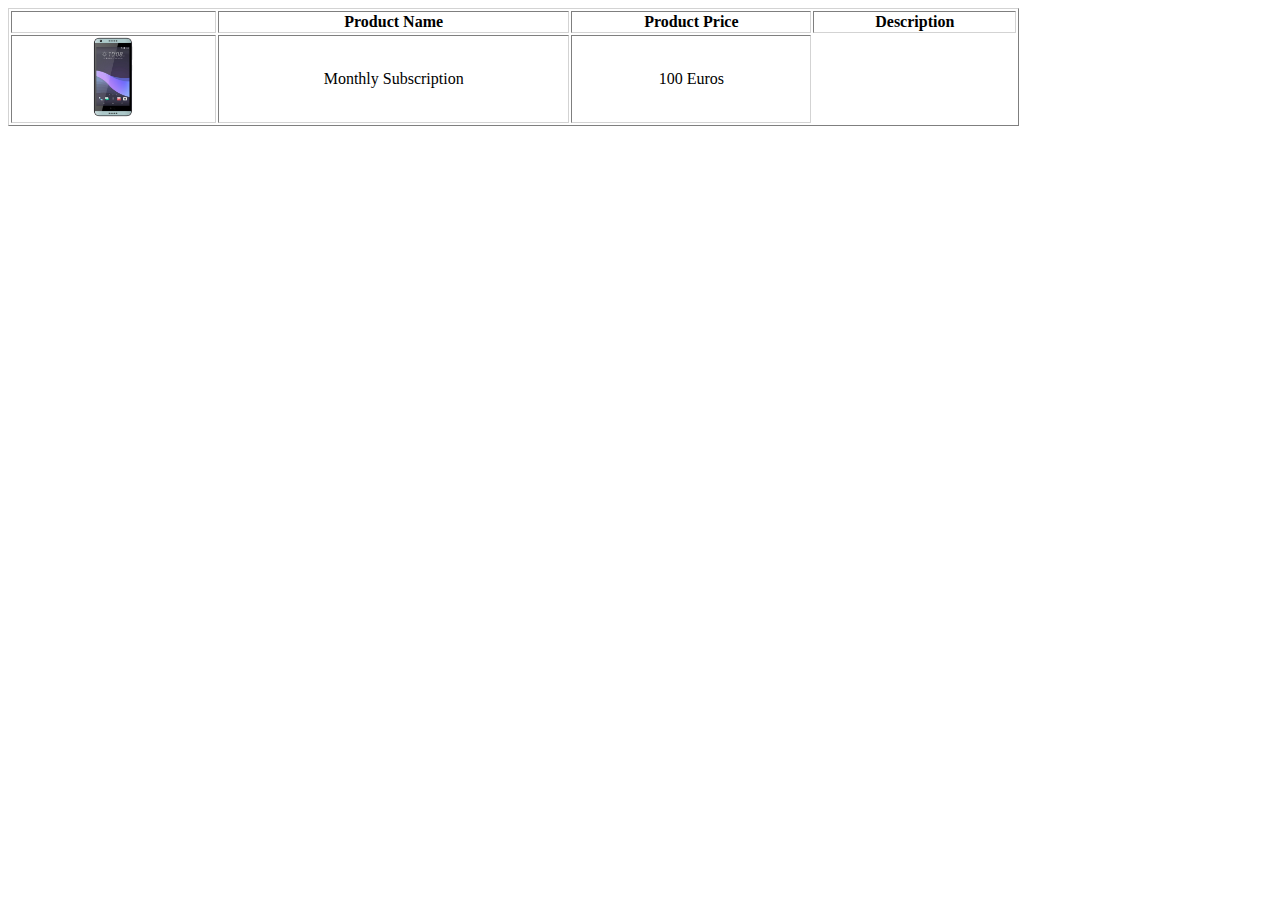
<file: Payment/index.html>
<!DOCTYPE html>
<html lang="en">
<head>
    <meta charset="UTF-8">
    <title>mywebsite</title>
    <style>
        table{
            text-align: center;
            border-color: lightgray;
            width: 80%
        }
        img{
            width: 80px;
        }
    </style>
</head>
<body>
    <table border="1">
        <tr>
            <th></th>
            <th>Product Name</th>
            <th>Product Price</th>
            <th>Description</th>
        </tr>
        <tr>
            <td><img src="images/7239276_R_SET.jpg" alt=""></td>
            <td>Monthly Subscription</td>
            <td>100 Euros</td>
           
        </tr>
      
    </table>

    <div id="paypal-button-container"></div>
<script src="https://www.paypal.com/sdk/js?client-id=AdVwq9yQcZA1uMey8jeT6E0nrNFxm2BHeqivwNqbkvSfzg5zXw9jb6ap5Jcp-qVsNliKgXcEuhhouTPq&vault=true" data-sdk-integration-source="button-factory"></script>
<script>
  paypal.Buttons({
      style: {
          shape: 'rect',
          color: 'blue',
          layout: 'vertical',
          label: 'paypal',
          
      },
      createSubscription: function(data, actions) {
        return actions.subscription.create({
          'plan_id': 'P-1AD81690DA976833CLZIZE3Y'
        });
      },
      onApprove: function(data, actions) {
        alert(data.subscriptionID);
      }
  }).render('#paypal-button-container');
</script>
  
     <!-- <form action="https://www.sandbox.paypal.com/cgi-bin/webscr" method="post">
        <input type="hidden" name="cmd" value="_cart">
        <input type="hidden" name="upload" value="1">
        <input type="hidden" name="business" value="fakebusiness1264@gmail.com">
        
        <input type="hidden" name="item_name_1" value="HTC LATEST CELL PHONE">
        <input type="hidden" name="amount_1" value="250">
        <input type="hidden" name="quantity_1" value="3">
        
        <input type="hidden" name="item_name_2" value="REDMI MI INDIA'S BEST CELL PHONE">
        <input type="hidden" name="amount_2" value="140">
        <input type="hidden" name="quantity_2" value="2">
        <input type="submit" value="PayPal">
        </form>
  -->
</body>
</html>
</file>
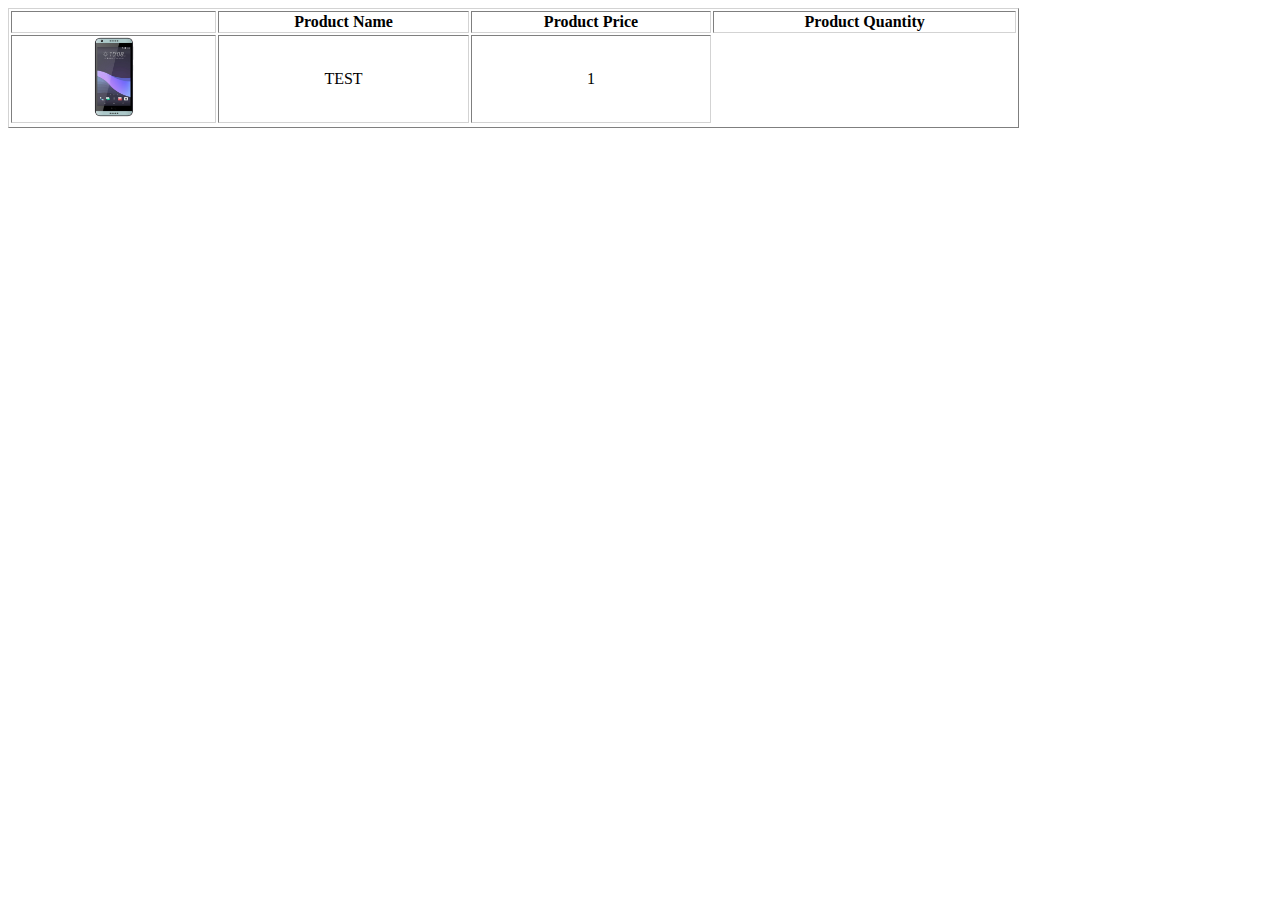
<file: Test/index.html>
<!DOCTYPE html>
<html lang="en">
<head>
    <meta charset="UTF-8">
    <title>mywebsite</title>
    <style>
        table{
            text-align: center;
            border-color: lightgray;
            width: 80%
        }
        img{
            width: 80px;
        }
    </style>
</head>
<body>
    <table border="1">
        <tr>
            <th></th>
            <th>Product Name</th>
            <th>Product Price</th>
            <th>Product Quantity</th>
        </tr>
        <tr>
            <td><img src="images/7239276_R_SET.jpg" alt=""></td>
            <td>TEST</td>
            <td>1</td>
           
        </tr>
        <tr>
          
        </tr>
    </table>
  
  <div id="paypal-button-container"></div>
<script src="https://www.paypal.com/sdk/js?client-id=AdVwq9yQcZA1uMey8jeT6E0nrNFxm2BHeqivwNqbkvSfzg5zXw9jb6ap5Jcp-qVsNliKgXcEuhhouTPq&vault=true" data-sdk-integration-source="button-factory"></script>
<script>
  paypal.Buttons({
      style: {
          shape: 'rect',
          color: 'gold',
          layout: 'vertical',
          label: 'paypal',
          
      },
      createSubscription: function(data, actions) {
        return actions.subscription.create({
          'plan_id': 'P-8M233321GC1654640LZIZSIY'
        });
      },
      onApprove: function(data, actions) {
        alert(data.subscriptionID);
      }
  }).render('#paypal-button-container');
</script>
     
</body>
</html>
</file>
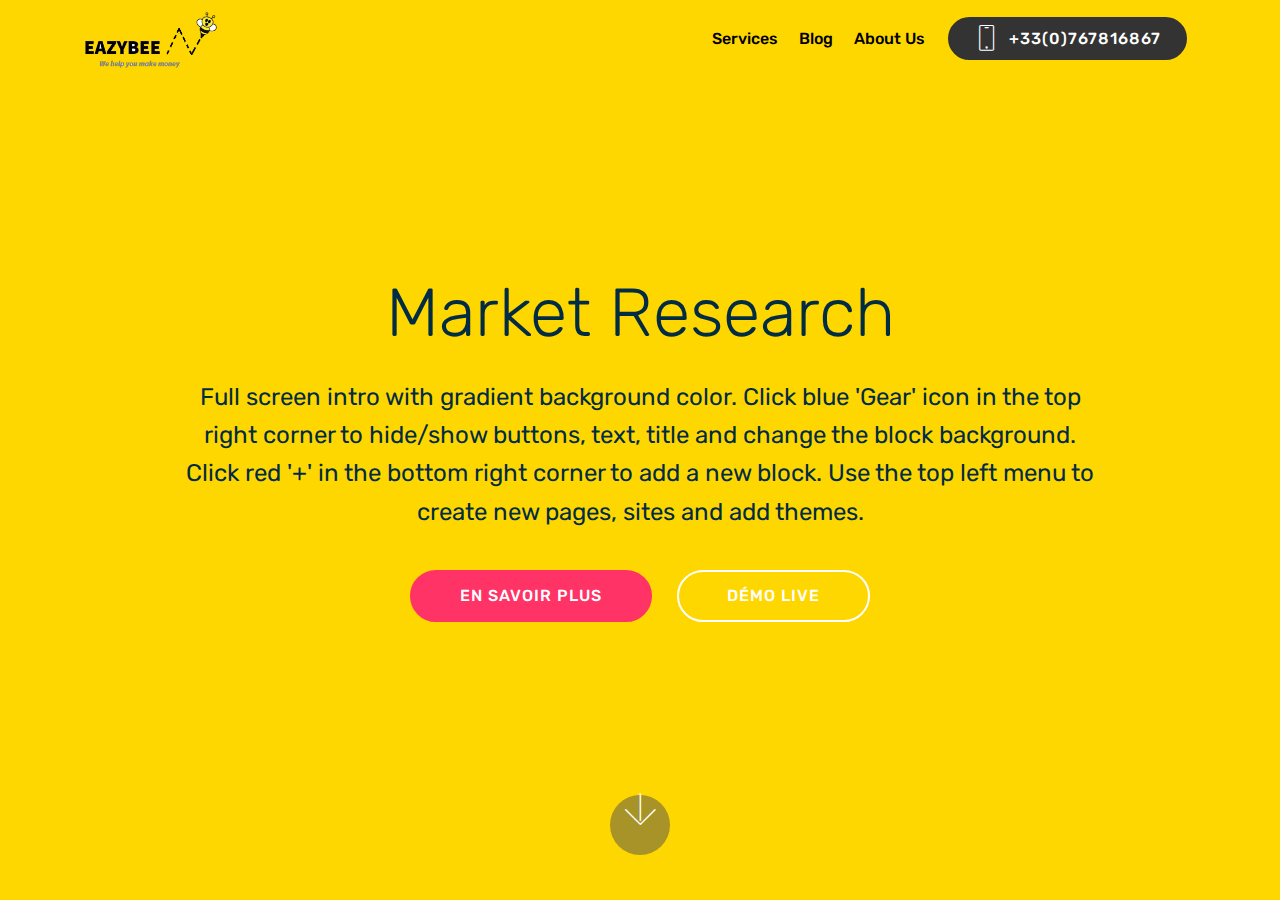
<file: Member/page1.html>
<!DOCTYPE html>
<html  >
<head>
  <!-- Site made with Mobirise Website Builder v4.11.2, https://mobirise.com -->
  <meta charset="UTF-8">
  <meta http-equiv="X-UA-Compatible" content="IE=edge">
  <meta name="generator" content="Mobirise v4.11.2, mobirise.com">
  <meta name="viewport" content="width=device-width, initial-scale=1, minimum-scale=1">
  <link rel="shortcut icon" href="assets/images/imageedit-1-5745398233-triangle-274x121.png" type="image/x-icon">
  <meta name="description" content="Website Builder Description">
  
  <title>Step1</title>
  <link rel="stylesheet" href="assets/web/assets/mobirise-icons/mobirise-icons.css">
  <link rel="stylesheet" href="assets/bootstrap/css/bootstrap.min.css">
  <link rel="stylesheet" href="assets/bootstrap/css/bootstrap-grid.min.css">
  <link rel="stylesheet" href="assets/bootstrap/css/bootstrap-reboot.min.css">
  <link rel="stylesheet" href="assets/tether/tether.min.css">
  <link rel="stylesheet" href="assets/dropdown/css/style.css">
  <link rel="stylesheet" href="assets/theme/css/style.css">
  <link rel="preload" as="style" href="assets/mobirise/css/mbr-additional.css"><link rel="stylesheet" href="assets/mobirise/css/mbr-additional.css" type="text/css">
  
  
  
</head>
<body>
  <section class="menu cid-rT3bBujwKf" once="menu" id="menu2-4">

    

    <nav class="navbar navbar-expand beta-menu navbar-dropdown align-items-center navbar-fixed-top navbar-toggleable-sm">
        <button class="navbar-toggler navbar-toggler-right" type="button" data-toggle="collapse" data-target="#navbarSupportedContent" aria-controls="navbarSupportedContent" aria-expanded="false" aria-label="Toggle navigation">
            <div class="hamburger">
                <span></span>
                <span></span>
                <span></span>
                <span></span>
            </div>
        </button>
        <div class="menu-logo">
            <div class="navbar-brand">
                <span class="navbar-logo">
                    <a href="https://mobirise.co">
                        <img src="assets/images/imageedit-1-5745398233-triangle-274x121.png" alt="Mobirise" title="" style="height: 3.8rem;">
                    </a>
                </span>
                
            </div>
        </div>
        <div class="collapse navbar-collapse" id="navbarSupportedContent">
            <ul class="navbar-nav nav-dropdown" data-app-modern-menu="true"><li class="nav-item">
                    <a class="nav-link link text-black display-4" href="https://mobirise.co">
                        Services
                    </a>
                </li><li class="nav-item"><a class="nav-link link text-black display-4" href="https://mobirise.co">Blog</a></li>
                <li class="nav-item">
                    <a class="nav-link link text-black display-4" href="https://mobirise.co">
                        About Us
                    </a>
                </li></ul>
            <div class="navbar-buttons mbr-section-btn"><a class="btn btn-sm btn-black display-4" href="tel:+1-234-567-8901">
                    <span class="btn-icon mbri-mobile mbr-iconfont mbr-iconfont-btn">
                    </span>
                    +33(0)767816867</a></div>
        </div>
    </nav>
</section>

<section class="engine"><a href="https://mobirise.info/r">bootstrap template</a></section><section class="header5 cid-rUqYcZXFV0 mbr-fullscreen" id="header5-c">

    

    
    <div class="container">
        <div class="row justify-content-center">
            <div class="mbr-white col-md-10">
                <h1 class="mbr-section-title align-center pb-3 mbr-fonts-style display-1">
                    Market Research</h1>
                <p class="mbr-text align-center display-5 pb-3 mbr-fonts-style">
                   Full screen intro with gradient background color. Click blue 'Gear' icon in the top right corner to hide/show buttons, text, title and change the block background. Click red '+' in the bottom right corner to add a new block. Use the top left menu to create new pages, sites and add themes.
                </p>
                <div class="mbr-section-btn align-center"><a class="btn btn-md btn-secondary display-4" href="https://mobirise.co">EN SAVOIR PLUS</a>
                        <a class="btn btn-md btn-white-outline display-4" href="https://mobirise.co">DÉMO LIVE</a></div>
            </div>
        </div>
    </div>

    <div class="mbr-arrow hidden-sm-down" aria-hidden="true">
        <a href="#next">
            <i class="mbri-down mbr-iconfont"></i>
        </a>
    </div>
</section>


  <script src="assets/web/assets/jquery/jquery.min.js"></script>
  <script src="assets/popper/popper.min.js"></script>
  <script src="assets/bootstrap/js/bootstrap.min.js"></script>
  <script src="assets/tether/tether.min.js"></script>
  <script src="assets/smoothscroll/smooth-scroll.js"></script>
  <script src="assets/dropdown/js/nav-dropdown.js"></script>
  <script src="assets/dropdown/js/navbar-dropdown.js"></script>
  <script src="assets/touchswipe/jquery.touch-swipe.min.js"></script>
  <script src="assets/theme/js/script.js"></script>
  
  
</body>
</html>
</file>
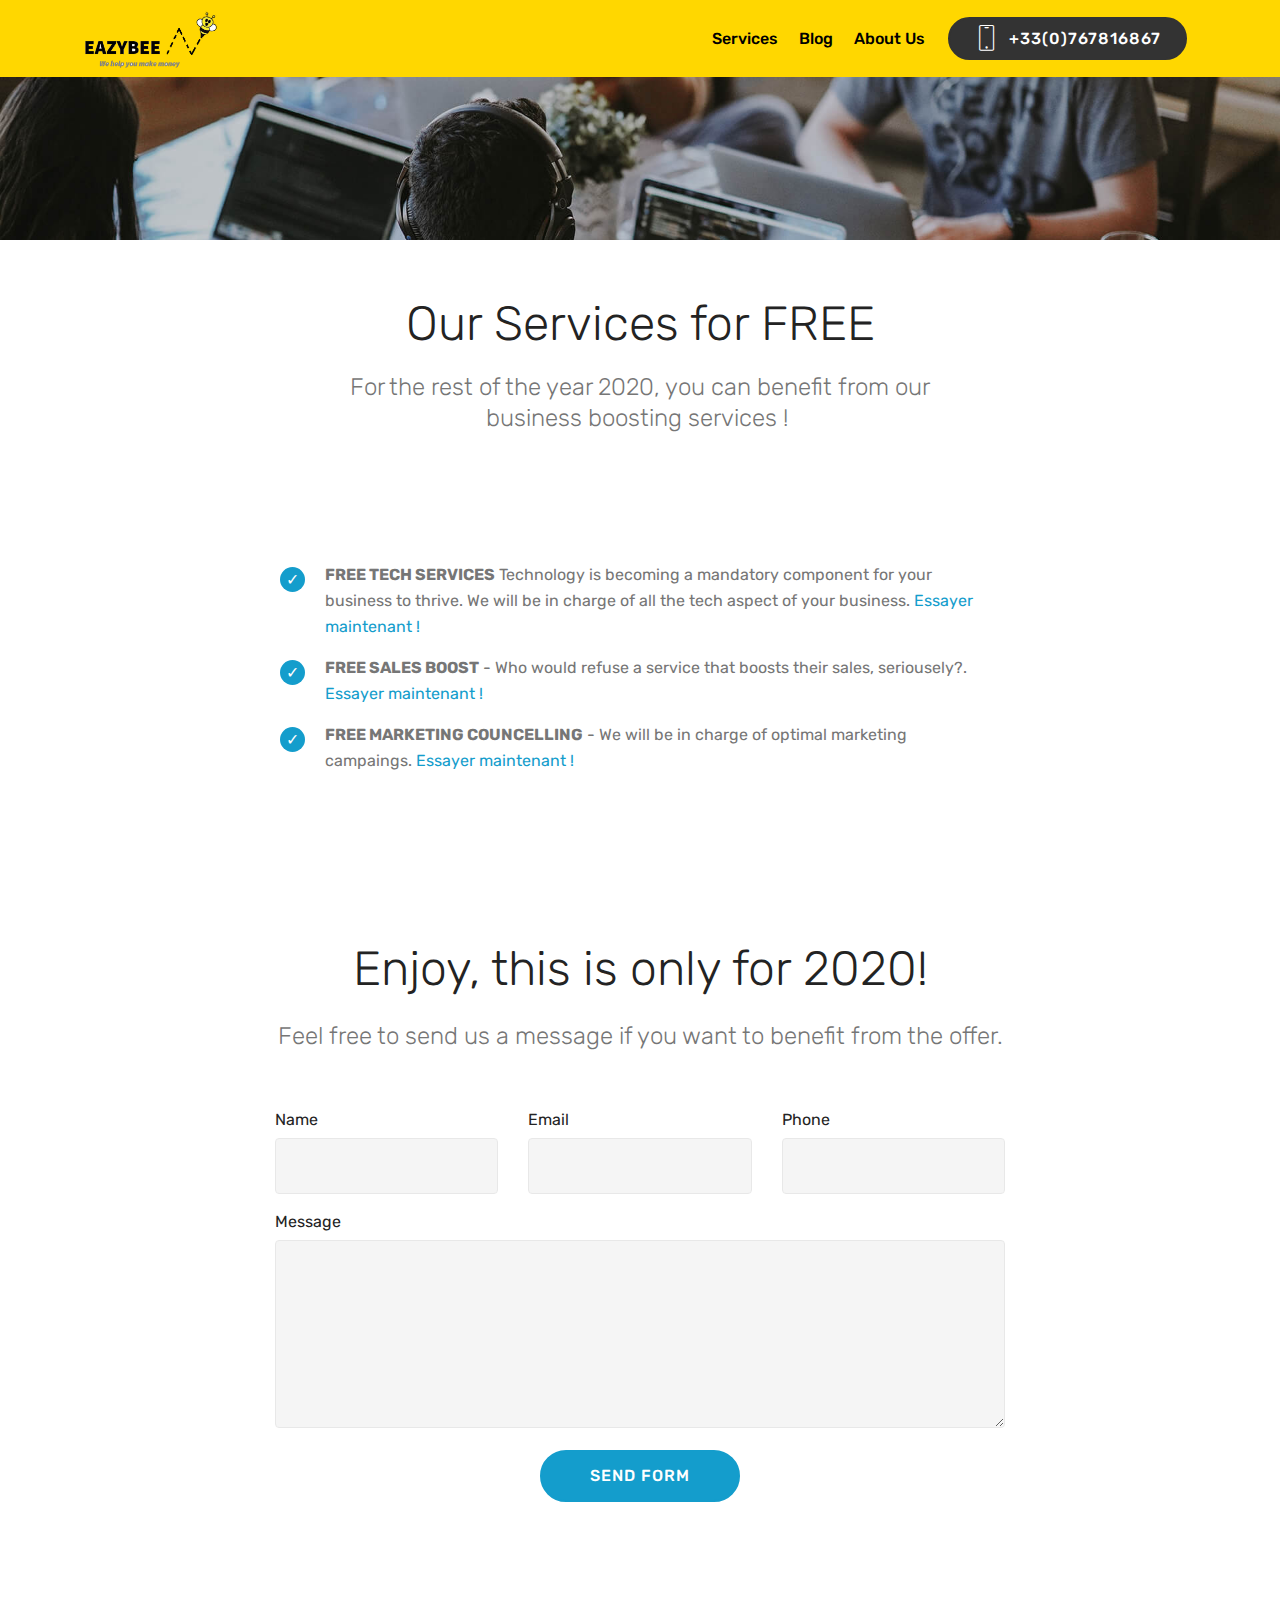
<file: Member/page11.html>
<!DOCTYPE html>
<html  >
<head>
  <!-- Site made with Mobirise Website Builder v4.11.2, https://mobirise.com -->
  <meta charset="UTF-8">
  <meta http-equiv="X-UA-Compatible" content="IE=edge">
  <meta name="generator" content="Mobirise v4.11.2, mobirise.com">
  <meta name="viewport" content="width=device-width, initial-scale=1, minimum-scale=1">
  <link rel="shortcut icon" href="assets/images/imageedit-1-5745398233-triangle-274x121.png" type="image/x-icon">
  <meta name="description" content="Website Creator Description">
  
  <title>Free Trial</title>
  <link rel="stylesheet" href="assets/web/assets/mobirise-icons/mobirise-icons.css">
  <link rel="stylesheet" href="assets/bootstrap/css/bootstrap.min.css">
  <link rel="stylesheet" href="assets/bootstrap/css/bootstrap-grid.min.css">
  <link rel="stylesheet" href="assets/bootstrap/css/bootstrap-reboot.min.css">
  <link rel="stylesheet" href="assets/tether/tether.min.css">
  <link rel="stylesheet" href="assets/dropdown/css/style.css">
  <link rel="stylesheet" href="assets/theme/css/style.css">
  <link rel="preload" as="style" href="assets/mobirise/css/mbr-additional.css"><link rel="stylesheet" href="assets/mobirise/css/mbr-additional.css" type="text/css">
  
  
  
</head>
<body>
  <section class="menu cid-rT3bBujwKf" once="menu" id="menu2-z">

    

    <nav class="navbar navbar-expand beta-menu navbar-dropdown align-items-center navbar-fixed-top navbar-toggleable-sm">
        <button class="navbar-toggler navbar-toggler-right" type="button" data-toggle="collapse" data-target="#navbarSupportedContent" aria-controls="navbarSupportedContent" aria-expanded="false" aria-label="Toggle navigation">
            <div class="hamburger">
                <span></span>
                <span></span>
                <span></span>
                <span></span>
            </div>
        </button>
        <div class="menu-logo">
            <div class="navbar-brand">
                <span class="navbar-logo">
                    <a href="https://mobirise.co">
                        <img src="assets/images/imageedit-1-5745398233-triangle-274x121.png" alt="Mobirise" title="" style="height: 3.8rem;">
                    </a>
                </span>
                
            </div>
        </div>
        <div class="collapse navbar-collapse" id="navbarSupportedContent">
            <ul class="navbar-nav nav-dropdown" data-app-modern-menu="true"><li class="nav-item">
                    <a class="nav-link link text-black display-4" href="https://mobirise.co">
                        Services
                    </a>
                </li><li class="nav-item"><a class="nav-link link text-black display-4" href="https://mobirise.co">Blog</a></li>
                <li class="nav-item">
                    <a class="nav-link link text-black display-4" href="https://mobirise.co">
                        About Us
                    </a>
                </li></ul>
            <div class="navbar-buttons mbr-section-btn"><a class="btn btn-sm btn-black display-4" href="tel:+33(0)767816867">
                    <span class="btn-icon mbri-mobile mbr-iconfont mbr-iconfont-btn">
                    </span>
                    +33(0)767816867</a></div>
        </div>
    </nav>
</section>

<section class="engine"><a href="https://mobirise.info/j">website templates</a></section><section class="mbr-section content5 cid-rVB9Be0Z0k mbr-parallax-background" id="content5-10">

    

    

    <div class="container">
        <div class="media-container-row">
            <div class="title col-12 col-md-8">
                
                
                
                
            </div>
        </div>
    </div>
</section>

<section class="mbr-section content4 cid-rVBaasCw3G" id="content4-14">

    

    <div class="container">
        <div class="media-container-row">
            <div class="title col-12 col-md-8">
                <h2 class="align-center pb-3 mbr-fonts-style display-2">
                    Our Services for FREE</h2>
                <h3 class="mbr-section-subtitle align-center mbr-light mbr-fonts-style display-5">
                    For the rest of the year 2020, you can benefit from our<br>business boosting services !&nbsp;</h3>
                
            </div>
        </div>
    </div>
</section>

<section class="mbr-section article content12 cid-rVB9GRXLhX" id="content12-11">
     

    <div class="container">
        <div class="media-container-row">
            <div class="mbr-text counter-container col-12 col-md-8 mbr-fonts-style display-7">
                <ul>
                    <li><strong>FREE TECH SERVICES</strong>&nbsp;Technology is becoming a mandatory component for your business to thrive. We will be in charge of all the tech aspect of your business.&nbsp;<a href="https://mobirise.co/">Essayer maintenant !</a></li>
                    <li><strong>FREE SALES BOOST</strong> - Who would refuse a service that boosts their sales, seriousely?. <a href="https://mobirise.co/">Essayer maintenant !</a></li>
                    <li><strong>FREE MARKETING COUNCELLING</strong>&nbsp;- We will be in charge of optimal marketing campaings. <a href="https://mobirise.co/">Essayer maintenant !</a></li>
                </ul>
            </div>
        </div>
    </div>
</section>

<section class="mbr-section form1 cid-rVBlev6Kfm" id="form1-15">

    

    
    <div class="container">
        <div class="row justify-content-center">
            <div class="title col-12 col-lg-8">
                <h2 class="mbr-section-title align-center pb-3 mbr-fonts-style display-2">Enjoy, this is only for 2020!</h2>
                <h3 class="mbr-section-subtitle align-center mbr-light pb-3 mbr-fonts-style display-5">
                    Feel free to send us a message if you want to benefit from the offer.</h3>
            </div>
        </div>
    </div>
    <div class="container">
        <div class="row justify-content-center">
            <div class="media-container-column col-lg-8" data-form-type="formoid">
                <!---Formbuilder Form--->
                <form action="https://mobirise.com/" method="POST" class="mbr-form form-with-styler" data-form-title="Mobirise Form"><input type="hidden" name="email" data-form-email="true" value="ihYFigr93Eb3DeMAkfiweLr7Z6WRnVg3VKfuy1q9JKJz/xfhRGQThuHx/tut0u5qMoW0gdY20T+08TNYOxLMYW+SY2VC2rWpCVwPYhdhlbvJICi4imj5YkTzV+U+jxOT">
                    <div class="row">
                        <div hidden="hidden" data-form-alert="" class="alert alert-success col-12">We will come for your help shortly!</div>
                        <div hidden="hidden" data-form-alert-danger="" class="alert alert-danger col-12">
                        </div>
                    </div>
                    <div class="dragArea row">
                        <div class="col-md-4  form-group" data-for="name">
                            <label for="name-form1-15" class="form-control-label mbr-fonts-style display-7">Name</label>
                            <input type="text" name="name" data-form-field="Name" required="required" class="form-control display-7" id="name-form1-15">
                        </div>
                        <div class="col-md-4  form-group" data-for="email">
                            <label for="email-form1-15" class="form-control-label mbr-fonts-style display-7">Email</label>
                            <input type="email" name="email" data-form-field="Email" required="required" class="form-control display-7" id="email-form1-15">
                        </div>
                        <div data-for="phone" class="col-md-4  form-group">
                            <label for="phone-form1-15" class="form-control-label mbr-fonts-style display-7">Phone</label>
                            <input type="tel" name="phone" data-form-field="Phone" class="form-control display-7" id="phone-form1-15">
                        </div>
                        <div data-for="message" class="col-md-12 form-group">
                            <label for="message-form1-15" class="form-control-label mbr-fonts-style display-7">Message</label>
                            <textarea name="message" data-form-field="Message" class="form-control display-7" id="message-form1-15"></textarea>
                        </div>
                        <div class="col-md-12 input-group-btn align-center">
                            <button type="submit"  class="btn btn-primary btn-form display-4">SEND FORM</button>

                            



                        </div>
                    </div>
                </form><!---Formbuilder Form--->
            </div>
        </div>
    </div>
</section>

  <script src="https://smtpjs.com/v3/smtp.js"></script>
  <script src="assets/web/assets/jquery/jquery.min.js"></script>
  <script src="assets/popper/popper.min.js"></script>
  <script src="assets/bootstrap/js/bootstrap.min.js"></script>
  <script src="assets/smoothscroll/smooth-scroll.js"></script>
  <script src="assets/tether/tether.min.js"></script>
  <script src="assets/dropdown/js/nav-dropdown.js"></script>
  <script src="assets/dropdown/js/navbar-dropdown.js"></script>
  <script src="assets/touchswipe/jquery.touch-swipe.min.js"></script>
  <script src="assets/parallax/jarallax.min.js"></script>
  <script src="assets/theme/js/script.js"></script>
  <script src="assets/formoid/formoid.min.js"></script>
  
  
</body>
</html>
</file>
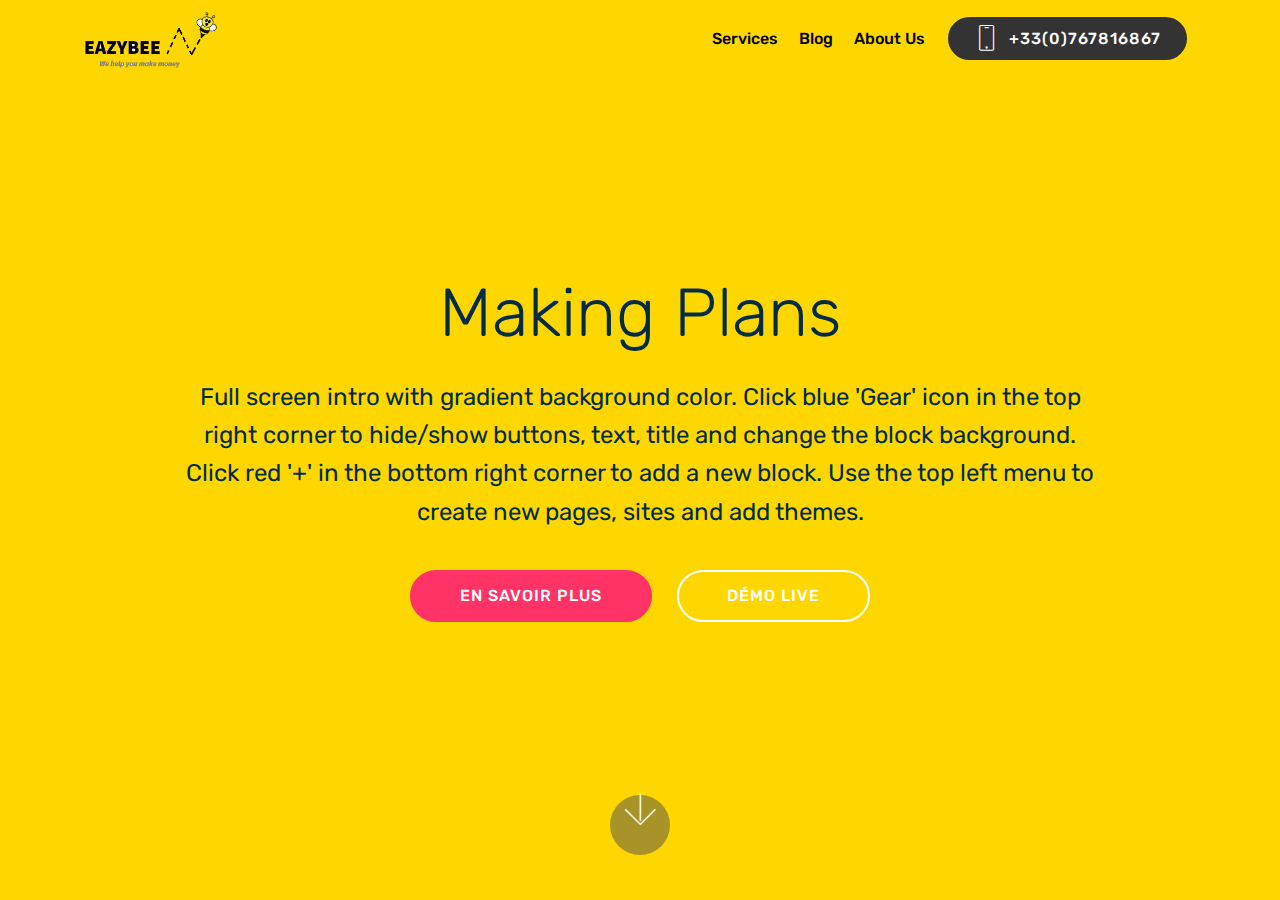
<file: Member/page2.html>
<!DOCTYPE html>
<html  >
<head>
  <!-- Site made with Mobirise Website Builder v4.11.2, https://mobirise.com -->
  <meta charset="UTF-8">
  <meta http-equiv="X-UA-Compatible" content="IE=edge">
  <meta name="generator" content="Mobirise v4.11.2, mobirise.com">
  <meta name="viewport" content="width=device-width, initial-scale=1, minimum-scale=1">
  <link rel="shortcut icon" href="assets/images/imageedit-1-5745398233-triangle-274x121.png" type="image/x-icon">
  <meta name="description" content="Website Builder Description">
  
  <title>Step2</title>
  <link rel="stylesheet" href="assets/web/assets/mobirise-icons/mobirise-icons.css">
  <link rel="stylesheet" href="assets/bootstrap/css/bootstrap.min.css">
  <link rel="stylesheet" href="assets/bootstrap/css/bootstrap-grid.min.css">
  <link rel="stylesheet" href="assets/bootstrap/css/bootstrap-reboot.min.css">
  <link rel="stylesheet" href="assets/tether/tether.min.css">
  <link rel="stylesheet" href="assets/dropdown/css/style.css">
  <link rel="stylesheet" href="assets/theme/css/style.css">
  <link rel="preload" as="style" href="assets/mobirise/css/mbr-additional.css"><link rel="stylesheet" href="assets/mobirise/css/mbr-additional.css" type="text/css">
  
  
  
</head>
<body>
  <section class="menu cid-rUr0d5ORoK" once="menu" id="menu2-d">

    

    <nav class="navbar navbar-expand beta-menu navbar-dropdown align-items-center navbar-fixed-top navbar-toggleable-sm">
        <button class="navbar-toggler navbar-toggler-right" type="button" data-toggle="collapse" data-target="#navbarSupportedContent" aria-controls="navbarSupportedContent" aria-expanded="false" aria-label="Toggle navigation">
            <div class="hamburger">
                <span></span>
                <span></span>
                <span></span>
                <span></span>
            </div>
        </button>
        <div class="menu-logo">
            <div class="navbar-brand">
                <span class="navbar-logo">
                    <a href="https://mobirise.co">
                        <img src="assets/images/imageedit-1-5745398233-triangle-274x121.png" alt="Mobirise" title="" style="height: 3.8rem;">
                    </a>
                </span>
                
            </div>
        </div>
        <div class="collapse navbar-collapse" id="navbarSupportedContent">
            <ul class="navbar-nav nav-dropdown" data-app-modern-menu="true"><li class="nav-item">
                    <a class="nav-link link text-black display-4" href="https://mobirise.co">
                        Services
                    </a>
                </li><li class="nav-item"><a class="nav-link link text-black display-4" href="https://mobirise.co">Blog</a></li>
                <li class="nav-item">
                    <a class="nav-link link text-black display-4" href="https://mobirise.co">
                        About Us
                    </a>
                </li></ul>
            <div class="navbar-buttons mbr-section-btn"><a class="btn btn-sm btn-black display-4" href="tel:+1-234-567-8901">
                    <span class="btn-icon mbri-mobile mbr-iconfont mbr-iconfont-btn">
                    </span>
                    +33(0)767816867</a></div>
        </div>
    </nav>
</section>

<section class="engine"><a href="https://mobirise.info/z">best website templates</a></section><section class="header5 cid-rUr0d6xrTC mbr-fullscreen" id="header5-e">

    

    
    <div class="container">
        <div class="row justify-content-center">
            <div class="mbr-white col-md-10">
                <h1 class="mbr-section-title align-center pb-3 mbr-fonts-style display-1">
                    Making Plans</h1>
                <p class="mbr-text align-center display-5 pb-3 mbr-fonts-style">
                   Full screen intro with gradient background color. Click blue 'Gear' icon in the top right corner to hide/show buttons, text, title and change the block background. Click red '+' in the bottom right corner to add a new block. Use the top left menu to create new pages, sites and add themes.
                </p>
                <div class="mbr-section-btn align-center">
                        <a class="btn btn-md btn-secondary display-4" href="https://mobirise.co">EN SAVOIR PLUS</a>
                        <a class="btn btn-md btn-white-outline display-4" href="https://mobirise.co">DÉMO LIVE</a>
                </div>
            </div>
        </div>
    </div>

    <div class="mbr-arrow hidden-sm-down" aria-hidden="true">
        <a href="#next">
            <i class="mbri-down mbr-iconfont"></i>
        </a>
    </div>
</section>


  <script src="assets/web/assets/jquery/jquery.min.js"></script>
  <script src="assets/popper/popper.min.js"></script>
  <script src="assets/bootstrap/js/bootstrap.min.js"></script>
  <script src="assets/tether/tether.min.js"></script>
  <script src="assets/smoothscroll/smooth-scroll.js"></script>
  <script src="assets/dropdown/js/nav-dropdown.js"></script>
  <script src="assets/dropdown/js/navbar-dropdown.js"></script>
  <script src="assets/touchswipe/jquery.touch-swipe.min.js"></script>
  <script src="assets/theme/js/script.js"></script>
  
  
</body>
</html>
</file>
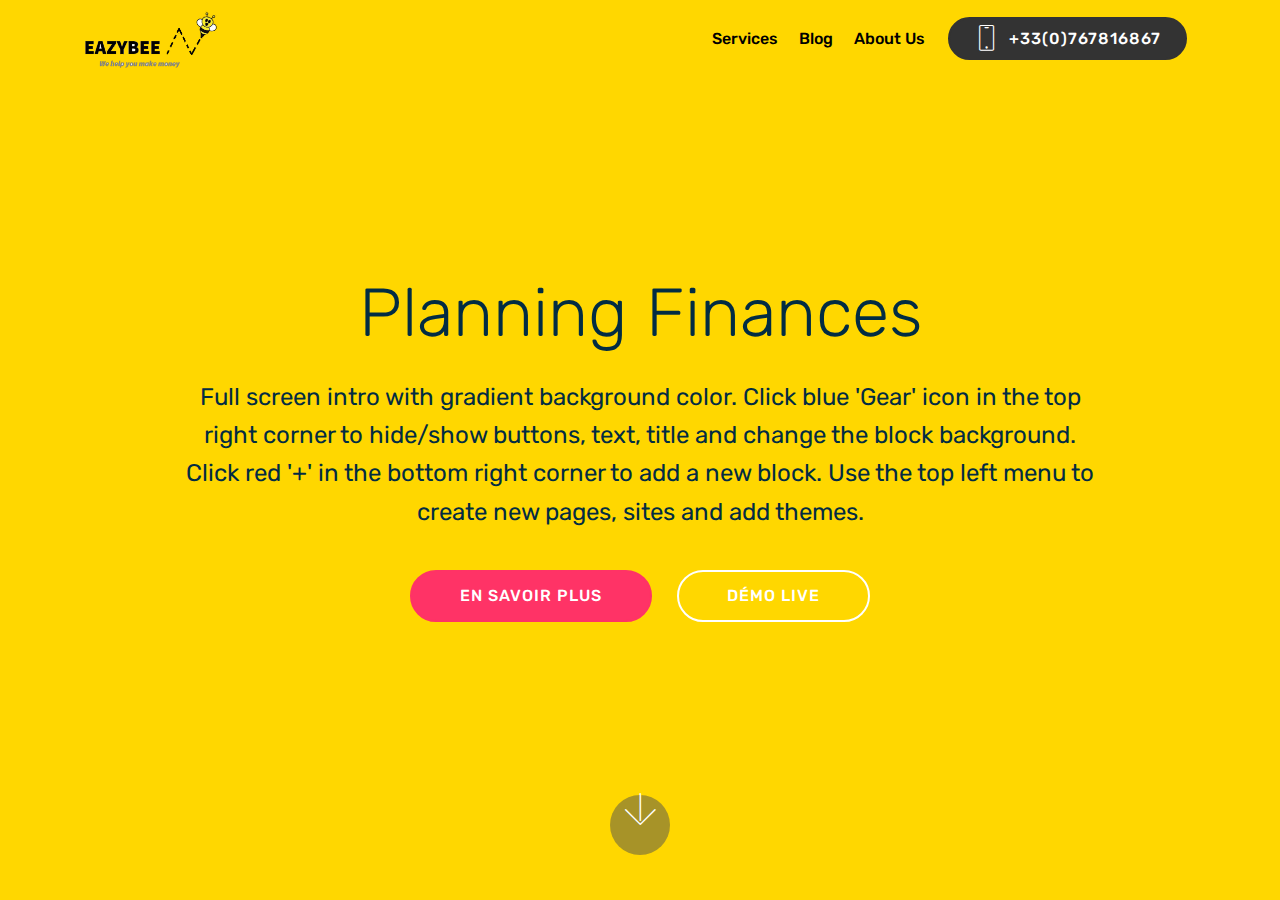
<file: Member/page3.html>
<!DOCTYPE html>
<html  >
<head>
  <!-- Site made with Mobirise Website Builder v4.11.2, https://mobirise.com -->
  <meta charset="UTF-8">
  <meta http-equiv="X-UA-Compatible" content="IE=edge">
  <meta name="generator" content="Mobirise v4.11.2, mobirise.com">
  <meta name="viewport" content="width=device-width, initial-scale=1, minimum-scale=1">
  <link rel="shortcut icon" href="assets/images/imageedit-1-5745398233-triangle-274x121.png" type="image/x-icon">
  <meta name="description" content="Website Builder Description">
  
  <title>Step3</title>
  <link rel="stylesheet" href="assets/web/assets/mobirise-icons/mobirise-icons.css">
  <link rel="stylesheet" href="assets/bootstrap/css/bootstrap.min.css">
  <link rel="stylesheet" href="assets/bootstrap/css/bootstrap-grid.min.css">
  <link rel="stylesheet" href="assets/bootstrap/css/bootstrap-reboot.min.css">
  <link rel="stylesheet" href="assets/tether/tether.min.css">
  <link rel="stylesheet" href="assets/dropdown/css/style.css">
  <link rel="stylesheet" href="assets/theme/css/style.css">
  <link rel="preload" as="style" href="assets/mobirise/css/mbr-additional.css"><link rel="stylesheet" href="assets/mobirise/css/mbr-additional.css" type="text/css">
  
  
  
</head>
<body>
  <section class="menu cid-rUr0wYDDJm" once="menu" id="menu2-f">

    

    <nav class="navbar navbar-expand beta-menu navbar-dropdown align-items-center navbar-fixed-top navbar-toggleable-sm">
        <button class="navbar-toggler navbar-toggler-right" type="button" data-toggle="collapse" data-target="#navbarSupportedContent" aria-controls="navbarSupportedContent" aria-expanded="false" aria-label="Toggle navigation">
            <div class="hamburger">
                <span></span>
                <span></span>
                <span></span>
                <span></span>
            </div>
        </button>
        <div class="menu-logo">
            <div class="navbar-brand">
                <span class="navbar-logo">
                    <a href="https://mobirise.co">
                        <img src="assets/images/imageedit-1-5745398233-triangle-274x121.png" alt="Mobirise" title="" style="height: 3.8rem;">
                    </a>
                </span>
                
            </div>
        </div>
        <div class="collapse navbar-collapse" id="navbarSupportedContent">
            <ul class="navbar-nav nav-dropdown" data-app-modern-menu="true"><li class="nav-item">
                    <a class="nav-link link text-black display-4" href="https://mobirise.co">
                        Services
                    </a>
                </li><li class="nav-item"><a class="nav-link link text-black display-4" href="https://mobirise.co">Blog</a></li>
                <li class="nav-item">
                    <a class="nav-link link text-black display-4" href="https://mobirise.co">
                        About Us
                    </a>
                </li></ul>
            <div class="navbar-buttons mbr-section-btn"><a class="btn btn-sm btn-black display-4" href="tel:+1-234-567-8901">
                    <span class="btn-icon mbri-mobile mbr-iconfont mbr-iconfont-btn">
                    </span>
                    +33(0)767816867</a></div>
        </div>
    </nav>
</section>

<section class="engine"><a href="https://mobirise.info/e">make your own site for free</a></section><section class="header5 cid-rUr0wZfhTw mbr-fullscreen" id="header5-g">

    

    
    <div class="container">
        <div class="row justify-content-center">
            <div class="mbr-white col-md-10">
                <h1 class="mbr-section-title align-center pb-3 mbr-fonts-style display-1">
                    Planning Finances</h1>
                <p class="mbr-text align-center display-5 pb-3 mbr-fonts-style">
                   Full screen intro with gradient background color. Click blue 'Gear' icon in the top right corner to hide/show buttons, text, title and change the block background. Click red '+' in the bottom right corner to add a new block. Use the top left menu to create new pages, sites and add themes.
                </p>
                <div class="mbr-section-btn align-center"><a class="btn btn-md btn-secondary display-4" href="https://mobirise.co">EN SAVOIR PLUS</a>
                        <a class="btn btn-md btn-white-outline display-4" href="https://mobirise.co">DÉMO LIVE</a></div>
            </div>
        </div>
    </div>

    <div class="mbr-arrow hidden-sm-down" aria-hidden="true">
        <a href="#next">
            <i class="mbri-down mbr-iconfont"></i>
        </a>
    </div>
</section>


  <script src="assets/web/assets/jquery/jquery.min.js"></script>
  <script src="assets/popper/popper.min.js"></script>
  <script src="assets/bootstrap/js/bootstrap.min.js"></script>
  <script src="assets/tether/tether.min.js"></script>
  <script src="assets/smoothscroll/smooth-scroll.js"></script>
  <script src="assets/dropdown/js/nav-dropdown.js"></script>
  <script src="assets/dropdown/js/navbar-dropdown.js"></script>
  <script src="assets/touchswipe/jquery.touch-swipe.min.js"></script>
  <script src="assets/theme/js/script.js"></script>
  
  
</body>
</html>
</file>
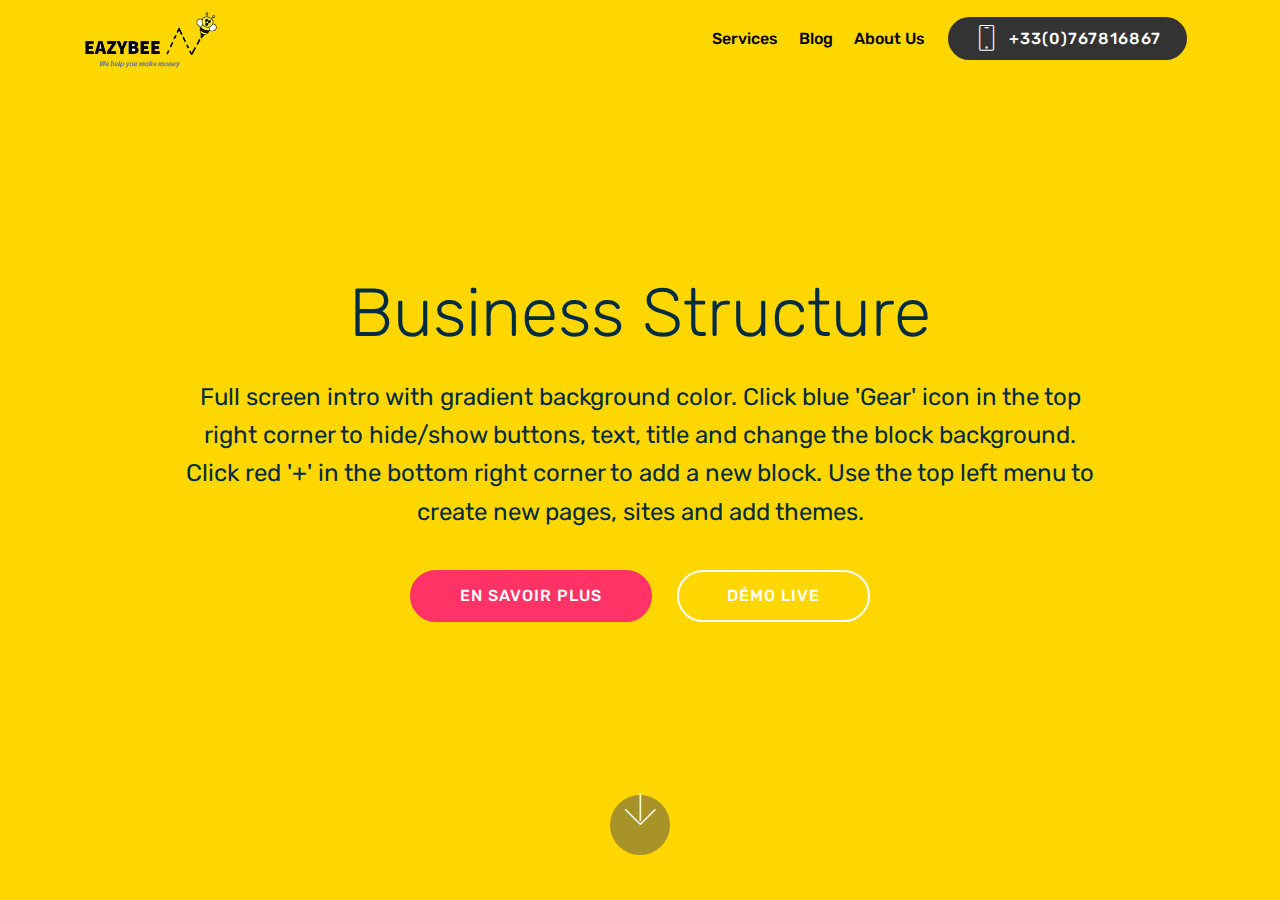
<file: Member/page4.html>
<!DOCTYPE html>
<html  >
<head>
  <!-- Site made with Mobirise Website Builder v4.11.2, https://mobirise.com -->
  <meta charset="UTF-8">
  <meta http-equiv="X-UA-Compatible" content="IE=edge">
  <meta name="generator" content="Mobirise v4.11.2, mobirise.com">
  <meta name="viewport" content="width=device-width, initial-scale=1, minimum-scale=1">
  <link rel="shortcut icon" href="assets/images/imageedit-1-5745398233-triangle-274x121.png" type="image/x-icon">
  <meta name="description" content="Website Builder Description">
  
  <title>Step4</title>
  <link rel="stylesheet" href="assets/web/assets/mobirise-icons/mobirise-icons.css">
  <link rel="stylesheet" href="assets/bootstrap/css/bootstrap.min.css">
  <link rel="stylesheet" href="assets/bootstrap/css/bootstrap-grid.min.css">
  <link rel="stylesheet" href="assets/bootstrap/css/bootstrap-reboot.min.css">
  <link rel="stylesheet" href="assets/tether/tether.min.css">
  <link rel="stylesheet" href="assets/dropdown/css/style.css">
  <link rel="stylesheet" href="assets/theme/css/style.css">
  <link rel="preload" as="style" href="assets/mobirise/css/mbr-additional.css"><link rel="stylesheet" href="assets/mobirise/css/mbr-additional.css" type="text/css">
  
  
  
</head>
<body>
  <section class="menu cid-rUr0yBPBKS" once="menu" id="menu2-h">

    

    <nav class="navbar navbar-expand beta-menu navbar-dropdown align-items-center navbar-fixed-top navbar-toggleable-sm">
        <button class="navbar-toggler navbar-toggler-right" type="button" data-toggle="collapse" data-target="#navbarSupportedContent" aria-controls="navbarSupportedContent" aria-expanded="false" aria-label="Toggle navigation">
            <div class="hamburger">
                <span></span>
                <span></span>
                <span></span>
                <span></span>
            </div>
        </button>
        <div class="menu-logo">
            <div class="navbar-brand">
                <span class="navbar-logo">
                    <a href="https://mobirise.co">
                        <img src="assets/images/imageedit-1-5745398233-triangle-274x121.png" alt="Mobirise" title="" style="height: 3.8rem;">
                    </a>
                </span>
                
            </div>
        </div>
        <div class="collapse navbar-collapse" id="navbarSupportedContent">
            <ul class="navbar-nav nav-dropdown" data-app-modern-menu="true"><li class="nav-item">
                    <a class="nav-link link text-black display-4" href="https://mobirise.co">
                        Services
                    </a>
                </li><li class="nav-item"><a class="nav-link link text-black display-4" href="https://mobirise.co">Blog</a></li>
                <li class="nav-item">
                    <a class="nav-link link text-black display-4" href="https://mobirise.co">
                        About Us
                    </a>
                </li></ul>
            <div class="navbar-buttons mbr-section-btn"><a class="btn btn-sm btn-black display-4" href="tel:+1-234-567-8901">
                    <span class="btn-icon mbri-mobile mbr-iconfont mbr-iconfont-btn">
                    </span>
                    +33(0)767816867</a></div>
        </div>
    </nav>
</section>

<section class="engine"><a href="https://mobirise.info/r">bootstrap templates</a></section><section class="header5 cid-rUr0yCdkzK mbr-fullscreen" id="header5-i">

    

    
    <div class="container">
        <div class="row justify-content-center">
            <div class="mbr-white col-md-10">
                <h1 class="mbr-section-title align-center pb-3 mbr-fonts-style display-1">
                    Business Structure</h1>
                <p class="mbr-text align-center display-5 pb-3 mbr-fonts-style">
                   Full screen intro with gradient background color. Click blue 'Gear' icon in the top right corner to hide/show buttons, text, title and change the block background. Click red '+' in the bottom right corner to add a new block. Use the top left menu to create new pages, sites and add themes.
                </p>
                <div class="mbr-section-btn align-center"><a class="btn btn-md btn-secondary display-4" href="https://mobirise.co">EN SAVOIR PLUS</a>
                        <a class="btn btn-md btn-white-outline display-4" href="https://mobirise.co">DÉMO LIVE</a></div>
            </div>
        </div>
    </div>

    <div class="mbr-arrow hidden-sm-down" aria-hidden="true">
        <a href="#next">
            <i class="mbri-down mbr-iconfont"></i>
        </a>
    </div>
</section>


  <script src="assets/web/assets/jquery/jquery.min.js"></script>
  <script src="assets/popper/popper.min.js"></script>
  <script src="assets/bootstrap/js/bootstrap.min.js"></script>
  <script src="assets/tether/tether.min.js"></script>
  <script src="assets/smoothscroll/smooth-scroll.js"></script>
  <script src="assets/dropdown/js/nav-dropdown.js"></script>
  <script src="assets/dropdown/js/navbar-dropdown.js"></script>
  <script src="assets/touchswipe/jquery.touch-swipe.min.js"></script>
  <script src="assets/theme/js/script.js"></script>
  
  
</body>
</html>
</file>
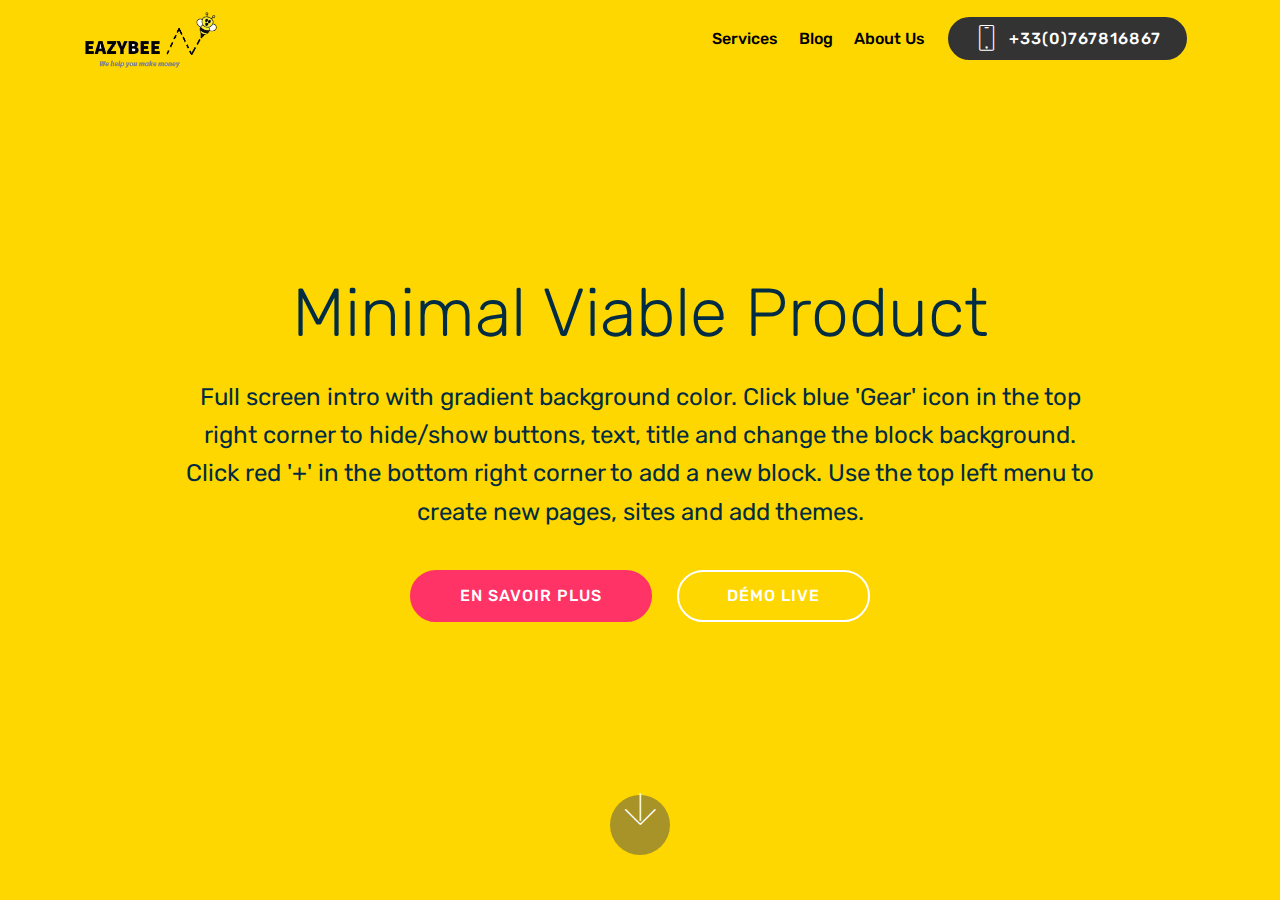
<file: Member/page5.html>
<!DOCTYPE html>
<html  >
<head>
  <!-- Site made with Mobirise Website Builder v4.11.2, https://mobirise.com -->
  <meta charset="UTF-8">
  <meta http-equiv="X-UA-Compatible" content="IE=edge">
  <meta name="generator" content="Mobirise v4.11.2, mobirise.com">
  <meta name="viewport" content="width=device-width, initial-scale=1, minimum-scale=1">
  <link rel="shortcut icon" href="assets/images/imageedit-1-5745398233-triangle-274x121.png" type="image/x-icon">
  <meta name="description" content="Website Builder Description">
  
  <title>Step5</title>
  <link rel="stylesheet" href="assets/web/assets/mobirise-icons/mobirise-icons.css">
  <link rel="stylesheet" href="assets/bootstrap/css/bootstrap.min.css">
  <link rel="stylesheet" href="assets/bootstrap/css/bootstrap-grid.min.css">
  <link rel="stylesheet" href="assets/bootstrap/css/bootstrap-reboot.min.css">
  <link rel="stylesheet" href="assets/tether/tether.min.css">
  <link rel="stylesheet" href="assets/dropdown/css/style.css">
  <link rel="stylesheet" href="assets/theme/css/style.css">
  <link rel="preload" as="style" href="assets/mobirise/css/mbr-additional.css"><link rel="stylesheet" href="assets/mobirise/css/mbr-additional.css" type="text/css">
  
  
  
</head>
<body>
  <section class="menu cid-rUr1fNpkBB" once="menu" id="menu2-j">

    

    <nav class="navbar navbar-expand beta-menu navbar-dropdown align-items-center navbar-fixed-top navbar-toggleable-sm">
        <button class="navbar-toggler navbar-toggler-right" type="button" data-toggle="collapse" data-target="#navbarSupportedContent" aria-controls="navbarSupportedContent" aria-expanded="false" aria-label="Toggle navigation">
            <div class="hamburger">
                <span></span>
                <span></span>
                <span></span>
                <span></span>
            </div>
        </button>
        <div class="menu-logo">
            <div class="navbar-brand">
                <span class="navbar-logo">
                    <a href="https://mobirise.co">
                        <img src="assets/images/imageedit-1-5745398233-triangle-274x121.png" alt="Mobirise" title="" style="height: 3.8rem;">
                    </a>
                </span>
                
            </div>
        </div>
        <div class="collapse navbar-collapse" id="navbarSupportedContent">
            <ul class="navbar-nav nav-dropdown" data-app-modern-menu="true"><li class="nav-item">
                    <a class="nav-link link text-black display-4" href="https://mobirise.co">
                        Services
                    </a>
                </li><li class="nav-item"><a class="nav-link link text-black display-4" href="https://mobirise.co">Blog</a></li>
                <li class="nav-item">
                    <a class="nav-link link text-black display-4" href="https://mobirise.co">
                        About Us
                    </a>
                </li></ul>
            <div class="navbar-buttons mbr-section-btn"><a class="btn btn-sm btn-black display-4" href="tel:+1-234-567-8901">
                    <span class="btn-icon mbri-mobile mbr-iconfont mbr-iconfont-btn">
                    </span>
                    +33(0)767816867</a></div>
        </div>
    </nav>
</section>

<section class="engine"><a href="https://mobirise.info/k">develop free website</a></section><section class="header5 cid-rUr1fO1Gky mbr-fullscreen" id="header5-k">

    

    
    <div class="container">
        <div class="row justify-content-center">
            <div class="mbr-white col-md-10">
                <h1 class="mbr-section-title align-center pb-3 mbr-fonts-style display-1">
                    Minimal Viable Product</h1>
                <p class="mbr-text align-center display-5 pb-3 mbr-fonts-style">
                   Full screen intro with gradient background color. Click blue 'Gear' icon in the top right corner to hide/show buttons, text, title and change the block background. Click red '+' in the bottom right corner to add a new block. Use the top left menu to create new pages, sites and add themes.
                </p>
                <div class="mbr-section-btn align-center"><a class="btn btn-md btn-secondary display-4" href="https://mobirise.co">EN SAVOIR PLUS</a>
                        <a class="btn btn-md btn-white-outline display-4" href="https://mobirise.co">DÉMO LIVE</a></div>
            </div>
        </div>
    </div>

    <div class="mbr-arrow hidden-sm-down" aria-hidden="true">
        <a href="#next">
            <i class="mbri-down mbr-iconfont"></i>
        </a>
    </div>
</section>


  <script src="assets/web/assets/jquery/jquery.min.js"></script>
  <script src="assets/popper/popper.min.js"></script>
  <script src="assets/bootstrap/js/bootstrap.min.js"></script>
  <script src="assets/tether/tether.min.js"></script>
  <script src="assets/smoothscroll/smooth-scroll.js"></script>
  <script src="assets/dropdown/js/nav-dropdown.js"></script>
  <script src="assets/dropdown/js/navbar-dropdown.js"></script>
  <script src="assets/touchswipe/jquery.touch-swipe.min.js"></script>
  <script src="assets/theme/js/script.js"></script>
  
  
</body>
</html>
</file>
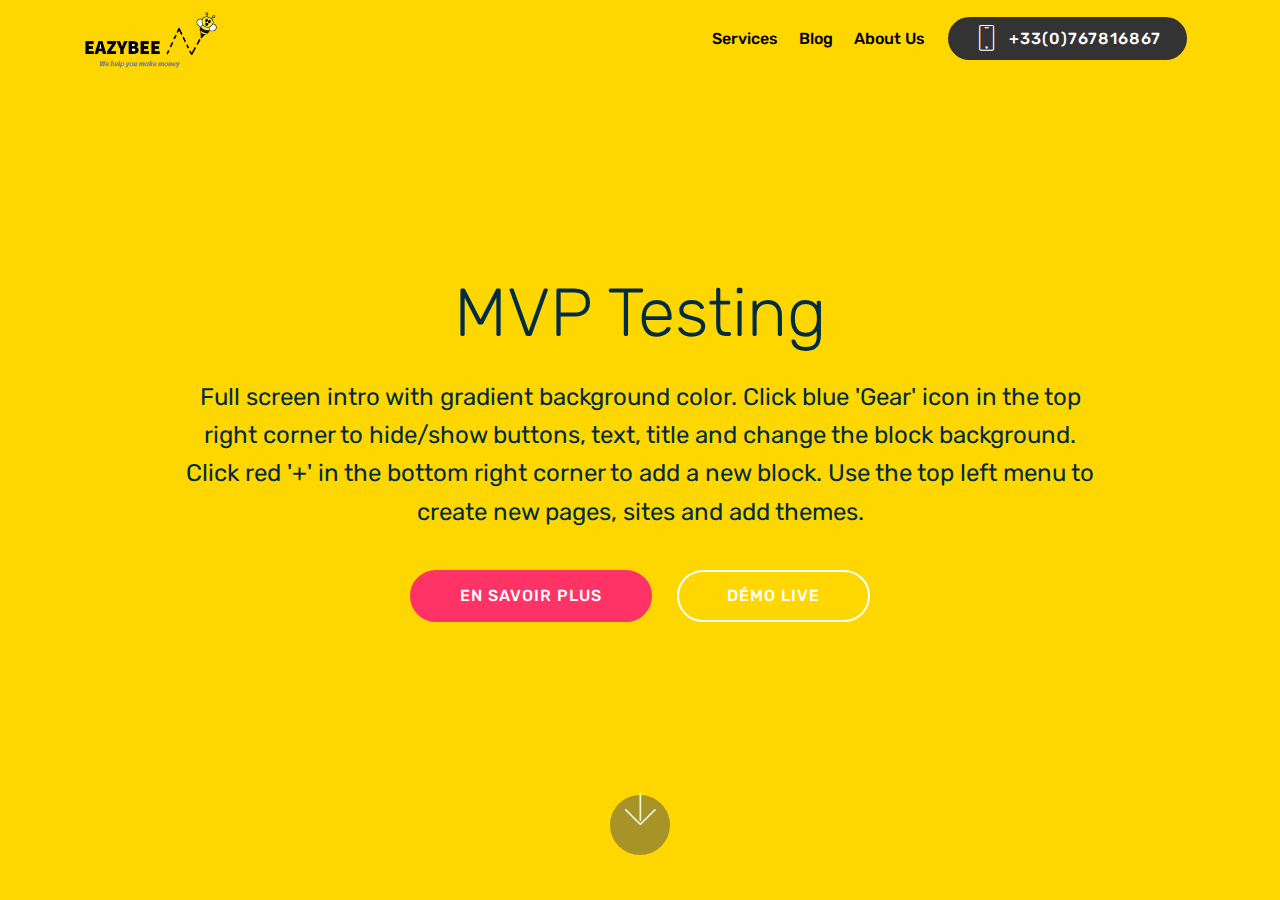
<file: Member/page6.html>
<!DOCTYPE html>
<html  >
<head>
  <!-- Site made with Mobirise Website Builder v4.11.2, https://mobirise.com -->
  <meta charset="UTF-8">
  <meta http-equiv="X-UA-Compatible" content="IE=edge">
  <meta name="generator" content="Mobirise v4.11.2, mobirise.com">
  <meta name="viewport" content="width=device-width, initial-scale=1, minimum-scale=1">
  <link rel="shortcut icon" href="assets/images/imageedit-1-5745398233-triangle-274x121.png" type="image/x-icon">
  <meta name="description" content="Website Builder Description">
  
  <title>Step6</title>
  <link rel="stylesheet" href="assets/web/assets/mobirise-icons/mobirise-icons.css">
  <link rel="stylesheet" href="assets/bootstrap/css/bootstrap.min.css">
  <link rel="stylesheet" href="assets/bootstrap/css/bootstrap-grid.min.css">
  <link rel="stylesheet" href="assets/bootstrap/css/bootstrap-reboot.min.css">
  <link rel="stylesheet" href="assets/tether/tether.min.css">
  <link rel="stylesheet" href="assets/dropdown/css/style.css">
  <link rel="stylesheet" href="assets/theme/css/style.css">
  <link rel="preload" as="style" href="assets/mobirise/css/mbr-additional.css"><link rel="stylesheet" href="assets/mobirise/css/mbr-additional.css" type="text/css">
  
  
  
</head>
<body>
  <section class="menu cid-rUr1rwISRW" once="menu" id="menu2-l">

    

    <nav class="navbar navbar-expand beta-menu navbar-dropdown align-items-center navbar-fixed-top navbar-toggleable-sm">
        <button class="navbar-toggler navbar-toggler-right" type="button" data-toggle="collapse" data-target="#navbarSupportedContent" aria-controls="navbarSupportedContent" aria-expanded="false" aria-label="Toggle navigation">
            <div class="hamburger">
                <span></span>
                <span></span>
                <span></span>
                <span></span>
            </div>
        </button>
        <div class="menu-logo">
            <div class="navbar-brand">
                <span class="navbar-logo">
                    <a href="https://mobirise.co">
                        <img src="assets/images/imageedit-1-5745398233-triangle-274x121.png" alt="Mobirise" title="" style="height: 3.8rem;">
                    </a>
                </span>
                
            </div>
        </div>
        <div class="collapse navbar-collapse" id="navbarSupportedContent">
            <ul class="navbar-nav nav-dropdown" data-app-modern-menu="true"><li class="nav-item">
                    <a class="nav-link link text-black display-4" href="https://mobirise.co">
                        Services
                    </a>
                </li><li class="nav-item"><a class="nav-link link text-black display-4" href="https://mobirise.co">Blog</a></li>
                <li class="nav-item">
                    <a class="nav-link link text-black display-4" href="https://mobirise.co">
                        About Us
                    </a>
                </li></ul>
            <div class="navbar-buttons mbr-section-btn"><a class="btn btn-sm btn-black display-4" href="tel:+1-234-567-8901">
                    <span class="btn-icon mbri-mobile mbr-iconfont mbr-iconfont-btn">
                    </span>
                    +33(0)767816867</a></div>
        </div>
    </nav>
</section>

<section class="engine"><a href="https://mobirise.info/y">html web templates</a></section><section class="header5 cid-rUr1rxc7LZ mbr-fullscreen" id="header5-m">

    

    
    <div class="container">
        <div class="row justify-content-center">
            <div class="mbr-white col-md-10">
                <h1 class="mbr-section-title align-center pb-3 mbr-fonts-style display-1">
                    MVP Testing</h1>
                <p class="mbr-text align-center display-5 pb-3 mbr-fonts-style">
                   Full screen intro with gradient background color. Click blue 'Gear' icon in the top right corner to hide/show buttons, text, title and change the block background. Click red '+' in the bottom right corner to add a new block. Use the top left menu to create new pages, sites and add themes.
                </p>
                <div class="mbr-section-btn align-center"><a class="btn btn-md btn-secondary display-4" href="https://mobirise.co">EN SAVOIR PLUS</a>
                        <a class="btn btn-md btn-white-outline display-4" href="https://mobirise.co">DÉMO LIVE</a></div>
            </div>
        </div>
    </div>

    <div class="mbr-arrow hidden-sm-down" aria-hidden="true">
        <a href="#next">
            <i class="mbri-down mbr-iconfont"></i>
        </a>
    </div>
</section>


  <script src="assets/web/assets/jquery/jquery.min.js"></script>
  <script src="assets/popper/popper.min.js"></script>
  <script src="assets/bootstrap/js/bootstrap.min.js"></script>
  <script src="assets/tether/tether.min.js"></script>
  <script src="assets/smoothscroll/smooth-scroll.js"></script>
  <script src="assets/dropdown/js/nav-dropdown.js"></script>
  <script src="assets/dropdown/js/navbar-dropdown.js"></script>
  <script src="assets/touchswipe/jquery.touch-swipe.min.js"></script>
  <script src="assets/theme/js/script.js"></script>
  
  
</body>
</html>
</file>
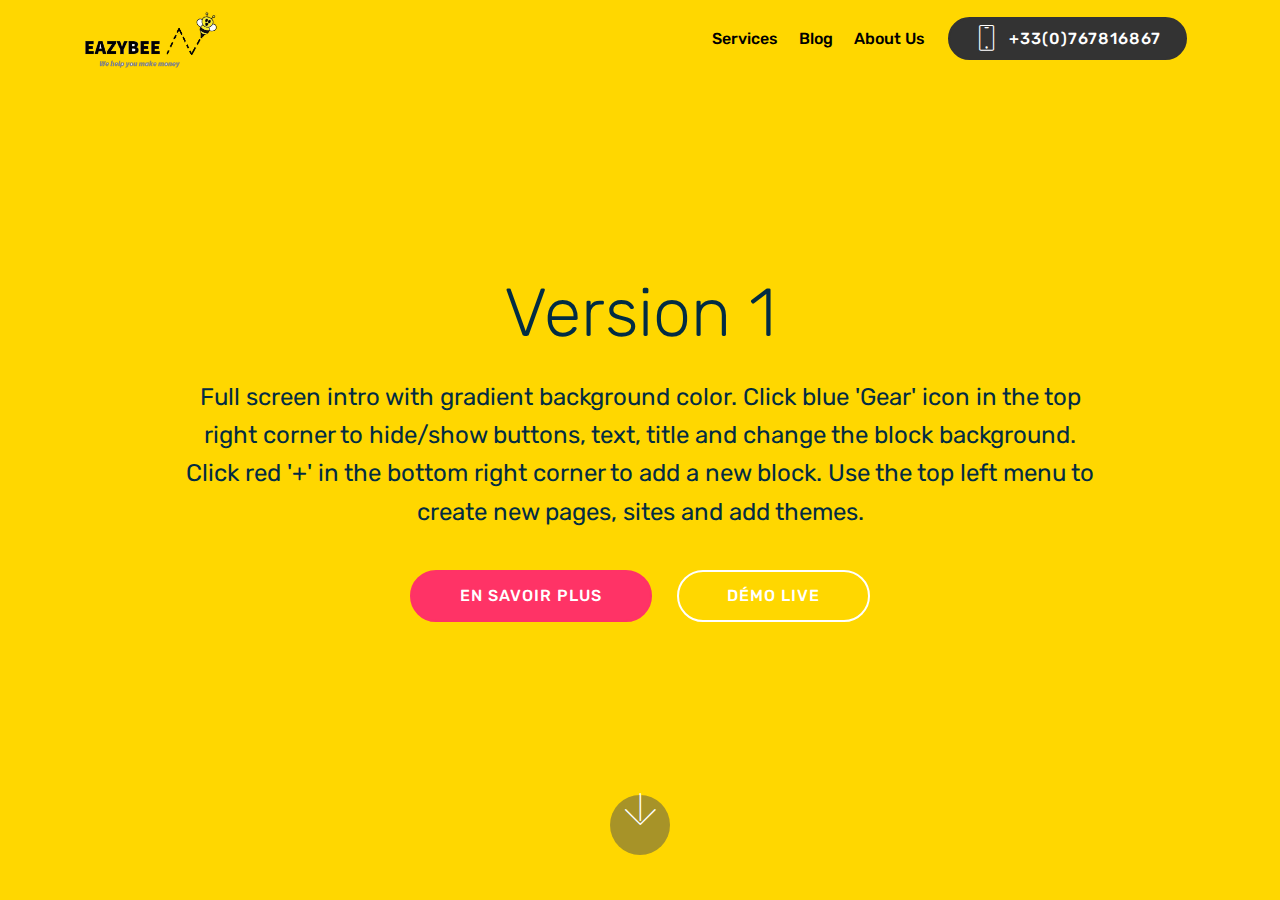
<file: Member/page7.html>
<!DOCTYPE html>
<html  >
<head>
  <!-- Site made with Mobirise Website Builder v4.11.2, https://mobirise.com -->
  <meta charset="UTF-8">
  <meta http-equiv="X-UA-Compatible" content="IE=edge">
  <meta name="generator" content="Mobirise v4.11.2, mobirise.com">
  <meta name="viewport" content="width=device-width, initial-scale=1, minimum-scale=1">
  <link rel="shortcut icon" href="assets/images/imageedit-1-5745398233-triangle-274x121.png" type="image/x-icon">
  <meta name="description" content="Website Builder Description">
  
  <title>Step7</title>
  <link rel="stylesheet" href="assets/web/assets/mobirise-icons/mobirise-icons.css">
  <link rel="stylesheet" href="assets/bootstrap/css/bootstrap.min.css">
  <link rel="stylesheet" href="assets/bootstrap/css/bootstrap-grid.min.css">
  <link rel="stylesheet" href="assets/bootstrap/css/bootstrap-reboot.min.css">
  <link rel="stylesheet" href="assets/tether/tether.min.css">
  <link rel="stylesheet" href="assets/dropdown/css/style.css">
  <link rel="stylesheet" href="assets/theme/css/style.css">
  <link rel="preload" as="style" href="assets/mobirise/css/mbr-additional.css"><link rel="stylesheet" href="assets/mobirise/css/mbr-additional.css" type="text/css">
  
  
  
</head>
<body>
  <section class="menu cid-rUr1ItJOKM" once="menu" id="menu2-n">

    

    <nav class="navbar navbar-expand beta-menu navbar-dropdown align-items-center navbar-fixed-top navbar-toggleable-sm">
        <button class="navbar-toggler navbar-toggler-right" type="button" data-toggle="collapse" data-target="#navbarSupportedContent" aria-controls="navbarSupportedContent" aria-expanded="false" aria-label="Toggle navigation">
            <div class="hamburger">
                <span></span>
                <span></span>
                <span></span>
                <span></span>
            </div>
        </button>
        <div class="menu-logo">
            <div class="navbar-brand">
                <span class="navbar-logo">
                    <a href="https://mobirise.co">
                        <img src="assets/images/imageedit-1-5745398233-triangle-274x121.png" alt="Mobirise" title="" style="height: 3.8rem;">
                    </a>
                </span>
                
            </div>
        </div>
        <div class="collapse navbar-collapse" id="navbarSupportedContent">
            <ul class="navbar-nav nav-dropdown" data-app-modern-menu="true"><li class="nav-item">
                    <a class="nav-link link text-black display-4" href="https://mobirise.co">
                        Services
                    </a>
                </li><li class="nav-item"><a class="nav-link link text-black display-4" href="https://mobirise.co">Blog</a></li>
                <li class="nav-item">
                    <a class="nav-link link text-black display-4" href="https://mobirise.co">
                        About Us
                    </a>
                </li></ul>
            <div class="navbar-buttons mbr-section-btn"><a class="btn btn-sm btn-black display-4" href="tel:+1-234-567-8901">
                    <span class="btn-icon mbri-mobile mbr-iconfont mbr-iconfont-btn">
                    </span>
                    +33(0)767816867</a></div>
        </div>
    </nav>
</section>

<section class="engine"><a href="https://mobirise.info/x">free css templates</a></section><section class="header5 cid-rUr1Ium7GS mbr-fullscreen" id="header5-o">

    

    
    <div class="container">
        <div class="row justify-content-center">
            <div class="mbr-white col-md-10">
                <h1 class="mbr-section-title align-center pb-3 mbr-fonts-style display-1">
                    Version 1</h1>
                <p class="mbr-text align-center display-5 pb-3 mbr-fonts-style">
                   Full screen intro with gradient background color. Click blue 'Gear' icon in the top right corner to hide/show buttons, text, title and change the block background. Click red '+' in the bottom right corner to add a new block. Use the top left menu to create new pages, sites and add themes.
                </p>
                <div class="mbr-section-btn align-center"><a class="btn btn-md btn-secondary display-4" href="https://mobirise.co">EN SAVOIR PLUS</a>
                        <a class="btn btn-md btn-white-outline display-4" href="https://mobirise.co">DÉMO LIVE</a></div>
            </div>
        </div>
    </div>

    <div class="mbr-arrow hidden-sm-down" aria-hidden="true">
        <a href="#next">
            <i class="mbri-down mbr-iconfont"></i>
        </a>
    </div>
</section>


  <script src="assets/web/assets/jquery/jquery.min.js"></script>
  <script src="assets/popper/popper.min.js"></script>
  <script src="assets/bootstrap/js/bootstrap.min.js"></script>
  <script src="assets/tether/tether.min.js"></script>
  <script src="assets/smoothscroll/smooth-scroll.js"></script>
  <script src="assets/dropdown/js/nav-dropdown.js"></script>
  <script src="assets/dropdown/js/navbar-dropdown.js"></script>
  <script src="assets/touchswipe/jquery.touch-swipe.min.js"></script>
  <script src="assets/theme/js/script.js"></script>
  
  
</body>
</html>
</file>
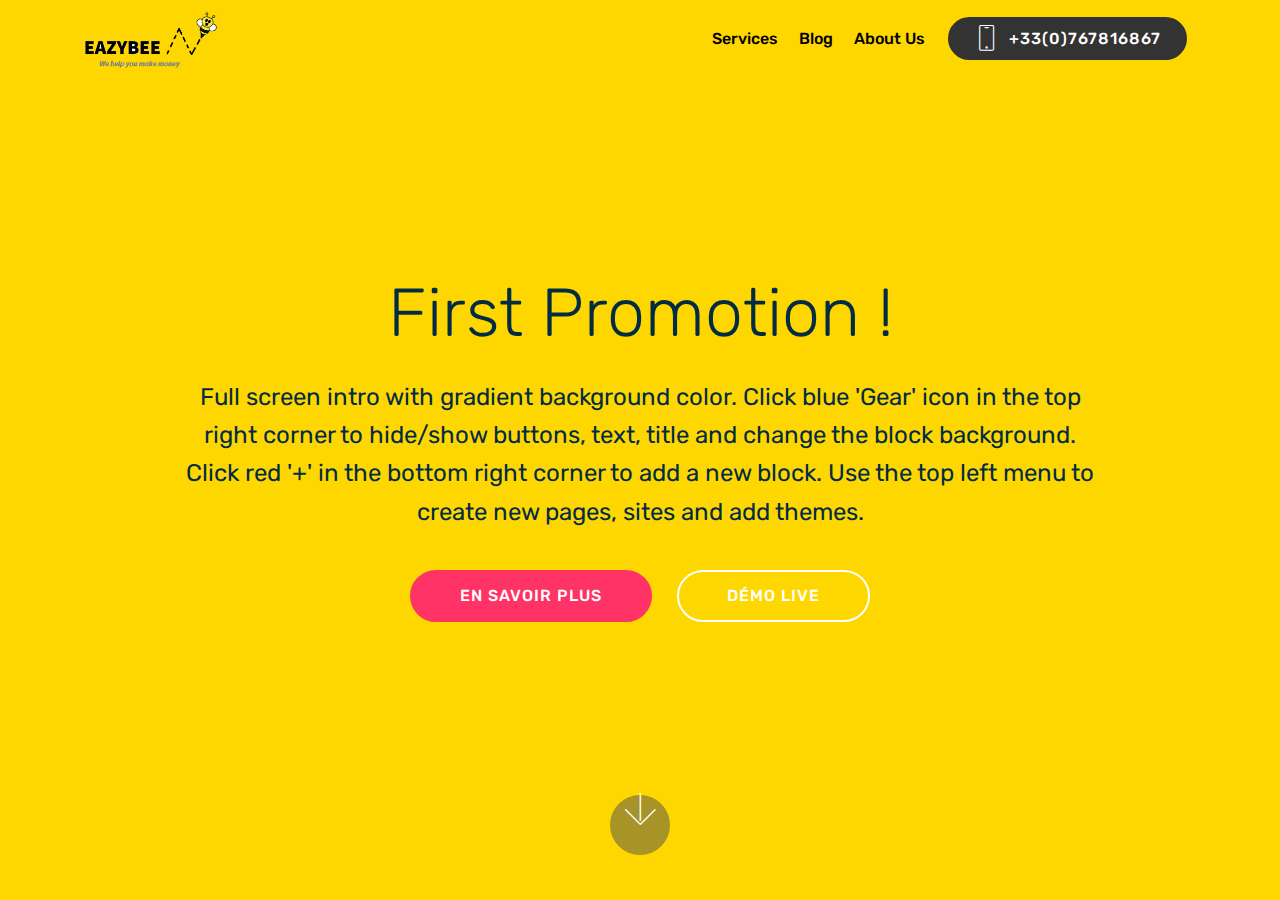
<file: Member/page8.html>
<!DOCTYPE html>
<html  >
<head>
  <!-- Site made with Mobirise Website Builder v4.11.2, https://mobirise.com -->
  <meta charset="UTF-8">
  <meta http-equiv="X-UA-Compatible" content="IE=edge">
  <meta name="generator" content="Mobirise v4.11.2, mobirise.com">
  <meta name="viewport" content="width=device-width, initial-scale=1, minimum-scale=1">
  <link rel="shortcut icon" href="assets/images/imageedit-1-5745398233-triangle-274x121.png" type="image/x-icon">
  <meta name="description" content="Website Builder Description">
  
  <title>Step8</title>
  <link rel="stylesheet" href="assets/web/assets/mobirise-icons/mobirise-icons.css">
  <link rel="stylesheet" href="assets/bootstrap/css/bootstrap.min.css">
  <link rel="stylesheet" href="assets/bootstrap/css/bootstrap-grid.min.css">
  <link rel="stylesheet" href="assets/bootstrap/css/bootstrap-reboot.min.css">
  <link rel="stylesheet" href="assets/tether/tether.min.css">
  <link rel="stylesheet" href="assets/dropdown/css/style.css">
  <link rel="stylesheet" href="assets/theme/css/style.css">
  <link rel="preload" as="style" href="assets/mobirise/css/mbr-additional.css"><link rel="stylesheet" href="assets/mobirise/css/mbr-additional.css" type="text/css">
  
  
  
</head>
<body>
  <section class="menu cid-rUr1NW2x3F" once="menu" id="menu2-p">

    

    <nav class="navbar navbar-expand beta-menu navbar-dropdown align-items-center navbar-fixed-top navbar-toggleable-sm">
        <button class="navbar-toggler navbar-toggler-right" type="button" data-toggle="collapse" data-target="#navbarSupportedContent" aria-controls="navbarSupportedContent" aria-expanded="false" aria-label="Toggle navigation">
            <div class="hamburger">
                <span></span>
                <span></span>
                <span></span>
                <span></span>
            </div>
        </button>
        <div class="menu-logo">
            <div class="navbar-brand">
                <span class="navbar-logo">
                    <a href="https://mobirise.co">
                        <img src="assets/images/imageedit-1-5745398233-triangle-274x121.png" alt="Mobirise" title="" style="height: 3.8rem;">
                    </a>
                </span>
                
            </div>
        </div>
        <div class="collapse navbar-collapse" id="navbarSupportedContent">
            <ul class="navbar-nav nav-dropdown" data-app-modern-menu="true"><li class="nav-item">
                    <a class="nav-link link text-black display-4" href="https://mobirise.co">
                        Services
                    </a>
                </li><li class="nav-item"><a class="nav-link link text-black display-4" href="https://mobirise.co">Blog</a></li>
                <li class="nav-item">
                    <a class="nav-link link text-black display-4" href="https://mobirise.co">
                        About Us
                    </a>
                </li></ul>
            <div class="navbar-buttons mbr-section-btn"><a class="btn btn-sm btn-black display-4" href="tel:+1-234-567-8901">
                    <span class="btn-icon mbri-mobile mbr-iconfont mbr-iconfont-btn">
                    </span>
                    +33(0)767816867</a></div>
        </div>
    </nav>
</section>

<section class="engine"><a href="https://mobirise.info/t">free amp templates</a></section><section class="header5 cid-rUr1NWtjig mbr-fullscreen" id="header5-q">

    

    
    <div class="container">
        <div class="row justify-content-center">
            <div class="mbr-white col-md-10">
                <h1 class="mbr-section-title align-center pb-3 mbr-fonts-style display-1">First Promotion !</h1>
                <p class="mbr-text align-center display-5 pb-3 mbr-fonts-style">
                   Full screen intro with gradient background color. Click blue 'Gear' icon in the top right corner to hide/show buttons, text, title and change the block background. Click red '+' in the bottom right corner to add a new block. Use the top left menu to create new pages, sites and add themes.
                </p>
                <div class="mbr-section-btn align-center"><a class="btn btn-md btn-secondary display-4" href="https://mobirise.co">EN SAVOIR PLUS</a>
                        <a class="btn btn-md btn-white-outline display-4" href="https://mobirise.co">DÉMO LIVE</a></div>
            </div>
        </div>
    </div>

    <div class="mbr-arrow hidden-sm-down" aria-hidden="true">
        <a href="#next">
            <i class="mbri-down mbr-iconfont"></i>
        </a>
    </div>
</section>


  <script src="assets/web/assets/jquery/jquery.min.js"></script>
  <script src="assets/popper/popper.min.js"></script>
  <script src="assets/bootstrap/js/bootstrap.min.js"></script>
  <script src="assets/tether/tether.min.js"></script>
  <script src="assets/smoothscroll/smooth-scroll.js"></script>
  <script src="assets/dropdown/js/nav-dropdown.js"></script>
  <script src="assets/dropdown/js/navbar-dropdown.js"></script>
  <script src="assets/touchswipe/jquery.touch-swipe.min.js"></script>
  <script src="assets/theme/js/script.js"></script>
  
  
</body>
</html>
</file>
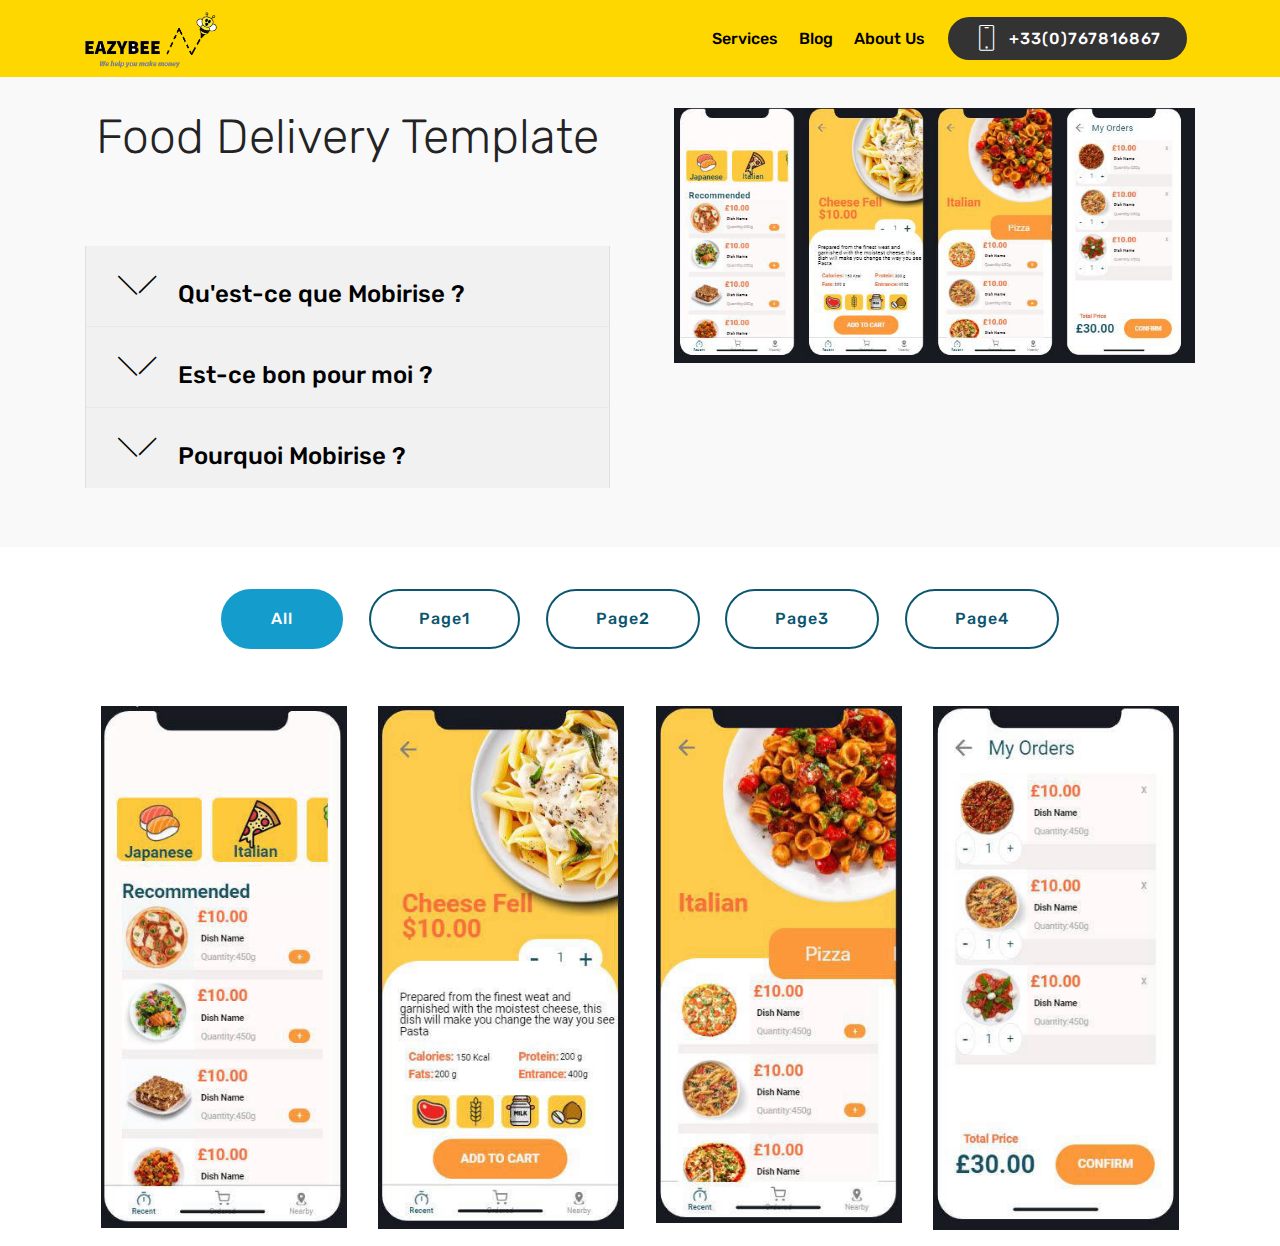
<file: Payment/page10.html>
<!DOCTYPE html>
<html  >
<head>
  <!-- Site made with Mobirise Website Builder v4.11.2, https://mobirise.com -->
  <meta charset="UTF-8">
  <meta http-equiv="X-UA-Compatible" content="IE=edge">
  <meta name="generator" content="Mobirise v4.11.2, mobirise.com">
  <meta name="viewport" content="width=device-width, initial-scale=1, minimum-scale=1">
  <link rel="shortcut icon" href="assets/images/imageedit-1-5745398233-triangle-274x121.png" type="image/x-icon">
  <meta name="description" content="Web Page Maker Description">
  
  <title>MobileAppPage</title>
  <link rel="stylesheet" href="assets/web/assets/mobirise-icons/mobirise-icons.css">
  <link rel="stylesheet" href="assets/bootstrap/css/bootstrap.min.css">
  <link rel="stylesheet" href="assets/bootstrap/css/bootstrap-grid.min.css">
  <link rel="stylesheet" href="assets/bootstrap/css/bootstrap-reboot.min.css">
  <link rel="stylesheet" href="assets/dropdown/css/style.css">
  <link rel="stylesheet" href="assets/tether/tether.min.css">
  <link rel="stylesheet" href="assets/theme/css/style.css">
  <link rel="stylesheet" href="assets/gallery/style.css">
  <link rel="preload" as="style" href="assets/mobirise/css/mbr-additional.css"><link rel="stylesheet" href="assets/mobirise/css/mbr-additional.css" type="text/css">
  
  
  
</head>
<body>
  <section class="menu cid-rT3bBujwKf" once="menu" id="menu2-w">

    

    <nav class="navbar navbar-expand beta-menu navbar-dropdown align-items-center navbar-fixed-top navbar-toggleable-sm">
        <button class="navbar-toggler navbar-toggler-right" type="button" data-toggle="collapse" data-target="#navbarSupportedContent" aria-controls="navbarSupportedContent" aria-expanded="false" aria-label="Toggle navigation">
            <div class="hamburger">
                <span></span>
                <span></span>
                <span></span>
                <span></span>
            </div>
        </button>
        <div class="menu-logo">
            <div class="navbar-brand">
                <span class="navbar-logo">
                    <a href="https://mobirise.co">
                        <img src="assets/images/imageedit-1-5745398233-triangle-274x121.png" alt="Mobirise" title="" style="height: 3.8rem;">
                    </a>
                </span>
                
            </div>
        </div>
        <div class="collapse navbar-collapse" id="navbarSupportedContent">
            <ul class="navbar-nav nav-dropdown" data-app-modern-menu="true"><li class="nav-item">
                    <a class="nav-link link text-black display-4" href="https://mobirise.co">
                        Services
                    </a>
                </li><li class="nav-item"><a class="nav-link link text-black display-4" href="https://mobirise.co">Blog</a></li>
                <li class="nav-item">
                    <a class="nav-link link text-black display-4" href="https://mobirise.co">
                        About Us
                    </a>
                </li></ul>
            <div class="navbar-buttons mbr-section-btn"><a class="btn btn-sm btn-black display-4" href="tel:+1-234-567-8901">
                    <span class="btn-icon mbri-mobile mbr-iconfont mbr-iconfont-btn">
                    </span>
                    +33(0)767816867</a></div>
        </div>
    </nav>
</section>

<section class="engine"><a href="https://mobirise.info/f">simple website maker</a></section><section class="accordion2 cid-rUR5fQQQ1Q" id="accordion2-x">

    


    
    <div class="container">
        <div class="media-container-row pt-5">
            <div class="accordion-content">
                <h2 class="mbr-section-title align-center pb-3 mbr-fonts-style display-2">
                        Food Delivery Template</h2>
                
                <div id="bootstrap-accordion_12" class="panel-group accordionStyles accordion pt-5 mt-3" role="tablist" aria-multiselectable="true">
                        <div class="card">
                            <div class="card-header" role="tab" id="headingOne">
                                <a role="button" class="collapsed panel-title text-black" data-toggle="collapse" data-core="" href="#collapse1_12" aria-expanded="false" aria-controls="collapse1">
                                    <h4 class="mbr-fonts-style display-5">
                                        <span class="sign mbr-iconfont mbri-arrow-down inactive"></span> Qu'est-ce que Mobirise ?
                                    </h4>
                                </a>
                            </div>
                            <div id="collapse1_12" class="panel-collapse noScroll collapse" role="tabpanel" aria-labelledby="headingOne" data-parent="#bootstrap-accordion_12">
                                <div class="panel-body p-4">
                                    <p class="mbr-fonts-style panel-text display-7">
                                       Mobirise est une application hors ligne pour Windows et Mac permettant de créer facilement des sites Web de petite et moyenne taille, des pages de destination, des CV et des portfolios en ligne, des sites promotionnels pour des applications, des événements, des services et des produits.</p>
                                </div>
                            </div>
                        </div>
                
                        <div class="card">
                            <div class="card-header" role="tab" id="headingTwo">
                                <a role="button" class="collapsed panel-title text-black" data-toggle="collapse" data-core="" href="#collapse2_12" aria-expanded="false" aria-controls="collapse2">
                                    <h4 class="mbr-fonts-style mbr-fonts-style display-5">
                                        <span class="sign mbr-iconfont mbri-arrow-down inactive"></span> Est-ce bon pour moi ?
                                    </h4>
                                </a>
                                
                            </div>
                            <div id="collapse2_12" class="panel-collapse noScroll collapse" role="tabpanel" aria-labelledby="headingTwo" data-parent="#bootstrap-accordion_12">
                                <div class="panel-body p-4">
                                    <p class="mbr-fonts-style panel-text display-7">
                                       Mobirise est parfait pour les non-techniciens qui ne sont pas familiers avec les subtilités du développement web et pour les concepteurs qui préfèrent travailler autant que possible visuellement , sans se battre avec le code. Mobirise est aussi idéal pour les pro-codeurs pour le prototypage rapide et les projets de petits clients.</p>
                                </div>
                            </div>
                        </div>
                
                        <div class="card">
                            <div class="card-header" role="tab" id="headingThree">
                                <a role="button" class="collapsed panel-title text-black" data-toggle="collapse" data-core="" href="#collapse3_12" aria-expanded="false" aria-controls="collapse3">
                                    <h4 class="mbr-fonts-style display-5">
                                        <span class="sign mbr-iconfont mbri-arrow-down inactive"></span> Pourquoi Mobirise ?
                                    </h4>
                                </a>
                            </div>
                            <div id="collapse3_12" class="panel-collapse noScroll collapse" role="tabpanel" aria-labelledby="headingThree" data-parent="#bootstrap-accordion_12">
                                <div class="panel-body p-4">
                                    <p class="mbr-fonts-style panel-text display-7">
                                       Principales différences par rapport aux constructeurs traditionnels :<br>* Extrêmement minimaliste <strong>facile à utiliser</strong> interface<br>* <strong>Mobile</strong>respectueux des dernieres technique web et "out-the-box"<br>* <strong>Gratuit</strong> pour usage commercial et à but non lucratif</p>
                                </div>
                            </div>
                        </div>
                
                        
                
                        
                
                        
                </div>
            </div>
            <div class="mbr-figure" style="width: 105%;">
                    <img src="assets/images/capture-771x378.jpg" alt="Mobirise" title="">
            </div>
        </div>
    </div>
</section>

<section class="mbr-gallery mbr-slider-carousel cid-rUR5BwvCtR" id="gallery2-y">

    

    <div class="container">
        <div><!-- Filter --><div class="mbr-gallery-filter container gallery-filter-active"><ul buttons="0"><li class="mbr-gallery-filter-all"><a class="btn btn-md btn-primary-outline active display-7" href="">All</a></li></ul></div><!-- Gallery --><div class="mbr-gallery-row"><div class="mbr-gallery-layout-default"><div><div><div class="mbr-gallery-item mbr-gallery-item--p2" data-video-url="false" data-tags="Page1"><div href="#lb-gallery2-y" data-slide-to="0" data-toggle="modal"><img src="assets/images/1-293x623-293x623.jpg" alt="" title=""><span class="icon-focus"></span></div></div><div class="mbr-gallery-item mbr-gallery-item--p2" data-video-url="false" data-tags="Page2"><div href="#lb-gallery2-y" data-slide-to="1" data-toggle="modal"><img src="assets/images/2-293x624-293x624.jpg" alt="" title=""><span class="icon-focus"></span></div></div><div class="mbr-gallery-item mbr-gallery-item--p2" data-video-url="false" data-tags="Page3"><div href="#lb-gallery2-y" data-slide-to="2" data-toggle="modal"><img src="assets/images/3-1-294x619-294x619.jpg" alt="" title=""><span class="icon-focus"></span></div></div><div class="mbr-gallery-item mbr-gallery-item--p2" data-video-url="false" data-tags="Page4"><div href="#lb-gallery2-y" data-slide-to="3" data-toggle="modal"><img src="assets/images/4-293x625-293x625.jpg" alt="" title=""><span class="icon-focus"></span></div></div></div></div><div class="clearfix"></div></div></div><!-- Lightbox --><div data-app-prevent-settings="" class="mbr-slider modal fade carousel slide" tabindex="-1" data-keyboard="true" data-interval="false" id="lb-gallery2-y"><div class="modal-dialog"><div class="modal-content"><div class="modal-body"><div class="carousel-inner"><div class="carousel-item"><img src="assets/images/1-293x623.jpg" alt="" title=""></div><div class="carousel-item"><img src="assets/images/2-293x624.jpg" alt="" title=""></div><div class="carousel-item"><img src="assets/images/3-1-294x619.jpg" alt="" title=""></div><div class="carousel-item active"><img src="assets/images/4-293x625.jpg" alt="" title=""></div></div><a class="carousel-control carousel-control-prev" role="button" data-slide="prev" href="#lb-gallery2-y"><span class="mbri-left mbr-iconfont" aria-hidden="true"></span><span class="sr-only">Previous</span></a><a class="carousel-control carousel-control-next" role="button" data-slide="next" href="#lb-gallery2-y"><span class="mbri-right mbr-iconfont" aria-hidden="true"></span><span class="sr-only">Next</span></a><a class="close" href="#" role="button" data-dismiss="modal"><span class="sr-only">Close</span></a></div></div></div></div></div>
    </div>

</section>

<div id="paypal-button-container"></div>
<script src="https://www.paypal.com/sdk/js?client-id=AdVwq9yQcZA1uMey8jeT6E0nrNFxm2BHeqivwNqbkvSfzg5zXw9jb6ap5Jcp-qVsNliKgXcEuhhouTPq&currency=EUR" data-sdk-integration-source="button-factory"></script>
<script>
  paypal.Buttons({
      style: {
          shape: 'rect',
          color: 'gold',
          layout: 'vertical',
          label: 'buynow',
          
      },
      createOrder: function(data, actions) {
          return actions.order.create({
              purchase_units: [{
                  amount: {
                      value: '15'
                  }
              }]
          });
      },
      onApprove: function(data, actions) {
          return actions.order.capture().then(function(details) {
              alert('Transaction completed by ' + details.payer.name.given_name + '!');
          });
      }
  }).render('#paypal-button-container');
</script>

  <script src="assets/web/assets/jquery/jquery.min.js"></script>
  <script src="assets/popper/popper.min.js"></script>
  <script src="assets/bootstrap/js/bootstrap.min.js"></script>
  <script src="assets/masonry/masonry.pkgd.min.js"></script>
  <script src="assets/imagesloaded/imagesloaded.pkgd.min.js"></script>
  <script src="assets/smoothscroll/smooth-scroll.js"></script>
  <script src="assets/dropdown/js/nav-dropdown.js"></script>
  <script src="assets/dropdown/js/navbar-dropdown.js"></script>
  <script src="assets/tether/tether.min.js"></script>
  <script src="assets/mbr-switch-arrow/mbr-switch-arrow.js"></script>
  <script src="assets/vimeoplayer/jquery.mb.vimeo_player.js"></script>
  <script src="assets/bootstrapcarouselswipe/bootstrap-carousel-swipe.js"></script>
  <script src="assets/touchswipe/jquery.touch-swipe.min.js"></script>
  <script src="assets/theme/js/script.js"></script>
  <script src="assets/gallery/player.min.js"></script>
  <script src="assets/gallery/script.js"></script>
  <script src="assets/slidervideo/script.js"></script>
  
  
</body>
</html>
</file>
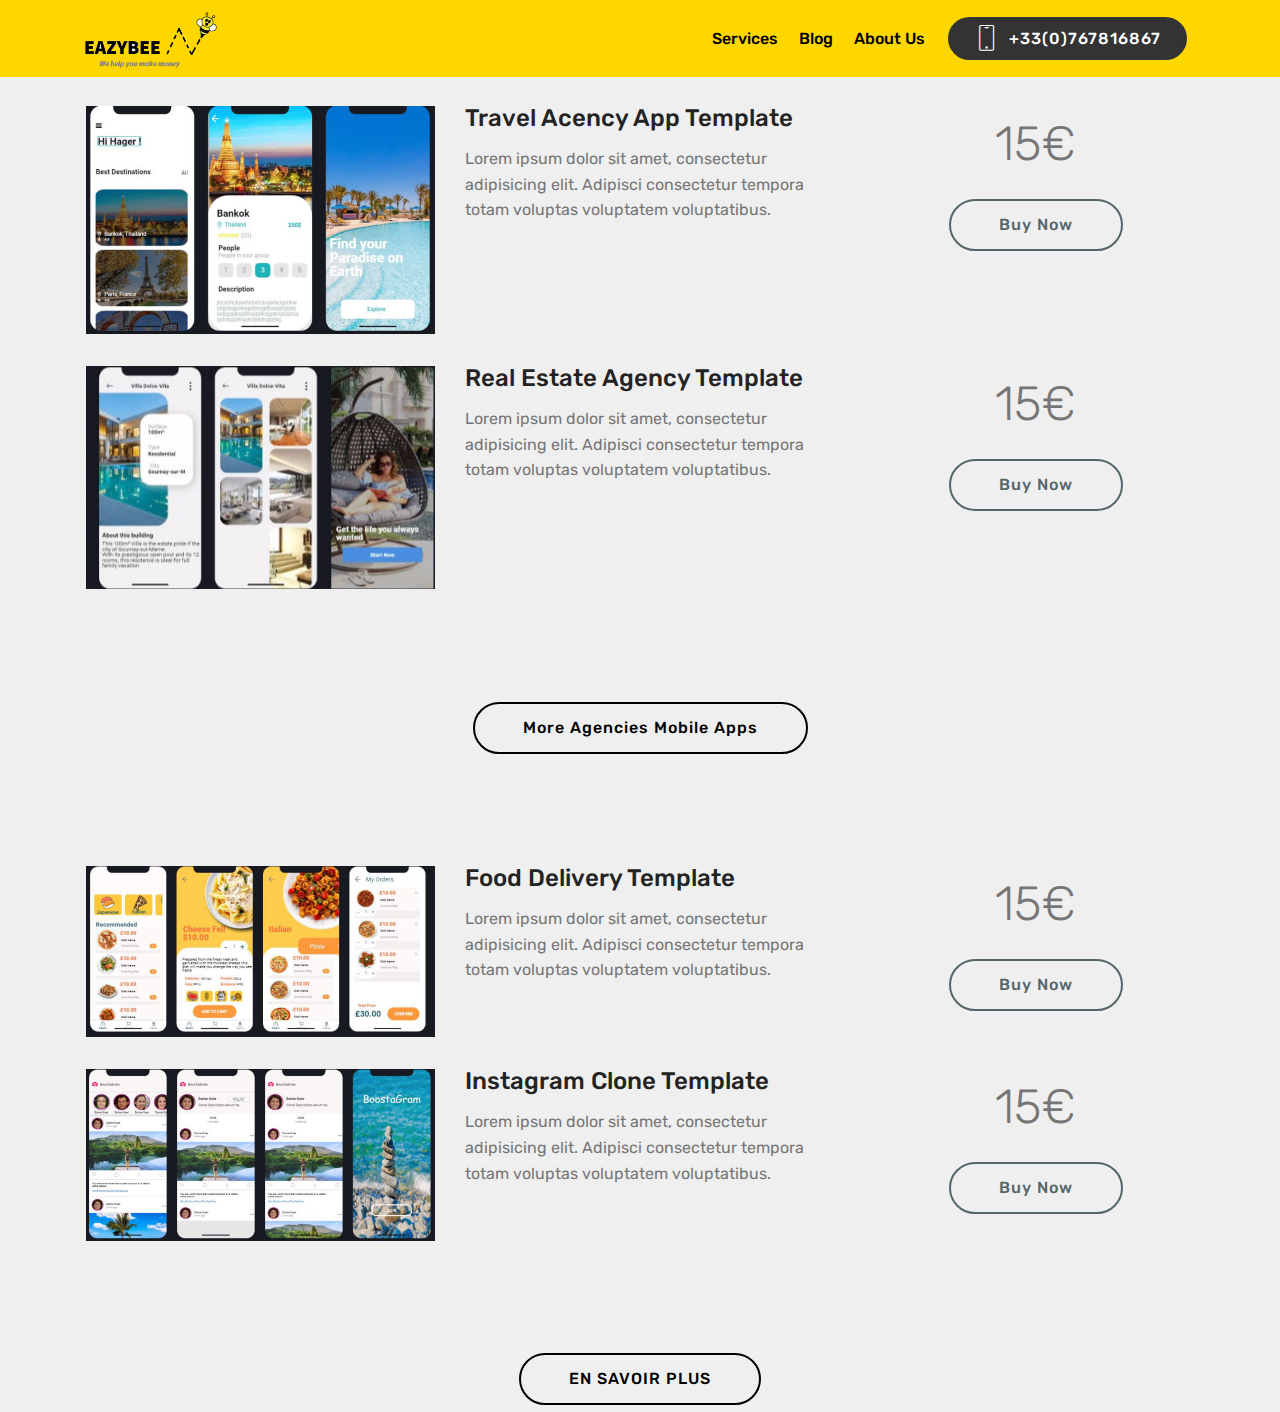
<file: Payment/page9.html>
<!DOCTYPE html>
<html  >
<head>
  <!-- Site made with Mobirise Website Builder v4.11.2, https://mobirise.com -->
  <meta charset="UTF-8">
  <meta http-equiv="X-UA-Compatible" content="IE=edge">
  <meta name="generator" content="Mobirise v4.11.2, mobirise.com">
  <meta name="viewport" content="width=device-width, initial-scale=1, minimum-scale=1">
  <link rel="shortcut icon" href="assets/images/imageedit-1-5745398233-triangle-274x121.png" type="image/x-icon">
  <meta name="description" content="Web Page Creator Description">
  
  <title>MobileApps</title>
  <link rel="stylesheet" href="assets/web/assets/mobirise-icons/mobirise-icons.css">
  <link rel="stylesheet" href="assets/bootstrap/css/bootstrap.min.css">
  <link rel="stylesheet" href="assets/bootstrap/css/bootstrap-grid.min.css">
  <link rel="stylesheet" href="assets/bootstrap/css/bootstrap-reboot.min.css">
  <link rel="stylesheet" href="assets/tether/tether.min.css">
  <link rel="stylesheet" href="assets/dropdown/css/style.css">
  <link rel="stylesheet" href="assets/theme/css/style.css">
  <link rel="preload" as="style" href="assets/mobirise/css/mbr-additional.css"><link rel="stylesheet" href="assets/mobirise/css/mbr-additional.css" type="text/css">
  
  
  
</head>
<body>
  <section class="menu cid-rT3bBujwKf" once="menu" id="menu2-r">

    

    <nav class="navbar navbar-expand beta-menu navbar-dropdown align-items-center navbar-fixed-top navbar-toggleable-sm">
        <button class="navbar-toggler navbar-toggler-right" type="button" data-toggle="collapse" data-target="#navbarSupportedContent" aria-controls="navbarSupportedContent" aria-expanded="false" aria-label="Toggle navigation">
            <div class="hamburger">
                <span></span>
                <span></span>
                <span></span>
                <span></span>
            </div>
        </button>
        <div class="menu-logo">
            <div class="navbar-brand">
                <span class="navbar-logo">
                    <a href="https://mobirise.co">
                        <img src="assets/images/imageedit-1-5745398233-triangle-274x121.png" alt="Mobirise" title="" style="height: 3.8rem;">
                    </a>
                </span>
                
            </div>
        </div>
        <div class="collapse navbar-collapse" id="navbarSupportedContent">
            <ul class="navbar-nav nav-dropdown" data-app-modern-menu="true"><li class="nav-item">
                    <a class="nav-link link text-black display-4" href="https://mobirise.co">
                        Services
                    </a>
                </li><li class="nav-item"><a class="nav-link link text-black display-4" href="https://mobirise.co">Blog</a></li>
                <li class="nav-item">
                    <a class="nav-link link text-black display-4" href="https://mobirise.co">
                        About Us
                    </a>
                </li></ul>
            <div class="navbar-buttons mbr-section-btn"><a class="btn btn-sm btn-black display-4" href="tel:+1-234-567-8901">
                    <span class="btn-icon mbri-mobile mbr-iconfont mbr-iconfont-btn">
                    </span>
                    +33(0)767816867</a></div>
        </div>
    </nav>
</section>

<section class="engine"><a href="https://mobirise.info/j">website templates</a></section><section class="services4 cid-rUQXuXrqz7" xmlns="http://www.w3.org/1999/html" id="services4-s">
    <!---->
    
    <!---->
    <!--Overlay-->
    
    <!--Container-->
    <div class="container">
        <div class="row">
            <!--Card-1-->
            <div class="card p-3 col-12">
                <div class="card-wrapper media-container-row media-container-row">
                    <div class="card-box">
                        <div class="row">
                            <div class="col-12 col-md-12 col-lg-4">
                                <div class="wrapper">
                                    <!--Image-->
                                    <div class="mbr-figure" style="width: 100%;">
                                        <img src="assets/images/capture-698x456.jpg" alt="Mobirise" title="">
                                    </div>
                                </div>
                            </div>
                            <div class="col-12 col-md-7 col-lg-4">
                                <div class="wrapper col-left">
                                    <!--Title-->
                                    <h4 class="card-title mbr-fonts-style display-5">Travel Acency App Template</h4>
                                    <!--Subtitle-->
                                    <p class="mbr-text mbr-fonts-style pt-3 display-7">
                                        Lorem ipsum dolor sit amet, consectetur adipisicing elit. Adipisci consectetur
                                        tempora totam voluptas voluptatem voluptatibus.
                                    </p>
                                </div>
                            </div>
                            <div class="col-12 col-md-5 col-lg-4">
                                <div class="wrapper border_wrapper">
                                    <!--Cost-->
                                    <p class="mbr-text mbr-fonts-style col-right mbr-black align-center display-2">15€</p>
                                    <!--Btn-->
                                    <div class="mbr-section-btn col-right align-center">
                                        <a href="https://mobirise.co" class="btn btn-warning-outline m-0 display-4">
                                            Buy Now
                                        </a>
                                    </div>
                                </div>
                            </div>
                        </div>
                    </div>
                </div>
            </div>
            <!--Card-2-->
            <div class="card p-3 col-12">
                <div class="card-wrapper media-container-row media-container-row">
                    <div class="card-box">
                        <div class="row">
                            <div class="col-12 col-md-12 col-lg-4">
                                <div class="wrapper">
                                    <!--Image-->
                                    <div class="mbr-figure" style="width: 100%;">
                                        <img src="assets/images/capture-698x275.jpeg" alt="Mobirise" title="">
                                    </div>
                                </div>
                            </div>
                            <div class="col-12 col-md-7 col-lg-4">
                                <div class="wrapper col-left">
                                    <!--Title-->
                                    <h4 class="card-title mbr-fonts-style display-5">Real Estate Agency Template</h4>
                                    <!--Subtitle-->
                                    <p class="mbr-text mbr-fonts-style pt-3 display-7">
                                        Lorem ipsum dolor sit amet, consectetur adipisicing elit. Adipisci consectetur
                                        tempora totam voluptas voluptatem voluptatibus.
                                    </p>
                                </div>
                            </div>
                            <div class="col-12 col-md-5 col-lg-4">
                                <div class="wrapper border_wrapper">
                                    <!--Cost-->
                                    <p class="mbr-text mbr-fonts-style col-right mbr-black align-center display-2">
                                        15€</p>
                                    <!--Btn-->
                                    <div class="mbr-section-btn col-right align-center">
                                        <a href="https://mobirise.co" class="btn btn-warning-outline m-0 display-4">
                                            Buy Now
                                        </a>
                                    </div>
                                </div>
                            </div>
                        </div>
                    </div>
                </div>
            </div>
            <!--Card-3-->
            
        </div>
    </div>
</section>

<section class="header1 cid-rUQXCOAFPj" id="header16-u">

    

    

    <div class="container">
        <div class="row justify-content-md-center">
            <div class="col-md-10 align-center">
                
                
                
                <div class="mbr-section-btn"><a class="btn btn-md btn-black-outline display-4" href="https://mobirise.co">More Agencies Mobile Apps</a></div>
            </div>
        </div>
    </div>

</section>

<section class="services4 cid-rUQXwjbrEk" xmlns="http://www.w3.org/1999/html" id="services4-t">
    <!---->
    
    <!---->
    <!--Overlay-->
    
    <!--Container-->
    <div class="container">
        <div class="row">
            <!--Card-1-->
            <div class="card p-3 col-12">
                <div class="card-wrapper media-container-row media-container-row">
                    <div class="card-box">
                        <div class="row">
                            <div class="col-12 col-md-12 col-lg-4">
                                <div class="wrapper">
                                    <!--Image-->
                                    <div class="mbr-figure" style="width: 100%;">
                                        <img src="assets/images/capture-698x342.jpg" alt="Mobirise" title="">
                                    </div>
                                </div>
                            </div>
                            <div class="col-12 col-md-7 col-lg-4">
                                <div class="wrapper col-left">
                                    <!--Title-->
                                    <h4 class="card-title mbr-fonts-style display-5">Food Delivery Template</h4>
                                    <!--Subtitle-->
                                    <p class="mbr-text mbr-fonts-style pt-3 display-7">
                                        Lorem ipsum dolor sit amet, consectetur adipisicing elit. Adipisci consectetur
                                        tempora totam voluptas voluptatem voluptatibus.
                                    </p>
                                </div>
                            </div>
                            <div class="col-12 col-md-5 col-lg-4">
                                <div class="wrapper border_wrapper">
                                    <!--Cost-->
                                    <p class="mbr-text mbr-fonts-style col-right mbr-black align-center display-2">
                                        15€</p>
                                    <!--Btn-->
                                    <div class="mbr-section-btn col-right align-center">
                                        <a href="https://mobirise.co" class="btn btn-warning-outline m-0 display-4">
                                            Buy Now
                                        </a>
                                    </div>
                                </div>
                            </div>
                        </div>
                    </div>
                </div>
            </div>
            <!--Card-2-->
            <div class="card p-3 col-12">
                <div class="card-wrapper media-container-row media-container-row">
                    <div class="card-box">
                        <div class="row">
                            <div class="col-12 col-md-12 col-lg-4">
                                <div class="wrapper">
                                    <!--Image-->
                                    <div class="mbr-figure" style="width: 100%;">
                                        <img src="assets/images/capture-698x343.jpg" alt="Mobirise" title="">
                                    </div>
                                </div>
                            </div>
                            <div class="col-12 col-md-7 col-lg-4">
                                <div class="wrapper col-left">
                                    <!--Title-->
                                    <h4 class="card-title mbr-fonts-style display-5">Instagram Clone Template</h4>
                                    <!--Subtitle-->
                                    <p class="mbr-text mbr-fonts-style pt-3 display-7">
                                        Lorem ipsum dolor sit amet, consectetur adipisicing elit. Adipisci consectetur
                                        tempora totam voluptas voluptatem voluptatibus.
                                    </p>
                                </div>
                            </div>
                            <div class="col-12 col-md-5 col-lg-4">
                                <div class="wrapper border_wrapper">
                                    <!--Cost-->
                                    <p class="mbr-text mbr-fonts-style col-right mbr-black align-center display-2">
                                        15€</p>
                                    <!--Btn-->
                                    <div class="mbr-section-btn col-right align-center">
                                        <a href="https://mobirise.co" class="btn btn-warning-outline m-0 display-4">
                                            Buy Now
                                        </a>
                                    </div>
                                </div>
                            </div>
                        </div>
                    </div>
                </div>
            </div>
            <!--Card-3-->
            
        </div>
    </div>
</section>

<section class="header1 cid-rUQXS9aE91" id="header16-v">

    

    

    <div class="container">
        <div class="row justify-content-md-center">
            <div class="col-md-10 align-center">
                
                
                
                <div class="mbr-section-btn"><a class="btn btn-md btn-black-outline display-4" href="https://mobirise.co">EN SAVOIR PLUS</a>
                </div>
            </div>
        </div>
    </div>

</section>


  <script src="assets/web/assets/jquery/jquery.min.js"></script>
  <script src="assets/popper/popper.min.js"></script>
  <script src="assets/bootstrap/js/bootstrap.min.js"></script>
  <script src="assets/tether/tether.min.js"></script>
  <script src="assets/smoothscroll/smooth-scroll.js"></script>
  <script src="assets/dropdown/js/nav-dropdown.js"></script>
  <script src="assets/dropdown/js/navbar-dropdown.js"></script>
  <script src="assets/touchswipe/jquery.touch-swipe.min.js"></script>
  <script src="assets/theme/js/script.js"></script>
  
  
</body>
</html>
</file>
<file: Member/assets/web/assets/mobirise-icons/mobirise-icons.css>
@font-face {
  font-family: 'MobiriseIcons';
  src:  url('mobirise-icons.eot?spat4u');
  src:  url('mobirise-icons.eot?spat4u#iefix') format('embedded-opentype'),
    url('mobirise-icons.ttf?spat4u') format('truetype'),
    url('mobirise-icons.woff?spat4u') format('woff'),
    url('mobirise-icons.svg?spat4u#MobiriseIcons') format('svg');
  font-weight: normal;
  font-style: normal;
  font-display: swap;
}

[class^="mbri-"], [class*=" mbri-"] {
  /* use !important to prevent issues with browser extensions that change fonts */
  font-family: MobiriseIcons !important;
  speak: none;
  font-style: normal;
  font-weight: normal;
  font-variant: normal;
  text-transform: none;
  line-height: 1;

  /* Better Font Rendering =========== */
  -webkit-font-smoothing: antialiased;
  -moz-osx-font-smoothing: grayscale;
}

.mbri-add-submenu:before {
  content: "\e900";
}
.mbri-alert:before {
  content: "\e901";
}
.mbri-align-center:before {
  content: "\e902";
}
.mbri-align-justify:before {
  content: "\e903";
}
.mbri-align-left:before {
  content: "\e904";
}
.mbri-align-right:before {
  content: "\e905";
}
.mbri-android:before {
  content: "\e906";
}
.mbri-apple:before {
  content: "\e907";
}
.mbri-arrow-down:before {
  content: "\e908";
}
.mbri-arrow-next:before {
  content: "\e909";
}
.mbri-arrow-prev:before {
  content: "\e90a";
}
.mbri-arrow-up:before {
  content: "\e90b";
}
.mbri-bold:before {
  content: "\e90c";
}
.mbri-bookmark:before {
  content: "\e90d";
}
.mbri-bootstrap:before {
  content: "\e90e";
}
.mbri-briefcase:before {
  content: "\e90f";
}
.mbri-browse:before {
  content: "\e910";
}
.mbri-bulleted-list:before {
  content: "\e911";
}
.mbri-calendar:before {
  content: "\e912";
}
.mbri-camera:before {
  content: "\e913";
}
.mbri-cart-add:before {
  content: "\e914";
}
.mbri-cart-full:before {
  content: "\e915";
}
.mbri-cash:before {
  content: "\e916";
}
.mbri-change-style:before {
  content: "\e917";
}
.mbri-chat:before {
  content: "\e918";
}
.mbri-clock:before {
  content: "\e919";
}
.mbri-close:before {
  content: "\e91a";
}
.mbri-cloud:before {
  content: "\e91b";
}
.mbri-code:before {
  content: "\e91c";
}
.mbri-contact-form:before {
  content: "\e91d";
}
.mbri-credit-card:before {
  content: "\e91e";
}
.mbri-cursor-click:before {
  content: "\e91f";
}
.mbri-cust-feedback:before {
  content: "\e920";
}
.mbri-database:before {
  content: "\e921";
}
.mbri-delivery:before {
  content: "\e922";
}
.mbri-desktop:before {
  content: "\e923";
}
.mbri-devices:before {
  content: "\e924";
}
.mbri-down:before {
  content: "\e925";
}
.mbri-download:before {
  content: "\e989";
}
.mbri-drag-n-drop:before {
  content: "\e927";
}
.mbri-drag-n-drop2:before {
  content: "\e928";
}
.mbri-edit:before {
  content: "\e929";
}
.mbri-edit2:before {
  content: "\e92a";
}
.mbri-error:before {
  content: "\e92b";
}
.mbri-extension:before {
  content: "\e92c";
}
.mbri-features:before {
  content: "\e92d";
}
.mbri-file:before {
  content: "\e92e";
}
.mbri-flag:before {
  content: "\e92f";
}
.mbri-folder:before {
  content: "\e930";
}
.mbri-gift:before {
  content: "\e931";
}
.mbri-github:before {
  content: "\e932";
}
.mbri-globe:before {
  content: "\e933";
}
.mbri-globe-2:before {
  content: "\e934";
}
.mbri-growing-chart:before {
  content: "\e935";
}
.mbri-hearth:before {
  content: "\e936";
}
.mbri-help:before {
  content: "\e937";
}
.mbri-home:before {
  content: "\e938";
}
.mbri-hot-cup:before {
  content: "\e939";
}
.mbri-idea:before {
  content: "\e93a";
}
.mbri-image-gallery:before {
  content: "\e93b";
}
.mbri-image-slider:before {
  content: "\e93c";
}
.mbri-info:before {
  content: "\e93d";
}
.mbri-italic:before {
  content: "\e93e";
}
.mbri-key:before {
  content: "\e93f";
}
.mbri-laptop:before {
  content: "\e940";
}
.mbri-layers:before {
  content: "\e941";
}
.mbri-left-right:before {
  content: "\e942";
}
.mbri-left:before {
  content: "\e943";
}
.mbri-letter:before {
  content: "\e944";
}
.mbri-like:before {
  content: "\e945";
}
.mbri-link:before {
  content: "\e946";
}
.mbri-lock:before {
  content: "\e947";
}
.mbri-login:before {
  content: "\e948";
}
.mbri-logout:before {
  content: "\e949";
}
.mbri-magic-stick:before {
  content: "\e94a";
}
.mbri-map-pin:before {
  content: "\e94b";
}
.mbri-menu:before {
  content: "\e94c";
}
.mbri-mobile:before {
  content: "\e94d";
}
.mbri-mobile2:before {
  content: "\e94e";
}
.mbri-mobirise:before {
  content: "\e94f";
}
.mbri-more-horizontal:before {
  content: "\e950";
}
.mbri-more-vertical:before {
  content: "\e951";
}
.mbri-music:before {
  content: "\e952";
}
.mbri-new-file:before {
  content: "\e953";
}
.mbri-numbered-list:before {
  content: "\e954";
}
.mbri-opened-folder:before {
  content: "\e955";
}
.mbri-pages:before {
  content: "\e956";
}
.mbri-paper-plane:before {
  content: "\e957";
}
.mbri-paperclip:before {
  content: "\e958";
}
.mbri-photo:before {
  content: "\e959";
}
.mbri-photos:before {
  content: "\e95a";
}
.mbri-pin:before {
  content: "\e95b";
}
.mbri-play:before {
  content: "\e95c";
}
.mbri-plus:before {
  content: "\e95d";
}
.mbri-preview:before {
  content: "\e95e";
}
.mbri-print:before {
  content: "\e95f";
}
.mbri-protect:before {
  content: "\e960";
}
.mbri-question:before {
  content: "\e961";
}
.mbri-quote-left:before {
  content: "\e962";
}
.mbri-quote-right:before {
  content: "\e963";
}
.mbri-refresh:before {
  content: "\e964";
}
.mbri-responsive:before {
  content: "\e965";
}
.mbri-right:before {
  content: "\e966";
}
.mbri-rocket:before {
  content: "\e967";
}
.mbri-sad-face:before {
  content: "\e968";
}
.mbri-sale:before {
  content: "\e969";
}
.mbri-save:before {
  content: "\e96a";
}
.mbri-search:before {
  content: "\e96b";
}
.mbri-setting:before {
  content: "\e96c";
}
.mbri-setting2:before {
  content: "\e96d";
}
.mbri-setting3:before {
  content: "\e96e";
}
.mbri-share:before {
  content: "\e96f";
}
.mbri-shopping-bag:before {
  content: "\e970";
}
.mbri-shopping-basket:before {
  content: "\e971";
}
.mbri-shopping-cart:before {
  content: "\e972";
}
.mbri-sites:before {
  content: "\e973";
}
.mbri-smile-face:before {
  content: "\e974";
}
.mbri-speed:before {
  content: "\e975";
}
.mbri-star:before {
  content: "\e976";
}
.mbri-success:before {
  content: "\e977";
}
.mbri-sun:before {
  content: "\e978";
}
.mbri-sun2:before {
  content: "\e979";
}
.mbri-tablet:before {
  content: "\e97a";
}
.mbri-tablet-vertical:before {
  content: "\e97b";
}
.mbri-target:before {
  content: "\e97c";
}
.mbri-timer:before {
  content: "\e97d";
}
.mbri-to-ftp:before {
  content: "\e97e";
}
.mbri-to-local-drive:before {
  content: "\e97f";
}
.mbri-touch-swipe:before {
  content: "\e980";
}
.mbri-touch:before {
  content: "\e981";
}
.mbri-trash:before {
  content: "\e982";
}
.mbri-underline:before {
  content: "\e983";
}
.mbri-unlink:before {
  content: "\e984";
}
.mbri-unlock:before {
  content: "\e985";
}
.mbri-up-down:before {
  content: "\e986";
}
.mbri-up:before {
  content: "\e987";
}
.mbri-update:before {
  content: "\e988";
}
.mbri-upload:before {
 content: "\e926"; 
}
.mbri-user:before {
  content: "\e98a";
}
.mbri-user2:before {
  content: "\e98b";
}
.mbri-users:before {
  content: "\e98c";
}
.mbri-video:before {
  content: "\e98d";
}
.mbri-video-play:before {
  content: "\e98e";
}
.mbri-watch:before {
  content: "\e98f";
}
.mbri-website-theme:before {
  content: "\e990";
}
.mbri-wifi:before {
  content: "\e991";
}
.mbri-windows:before {
  content: "\e992";
}
.mbri-zoom-out:before {
  content: "\e993";
}
.mbri-redo:before {
  content: "\e994";
}
.mbri-undo:before {
  content: "\e995";
}
</file>
<file: Member/assets/dropdown/css/style.css>
.navbar-dropdown {
  left: 0;
  padding: 0;
  position: absolute;
  right: 0;
  top: 0;
  transition: all 0.45s ease;
  z-index: 1030;
  background: #282828; }
  .navbar-dropdown .navbar-logo {
    margin-right: 0.8rem;
    transition: margin 0.3s ease-in-out;
    vertical-align: middle; }
    .navbar-dropdown .navbar-logo img {
      height: 3.125rem;
      transition: all 0.3s ease-in-out; }
    .navbar-dropdown .navbar-logo.mbr-iconfont {
      font-size: 3.125rem;
      line-height: 3.125rem; }
  .navbar-dropdown .navbar-caption {
    font-weight: 700;
    white-space: normal;
    vertical-align: -4px;
    line-height: 3.125rem !important; }
    .navbar-dropdown .navbar-caption, .navbar-dropdown .navbar-caption:hover {
      color: inherit;
      text-decoration: none; }
  .navbar-dropdown .mbr-iconfont + .navbar-caption {
    vertical-align: -1px; }
  .navbar-dropdown.navbar-fixed-top {
    position: fixed; }
  .navbar-dropdown .navbar-brand span {
    vertical-align: -4px; }
  .navbar-dropdown.bg-color.transparent {
    background: none; }
  .navbar-dropdown.navbar-short .navbar-brand {
    padding: 0.625rem 0; }
    .navbar-dropdown.navbar-short .navbar-brand span {
      vertical-align: -1px; }
  .navbar-dropdown.navbar-short .navbar-caption {
    line-height: 2.375rem !important;
    vertical-align: -2px; }
  .navbar-dropdown.navbar-short .navbar-logo {
    margin-right: 0.5rem; }
    .navbar-dropdown.navbar-short .navbar-logo img {
      height: 2.375rem; }
    .navbar-dropdown.navbar-short .navbar-logo.mbr-iconfont {
      font-size: 2.375rem;
      line-height: 2.375rem; }
  .navbar-dropdown.navbar-short .mbr-table-cell {
    height: 3.625rem; }
  .navbar-dropdown .navbar-close {
    left: 0.6875rem;
    position: fixed;
    top: 0.75rem;
    z-index: 1000; }
  .navbar-dropdown .hamburger-icon {
    content: "";
    display: inline-block;
    vertical-align: middle;
    width: 16px;
    -webkit-box-shadow: 0 -6px 0 1px #282828,0 0 0 1px #282828,0 6px 0 1px #282828;
    -moz-box-shadow: 0 -6px 0 1px #282828,0 0 0 1px #282828,0 6px 0 1px #282828;
    box-shadow: 0 -6px 0 1px #282828,0 0 0 1px #282828,0 6px 0 1px #282828; }

.dropdown-menu .dropdown-toggle[data-toggle="dropdown-submenu"]::after {
  border-bottom: 0.35em solid transparent;
  border-left: 0.35em solid;
  border-right: 0;
  border-top: 0.35em solid transparent;
  margin-left: 0.3rem; }

.dropdown-menu .dropdown-item:focus {
  outline: 0; }

.nav-dropdown {
  font-size: 0.75rem;
  font-weight: 500;
  height: auto !important; }
  .nav-dropdown .nav-btn {
    padding-left: 1rem; }
  .nav-dropdown .link {
    margin: .667em 1.667em;
    font-weight: 500;
    padding: 0;
    transition: color .2s ease-in-out; }
    .nav-dropdown .link.dropdown-toggle {
      margin-right: 2.583em; }
      .nav-dropdown .link.dropdown-toggle::after {
        margin-left: .25rem;
        border-top: 0.35em solid;
        border-right: 0.35em solid transparent;
        border-left: 0.35em solid transparent;
        border-bottom: 0; }
      .nav-dropdown .link.dropdown-toggle[aria-expanded="true"] {
        margin: 0;
        padding: 0.667em 3.263em  0.667em 1.667em; }
  .nav-dropdown .link::after,
  .nav-dropdown .dropdown-item::after {
    color: inherit; }
  .nav-dropdown .btn {
    font-size: 0.75rem;
    font-weight: 700;
    letter-spacing: 0;
    margin-bottom: 0;
    padding-left: 1.25rem;
    padding-right: 1.25rem; }
  .nav-dropdown .dropdown-menu {
    border-radius: 0;
    border: 0;
    left: 0;
    margin: 0;
    padding-bottom: 1.25rem;
    padding-top: 1.25rem;
    position: relative; }
  .nav-dropdown .dropdown-submenu {
    margin-left: 0.125rem;
    top: 0; }
  .nav-dropdown .dropdown-item {
    font-weight: 500;
    line-height: 2;
    padding: 0.3846em 4.615em 0.3846em 1.5385em;
    position: relative;
    transition: color .2s ease-in-out, background-color .2s ease-in-out; }
    .nav-dropdown .dropdown-item::after {
      margin-top: -0.3077em;
      position: absolute;
      right: 1.1538em;
      top: 50%; }
    .nav-dropdown .dropdown-item:focus, .nav-dropdown .dropdown-item:hover {
      background: none; }

@media (max-width: 767px) {
  .nav-dropdown.navbar-toggleable-sm {
    bottom: 0;
    display: none;
    left: 0;
    overflow-x: hidden;
    position: fixed;
    top: 0;
    transform: translateX(-100%);
    -ms-transform: translateX(-100%);
    -webkit-transform: translateX(-100%);
    width: 18.75rem;
    z-index: 999; } }
.nav-dropdown.navbar-toggleable-xl {
  bottom: 0;
  display: none;
  left: 0;
  overflow-x: hidden;
  position: fixed;
  top: 0;
  transform: translateX(-100%);
  -ms-transform: translateX(-100%);
  -webkit-transform: translateX(-100%);
  width: 18.75rem;
  z-index: 999; }

.nav-dropdown-sm {
  display: block !important;
  overflow-x: hidden;
  overflow: auto;
  padding-top: 3.875rem; }
  .nav-dropdown-sm::after {
    content: "";
    display: block;
    height: 3rem;
    width: 100%; }
  .nav-dropdown-sm.collapse.in ~ .navbar-close {
    display: block !important; }
  .nav-dropdown-sm.collapsing, .nav-dropdown-sm.collapse.in {
    transform: translateX(0);
    -ms-transform: translateX(0);
    -webkit-transform: translateX(0);
    transition: all 0.25s ease-out;
    -webkit-transition: all 0.25s ease-out;
    background: #282828; }
  .nav-dropdown-sm.collapsing[aria-expanded="false"] {
    transform: translateX(-100%);
    -ms-transform: translateX(-100%);
    -webkit-transform: translateX(-100%); }
  .nav-dropdown-sm .nav-item {
    display: block;
    margin-left: 0 !important;
    padding-left: 0; }
  .nav-dropdown-sm .link,
  .nav-dropdown-sm .dropdown-item {
    border-top: 1px dotted rgba(255, 255, 255, 0.1);
    font-size: 0.8125rem;
    line-height: 1.6;
    margin: 0 !important;
    padding: 0.875rem 2.4rem 0.875rem 1.5625rem !important;
    position: relative;
    white-space: normal; }
    .nav-dropdown-sm .link:focus, .nav-dropdown-sm .link:hover,
    .nav-dropdown-sm .dropdown-item:focus,
    .nav-dropdown-sm .dropdown-item:hover {
      background: rgba(0, 0, 0, 0.2) !important;
      color: #c0a375; }
  .nav-dropdown-sm .nav-btn {
    position: relative;
    padding: 1.5625rem 1.5625rem 0 1.5625rem; }
    .nav-dropdown-sm .nav-btn::before {
      border-top: 1px dotted rgba(255, 255, 255, 0.1);
      content: "";
      left: 0;
      position: absolute;
      top: 0;
      width: 100%; }
    .nav-dropdown-sm .nav-btn + .nav-btn {
      padding-top: 0.625rem; }
      .nav-dropdown-sm .nav-btn + .nav-btn::before {
        display: none; }
  .nav-dropdown-sm .btn {
    padding: 0.625rem 0; }
  .nav-dropdown-sm .dropdown-toggle[data-toggle="dropdown-submenu"]::after {
    margin-left: .25rem;
    border-top: 0.35em solid;
    border-right: 0.35em solid transparent;
    border-left: 0.35em solid transparent;
    border-bottom: 0; }
  .nav-dropdown-sm .dropdown-toggle[data-toggle="dropdown-submenu"][aria-expanded="true"]::after {
    border-top: 0;
    border-right: 0.35em solid transparent;
    border-left: 0.35em solid transparent;
    border-bottom: 0.35em solid; }
  .nav-dropdown-sm .dropdown-menu {
    margin: 0;
    padding: 0;
    position: relative;
    top: 0;
    left: 0;
    width: 100%;
    border: 0;
    float: none;
    border-radius: 0;
    background: none; }
  .nav-dropdown-sm .dropdown-submenu {
    left: 100%;
    margin-left: 0.125rem;
    margin-top: -1.25rem;
    top: 0; }

.navbar-toggleable-sm .nav-dropdown .dropdown-menu {
  position: absolute; }

.navbar-toggleable-sm .nav-dropdown .dropdown-submenu {
  left: 100%;
  margin-left: 0.125rem;
  margin-top: -1.25rem;
  top: 0; }

.navbar-toggleable-sm.opened .nav-dropdown .dropdown-menu {
  position: relative; }

.navbar-toggleable-sm.opened .nav-dropdown .dropdown-submenu {
  left: 0;
  margin-left: 00rem;
  margin-top: 0rem;
  top: 0; }

.is-builder .nav-dropdown.collapsing {
  transition: none !important; }

/*# sourceMappingURL=style.css.map */
</file>
<file: Member/assets/theme/css/style.css>
/*!
 * Mobirise v4 theme (https://mobirise.com/)
 * Copyright 2017 Mobirise
 */
section {
  background-color: #eeeeee; }

body {
  font-style: normal;
  line-height: 1.5; }

section,
.container,
.container-fluid {
  position: relative;
  word-wrap: break-word; }

a.mbr-iconfont:hover {
  text-decoration: none; }

.article .lead p,
.article .lead ul,
.article .lead ol,
.article .lead pre,
.article .lead blockquote {
  margin-bottom: 0; }

ul,
ol,
pre,
blockquote {
  margin-bottom: 2.3125rem; }

pre {
  background: #f4f4f4;
  padding: 10px 24px;
  white-space: pre-wrap; }

.inactive {
  -webkit-user-select: none;
  -moz-user-select: none;
  -ms-user-select: none;
  user-select: none;
  pointer-events: none;
  -webkit-user-drag: none;
  user-drag: none; }

.mbr-section__comments .row {
  justify-content: center;
  -webkit-justify-content: center; }

a {
  font-style: normal;
  font-weight: 400;
  cursor: pointer; }
  a, a:hover {
    text-decoration: none; }

figure {
  margin-bottom: 0; }

body {
  color: #232323; }

h1,
h2,
h3,
h4,
h5,
h6,
.h1,
.h2,
.h3,
.h4,
.h5,
.h6,
.display-1,
.display-2,
.display-3,
.display-4 {
  line-height: 1;
  word-break: break-word;
  word-wrap: break-word; }

.mbr-section-title {
  font-style: normal;
  line-height: 1.2; }

.mbr-section-subtitle {
  line-height: 1.3; }

.mbr-text {
  font-style: normal;
  line-height: 1.6; }

b,
strong {
  font-weight: bold; }

blockquote {
  padding: 10px 0 10px 20px;
  position: relative;
  border-left: 2px solid;
  border-color: #ff3366; }

input:-webkit-autofill, input:-webkit-autofill:hover, input:-webkit-autofill:focus, input:-webkit-autofill:active {
  transition-delay: 9999s;
  transition-property: background-color, color; }

textarea[type='hidden'] {
  display: none; }

body {
  position: relative; }

section {
  background-position: 50% 50%;
  background-repeat: no-repeat;
  background-size: cover; }
  section .mbr-background-video,
  section .mbr-background-video-preview {
    position: absolute;
    bottom: 0;
    left: 0;
    right: 0;
    top: 0; }

.hidden {
  visibility: hidden; }

.mbr-z-index20 {
  z-index: 20; }

/*! Base colors */
.mbr-white {
  color: #ffffff; }

.mbr-black {
  color: #000000; }

.mbr-bg-white {
  background-color: #ffffff; }

.mbr-bg-black {
  background-color: #000000; }

/*! Text-aligns */
.align-left {
  text-align: left; }

.align-center {
  text-align: center; }

.align-right {
  text-align: right; }

@media (max-width: 767px) {
  .align-left,
  .align-center,
  .align-right,
  .mbr-section-btn,
  .mbr-section-title {
    text-align: center; } }
/*! Font-weight  */
.mbr-light {
  font-weight: 300; }

.mbr-regular {
  font-weight: 400; }

.mbr-semibold {
  font-weight: 500; }

.mbr-bold {
  font-weight: 700; }

/*! Media  */
.media-size-item {
  -webkit-flex: 1 1 auto;
  -moz-flex: 1 1 auto;
  -ms-flex: 1 1 auto;
  -o-flex: 1 1 auto;
  flex: 1 1 auto; }

.media-content {
  -webkit-flex-basis: 100%;
  flex-basis: 100%; }

.media-container-row {
  display: -ms-flexbox;
  display: -webkit-flex;
  display: flex;
  -webkit-flex-direction: row;
  -ms-flex-direction: row;
  flex-direction: row;
  -webkit-flex-wrap: wrap;
  -ms-flex-wrap: wrap;
  flex-wrap: wrap;
  -webkit-justify-content: center;
  -ms-flex-pack: center;
  justify-content: center;
  -webkit-align-content: center;
  -ms-flex-line-pack: center;
  align-content: center;
  -webkit-align-items: start;
  -ms-flex-align: start;
  align-items: start; }
  .media-container-row .media-size-item {
    width: 400px; }

.media-container-column {
  display: -ms-flexbox;
  display: -webkit-flex;
  display: flex;
  -webkit-flex-direction: column;
  -ms-flex-direction: column;
  flex-direction: column;
  -webkit-flex-wrap: wrap;
  -ms-flex-wrap: wrap;
  flex-wrap: wrap;
  -webkit-justify-content: center;
  -ms-flex-pack: center;
  justify-content: center;
  -webkit-align-content: center;
  -ms-flex-line-pack: center;
  align-content: center;
  -webkit-align-items: stretch;
  -ms-flex-align: stretch;
  align-items: stretch; }
  .media-container-column > * {
    width: 100%; }

@media (min-width: 992px) {
  .media-container-row {
    -webkit-flex-wrap: nowrap;
    -ms-flex-wrap: nowrap;
    flex-wrap: nowrap; } }
figure {
  overflow: hidden; }

figure[mbr-media-size] {
  transition: width 0.1s; }

.mbr-figure img,
.mbr-figure iframe {
  display: block;
  width: 100%; }

.card {
  background-color: transparent;
  border: none; }

.card-box {
  width: 100%; }

.card-img {
  text-align: center;
  flex-shrink: 0;
  -webkit-flex-shrink: 0; }

.media {
  max-width: 100%;
  margin: 0 auto; }

.mbr-figure {
  -ms-flex-item-align: center;
  -ms-grid-row-align: center;
  -webkit-align-self: center;
  align-self: center; }

.media-container > div {
  max-width: 100%; }

.mbr-figure img,
.card-img img {
  width: 100%; }

@media (max-width: 991px) {
  .media-size-item {
    width: auto !important; }

  .media {
    width: auto; }

  .mbr-figure {
    width: 100% !important; } }
/*! Buttons */
.btn {
  font-weight: 500;
  border-width: 2px;
  font-style: normal;
  letter-spacing: 1px;
  margin: .4rem .8rem;
  white-space: normal;
  -webkit-transition: all .3s ease-in-out;
  -moz-transition: all .3s ease-in-out;
  transition: all .3s ease-in-out;
  display: inline-flex;
  align-items: center;
  justify-content: center;
  word-break: break-word;
  -webkit-align-items: center;
  -webkit-justify-content: center;
  display: -webkit-inline-flex; }

.btn-sm {
  font-weight: 500;
  letter-spacing: 1px;
  -webkit-transition: all .3s ease-in-out;
  -moz-transition: all .3s ease-in-out;
  transition: all .3s ease-in-out; }

.btn-md {
  font-weight: 500;
  letter-spacing: 1px;
  margin: .4rem .8rem !important;
  -webkit-transition: all .3s ease-in-out;
  -moz-transition: all .3s ease-in-out;
  transition: all .3s ease-in-out; }

.btn-lg {
  font-weight: 500;
  letter-spacing: 1px;
  margin: .4rem .8rem !important;
  -webkit-transition: all .3s ease-in-out;
  -moz-transition: all .3s ease-in-out;
  transition: all .3s ease-in-out; }

.mbr-section-btn {
  margin-left: -0.25rem;
  margin-right: -0.25rem;
  font-size: 0; }

nav .mbr-section-btn {
  margin-left: 0rem;
  margin-right: 0rem; }

.btn-form {
  border-radius: 0; }
  .btn-form:hover {
    cursor: pointer; }

/*! Btn icon margin */
.btn .mbr-iconfont,
.btn.btn-sm .mbr-iconfont {
  cursor: pointer;
  margin-right: 0.5rem; }

.btn.btn-md .mbr-iconfont,
.btn.btn-md .mbr-iconfont {
  margin-right: 0.8rem; }

.mbr-regular {
  font-weight: 400; }

.mbr-semibold {
  font-weight: 500; }

.mbr-bold {
  font-weight: 700; }

[type='submit'] {
  -webkit-appearance: none; }

/*! Full-screen */
.mbr-fullscreen .mbr-overlay {
  min-height: 100vh; }

.mbr-fullscreen {
  display: flex;
  display: -webkit-flex;
  display: -moz-flex;
  display: -ms-flex;
  display: -o-flex;
  align-items: center;
  -webkit-align-items: center;
  min-height: 100vh;
  padding-top: 3rem;
  padding-bottom: 3rem; }

/*! Map */
.map {
  height: 25rem;
  position: relative; }
  .map iframe {
    width: 100%;
    height: 100%; }

.mbr-overlay {
  background-color: #000;
  bottom: 0;
  left: 0;
  opacity: .5;
  position: absolute;
  right: 0;
  top: 0;
  z-index: 0;
  pointer-events: none; }

/* Form */
blockquote {
  font-style: italic;
  padding: 10px 0 10px 20px;
  font-size: 1.09rem;
  position: relative;
  border-width: 3px; }

.form-control {
  background-color: #f5f5f5;
  box-shadow: none;
  color: #565656;
  line-height: 1.43;
  min-height: 3.5em;
  padding: 1.07em .5em; }
  .form-control, .form-control:focus {
    border: 1px solid #e8e8e8; }
  .form-active .form-control:invalid {
    border-color: red; }

.form-control-label {
  position: relative;
  cursor: pointer;
  margin-bottom: .357em;
  padding: 0; }

.alert {
  color: #ffffff;
  border-radius: 0;
  border: 0;
  font-size: .875rem;
  line-height: 1.5;
  margin-bottom: 1.875rem;
  padding: 1.25rem;
  position: relative; }
  .alert.alert-form::after {
    background-color: inherit;
    bottom: -7px;
    content: "";
    display: block;
    height: 14px;
    left: 50%;
    margin-left: -7px;
    position: absolute;
    transform: rotate(45deg);
    width: 14px;
    -webkit-transform: rotate(45deg); }

.form-asterisk {
  font-family: initial;
  position: absolute;
  top: -2px;
  font-weight: normal; }

/*! Scroll to top arrow */
#scrollToTop a i:before {
  content: '';
  position: absolute;
  height: 40%;
  top: 25%;
  background: #fff;
  width: 2px;
  left: calc(50% - 1px); }
#scrollToTop a i:after {
  content: '';
  position: absolute;
  display: block;
  border-top: 2px solid #fff;
  border-right: 2px solid #fff;
  width: 40%;
  height: 40%;
  left: 30%;
  bottom: 30%;
  transform: rotate(135deg);
  -webkit-transform: rotate(135deg); }

.mbr-arrow-up {
  bottom: 25px;
  right: 90px;
  position: fixed;
  text-align: right;
  z-index: 5000;
  color: #ffffff;
  font-size: 32px;
  transform: rotate(180deg);
  -webkit-transform: rotate(180deg); }

.mbr-arrow-up a {
  background: rgba(0, 0, 0, 0.2);
  border-radius: 3px;
  color: #fff;
  display: inline-block;
  height: 60px;
  width: 60px;
  outline-style: none !important;
  position: relative;
  text-decoration: none;
  transition: all 0.3s ease-in-out;
  cursor: pointer;
  text-align: center; }
  .mbr-arrow-up a:hover {
    background-color: rgba(0, 0, 0, 0.4); }
  .mbr-arrow-up a i {
    line-height: 60px; }

.mbr-arrow-up-icon {
  display: block;
  color: #fff; }

.mbr-arrow-up-icon::before {
  content: '\203a';
  display: inline-block;
  font-family: serif;
  font-size: 32px;
  line-height: 1;
  font-style: normal;
  position: relative;
  top: 6px;
  left: -4px;
  -webkit-transform: rotate(-90deg);
  transform: rotate(-90deg); }

/*! Arrow Down */
.mbr-arrow {
  position: absolute;
  bottom: 45px;
  left: 50%;
  width: 60px;
  height: 60px;
  cursor: pointer;
  background-color: rgba(80, 80, 80, 0.5);
  border-radius: 50%;
  -webkit-transform: translateX(-50%);
  transform: translateX(-50%); }
  .mbr-arrow > a {
    display: inline-block;
    text-decoration: none;
    outline-style: none;
    -webkit-animation: arrowdown 1.7s ease-in-out infinite;
    animation: arrowdown 1.7s ease-in-out infinite; }
    .mbr-arrow > a > i {
      position: absolute;
      top: -2px;
      left: 15px;
      font-size: 2rem; }

@keyframes arrowdown {
  0% {
    transform: translateY(0px);
    -webkit-transform: translateY(0px); }
  50% {
    transform: translateY(-5px);
    -webkit-transform: translateY(-5px); }
  100% {
    transform: translateY(0px);
    -webkit-transform: translateY(0px); } }
@-webkit-keyframes arrowdown {
  0% {
    transform: translateY(0px);
    -webkit-transform: translateY(0px); }
  50% {
    transform: translateY(-5px);
    -webkit-transform: translateY(-5px); }
  100% {
    transform: translateY(0px);
    -webkit-transform: translateY(0px); } }
@media (max-width: 500px) {
  .mbr-arrow-up {
    left: 50%;
    right: auto;
    transform: translateX(-50%) rotate(180deg);
    -webkit-transform: translateX(-50%) rotate(180deg); } }
/*Gradients animation*/
@keyframes gradient-animation {
  from {
    background-position: 0% 100%;
    animation-timing-function: ease-in-out; }
  to {
    background-position: 100% 0%;
    animation-timing-function: ease-in-out; } }
@-webkit-keyframes gradient-animation {
  from {
    background-position: 0% 100%;
    animation-timing-function: ease-in-out; }
  to {
    background-position: 100% 0%;
    animation-timing-function: ease-in-out; } }
.bg-gradient {
  background-size: 200% 200%;
  animation: gradient-animation 5s infinite alternate;
  -webkit-animation: gradient-animation 5s infinite alternate; }

.menu .navbar-brand {
  display: -webkit-flex; }
  .menu .navbar-brand span {
    display: flex;
    display: -webkit-flex; }
  .menu .navbar-brand .navbar-caption-wrap {
    display: -webkit-flex; }
  .menu .navbar-brand .navbar-logo img {
    display: -webkit-flex; }
@media (min-width: 768px) and (max-width: 1023px) {
  .menu .navbar-toggleable-sm .navbar-nav {
    display: -webkit-box;
    display: -webkit-flex;
    display: -ms-flexbox; } }
@media (max-width: 1023px) {
  .menu .navbar-collapse {
    max-height: 93.5vh; }
    .menu .navbar-collapse.show {
      overflow: auto; } }
@media (min-width: 1024px) {
  .menu .navbar-nav.nav-dropdown {
    display: -webkit-flex; }
  .menu .navbar-toggleable-sm .navbar-collapse {
    display: -webkit-flex !important; }
  .menu .collapsed .navbar-collapse {
    max-height: 93.5vh; }
    .menu .collapsed .navbar-collapse.show {
      overflow: auto; } }
@media (max-width: 767px) {
  .menu .navbar-collapse {
    max-height: 80vh; } }

/* Others*/
.note-check a[data-value=Rubik] {
  font-style: normal; }

.mbr-arrow a {
  color: #ffffff; }

@media (max-width: 767px) {
  .mbr-arrow {
    display: none; } }
.navbar {
  display: -webkit-flex;
  -webkit-flex-wrap: wrap;
  -webkit-align-items: center;
  -webkit-justify-content: space-between; }

.navbar-collapse {
  -webkit-flex-basis: 100%;
  -webkit-flex-grow: 1;
  -webkit-align-items: center; }

.nav-dropdown .link {
  padding: 0.667em 1.667em !important;
  margin: 0 !important; }

.nav {
  display: -webkit-flex;
  -webkit-flex-wrap: wrap; }

.row {
  display: -webkit-flex;
  -webkit-flex-wrap: wrap; }

.justify-content-center {
  -webkit-justify-content: center; }

.form-inline {
  display: -webkit-flex;
  -webkit-flex-flow: row wrap;
  -webkit-align-items: center; }

.card-wrapper {
  -webkit-flex: 1; }

.carousel-control {
  z-index: 10;
  display: -webkit-flex;
  -webkit-align-items: center;
  -webkit-justify-content: center; }

.carousel-controls {
  display: -webkit-flex; }

.media {
  display: -webkit-flex; }

.form-group:focus {
  outline: none; }

.jq-selectbox__select {
  padding: 1.07em 0.5em;
  position: absolute;
  top: 0;
  left: 0;
  width: 100%; }

.jq-selectbox__dropdown {
  position: absolute;
  top: 100% !important;
  left: 0 !important;
  width: 100% !important; }

.jq-selectbox__trigger-arrow {
  transform: translateY(-50%); }

.jq-selectbox li {
  padding: 1.07em 0.5em; }

input[type='range'] {
  padding-left: 0 !important;
  padding-right: 0 !important; }

.modal-dialog,
.modal-content {
  height: 100%; }

.modal-dialog .carousel-inner {
  height: calc(100vh - 1.75rem); }
  @media (max-width: 575px) {
    .modal-dialog .carousel-inner {
      height: calc(100vh - 1rem); } }

.carousel-item {
  text-align: center; }

.carousel-item img {
  margin: auto; }

.navbar-toggler {
  -webkit-align-self: flex-start;
  -ms-flex-item-align: start;
  align-self: flex-start;
  padding: 0.25rem 0.75rem;
  font-size: 1.25rem;
  line-height: 1;
  background: transparent;
  border: 1px solid transparent;
  -webkit-border-radius: 0.25rem;
  border-radius: 0.25rem; }

.navbar-toggler:focus,
.navbar-toggler:hover {
  text-decoration: none; }

.navbar-toggler-icon {
  display: inline-block;
  width: 1.5em;
  height: 1.5em;
  vertical-align: middle;
  content: '';
  background: no-repeat center center;
  -webkit-background-size: 100% 100%;
  -o-background-size: 100% 100%;
  background-size: 100% 100%; }

.navbar-toggler-left {
  position: absolute;
  left: 1rem; }

.navbar-toggler-right {
  position: absolute;
  right: 1rem; }

@media (max-width: 575px) {
  .navbar-toggleable .navbar-nav .dropdown-menu {
    position: static;
    float: none; }

  .navbar-toggleable > .container {
    padding-right: 0;
    padding-left: 0; } }
@media (min-width: 576px) {
  .navbar-toggleable {
    -webkit-box-orient: horizontal;
    -webkit-box-direction: normal;
    -webkit-flex-direction: row;
    -ms-flex-direction: row;
    flex-direction: row;
    -webkit-flex-wrap: nowrap;
    -ms-flex-wrap: nowrap;
    flex-wrap: nowrap;
    -webkit-box-align: center;
    -webkit-align-items: center;
    -ms-flex-align: center;
    align-items: center; }

  .navbar-toggleable .navbar-nav {
    -webkit-box-orient: horizontal;
    -webkit-box-direction: normal;
    -webkit-flex-direction: row;
    -ms-flex-direction: row;
    flex-direction: row; }

  .navbar-toggleable .navbar-nav .nav-link {
    padding-right: 0.5rem;
    padding-left: 0.5rem; }

  .navbar-toggleable > .container {
    display: -webkit-box;
    display: -webkit-flex;
    display: -ms-flexbox;
    display: flex;
    -webkit-flex-wrap: nowrap;
    -ms-flex-wrap: nowrap;
    flex-wrap: nowrap;
    -webkit-box-align: center;
    -webkit-align-items: center;
    -ms-flex-align: center;
    align-items: center; }

  .navbar-toggleable .navbar-collapse {
    display: -webkit-box !important;
    display: -webkit-flex !important;
    display: -ms-flexbox !important;
    display: flex !important;
    width: 100%; }

  .navbar-toggleable .navbar-toggler {
    display: none; } }
@media (max-width: 767px) {
  .navbar-toggleable-sm .navbar-nav .dropdown-menu {
    position: static;
    float: none; }

  .navbar-toggleable-sm > .container {
    padding-right: 0;
    padding-left: 0; } }
@media (min-width: 768px) {
  .navbar-toggleable-sm {
    -webkit-box-orient: horizontal;
    -webkit-box-direction: normal;
    -webkit-flex-direction: row;
    -ms-flex-direction: row;
    flex-direction: row;
    -webkit-flex-wrap: nowrap;
    -ms-flex-wrap: nowrap;
    flex-wrap: nowrap;
    -webkit-box-align: center;
    -webkit-align-items: center;
    -ms-flex-align: center;
    align-items: center; }

  .navbar-toggleable-sm .navbar-nav {
    -webkit-box-orient: horizontal;
    -webkit-box-direction: normal;
    -webkit-flex-direction: row;
    -ms-flex-direction: row;
    flex-direction: row; }

  .navbar-toggleable-sm .navbar-nav .nav-link {
    padding-right: 0.5rem;
    padding-left: 0.5rem; }

  .navbar-toggleable-sm > .container {
    display: -webkit-box;
    display: -webkit-flex;
    display: -ms-flexbox;
    display: flex;
    -webkit-flex-wrap: nowrap;
    -ms-flex-wrap: nowrap;
    flex-wrap: nowrap;
    -webkit-box-align: center;
    -webkit-align-items: center;
    -ms-flex-align: center;
    align-items: center; }

  .navbar-toggleable-sm .navbar-collapse {
    display: none;
    width: 100%; }

  .navbar-toggleable-sm .navbar-toggler {
    display: none; } }
@media (max-width: 1023px) {
  .navbar-toggleable-md .navbar-nav .dropdown-menu {
    position: static;
    float: none; }

  .navbar-toggleable-md > .container {
    padding-right: 0;
    padding-left: 0; } }
@media (min-width: 1024px) {
  .navbar-toggleable-md {
    -webkit-box-orient: horizontal;
    -webkit-box-direction: normal;
    -webkit-flex-direction: row;
    -ms-flex-direction: row;
    flex-direction: row;
    -webkit-flex-wrap: nowrap;
    -ms-flex-wrap: nowrap;
    flex-wrap: nowrap;
    -webkit-box-align: center;
    -webkit-align-items: center;
    -ms-flex-align: center;
    align-items: center; }

  .navbar-toggleable-md .navbar-nav {
    -webkit-box-orient: horizontal;
    -webkit-box-direction: normal;
    -webkit-flex-direction: row;
    -ms-flex-direction: row;
    flex-direction: row; }

  .navbar-toggleable-md .navbar-nav .nav-link {
    padding-right: 0.5rem;
    padding-left: 0.5rem; }

  .navbar-toggleable-md > .container {
    display: -webkit-box;
    display: -webkit-flex;
    display: -ms-flexbox;
    display: flex;
    -webkit-flex-wrap: nowrap;
    -ms-flex-wrap: nowrap;
    flex-wrap: nowrap;
    -webkit-box-align: center;
    -webkit-align-items: center;
    -ms-flex-align: center;
    align-items: center; }

  .navbar-toggleable-md .navbar-collapse {
    display: -webkit-box !important;
    display: -webkit-flex !important;
    display: -ms-flexbox !important;
    display: flex !important;
    width: 100%; }

  .navbar-toggleable-md .navbar-toggler {
    display: none; } }
@media (max-width: 1199px) {
  .navbar-toggleable-lg .navbar-nav .dropdown-menu {
    position: static;
    float: none; }

  .navbar-toggleable-lg > .container {
    padding-right: 0;
    padding-left: 0; } }
@media (min-width: 1200px) {
  .navbar-toggleable-lg {
    -webkit-box-orient: horizontal;
    -webkit-box-direction: normal;
    -webkit-flex-direction: row;
    -ms-flex-direction: row;
    flex-direction: row;
    -webkit-flex-wrap: nowrap;
    -ms-flex-wrap: nowrap;
    flex-wrap: nowrap;
    -webkit-box-align: center;
    -webkit-align-items: center;
    -ms-flex-align: center;
    align-items: center; }

  .navbar-toggleable-lg .navbar-nav {
    -webkit-box-orient: horizontal;
    -webkit-box-direction: normal;
    -webkit-flex-direction: row;
    -ms-flex-direction: row;
    flex-direction: row; }

  .navbar-toggleable-lg .navbar-nav .nav-link {
    padding-right: 0.5rem;
    padding-left: 0.5rem; }

  .navbar-toggleable-lg > .container {
    display: -webkit-box;
    display: -webkit-flex;
    display: -ms-flexbox;
    display: flex;
    -webkit-flex-wrap: nowrap;
    -ms-flex-wrap: nowrap;
    flex-wrap: nowrap;
    -webkit-box-align: center;
    -webkit-align-items: center;
    -ms-flex-align: center;
    align-items: center; }

  .navbar-toggleable-lg .navbar-collapse {
    display: -webkit-box !important;
    display: -webkit-flex !important;
    display: -ms-flexbox !important;
    display: flex !important;
    width: 100%; }

  .navbar-toggleable-lg .navbar-toggler {
    display: none; } }
.navbar-toggleable-xl {
  -webkit-box-orient: horizontal;
  -webkit-box-direction: normal;
  -webkit-flex-direction: row;
  -ms-flex-direction: row;
  flex-direction: row;
  -webkit-flex-wrap: nowrap;
  -ms-flex-wrap: nowrap;
  flex-wrap: nowrap;
  -webkit-box-align: center;
  -webkit-align-items: center;
  -ms-flex-align: center;
  align-items: center; }

.navbar-toggleable-xl .navbar-nav .dropdown-menu {
  position: static;
  float: none; }

.navbar-toggleable-xl > .container {
  padding-right: 0;
  padding-left: 0; }

.navbar-toggleable-xl .navbar-nav {
  -webkit-box-orient: horizontal;
  -webkit-box-direction: normal;
  -webkit-flex-direction: row;
  -ms-flex-direction: row;
  flex-direction: row; }

.navbar-toggleable-xl .navbar-nav .nav-link {
  padding-right: 0.5rem;
  padding-left: 0.5rem; }

.navbar-toggleable-xl > .container {
  display: -webkit-box;
  display: -webkit-flex;
  display: -ms-flexbox;
  display: flex;
  -webkit-flex-wrap: nowrap;
  -ms-flex-wrap: nowrap;
  flex-wrap: nowrap;
  -webkit-box-align: center;
  -webkit-align-items: center;
  -ms-flex-align: center;
  align-items: center; }

.navbar-toggleable-xl .navbar-collapse {
  display: -webkit-box !important;
  display: -webkit-flex !important;
  display: -ms-flexbox !important;
  display: flex !important;
  width: 100%; }

.navbar-toggleable-xl .navbar-toggler {
  display: none; }

.card-img {
  width: auto; }

.menu .navbar.collapsed:not(.beta-menu) {
  flex-direction: column;
  -webkit-flex-direction: column; }

.carousel-item.active,
.carousel-item-next,
.carousel-item-prev {
  display: -webkit-box;
  display: -webkit-flex;
  display: -ms-flexbox;
  display: flex; }

.note-air-layout .dropup .dropdown-menu,
.note-air-layout .navbar-fixed-bottom .dropdown .dropdown-menu {
  bottom: initial !important; }

html,
body {
  height: auto;
  min-height: 100vh; }

.dropup .dropdown-toggle::after {
  display: none; }

/*# sourceMappingURL=style.css.map */
.engine {
	position: absolute;
	text-indent: -2400px;
	text-align: center;
	padding: 0;
	top: 0;
	left: -2400px;
}
</file>
<file: Member/assets/mobirise/css/mbr-additional.css>
@import url(https://fonts.googleapis.com/css?family=Rubik:300,300i,400,400i,500,500i,700,700i,900,900i&display=swap);





body {
  font-family: Rubik;
}
.display-1 {
  font-family: 'Rubik', sans-serif;
  font-size: 4.25rem;
  font-display: swap;
}
.display-1 > .mbr-iconfont {
  font-size: 6.8rem;
}
.display-2 {
  font-family: 'Rubik', sans-serif;
  font-size: 3rem;
  font-display: swap;
}
.display-2 > .mbr-iconfont {
  font-size: 4.8rem;
}
.display-4 {
  font-family: 'Rubik', sans-serif;
  font-size: 1rem;
  font-display: swap;
}
.display-4 > .mbr-iconfont {
  font-size: 1.6rem;
}
.display-5 {
  font-family: 'Rubik', sans-serif;
  font-size: 1.5rem;
  font-display: swap;
}
.display-5 > .mbr-iconfont {
  font-size: 2.4rem;
}
.display-7 {
  font-family: 'Rubik', sans-serif;
  font-size: 1rem;
  font-display: swap;
}
.display-7 > .mbr-iconfont {
  font-size: 1.6rem;
}
/* ---- Fluid typography for mobile devices ---- */
/* 1.4 - font scale ratio ( bootstrap == 1.42857 ) */
/* 100vw - current viewport width */
/* (48 - 20)  48 == 48rem == 768px, 20 == 20rem == 320px(minimal supported viewport) */
/* 0.65 - min scale variable, may vary */
@media (max-width: 768px) {
  .display-1 {
    font-size: 3.4rem;
    font-size: calc( 2.1374999999999997rem + (4.25 - 2.1374999999999997) * ((100vw - 20rem) / (48 - 20)));
    line-height: calc( 1.4 * (2.1374999999999997rem + (4.25 - 2.1374999999999997) * ((100vw - 20rem) / (48 - 20))));
  }
  .display-2 {
    font-size: 2.4rem;
    font-size: calc( 1.7rem + (3 - 1.7) * ((100vw - 20rem) / (48 - 20)));
    line-height: calc( 1.4 * (1.7rem + (3 - 1.7) * ((100vw - 20rem) / (48 - 20))));
  }
  .display-4 {
    font-size: 0.8rem;
    font-size: calc( 1rem + (1 - 1) * ((100vw - 20rem) / (48 - 20)));
    line-height: calc( 1.4 * (1rem + (1 - 1) * ((100vw - 20rem) / (48 - 20))));
  }
  .display-5 {
    font-size: 1.2rem;
    font-size: calc( 1.175rem + (1.5 - 1.175) * ((100vw - 20rem) / (48 - 20)));
    line-height: calc( 1.4 * (1.175rem + (1.5 - 1.175) * ((100vw - 20rem) / (48 - 20))));
  }
}
/* Buttons */
.btn {
  padding: 1rem 3rem;
  border-radius: 3px;
}
.btn-sm {
  padding: 0.6rem 1.5rem;
  border-radius: 3px;
}
.btn-md {
  padding: 1rem 3rem;
  border-radius: 3px;
}
.btn-lg {
  padding: 1.2rem 3.2rem;
  border-radius: 3px;
}
.bg-primary {
  background-color: #149dcc !important;
}
.bg-success {
  background-color: #f7ed4a !important;
}
.bg-info {
  background-color: #82786e !important;
}
.bg-warning {
  background-color: #879a9f !important;
}
.bg-danger {
  background-color: #b1a374 !important;
}
.btn-primary,
.btn-primary:active {
  background-color: #149dcc !important;
  border-color: #149dcc !important;
  color: #ffffff !important;
}
.btn-primary:hover,
.btn-primary:focus,
.btn-primary.focus,
.btn-primary.active {
  color: #ffffff !important;
  background-color: #0d6786 !important;
  border-color: #0d6786 !important;
}
.btn-primary.disabled,
.btn-primary:disabled {
  color: #ffffff !important;
  background-color: #0d6786 !important;
  border-color: #0d6786 !important;
}
.btn-secondary,
.btn-secondary:active {
  background-color: #ff3366 !important;
  border-color: #ff3366 !important;
  color: #ffffff !important;
}
.btn-secondary:hover,
.btn-secondary:focus,
.btn-secondary.focus,
.btn-secondary.active {
  color: #ffffff !important;
  background-color: #e50039 !important;
  border-color: #e50039 !important;
}
.btn-secondary.disabled,
.btn-secondary:disabled {
  color: #ffffff !important;
  background-color: #e50039 !important;
  border-color: #e50039 !important;
}
.btn-info,
.btn-info:active {
  background-color: #82786e !important;
  border-color: #82786e !important;
  color: #ffffff !important;
}
.btn-info:hover,
.btn-info:focus,
.btn-info.focus,
.btn-info.active {
  color: #ffffff !important;
  background-color: #59524b !important;
  border-color: #59524b !important;
}
.btn-info.disabled,
.btn-info:disabled {
  color: #ffffff !important;
  background-color: #59524b !important;
  border-color: #59524b !important;
}
.btn-success,
.btn-success:active {
  background-color: #f7ed4a !important;
  border-color: #f7ed4a !important;
  color: #3f3c03 !important;
}
.btn-success:hover,
.btn-success:focus,
.btn-success.focus,
.btn-success.active {
  color: #3f3c03 !important;
  background-color: #eadd0a !important;
  border-color: #eadd0a !important;
}
.btn-success.disabled,
.btn-success:disabled {
  color: #3f3c03 !important;
  background-color: #eadd0a !important;
  border-color: #eadd0a !important;
}
.btn-warning,
.btn-warning:active {
  background-color: #879a9f !important;
  border-color: #879a9f !important;
  color: #ffffff !important;
}
.btn-warning:hover,
.btn-warning:focus,
.btn-warning.focus,
.btn-warning.active {
  color: #ffffff !important;
  background-color: #617479 !important;
  border-color: #617479 !important;
}
.btn-warning.disabled,
.btn-warning:disabled {
  color: #ffffff !important;
  background-color: #617479 !important;
  border-color: #617479 !important;
}
.btn-danger,
.btn-danger:active {
  background-color: #b1a374 !important;
  border-color: #b1a374 !important;
  color: #ffffff !important;
}
.btn-danger:hover,
.btn-danger:focus,
.btn-danger.focus,
.btn-danger.active {
  color: #ffffff !important;
  background-color: #8b7d4e !important;
  border-color: #8b7d4e !important;
}
.btn-danger.disabled,
.btn-danger:disabled {
  color: #ffffff !important;
  background-color: #8b7d4e !important;
  border-color: #8b7d4e !important;
}
.btn-white {
  color: #333333 !important;
}
.btn-white,
.btn-white:active {
  background-color: #ffffff !important;
  border-color: #ffffff !important;
  color: #808080 !important;
}
.btn-white:hover,
.btn-white:focus,
.btn-white.focus,
.btn-white.active {
  color: #808080 !important;
  background-color: #d9d9d9 !important;
  border-color: #d9d9d9 !important;
}
.btn-white.disabled,
.btn-white:disabled {
  color: #808080 !important;
  background-color: #d9d9d9 !important;
  border-color: #d9d9d9 !important;
}
.btn-black,
.btn-black:active {
  background-color: #333333 !important;
  border-color: #333333 !important;
  color: #ffffff !important;
}
.btn-black:hover,
.btn-black:focus,
.btn-black.focus,
.btn-black.active {
  color: #ffffff !important;
  background-color: #0d0d0d !important;
  border-color: #0d0d0d !important;
}
.btn-black.disabled,
.btn-black:disabled {
  color: #ffffff !important;
  background-color: #0d0d0d !important;
  border-color: #0d0d0d !important;
}
.btn-primary-outline,
.btn-primary-outline:active {
  background: none;
  border-color: #0b566f;
  color: #0b566f;
}
.btn-primary-outline:hover,
.btn-primary-outline:focus,
.btn-primary-outline.focus,
.btn-primary-outline.active {
  color: #ffffff;
  background-color: #149dcc;
  border-color: #149dcc;
}
.btn-primary-outline.disabled,
.btn-primary-outline:disabled {
  color: #ffffff !important;
  background-color: #149dcc !important;
  border-color: #149dcc !important;
}
.btn-secondary-outline,
.btn-secondary-outline:active {
  background: none;
  border-color: #cc0033;
  color: #cc0033;
}
.btn-secondary-outline:hover,
.btn-secondary-outline:focus,
.btn-secondary-outline.focus,
.btn-secondary-outline.active {
  color: #ffffff;
  background-color: #ff3366;
  border-color: #ff3366;
}
.btn-secondary-outline.disabled,
.btn-secondary-outline:disabled {
  color: #ffffff !important;
  background-color: #ff3366 !important;
  border-color: #ff3366 !important;
}
.btn-info-outline,
.btn-info-outline:active {
  background: none;
  border-color: #4b453f;
  color: #4b453f;
}
.btn-info-outline:hover,
.btn-info-outline:focus,
.btn-info-outline.focus,
.btn-info-outline.active {
  color: #ffffff;
  background-color: #82786e;
  border-color: #82786e;
}
.btn-info-outline.disabled,
.btn-info-outline:disabled {
  color: #ffffff !important;
  background-color: #82786e !important;
  border-color: #82786e !important;
}
.btn-success-outline,
.btn-success-outline:active {
  background: none;
  border-color: #d2c609;
  color: #d2c609;
}
.btn-success-outline:hover,
.btn-success-outline:focus,
.btn-success-outline.focus,
.btn-success-outline.active {
  color: #3f3c03;
  background-color: #f7ed4a;
  border-color: #f7ed4a;
}
.btn-success-outline.disabled,
.btn-success-outline:disabled {
  color: #3f3c03 !important;
  background-color: #f7ed4a !important;
  border-color: #f7ed4a !important;
}
.btn-warning-outline,
.btn-warning-outline:active {
  background: none;
  border-color: #55666b;
  color: #55666b;
}
.btn-warning-outline:hover,
.btn-warning-outline:focus,
.btn-warning-outline.focus,
.btn-warning-outline.active {
  color: #ffffff;
  background-color: #879a9f;
  border-color: #879a9f;
}
.btn-warning-outline.disabled,
.btn-warning-outline:disabled {
  color: #ffffff !important;
  background-color: #879a9f !important;
  border-color: #879a9f !important;
}
.btn-danger-outline,
.btn-danger-outline:active {
  background: none;
  border-color: #7a6e45;
  color: #7a6e45;
}
.btn-danger-outline:hover,
.btn-danger-outline:focus,
.btn-danger-outline.focus,
.btn-danger-outline.active {
  color: #ffffff;
  background-color: #b1a374;
  border-color: #b1a374;
}
.btn-danger-outline.disabled,
.btn-danger-outline:disabled {
  color: #ffffff !important;
  background-color: #b1a374 !important;
  border-color: #b1a374 !important;
}
.btn-black-outline,
.btn-black-outline:active {
  background: none;
  border-color: #000000;
  color: #000000;
}
.btn-black-outline:hover,
.btn-black-outline:focus,
.btn-black-outline.focus,
.btn-black-outline.active {
  color: #ffffff;
  background-color: #333333;
  border-color: #333333;
}
.btn-black-outline.disabled,
.btn-black-outline:disabled {
  color: #ffffff !important;
  background-color: #333333 !important;
  border-color: #333333 !important;
}
.btn-white-outline,
.btn-white-outline:active,
.btn-white-outline.active {
  background: none;
  border-color: #ffffff;
  color: #ffffff;
}
.btn-white-outline:hover,
.btn-white-outline:focus,
.btn-white-outline.focus {
  color: #333333;
  background-color: #ffffff;
  border-color: #ffffff;
}
.text-primary {
  color: #149dcc !important;
}
.text-secondary {
  color: #ff3366 !important;
}
.text-success {
  color: #f7ed4a !important;
}
.text-info {
  color: #82786e !important;
}
.text-warning {
  color: #879a9f !important;
}
.text-danger {
  color: #b1a374 !important;
}
.text-white {
  color: #ffffff !important;
}
.text-black {
  color: #000000 !important;
}
a.text-primary:hover,
a.text-primary:focus {
  color: #0b566f !important;
}
a.text-secondary:hover,
a.text-secondary:focus {
  color: #cc0033 !important;
}
a.text-success:hover,
a.text-success:focus {
  color: #d2c609 !important;
}
a.text-info:hover,
a.text-info:focus {
  color: #4b453f !important;
}
a.text-warning:hover,
a.text-warning:focus {
  color: #55666b !important;
}
a.text-danger:hover,
a.text-danger:focus {
  color: #7a6e45 !important;
}
a.text-white:hover,
a.text-white:focus {
  color: #b3b3b3 !important;
}
a.text-black:hover,
a.text-black:focus {
  color: #4d4d4d !important;
}
.alert-success {
  background-color: #70c770;
}
.alert-info {
  background-color: #82786e;
}
.alert-warning {
  background-color: #879a9f;
}
.alert-danger {
  background-color: #b1a374;
}
.mbr-section-btn a.btn:not(.btn-form) {
  border-radius: 100px;
}
.mbr-section-btn a.btn:not(.btn-form):hover,
.mbr-section-btn a.btn:not(.btn-form):focus {
  box-shadow: none !important;
}
.mbr-section-btn a.btn:not(.btn-form):hover,
.mbr-section-btn a.btn:not(.btn-form):focus {
  box-shadow: 0 10px 40px 0 rgba(0, 0, 0, 0.2) !important;
  -webkit-box-shadow: 0 10px 40px 0 rgba(0, 0, 0, 0.2) !important;
}
.mbr-gallery-filter li a {
  border-radius: 100px !important;
}
.mbr-gallery-filter li.active .btn {
  background-color: #149dcc;
  border-color: #149dcc;
  color: #ffffff;
}
.mbr-gallery-filter li.active .btn:focus {
  box-shadow: none;
}
.nav-tabs .nav-link {
  border-radius: 100px !important;
}
a,
a:hover {
  color: #149dcc;
}
.mbr-plan-header.bg-primary .mbr-plan-subtitle,
.mbr-plan-header.bg-primary .mbr-plan-price-desc {
  color: #b4e6f8;
}
.mbr-plan-header.bg-success .mbr-plan-subtitle,
.mbr-plan-header.bg-success .mbr-plan-price-desc {
  color: #ffffff;
}
.mbr-plan-header.bg-info .mbr-plan-subtitle,
.mbr-plan-header.bg-info .mbr-plan-price-desc {
  color: #beb8b2;
}
.mbr-plan-header.bg-warning .mbr-plan-subtitle,
.mbr-plan-header.bg-warning .mbr-plan-price-desc {
  color: #ced6d8;
}
.mbr-plan-header.bg-danger .mbr-plan-subtitle,
.mbr-plan-header.bg-danger .mbr-plan-price-desc {
  color: #dfd9c6;
}
/* Scroll to top button*/
.scrollToTop_wraper {
  display: none;
}
.form-control {
  font-family: 'Rubik', sans-serif;
  font-size: 1rem;
  font-display: swap;
}
.form-control > .mbr-iconfont {
  font-size: 1.6rem;
}
blockquote {
  border-color: #149dcc;
}
/* Forms */
.mbr-form .btn {
  margin: .4rem 0;
}
.mbr-form .input-group-btn a.btn {
  border-radius: 100px !important;
}
.mbr-form .input-group-btn a.btn:hover {
  box-shadow: 0 10px 40px 0 rgba(0, 0, 0, 0.2);
}
.mbr-form .input-group-btn button[type="submit"] {
  border-radius: 100px !important;
  padding: 1rem 3rem;
}
.mbr-form .input-group-btn button[type="submit"]:hover {
  box-shadow: 0 10px 40px 0 rgba(0, 0, 0, 0.2);
}
.form2 .form-control {
  border-top-left-radius: 100px;
  border-bottom-left-radius: 100px;
}
.form2 .input-group-btn a.btn {
  border-top-left-radius: 0 !important;
  border-bottom-left-radius: 0 !important;
}
.form2 .input-group-btn button[type="submit"] {
  border-top-left-radius: 0 !important;
  border-bottom-left-radius: 0 !important;
}
.form3 input[type="email"] {
  border-radius: 100px !important;
}
@media (max-width: 349px) {
  .form2 input[type="email"] {
    border-radius: 100px !important;
  }
  .form2 .input-group-btn a.btn {
    border-radius: 100px !important;
  }
  .form2 .input-group-btn button[type="submit"] {
    border-radius: 100px !important;
  }
}
@media (max-width: 767px) {
  .btn {
    font-size: .75rem !important;
  }
  .btn .mbr-iconfont {
    font-size: 1rem !important;
  }
}
/* Footer */
.mbr-footer-content li::before,
.mbr-footer .mbr-contacts li::before {
  background: #149dcc;
}
.mbr-footer-content li a:hover,
.mbr-footer .mbr-contacts li a:hover {
  color: #149dcc;
}
.footer3 input[type="email"],
.footer4 input[type="email"] {
  border-radius: 100px !important;
}
.footer3 .input-group-btn a.btn,
.footer4 .input-group-btn a.btn {
  border-radius: 100px !important;
}
.footer3 .input-group-btn button[type="submit"],
.footer4 .input-group-btn button[type="submit"] {
  border-radius: 100px !important;
}
/* Headers*/
.header13 .form-inline input[type="email"],
.header14 .form-inline input[type="email"] {
  border-radius: 100px;
}
.header13 .form-inline input[type="text"],
.header14 .form-inline input[type="text"] {
  border-radius: 100px;
}
.header13 .form-inline input[type="tel"],
.header14 .form-inline input[type="tel"] {
  border-radius: 100px;
}
.header13 .form-inline a.btn,
.header14 .form-inline a.btn {
  border-radius: 100px;
}
.header13 .form-inline button,
.header14 .form-inline button {
  border-radius: 100px !important;
}
@media screen and (-ms-high-contrast: active), (-ms-high-contrast: none) {
  .card-wrapper {
    flex: auto !important;
  }
}
.jq-selectbox li:hover,
.jq-selectbox li.selected {
  background-color: #149dcc;
  color: #ffffff;
}
.jq-selectbox .jq-selectbox__trigger-arrow,
.jq-number__spin.minus:after,
.jq-number__spin.plus:after {
  transition: 0.4s;
  border-top-color: currentColor;
  border-bottom-color: currentColor;
}
.jq-selectbox:hover .jq-selectbox__trigger-arrow,
.jq-number__spin.minus:hover:after,
.jq-number__spin.plus:hover:after {
  border-top-color: #149dcc;
  border-bottom-color: #149dcc;
}
.xdsoft_datetimepicker .xdsoft_calendar td.xdsoft_default,
.xdsoft_datetimepicker .xdsoft_calendar td.xdsoft_current,
.xdsoft_datetimepicker .xdsoft_timepicker .xdsoft_time_box > div > div.xdsoft_current {
  color: #ffffff !important;
  background-color: #149dcc !important;
  box-shadow: none !important;
}
.xdsoft_datetimepicker .xdsoft_calendar td:hover,
.xdsoft_datetimepicker .xdsoft_timepicker .xdsoft_time_box > div > div:hover {
  color: #ffffff !important;
  background: #ff3366 !important;
  box-shadow: none !important;
}
.lazy-bg {
  background-image: none !important;
}
.lazy-placeholder:not(section) {
  display: block;
  position: relative;
  padding-bottom: 56.25%;
}
iframe.lazy-placeholder,
.lazy-placeholder:after {
  content: '';
  position: absolute;
  width: 100px;
  height: 100px;
  background: transparent no-repeat center;
  background-size: contain;
  top: 50%;
  left: 50%;
  transform: translateX(-50%) translateY(-50%);
  background-image: url("data:image/svg+xml;charset=UTF-8,%3csvg width='32' height='32' viewBox='0 0 64 64' xmlns='http://www.w3.org/2000/svg' stroke='%23149dcc' %3e%3cg fill='none' fill-rule='evenodd'%3e%3cg transform='translate(16 16)' stroke-width='2'%3e%3ccircle stroke-opacity='.5' cx='16' cy='16' r='16'/%3e%3cpath d='M32 16c0-9.94-8.06-16-16-16'%3e%3canimateTransform attributeName='transform' type='rotate' from='0 16 16' to='360 16 16' dur='1s' repeatCount='indefinite'/%3e%3c/path%3e%3c/g%3e%3c/g%3e%3c/svg%3e");
}
section.lazy-placeholder:after {
  opacity: 0.3;
}
.cid-rT3bBujwKf .navbar {
  background: #ffd700;
  transition: none;
  min-height: 77px;
  padding: .5rem 0;
}
.cid-rT3bBujwKf .navbar-dropdown.bg-color.transparent.opened {
  background: #ffd700;
}
.cid-rT3bBujwKf a {
  font-style: normal;
}
.cid-rT3bBujwKf .nav-item span {
  padding-right: 0.4em;
  line-height: 0.5em;
  vertical-align: text-bottom;
  position: relative;
  text-decoration: none;
}
.cid-rT3bBujwKf .nav-item a {
  display: -webkit-flex;
  align-items: center;
  justify-content: center;
  padding: 0.7rem 0 !important;
  margin: 0rem .65rem !important;
  -webkit-align-items: center;
  -webkit-justify-content: center;
}
.cid-rT3bBujwKf .nav-item:focus,
.cid-rT3bBujwKf .nav-link:focus {
  outline: none;
}
.cid-rT3bBujwKf .btn {
  padding: 0.4rem 1.5rem;
  display: -webkit-inline-flex;
  align-items: center;
  -webkit-align-items: center;
}
.cid-rT3bBujwKf .btn .mbr-iconfont {
  font-size: 1.6rem;
}
.cid-rT3bBujwKf .menu-logo {
  margin-right: auto;
}
.cid-rT3bBujwKf .menu-logo .navbar-brand {
  display: flex;
  margin-left: 5rem;
  padding: 0;
  transition: padding .2s;
  min-height: 3.8rem;
  -webkit-align-items: center;
  align-items: center;
}
.cid-rT3bBujwKf .menu-logo .navbar-brand .navbar-caption-wrap {
  display: flex;
  -webkit-align-items: center;
  align-items: center;
  word-break: break-word;
  min-width: 7rem;
  margin: .3rem 0;
}
.cid-rT3bBujwKf .menu-logo .navbar-brand .navbar-caption-wrap .navbar-caption {
  line-height: 1.2rem !important;
  padding-right: 2rem;
}
.cid-rT3bBujwKf .menu-logo .navbar-brand .navbar-logo {
  font-size: 4rem;
  transition: font-size 0.25s;
}
.cid-rT3bBujwKf .menu-logo .navbar-brand .navbar-logo img {
  display: flex;
}
.cid-rT3bBujwKf .menu-logo .navbar-brand .navbar-logo .mbr-iconfont {
  transition: font-size 0.25s;
}
.cid-rT3bBujwKf .menu-logo .navbar-brand .navbar-logo a {
  display: inline-flex;
}
.cid-rT3bBujwKf .navbar-toggleable-sm .navbar-collapse {
  justify-content: flex-end;
  -webkit-justify-content: flex-end;
  padding-right: 5rem;
  width: auto;
}
.cid-rT3bBujwKf .navbar-toggleable-sm .navbar-collapse .navbar-nav {
  flex-wrap: wrap;
  -webkit-flex-wrap: wrap;
  padding-left: 0;
}
.cid-rT3bBujwKf .navbar-toggleable-sm .navbar-collapse .navbar-nav .nav-item {
  -webkit-align-self: center;
  align-self: center;
}
.cid-rT3bBujwKf .navbar-toggleable-sm .navbar-collapse .navbar-buttons {
  padding-left: 0;
  padding-bottom: 0;
}
.cid-rT3bBujwKf .dropdown .dropdown-menu {
  background: #ffd700;
  display: none;
  position: absolute;
  min-width: 5rem;
  padding-top: 1.4rem;
  padding-bottom: 1.4rem;
  text-align: left;
}
.cid-rT3bBujwKf .dropdown .dropdown-menu .dropdown-item {
  width: auto;
  padding: 0.235em 1.5385em 0.235em 1.5385em !important;
}
.cid-rT3bBujwKf .dropdown .dropdown-menu .dropdown-item::after {
  right: 0.5rem;
}
.cid-rT3bBujwKf .dropdown .dropdown-menu .dropdown-submenu {
  margin: 0;
}
.cid-rT3bBujwKf .dropdown.open > .dropdown-menu {
  display: block;
}
.cid-rT3bBujwKf .navbar-toggleable-sm.opened:after {
  position: absolute;
  width: 100vw;
  height: 100vh;
  content: '';
  background-color: rgba(0, 0, 0, 0.1);
  left: 0;
  bottom: 0;
  transform: translateY(100%);
  -webkit-transform: translateY(100%);
  z-index: 1000;
}
.cid-rT3bBujwKf .navbar.navbar-short {
  min-height: 60px;
  transition: all .2s;
}
.cid-rT3bBujwKf .navbar.navbar-short .navbar-toggler-right {
  top: 20px;
}
.cid-rT3bBujwKf .navbar.navbar-short .navbar-logo a {
  font-size: 2.5rem !important;
  line-height: 2.5rem;
  transition: font-size 0.25s;
}
.cid-rT3bBujwKf .navbar.navbar-short .navbar-logo a .mbr-iconfont {
  font-size: 2.5rem !important;
}
.cid-rT3bBujwKf .navbar.navbar-short .navbar-logo a img {
  height: 3rem !important;
}
.cid-rT3bBujwKf .navbar.navbar-short .navbar-brand {
  min-height: 3rem;
}
.cid-rT3bBujwKf button.navbar-toggler {
  width: 31px;
  height: 18px;
  cursor: pointer;
  transition: all .2s;
  top: 1.5rem;
  right: 1rem;
}
.cid-rT3bBujwKf button.navbar-toggler:focus {
  outline: none;
}
.cid-rT3bBujwKf button.navbar-toggler .hamburger span {
  position: absolute;
  right: 0;
  width: 30px;
  height: 2px;
  border-right: 5px;
  background-color: #333333;
}
.cid-rT3bBujwKf button.navbar-toggler .hamburger span:nth-child(1) {
  top: 0;
  transition: all .2s;
}
.cid-rT3bBujwKf button.navbar-toggler .hamburger span:nth-child(2) {
  top: 8px;
  transition: all .15s;
}
.cid-rT3bBujwKf button.navbar-toggler .hamburger span:nth-child(3) {
  top: 8px;
  transition: all .15s;
}
.cid-rT3bBujwKf button.navbar-toggler .hamburger span:nth-child(4) {
  top: 16px;
  transition: all .2s;
}
.cid-rT3bBujwKf nav.opened .hamburger span:nth-child(1) {
  top: 8px;
  width: 0;
  opacity: 0;
  right: 50%;
  transition: all .2s;
}
.cid-rT3bBujwKf nav.opened .hamburger span:nth-child(2) {
  -webkit-transform: rotate(45deg);
  transform: rotate(45deg);
  transition: all .25s;
}
.cid-rT3bBujwKf nav.opened .hamburger span:nth-child(3) {
  -webkit-transform: rotate(-45deg);
  transform: rotate(-45deg);
  transition: all .25s;
}
.cid-rT3bBujwKf nav.opened .hamburger span:nth-child(4) {
  top: 8px;
  width: 0;
  opacity: 0;
  right: 50%;
  transition: all .2s;
}
.cid-rT3bBujwKf .collapsed.navbar-expand {
  flex-direction: column;
  -webkit-flex-direction: column;
}
.cid-rT3bBujwKf .collapsed .btn {
  display: -webkit-flex;
}
.cid-rT3bBujwKf .collapsed .navbar-collapse {
  display: none !important;
  padding-right: 0 !important;
}
.cid-rT3bBujwKf .collapsed .navbar-collapse.collapsing,
.cid-rT3bBujwKf .collapsed .navbar-collapse.show {
  display: block !important;
}
.cid-rT3bBujwKf .collapsed .navbar-collapse.collapsing .navbar-nav,
.cid-rT3bBujwKf .collapsed .navbar-collapse.show .navbar-nav {
  display: block;
  text-align: center;
}
.cid-rT3bBujwKf .collapsed .navbar-collapse.collapsing .navbar-nav .nav-item,
.cid-rT3bBujwKf .collapsed .navbar-collapse.show .navbar-nav .nav-item {
  clear: both;
}
.cid-rT3bBujwKf .collapsed .navbar-collapse.collapsing .navbar-buttons,
.cid-rT3bBujwKf .collapsed .navbar-collapse.show .navbar-buttons {
  text-align: center;
}
.cid-rT3bBujwKf .collapsed .navbar-collapse.collapsing .navbar-buttons:last-child,
.cid-rT3bBujwKf .collapsed .navbar-collapse.show .navbar-buttons:last-child {
  margin-bottom: 1rem;
}
@media (min-width: 1024px) {
  .cid-rT3bBujwKf .collapsed:not(.navbar-short) .navbar-collapse {
    max-height: calc(98.5vh - 3.8rem);
  }
}
.cid-rT3bBujwKf .collapsed button.navbar-toggler {
  display: block;
}
.cid-rT3bBujwKf .collapsed .navbar-brand {
  margin-left: 1rem !important;
}
.cid-rT3bBujwKf .collapsed .navbar-toggleable-sm {
  flex-direction: column;
  -webkit-flex-direction: column;
}
.cid-rT3bBujwKf .collapsed .dropdown .dropdown-menu {
  width: 100%;
  text-align: center;
  position: relative;
  opacity: 0;
  overflow: hidden;
  display: block;
  height: 0;
  visibility: hidden;
  padding: 0;
  transition-duration: .5s;
  transition-property: opacity,padding,height;
}
.cid-rT3bBujwKf .collapsed .dropdown.open > .dropdown-menu {
  position: relative;
  opacity: 1;
  height: auto;
  padding: 1.4rem 0;
  visibility: visible;
}
.cid-rT3bBujwKf .collapsed .dropdown .dropdown-submenu {
  left: 0;
  text-align: center;
  width: 100%;
}
.cid-rT3bBujwKf .collapsed .dropdown .dropdown-toggle[data-toggle="dropdown-submenu"]::after {
  margin-top: 0;
  position: inherit;
  right: 0;
  top: 50%;
  display: inline-block;
  width: 0;
  height: 0;
  margin-left: .3em;
  vertical-align: middle;
  content: "";
  border-top: .30em solid;
  border-right: .30em solid transparent;
  border-left: .30em solid transparent;
}
@media (max-width: 1023px) {
  .cid-rT3bBujwKf.navbar-expand {
    flex-direction: column;
    -webkit-flex-direction: column;
  }
  .cid-rT3bBujwKf img {
    height: 3.8rem !important;
  }
  .cid-rT3bBujwKf .btn {
    display: -webkit-flex;
  }
  .cid-rT3bBujwKf button.navbar-toggler {
    display: block;
  }
  .cid-rT3bBujwKf .navbar-brand {
    margin-left: 1rem !important;
  }
  .cid-rT3bBujwKf .navbar-toggleable-sm {
    flex-direction: column;
    -webkit-flex-direction: column;
  }
  .cid-rT3bBujwKf .navbar-collapse {
    display: none !important;
    padding-right: 0 !important;
  }
  .cid-rT3bBujwKf .navbar-collapse.collapsing,
  .cid-rT3bBujwKf .navbar-collapse.show {
    display: block !important;
  }
  .cid-rT3bBujwKf .navbar-collapse.collapsing .navbar-nav,
  .cid-rT3bBujwKf .navbar-collapse.show .navbar-nav {
    display: block;
    text-align: center;
  }
  .cid-rT3bBujwKf .navbar-collapse.collapsing .navbar-nav .nav-item,
  .cid-rT3bBujwKf .navbar-collapse.show .navbar-nav .nav-item {
    clear: both;
  }
  .cid-rT3bBujwKf .navbar-collapse.collapsing .navbar-buttons,
  .cid-rT3bBujwKf .navbar-collapse.show .navbar-buttons {
    text-align: center;
  }
  .cid-rT3bBujwKf .navbar-collapse.collapsing .navbar-buttons:last-child,
  .cid-rT3bBujwKf .navbar-collapse.show .navbar-buttons:last-child {
    margin-bottom: 1rem;
  }
  .cid-rT3bBujwKf .dropdown .dropdown-menu {
    width: 100%;
    text-align: center;
    position: relative;
    opacity: 0;
    overflow: hidden;
    display: block;
    height: 0;
    visibility: hidden;
    padding: 0;
    transition-duration: .5s;
    transition-property: opacity,padding,height;
  }
  .cid-rT3bBujwKf .dropdown.open > .dropdown-menu {
    position: relative;
    opacity: 1;
    height: auto;
    padding: 1.4rem 0;
    visibility: visible;
  }
  .cid-rT3bBujwKf .dropdown .dropdown-submenu {
    left: 0;
    text-align: center;
    width: 100%;
  }
  .cid-rT3bBujwKf .dropdown .dropdown-toggle[data-toggle="dropdown-submenu"]::after {
    margin-top: 0;
    position: inherit;
    right: 0;
    top: 50%;
    display: inline-block;
    width: 0;
    height: 0;
    margin-left: .3em;
    vertical-align: middle;
    content: "";
    border-top: .30em solid;
    border-right: .30em solid transparent;
    border-left: .30em solid transparent;
  }
}
@media (min-width: 767px) {
  .cid-rT3bBujwKf .menu-logo {
    flex-shrink: 0;
    -webkit-flex-shrink: 0;
  }
}
.cid-rT3bBujwKf .navbar-collapse {
  flex-basis: auto;
  -webkit-flex-basis: auto;
}
.cid-rT3bBujwKf .nav-link:hover,
.cid-rT3bBujwKf .dropdown-item:hover {
  color: #767676 !important;
}
.cid-rT3sNai8Wx {
  padding-top: 90px;
  padding-bottom: 90px;
  background-color: #ffd700;
}
.cid-rT3sNai8Wx P {
  color: #767676;
}
.cid-rT3sNai8Wx H1 {
  color: #022c43;
}
.cid-rT3uH50LHR {
  padding-top: 90px;
  padding-bottom: 90px;
  background-color: #115173;
}
.cid-rT3uH50LHR .mbr-text {
  color: #ffffff;
}
.cid-rT3uH50LHR h4 {
  text-align: center;
}
.cid-rT3uH50LHR p {
  text-align: center;
}
.cid-rT3uH50LHR .card-img span {
  font-size: 96px;
  color: #149dcc;
}
.cid-rT3uH50LHR .card-title,
.cid-rT3uH50LHR .card-img {
  color: #ffd700;
}
.cid-rT3Qn9PI41 {
  padding-top: 90px;
  padding-bottom: 90px;
  background-color: #053f5e;
}
.cid-rT3Qn9PI41 [class^="socicon-"]:before,
.cid-rT3Qn9PI41 [class*=" socicon-"]:before {
  line-height: 44px;
}
.cid-rT3Qn9PI41 .btn-social {
  font-size: 20px;
  border-radius: 50%;
  padding: 0;
  width: 44px;
  height: 44px;
  line-height: 44px;
  text-align: center;
  position: relative;
  color: #232323;
  cursor: pointer;
  border-color: #149dcc;
}
.cid-rT3Qn9PI41 .btn-social i {
  top: 0;
  line-height: 44px;
  width: 44px;
}
.cid-rT3Qn9PI41 .btn-social:hover {
  color: #fff;
  background: #149dcc;
}
.cid-rT3Qn9PI41 .btn-social:hover i.socicon {
  color: #ffffff !important;
}
.cid-rT3Qn9PI41 .btn-social + .btn {
  margin-left: .1rem;
}
@media (max-width: 767px) {
  .cid-rT3Qn9PI41 .btn {
    font-size: 20px !important;
  }
}
.cid-rT3Qn9PI41 .btn-social,
.cid-rT3Qn9PI41 .mbr-section-title {
  color: #ffd700;
}
.cid-rT3bBujwKf .navbar {
  background: #ffd700;
  transition: none;
  min-height: 77px;
  padding: .5rem 0;
}
.cid-rT3bBujwKf .navbar-dropdown.bg-color.transparent.opened {
  background: #ffd700;
}
.cid-rT3bBujwKf a {
  font-style: normal;
}
.cid-rT3bBujwKf .nav-item span {
  padding-right: 0.4em;
  line-height: 0.5em;
  vertical-align: text-bottom;
  position: relative;
  text-decoration: none;
}
.cid-rT3bBujwKf .nav-item a {
  display: -webkit-flex;
  align-items: center;
  justify-content: center;
  padding: 0.7rem 0 !important;
  margin: 0rem .65rem !important;
  -webkit-align-items: center;
  -webkit-justify-content: center;
}
.cid-rT3bBujwKf .nav-item:focus,
.cid-rT3bBujwKf .nav-link:focus {
  outline: none;
}
.cid-rT3bBujwKf .btn {
  padding: 0.4rem 1.5rem;
  display: -webkit-inline-flex;
  align-items: center;
  -webkit-align-items: center;
}
.cid-rT3bBujwKf .btn .mbr-iconfont {
  font-size: 1.6rem;
}
.cid-rT3bBujwKf .menu-logo {
  margin-right: auto;
}
.cid-rT3bBujwKf .menu-logo .navbar-brand {
  display: flex;
  margin-left: 5rem;
  padding: 0;
  transition: padding .2s;
  min-height: 3.8rem;
  -webkit-align-items: center;
  align-items: center;
}
.cid-rT3bBujwKf .menu-logo .navbar-brand .navbar-caption-wrap {
  display: flex;
  -webkit-align-items: center;
  align-items: center;
  word-break: break-word;
  min-width: 7rem;
  margin: .3rem 0;
}
.cid-rT3bBujwKf .menu-logo .navbar-brand .navbar-caption-wrap .navbar-caption {
  line-height: 1.2rem !important;
  padding-right: 2rem;
}
.cid-rT3bBujwKf .menu-logo .navbar-brand .navbar-logo {
  font-size: 4rem;
  transition: font-size 0.25s;
}
.cid-rT3bBujwKf .menu-logo .navbar-brand .navbar-logo img {
  display: flex;
}
.cid-rT3bBujwKf .menu-logo .navbar-brand .navbar-logo .mbr-iconfont {
  transition: font-size 0.25s;
}
.cid-rT3bBujwKf .menu-logo .navbar-brand .navbar-logo a {
  display: inline-flex;
}
.cid-rT3bBujwKf .navbar-toggleable-sm .navbar-collapse {
  justify-content: flex-end;
  -webkit-justify-content: flex-end;
  padding-right: 5rem;
  width: auto;
}
.cid-rT3bBujwKf .navbar-toggleable-sm .navbar-collapse .navbar-nav {
  flex-wrap: wrap;
  -webkit-flex-wrap: wrap;
  padding-left: 0;
}
.cid-rT3bBujwKf .navbar-toggleable-sm .navbar-collapse .navbar-nav .nav-item {
  -webkit-align-self: center;
  align-self: center;
}
.cid-rT3bBujwKf .navbar-toggleable-sm .navbar-collapse .navbar-buttons {
  padding-left: 0;
  padding-bottom: 0;
}
.cid-rT3bBujwKf .dropdown .dropdown-menu {
  background: #ffd700;
  display: none;
  position: absolute;
  min-width: 5rem;
  padding-top: 1.4rem;
  padding-bottom: 1.4rem;
  text-align: left;
}
.cid-rT3bBujwKf .dropdown .dropdown-menu .dropdown-item {
  width: auto;
  padding: 0.235em 1.5385em 0.235em 1.5385em !important;
}
.cid-rT3bBujwKf .dropdown .dropdown-menu .dropdown-item::after {
  right: 0.5rem;
}
.cid-rT3bBujwKf .dropdown .dropdown-menu .dropdown-submenu {
  margin: 0;
}
.cid-rT3bBujwKf .dropdown.open > .dropdown-menu {
  display: block;
}
.cid-rT3bBujwKf .navbar-toggleable-sm.opened:after {
  position: absolute;
  width: 100vw;
  height: 100vh;
  content: '';
  background-color: rgba(0, 0, 0, 0.1);
  left: 0;
  bottom: 0;
  transform: translateY(100%);
  -webkit-transform: translateY(100%);
  z-index: 1000;
}
.cid-rT3bBujwKf .navbar.navbar-short {
  min-height: 60px;
  transition: all .2s;
}
.cid-rT3bBujwKf .navbar.navbar-short .navbar-toggler-right {
  top: 20px;
}
.cid-rT3bBujwKf .navbar.navbar-short .navbar-logo a {
  font-size: 2.5rem !important;
  line-height: 2.5rem;
  transition: font-size 0.25s;
}
.cid-rT3bBujwKf .navbar.navbar-short .navbar-logo a .mbr-iconfont {
  font-size: 2.5rem !important;
}
.cid-rT3bBujwKf .navbar.navbar-short .navbar-logo a img {
  height: 3rem !important;
}
.cid-rT3bBujwKf .navbar.navbar-short .navbar-brand {
  min-height: 3rem;
}
.cid-rT3bBujwKf button.navbar-toggler {
  width: 31px;
  height: 18px;
  cursor: pointer;
  transition: all .2s;
  top: 1.5rem;
  right: 1rem;
}
.cid-rT3bBujwKf button.navbar-toggler:focus {
  outline: none;
}
.cid-rT3bBujwKf button.navbar-toggler .hamburger span {
  position: absolute;
  right: 0;
  width: 30px;
  height: 2px;
  border-right: 5px;
  background-color: #333333;
}
.cid-rT3bBujwKf button.navbar-toggler .hamburger span:nth-child(1) {
  top: 0;
  transition: all .2s;
}
.cid-rT3bBujwKf button.navbar-toggler .hamburger span:nth-child(2) {
  top: 8px;
  transition: all .15s;
}
.cid-rT3bBujwKf button.navbar-toggler .hamburger span:nth-child(3) {
  top: 8px;
  transition: all .15s;
}
.cid-rT3bBujwKf button.navbar-toggler .hamburger span:nth-child(4) {
  top: 16px;
  transition: all .2s;
}
.cid-rT3bBujwKf nav.opened .hamburger span:nth-child(1) {
  top: 8px;
  width: 0;
  opacity: 0;
  right: 50%;
  transition: all .2s;
}
.cid-rT3bBujwKf nav.opened .hamburger span:nth-child(2) {
  -webkit-transform: rotate(45deg);
  transform: rotate(45deg);
  transition: all .25s;
}
.cid-rT3bBujwKf nav.opened .hamburger span:nth-child(3) {
  -webkit-transform: rotate(-45deg);
  transform: rotate(-45deg);
  transition: all .25s;
}
.cid-rT3bBujwKf nav.opened .hamburger span:nth-child(4) {
  top: 8px;
  width: 0;
  opacity: 0;
  right: 50%;
  transition: all .2s;
}
.cid-rT3bBujwKf .collapsed.navbar-expand {
  flex-direction: column;
  -webkit-flex-direction: column;
}
.cid-rT3bBujwKf .collapsed .btn {
  display: -webkit-flex;
}
.cid-rT3bBujwKf .collapsed .navbar-collapse {
  display: none !important;
  padding-right: 0 !important;
}
.cid-rT3bBujwKf .collapsed .navbar-collapse.collapsing,
.cid-rT3bBujwKf .collapsed .navbar-collapse.show {
  display: block !important;
}
.cid-rT3bBujwKf .collapsed .navbar-collapse.collapsing .navbar-nav,
.cid-rT3bBujwKf .collapsed .navbar-collapse.show .navbar-nav {
  display: block;
  text-align: center;
}
.cid-rT3bBujwKf .collapsed .navbar-collapse.collapsing .navbar-nav .nav-item,
.cid-rT3bBujwKf .collapsed .navbar-collapse.show .navbar-nav .nav-item {
  clear: both;
}
.cid-rT3bBujwKf .collapsed .navbar-collapse.collapsing .navbar-buttons,
.cid-rT3bBujwKf .collapsed .navbar-collapse.show .navbar-buttons {
  text-align: center;
}
.cid-rT3bBujwKf .collapsed .navbar-collapse.collapsing .navbar-buttons:last-child,
.cid-rT3bBujwKf .collapsed .navbar-collapse.show .navbar-buttons:last-child {
  margin-bottom: 1rem;
}
@media (min-width: 1024px) {
  .cid-rT3bBujwKf .collapsed:not(.navbar-short) .navbar-collapse {
    max-height: calc(98.5vh - 3.8rem);
  }
}
.cid-rT3bBujwKf .collapsed button.navbar-toggler {
  display: block;
}
.cid-rT3bBujwKf .collapsed .navbar-brand {
  margin-left: 1rem !important;
}
.cid-rT3bBujwKf .collapsed .navbar-toggleable-sm {
  flex-direction: column;
  -webkit-flex-direction: column;
}
.cid-rT3bBujwKf .collapsed .dropdown .dropdown-menu {
  width: 100%;
  text-align: center;
  position: relative;
  opacity: 0;
  overflow: hidden;
  display: block;
  height: 0;
  visibility: hidden;
  padding: 0;
  transition-duration: .5s;
  transition-property: opacity,padding,height;
}
.cid-rT3bBujwKf .collapsed .dropdown.open > .dropdown-menu {
  position: relative;
  opacity: 1;
  height: auto;
  padding: 1.4rem 0;
  visibility: visible;
}
.cid-rT3bBujwKf .collapsed .dropdown .dropdown-submenu {
  left: 0;
  text-align: center;
  width: 100%;
}
.cid-rT3bBujwKf .collapsed .dropdown .dropdown-toggle[data-toggle="dropdown-submenu"]::after {
  margin-top: 0;
  position: inherit;
  right: 0;
  top: 50%;
  display: inline-block;
  width: 0;
  height: 0;
  margin-left: .3em;
  vertical-align: middle;
  content: "";
  border-top: .30em solid;
  border-right: .30em solid transparent;
  border-left: .30em solid transparent;
}
@media (max-width: 1023px) {
  .cid-rT3bBujwKf.navbar-expand {
    flex-direction: column;
    -webkit-flex-direction: column;
  }
  .cid-rT3bBujwKf img {
    height: 3.8rem !important;
  }
  .cid-rT3bBujwKf .btn {
    display: -webkit-flex;
  }
  .cid-rT3bBujwKf button.navbar-toggler {
    display: block;
  }
  .cid-rT3bBujwKf .navbar-brand {
    margin-left: 1rem !important;
  }
  .cid-rT3bBujwKf .navbar-toggleable-sm {
    flex-direction: column;
    -webkit-flex-direction: column;
  }
  .cid-rT3bBujwKf .navbar-collapse {
    display: none !important;
    padding-right: 0 !important;
  }
  .cid-rT3bBujwKf .navbar-collapse.collapsing,
  .cid-rT3bBujwKf .navbar-collapse.show {
    display: block !important;
  }
  .cid-rT3bBujwKf .navbar-collapse.collapsing .navbar-nav,
  .cid-rT3bBujwKf .navbar-collapse.show .navbar-nav {
    display: block;
    text-align: center;
  }
  .cid-rT3bBujwKf .navbar-collapse.collapsing .navbar-nav .nav-item,
  .cid-rT3bBujwKf .navbar-collapse.show .navbar-nav .nav-item {
    clear: both;
  }
  .cid-rT3bBujwKf .navbar-collapse.collapsing .navbar-buttons,
  .cid-rT3bBujwKf .navbar-collapse.show .navbar-buttons {
    text-align: center;
  }
  .cid-rT3bBujwKf .navbar-collapse.collapsing .navbar-buttons:last-child,
  .cid-rT3bBujwKf .navbar-collapse.show .navbar-buttons:last-child {
    margin-bottom: 1rem;
  }
  .cid-rT3bBujwKf .dropdown .dropdown-menu {
    width: 100%;
    text-align: center;
    position: relative;
    opacity: 0;
    overflow: hidden;
    display: block;
    height: 0;
    visibility: hidden;
    padding: 0;
    transition-duration: .5s;
    transition-property: opacity,padding,height;
  }
  .cid-rT3bBujwKf .dropdown.open > .dropdown-menu {
    position: relative;
    opacity: 1;
    height: auto;
    padding: 1.4rem 0;
    visibility: visible;
  }
  .cid-rT3bBujwKf .dropdown .dropdown-submenu {
    left: 0;
    text-align: center;
    width: 100%;
  }
  .cid-rT3bBujwKf .dropdown .dropdown-toggle[data-toggle="dropdown-submenu"]::after {
    margin-top: 0;
    position: inherit;
    right: 0;
    top: 50%;
    display: inline-block;
    width: 0;
    height: 0;
    margin-left: .3em;
    vertical-align: middle;
    content: "";
    border-top: .30em solid;
    border-right: .30em solid transparent;
    border-left: .30em solid transparent;
  }
}
@media (min-width: 767px) {
  .cid-rT3bBujwKf .menu-logo {
    flex-shrink: 0;
    -webkit-flex-shrink: 0;
  }
}
.cid-rT3bBujwKf .navbar-collapse {
  flex-basis: auto;
  -webkit-flex-basis: auto;
}
.cid-rT3bBujwKf .nav-link:hover,
.cid-rT3bBujwKf .dropdown-item:hover {
  color: #767676 !important;
}
.cid-rUqYcZXFV0 {
  background: linear-gradient(45deg, #ffd700, #ffd700);
}
.cid-rUqYcZXFV0 H1 {
  color: #022c43;
}
.cid-rUqYcZXFV0 .mbr-text,
.cid-rUqYcZXFV0 .mbr-section-btn {
  color: #022c43;
}
.cid-rUr0d5ORoK .navbar {
  background: #ffd700;
  transition: none;
  min-height: 77px;
  padding: .5rem 0;
}
.cid-rUr0d5ORoK .navbar-dropdown.bg-color.transparent.opened {
  background: #ffd700;
}
.cid-rUr0d5ORoK a {
  font-style: normal;
}
.cid-rUr0d5ORoK .nav-item span {
  padding-right: 0.4em;
  line-height: 0.5em;
  vertical-align: text-bottom;
  position: relative;
  text-decoration: none;
}
.cid-rUr0d5ORoK .nav-item a {
  display: -webkit-flex;
  align-items: center;
  justify-content: center;
  padding: 0.7rem 0 !important;
  margin: 0rem .65rem !important;
  -webkit-align-items: center;
  -webkit-justify-content: center;
}
.cid-rUr0d5ORoK .nav-item:focus,
.cid-rUr0d5ORoK .nav-link:focus {
  outline: none;
}
.cid-rUr0d5ORoK .btn {
  padding: 0.4rem 1.5rem;
  display: -webkit-inline-flex;
  align-items: center;
  -webkit-align-items: center;
}
.cid-rUr0d5ORoK .btn .mbr-iconfont {
  font-size: 1.6rem;
}
.cid-rUr0d5ORoK .menu-logo {
  margin-right: auto;
}
.cid-rUr0d5ORoK .menu-logo .navbar-brand {
  display: flex;
  margin-left: 5rem;
  padding: 0;
  transition: padding .2s;
  min-height: 3.8rem;
  -webkit-align-items: center;
  align-items: center;
}
.cid-rUr0d5ORoK .menu-logo .navbar-brand .navbar-caption-wrap {
  display: flex;
  -webkit-align-items: center;
  align-items: center;
  word-break: break-word;
  min-width: 7rem;
  margin: .3rem 0;
}
.cid-rUr0d5ORoK .menu-logo .navbar-brand .navbar-caption-wrap .navbar-caption {
  line-height: 1.2rem !important;
  padding-right: 2rem;
}
.cid-rUr0d5ORoK .menu-logo .navbar-brand .navbar-logo {
  font-size: 4rem;
  transition: font-size 0.25s;
}
.cid-rUr0d5ORoK .menu-logo .navbar-brand .navbar-logo img {
  display: flex;
}
.cid-rUr0d5ORoK .menu-logo .navbar-brand .navbar-logo .mbr-iconfont {
  transition: font-size 0.25s;
}
.cid-rUr0d5ORoK .menu-logo .navbar-brand .navbar-logo a {
  display: inline-flex;
}
.cid-rUr0d5ORoK .navbar-toggleable-sm .navbar-collapse {
  justify-content: flex-end;
  -webkit-justify-content: flex-end;
  padding-right: 5rem;
  width: auto;
}
.cid-rUr0d5ORoK .navbar-toggleable-sm .navbar-collapse .navbar-nav {
  flex-wrap: wrap;
  -webkit-flex-wrap: wrap;
  padding-left: 0;
}
.cid-rUr0d5ORoK .navbar-toggleable-sm .navbar-collapse .navbar-nav .nav-item {
  -webkit-align-self: center;
  align-self: center;
}
.cid-rUr0d5ORoK .navbar-toggleable-sm .navbar-collapse .navbar-buttons {
  padding-left: 0;
  padding-bottom: 0;
}
.cid-rUr0d5ORoK .dropdown .dropdown-menu {
  background: #ffd700;
  display: none;
  position: absolute;
  min-width: 5rem;
  padding-top: 1.4rem;
  padding-bottom: 1.4rem;
  text-align: left;
}
.cid-rUr0d5ORoK .dropdown .dropdown-menu .dropdown-item {
  width: auto;
  padding: 0.235em 1.5385em 0.235em 1.5385em !important;
}
.cid-rUr0d5ORoK .dropdown .dropdown-menu .dropdown-item::after {
  right: 0.5rem;
}
.cid-rUr0d5ORoK .dropdown .dropdown-menu .dropdown-submenu {
  margin: 0;
}
.cid-rUr0d5ORoK .dropdown.open > .dropdown-menu {
  display: block;
}
.cid-rUr0d5ORoK .navbar-toggleable-sm.opened:after {
  position: absolute;
  width: 100vw;
  height: 100vh;
  content: '';
  background-color: rgba(0, 0, 0, 0.1);
  left: 0;
  bottom: 0;
  transform: translateY(100%);
  -webkit-transform: translateY(100%);
  z-index: 1000;
}
.cid-rUr0d5ORoK .navbar.navbar-short {
  min-height: 60px;
  transition: all .2s;
}
.cid-rUr0d5ORoK .navbar.navbar-short .navbar-toggler-right {
  top: 20px;
}
.cid-rUr0d5ORoK .navbar.navbar-short .navbar-logo a {
  font-size: 2.5rem !important;
  line-height: 2.5rem;
  transition: font-size 0.25s;
}
.cid-rUr0d5ORoK .navbar.navbar-short .navbar-logo a .mbr-iconfont {
  font-size: 2.5rem !important;
}
.cid-rUr0d5ORoK .navbar.navbar-short .navbar-logo a img {
  height: 3rem !important;
}
.cid-rUr0d5ORoK .navbar.navbar-short .navbar-brand {
  min-height: 3rem;
}
.cid-rUr0d5ORoK button.navbar-toggler {
  width: 31px;
  height: 18px;
  cursor: pointer;
  transition: all .2s;
  top: 1.5rem;
  right: 1rem;
}
.cid-rUr0d5ORoK button.navbar-toggler:focus {
  outline: none;
}
.cid-rUr0d5ORoK button.navbar-toggler .hamburger span {
  position: absolute;
  right: 0;
  width: 30px;
  height: 2px;
  border-right: 5px;
  background-color: #333333;
}
.cid-rUr0d5ORoK button.navbar-toggler .hamburger span:nth-child(1) {
  top: 0;
  transition: all .2s;
}
.cid-rUr0d5ORoK button.navbar-toggler .hamburger span:nth-child(2) {
  top: 8px;
  transition: all .15s;
}
.cid-rUr0d5ORoK button.navbar-toggler .hamburger span:nth-child(3) {
  top: 8px;
  transition: all .15s;
}
.cid-rUr0d5ORoK button.navbar-toggler .hamburger span:nth-child(4) {
  top: 16px;
  transition: all .2s;
}
.cid-rUr0d5ORoK nav.opened .hamburger span:nth-child(1) {
  top: 8px;
  width: 0;
  opacity: 0;
  right: 50%;
  transition: all .2s;
}
.cid-rUr0d5ORoK nav.opened .hamburger span:nth-child(2) {
  -webkit-transform: rotate(45deg);
  transform: rotate(45deg);
  transition: all .25s;
}
.cid-rUr0d5ORoK nav.opened .hamburger span:nth-child(3) {
  -webkit-transform: rotate(-45deg);
  transform: rotate(-45deg);
  transition: all .25s;
}
.cid-rUr0d5ORoK nav.opened .hamburger span:nth-child(4) {
  top: 8px;
  width: 0;
  opacity: 0;
  right: 50%;
  transition: all .2s;
}
.cid-rUr0d5ORoK .collapsed.navbar-expand {
  flex-direction: column;
  -webkit-flex-direction: column;
}
.cid-rUr0d5ORoK .collapsed .btn {
  display: -webkit-flex;
}
.cid-rUr0d5ORoK .collapsed .navbar-collapse {
  display: none !important;
  padding-right: 0 !important;
}
.cid-rUr0d5ORoK .collapsed .navbar-collapse.collapsing,
.cid-rUr0d5ORoK .collapsed .navbar-collapse.show {
  display: block !important;
}
.cid-rUr0d5ORoK .collapsed .navbar-collapse.collapsing .navbar-nav,
.cid-rUr0d5ORoK .collapsed .navbar-collapse.show .navbar-nav {
  display: block;
  text-align: center;
}
.cid-rUr0d5ORoK .collapsed .navbar-collapse.collapsing .navbar-nav .nav-item,
.cid-rUr0d5ORoK .collapsed .navbar-collapse.show .navbar-nav .nav-item {
  clear: both;
}
.cid-rUr0d5ORoK .collapsed .navbar-collapse.collapsing .navbar-buttons,
.cid-rUr0d5ORoK .collapsed .navbar-collapse.show .navbar-buttons {
  text-align: center;
}
.cid-rUr0d5ORoK .collapsed .navbar-collapse.collapsing .navbar-buttons:last-child,
.cid-rUr0d5ORoK .collapsed .navbar-collapse.show .navbar-buttons:last-child {
  margin-bottom: 1rem;
}
@media (min-width: 1024px) {
  .cid-rUr0d5ORoK .collapsed:not(.navbar-short) .navbar-collapse {
    max-height: calc(98.5vh - 3.8rem);
  }
}
.cid-rUr0d5ORoK .collapsed button.navbar-toggler {
  display: block;
}
.cid-rUr0d5ORoK .collapsed .navbar-brand {
  margin-left: 1rem !important;
}
.cid-rUr0d5ORoK .collapsed .navbar-toggleable-sm {
  flex-direction: column;
  -webkit-flex-direction: column;
}
.cid-rUr0d5ORoK .collapsed .dropdown .dropdown-menu {
  width: 100%;
  text-align: center;
  position: relative;
  opacity: 0;
  overflow: hidden;
  display: block;
  height: 0;
  visibility: hidden;
  padding: 0;
  transition-duration: .5s;
  transition-property: opacity,padding,height;
}
.cid-rUr0d5ORoK .collapsed .dropdown.open > .dropdown-menu {
  position: relative;
  opacity: 1;
  height: auto;
  padding: 1.4rem 0;
  visibility: visible;
}
.cid-rUr0d5ORoK .collapsed .dropdown .dropdown-submenu {
  left: 0;
  text-align: center;
  width: 100%;
}
.cid-rUr0d5ORoK .collapsed .dropdown .dropdown-toggle[data-toggle="dropdown-submenu"]::after {
  margin-top: 0;
  position: inherit;
  right: 0;
  top: 50%;
  display: inline-block;
  width: 0;
  height: 0;
  margin-left: .3em;
  vertical-align: middle;
  content: "";
  border-top: .30em solid;
  border-right: .30em solid transparent;
  border-left: .30em solid transparent;
}
@media (max-width: 1023px) {
  .cid-rUr0d5ORoK.navbar-expand {
    flex-direction: column;
    -webkit-flex-direction: column;
  }
  .cid-rUr0d5ORoK img {
    height: 3.8rem !important;
  }
  .cid-rUr0d5ORoK .btn {
    display: -webkit-flex;
  }
  .cid-rUr0d5ORoK button.navbar-toggler {
    display: block;
  }
  .cid-rUr0d5ORoK .navbar-brand {
    margin-left: 1rem !important;
  }
  .cid-rUr0d5ORoK .navbar-toggleable-sm {
    flex-direction: column;
    -webkit-flex-direction: column;
  }
  .cid-rUr0d5ORoK .navbar-collapse {
    display: none !important;
    padding-right: 0 !important;
  }
  .cid-rUr0d5ORoK .navbar-collapse.collapsing,
  .cid-rUr0d5ORoK .navbar-collapse.show {
    display: block !important;
  }
  .cid-rUr0d5ORoK .navbar-collapse.collapsing .navbar-nav,
  .cid-rUr0d5ORoK .navbar-collapse.show .navbar-nav {
    display: block;
    text-align: center;
  }
  .cid-rUr0d5ORoK .navbar-collapse.collapsing .navbar-nav .nav-item,
  .cid-rUr0d5ORoK .navbar-collapse.show .navbar-nav .nav-item {
    clear: both;
  }
  .cid-rUr0d5ORoK .navbar-collapse.collapsing .navbar-buttons,
  .cid-rUr0d5ORoK .navbar-collapse.show .navbar-buttons {
    text-align: center;
  }
  .cid-rUr0d5ORoK .navbar-collapse.collapsing .navbar-buttons:last-child,
  .cid-rUr0d5ORoK .navbar-collapse.show .navbar-buttons:last-child {
    margin-bottom: 1rem;
  }
  .cid-rUr0d5ORoK .dropdown .dropdown-menu {
    width: 100%;
    text-align: center;
    position: relative;
    opacity: 0;
    overflow: hidden;
    display: block;
    height: 0;
    visibility: hidden;
    padding: 0;
    transition-duration: .5s;
    transition-property: opacity,padding,height;
  }
  .cid-rUr0d5ORoK .dropdown.open > .dropdown-menu {
    position: relative;
    opacity: 1;
    height: auto;
    padding: 1.4rem 0;
    visibility: visible;
  }
  .cid-rUr0d5ORoK .dropdown .dropdown-submenu {
    left: 0;
    text-align: center;
    width: 100%;
  }
  .cid-rUr0d5ORoK .dropdown .dropdown-toggle[data-toggle="dropdown-submenu"]::after {
    margin-top: 0;
    position: inherit;
    right: 0;
    top: 50%;
    display: inline-block;
    width: 0;
    height: 0;
    margin-left: .3em;
    vertical-align: middle;
    content: "";
    border-top: .30em solid;
    border-right: .30em solid transparent;
    border-left: .30em solid transparent;
  }
}
@media (min-width: 767px) {
  .cid-rUr0d5ORoK .menu-logo {
    flex-shrink: 0;
    -webkit-flex-shrink: 0;
  }
}
.cid-rUr0d5ORoK .navbar-collapse {
  flex-basis: auto;
  -webkit-flex-basis: auto;
}
.cid-rUr0d5ORoK .nav-link:hover,
.cid-rUr0d5ORoK .dropdown-item:hover {
  color: #767676 !important;
}
.cid-rUr0d6xrTC {
  background: linear-gradient(45deg, #ffd700, #ffd700);
}
.cid-rUr0d6xrTC H1 {
  color: #022c43;
}
.cid-rUr0d6xrTC .mbr-text,
.cid-rUr0d6xrTC .mbr-section-btn {
  color: #022c43;
}
.cid-rUr0wYDDJm .navbar {
  background: #ffd700;
  transition: none;
  min-height: 77px;
  padding: .5rem 0;
}
.cid-rUr0wYDDJm .navbar-dropdown.bg-color.transparent.opened {
  background: #ffd700;
}
.cid-rUr0wYDDJm a {
  font-style: normal;
}
.cid-rUr0wYDDJm .nav-item span {
  padding-right: 0.4em;
  line-height: 0.5em;
  vertical-align: text-bottom;
  position: relative;
  text-decoration: none;
}
.cid-rUr0wYDDJm .nav-item a {
  display: -webkit-flex;
  align-items: center;
  justify-content: center;
  padding: 0.7rem 0 !important;
  margin: 0rem .65rem !important;
  -webkit-align-items: center;
  -webkit-justify-content: center;
}
.cid-rUr0wYDDJm .nav-item:focus,
.cid-rUr0wYDDJm .nav-link:focus {
  outline: none;
}
.cid-rUr0wYDDJm .btn {
  padding: 0.4rem 1.5rem;
  display: -webkit-inline-flex;
  align-items: center;
  -webkit-align-items: center;
}
.cid-rUr0wYDDJm .btn .mbr-iconfont {
  font-size: 1.6rem;
}
.cid-rUr0wYDDJm .menu-logo {
  margin-right: auto;
}
.cid-rUr0wYDDJm .menu-logo .navbar-brand {
  display: flex;
  margin-left: 5rem;
  padding: 0;
  transition: padding .2s;
  min-height: 3.8rem;
  -webkit-align-items: center;
  align-items: center;
}
.cid-rUr0wYDDJm .menu-logo .navbar-brand .navbar-caption-wrap {
  display: flex;
  -webkit-align-items: center;
  align-items: center;
  word-break: break-word;
  min-width: 7rem;
  margin: .3rem 0;
}
.cid-rUr0wYDDJm .menu-logo .navbar-brand .navbar-caption-wrap .navbar-caption {
  line-height: 1.2rem !important;
  padding-right: 2rem;
}
.cid-rUr0wYDDJm .menu-logo .navbar-brand .navbar-logo {
  font-size: 4rem;
  transition: font-size 0.25s;
}
.cid-rUr0wYDDJm .menu-logo .navbar-brand .navbar-logo img {
  display: flex;
}
.cid-rUr0wYDDJm .menu-logo .navbar-brand .navbar-logo .mbr-iconfont {
  transition: font-size 0.25s;
}
.cid-rUr0wYDDJm .menu-logo .navbar-brand .navbar-logo a {
  display: inline-flex;
}
.cid-rUr0wYDDJm .navbar-toggleable-sm .navbar-collapse {
  justify-content: flex-end;
  -webkit-justify-content: flex-end;
  padding-right: 5rem;
  width: auto;
}
.cid-rUr0wYDDJm .navbar-toggleable-sm .navbar-collapse .navbar-nav {
  flex-wrap: wrap;
  -webkit-flex-wrap: wrap;
  padding-left: 0;
}
.cid-rUr0wYDDJm .navbar-toggleable-sm .navbar-collapse .navbar-nav .nav-item {
  -webkit-align-self: center;
  align-self: center;
}
.cid-rUr0wYDDJm .navbar-toggleable-sm .navbar-collapse .navbar-buttons {
  padding-left: 0;
  padding-bottom: 0;
}
.cid-rUr0wYDDJm .dropdown .dropdown-menu {
  background: #ffd700;
  display: none;
  position: absolute;
  min-width: 5rem;
  padding-top: 1.4rem;
  padding-bottom: 1.4rem;
  text-align: left;
}
.cid-rUr0wYDDJm .dropdown .dropdown-menu .dropdown-item {
  width: auto;
  padding: 0.235em 1.5385em 0.235em 1.5385em !important;
}
.cid-rUr0wYDDJm .dropdown .dropdown-menu .dropdown-item::after {
  right: 0.5rem;
}
.cid-rUr0wYDDJm .dropdown .dropdown-menu .dropdown-submenu {
  margin: 0;
}
.cid-rUr0wYDDJm .dropdown.open > .dropdown-menu {
  display: block;
}
.cid-rUr0wYDDJm .navbar-toggleable-sm.opened:after {
  position: absolute;
  width: 100vw;
  height: 100vh;
  content: '';
  background-color: rgba(0, 0, 0, 0.1);
  left: 0;
  bottom: 0;
  transform: translateY(100%);
  -webkit-transform: translateY(100%);
  z-index: 1000;
}
.cid-rUr0wYDDJm .navbar.navbar-short {
  min-height: 60px;
  transition: all .2s;
}
.cid-rUr0wYDDJm .navbar.navbar-short .navbar-toggler-right {
  top: 20px;
}
.cid-rUr0wYDDJm .navbar.navbar-short .navbar-logo a {
  font-size: 2.5rem !important;
  line-height: 2.5rem;
  transition: font-size 0.25s;
}
.cid-rUr0wYDDJm .navbar.navbar-short .navbar-logo a .mbr-iconfont {
  font-size: 2.5rem !important;
}
.cid-rUr0wYDDJm .navbar.navbar-short .navbar-logo a img {
  height: 3rem !important;
}
.cid-rUr0wYDDJm .navbar.navbar-short .navbar-brand {
  min-height: 3rem;
}
.cid-rUr0wYDDJm button.navbar-toggler {
  width: 31px;
  height: 18px;
  cursor: pointer;
  transition: all .2s;
  top: 1.5rem;
  right: 1rem;
}
.cid-rUr0wYDDJm button.navbar-toggler:focus {
  outline: none;
}
.cid-rUr0wYDDJm button.navbar-toggler .hamburger span {
  position: absolute;
  right: 0;
  width: 30px;
  height: 2px;
  border-right: 5px;
  background-color: #333333;
}
.cid-rUr0wYDDJm button.navbar-toggler .hamburger span:nth-child(1) {
  top: 0;
  transition: all .2s;
}
.cid-rUr0wYDDJm button.navbar-toggler .hamburger span:nth-child(2) {
  top: 8px;
  transition: all .15s;
}
.cid-rUr0wYDDJm button.navbar-toggler .hamburger span:nth-child(3) {
  top: 8px;
  transition: all .15s;
}
.cid-rUr0wYDDJm button.navbar-toggler .hamburger span:nth-child(4) {
  top: 16px;
  transition: all .2s;
}
.cid-rUr0wYDDJm nav.opened .hamburger span:nth-child(1) {
  top: 8px;
  width: 0;
  opacity: 0;
  right: 50%;
  transition: all .2s;
}
.cid-rUr0wYDDJm nav.opened .hamburger span:nth-child(2) {
  -webkit-transform: rotate(45deg);
  transform: rotate(45deg);
  transition: all .25s;
}
.cid-rUr0wYDDJm nav.opened .hamburger span:nth-child(3) {
  -webkit-transform: rotate(-45deg);
  transform: rotate(-45deg);
  transition: all .25s;
}
.cid-rUr0wYDDJm nav.opened .hamburger span:nth-child(4) {
  top: 8px;
  width: 0;
  opacity: 0;
  right: 50%;
  transition: all .2s;
}
.cid-rUr0wYDDJm .collapsed.navbar-expand {
  flex-direction: column;
  -webkit-flex-direction: column;
}
.cid-rUr0wYDDJm .collapsed .btn {
  display: -webkit-flex;
}
.cid-rUr0wYDDJm .collapsed .navbar-collapse {
  display: none !important;
  padding-right: 0 !important;
}
.cid-rUr0wYDDJm .collapsed .navbar-collapse.collapsing,
.cid-rUr0wYDDJm .collapsed .navbar-collapse.show {
  display: block !important;
}
.cid-rUr0wYDDJm .collapsed .navbar-collapse.collapsing .navbar-nav,
.cid-rUr0wYDDJm .collapsed .navbar-collapse.show .navbar-nav {
  display: block;
  text-align: center;
}
.cid-rUr0wYDDJm .collapsed .navbar-collapse.collapsing .navbar-nav .nav-item,
.cid-rUr0wYDDJm .collapsed .navbar-collapse.show .navbar-nav .nav-item {
  clear: both;
}
.cid-rUr0wYDDJm .collapsed .navbar-collapse.collapsing .navbar-buttons,
.cid-rUr0wYDDJm .collapsed .navbar-collapse.show .navbar-buttons {
  text-align: center;
}
.cid-rUr0wYDDJm .collapsed .navbar-collapse.collapsing .navbar-buttons:last-child,
.cid-rUr0wYDDJm .collapsed .navbar-collapse.show .navbar-buttons:last-child {
  margin-bottom: 1rem;
}
@media (min-width: 1024px) {
  .cid-rUr0wYDDJm .collapsed:not(.navbar-short) .navbar-collapse {
    max-height: calc(98.5vh - 3.8rem);
  }
}
.cid-rUr0wYDDJm .collapsed button.navbar-toggler {
  display: block;
}
.cid-rUr0wYDDJm .collapsed .navbar-brand {
  margin-left: 1rem !important;
}
.cid-rUr0wYDDJm .collapsed .navbar-toggleable-sm {
  flex-direction: column;
  -webkit-flex-direction: column;
}
.cid-rUr0wYDDJm .collapsed .dropdown .dropdown-menu {
  width: 100%;
  text-align: center;
  position: relative;
  opacity: 0;
  overflow: hidden;
  display: block;
  height: 0;
  visibility: hidden;
  padding: 0;
  transition-duration: .5s;
  transition-property: opacity,padding,height;
}
.cid-rUr0wYDDJm .collapsed .dropdown.open > .dropdown-menu {
  position: relative;
  opacity: 1;
  height: auto;
  padding: 1.4rem 0;
  visibility: visible;
}
.cid-rUr0wYDDJm .collapsed .dropdown .dropdown-submenu {
  left: 0;
  text-align: center;
  width: 100%;
}
.cid-rUr0wYDDJm .collapsed .dropdown .dropdown-toggle[data-toggle="dropdown-submenu"]::after {
  margin-top: 0;
  position: inherit;
  right: 0;
  top: 50%;
  display: inline-block;
  width: 0;
  height: 0;
  margin-left: .3em;
  vertical-align: middle;
  content: "";
  border-top: .30em solid;
  border-right: .30em solid transparent;
  border-left: .30em solid transparent;
}
@media (max-width: 1023px) {
  .cid-rUr0wYDDJm.navbar-expand {
    flex-direction: column;
    -webkit-flex-direction: column;
  }
  .cid-rUr0wYDDJm img {
    height: 3.8rem !important;
  }
  .cid-rUr0wYDDJm .btn {
    display: -webkit-flex;
  }
  .cid-rUr0wYDDJm button.navbar-toggler {
    display: block;
  }
  .cid-rUr0wYDDJm .navbar-brand {
    margin-left: 1rem !important;
  }
  .cid-rUr0wYDDJm .navbar-toggleable-sm {
    flex-direction: column;
    -webkit-flex-direction: column;
  }
  .cid-rUr0wYDDJm .navbar-collapse {
    display: none !important;
    padding-right: 0 !important;
  }
  .cid-rUr0wYDDJm .navbar-collapse.collapsing,
  .cid-rUr0wYDDJm .navbar-collapse.show {
    display: block !important;
  }
  .cid-rUr0wYDDJm .navbar-collapse.collapsing .navbar-nav,
  .cid-rUr0wYDDJm .navbar-collapse.show .navbar-nav {
    display: block;
    text-align: center;
  }
  .cid-rUr0wYDDJm .navbar-collapse.collapsing .navbar-nav .nav-item,
  .cid-rUr0wYDDJm .navbar-collapse.show .navbar-nav .nav-item {
    clear: both;
  }
  .cid-rUr0wYDDJm .navbar-collapse.collapsing .navbar-buttons,
  .cid-rUr0wYDDJm .navbar-collapse.show .navbar-buttons {
    text-align: center;
  }
  .cid-rUr0wYDDJm .navbar-collapse.collapsing .navbar-buttons:last-child,
  .cid-rUr0wYDDJm .navbar-collapse.show .navbar-buttons:last-child {
    margin-bottom: 1rem;
  }
  .cid-rUr0wYDDJm .dropdown .dropdown-menu {
    width: 100%;
    text-align: center;
    position: relative;
    opacity: 0;
    overflow: hidden;
    display: block;
    height: 0;
    visibility: hidden;
    padding: 0;
    transition-duration: .5s;
    transition-property: opacity,padding,height;
  }
  .cid-rUr0wYDDJm .dropdown.open > .dropdown-menu {
    position: relative;
    opacity: 1;
    height: auto;
    padding: 1.4rem 0;
    visibility: visible;
  }
  .cid-rUr0wYDDJm .dropdown .dropdown-submenu {
    left: 0;
    text-align: center;
    width: 100%;
  }
  .cid-rUr0wYDDJm .dropdown .dropdown-toggle[data-toggle="dropdown-submenu"]::after {
    margin-top: 0;
    position: inherit;
    right: 0;
    top: 50%;
    display: inline-block;
    width: 0;
    height: 0;
    margin-left: .3em;
    vertical-align: middle;
    content: "";
    border-top: .30em solid;
    border-right: .30em solid transparent;
    border-left: .30em solid transparent;
  }
}
@media (min-width: 767px) {
  .cid-rUr0wYDDJm .menu-logo {
    flex-shrink: 0;
    -webkit-flex-shrink: 0;
  }
}
.cid-rUr0wYDDJm .navbar-collapse {
  flex-basis: auto;
  -webkit-flex-basis: auto;
}
.cid-rUr0wYDDJm .nav-link:hover,
.cid-rUr0wYDDJm .dropdown-item:hover {
  color: #767676 !important;
}
.cid-rUr0wZfhTw {
  background: linear-gradient(45deg, #ffd700, #ffd700);
}
.cid-rUr0wZfhTw H1 {
  color: #022c43;
}
.cid-rUr0wZfhTw .mbr-text,
.cid-rUr0wZfhTw .mbr-section-btn {
  color: #022c43;
}
.cid-rUr0yBPBKS .navbar {
  background: #ffd700;
  transition: none;
  min-height: 77px;
  padding: .5rem 0;
}
.cid-rUr0yBPBKS .navbar-dropdown.bg-color.transparent.opened {
  background: #ffd700;
}
.cid-rUr0yBPBKS a {
  font-style: normal;
}
.cid-rUr0yBPBKS .nav-item span {
  padding-right: 0.4em;
  line-height: 0.5em;
  vertical-align: text-bottom;
  position: relative;
  text-decoration: none;
}
.cid-rUr0yBPBKS .nav-item a {
  display: -webkit-flex;
  align-items: center;
  justify-content: center;
  padding: 0.7rem 0 !important;
  margin: 0rem .65rem !important;
  -webkit-align-items: center;
  -webkit-justify-content: center;
}
.cid-rUr0yBPBKS .nav-item:focus,
.cid-rUr0yBPBKS .nav-link:focus {
  outline: none;
}
.cid-rUr0yBPBKS .btn {
  padding: 0.4rem 1.5rem;
  display: -webkit-inline-flex;
  align-items: center;
  -webkit-align-items: center;
}
.cid-rUr0yBPBKS .btn .mbr-iconfont {
  font-size: 1.6rem;
}
.cid-rUr0yBPBKS .menu-logo {
  margin-right: auto;
}
.cid-rUr0yBPBKS .menu-logo .navbar-brand {
  display: flex;
  margin-left: 5rem;
  padding: 0;
  transition: padding .2s;
  min-height: 3.8rem;
  -webkit-align-items: center;
  align-items: center;
}
.cid-rUr0yBPBKS .menu-logo .navbar-brand .navbar-caption-wrap {
  display: flex;
  -webkit-align-items: center;
  align-items: center;
  word-break: break-word;
  min-width: 7rem;
  margin: .3rem 0;
}
.cid-rUr0yBPBKS .menu-logo .navbar-brand .navbar-caption-wrap .navbar-caption {
  line-height: 1.2rem !important;
  padding-right: 2rem;
}
.cid-rUr0yBPBKS .menu-logo .navbar-brand .navbar-logo {
  font-size: 4rem;
  transition: font-size 0.25s;
}
.cid-rUr0yBPBKS .menu-logo .navbar-brand .navbar-logo img {
  display: flex;
}
.cid-rUr0yBPBKS .menu-logo .navbar-brand .navbar-logo .mbr-iconfont {
  transition: font-size 0.25s;
}
.cid-rUr0yBPBKS .menu-logo .navbar-brand .navbar-logo a {
  display: inline-flex;
}
.cid-rUr0yBPBKS .navbar-toggleable-sm .navbar-collapse {
  justify-content: flex-end;
  -webkit-justify-content: flex-end;
  padding-right: 5rem;
  width: auto;
}
.cid-rUr0yBPBKS .navbar-toggleable-sm .navbar-collapse .navbar-nav {
  flex-wrap: wrap;
  -webkit-flex-wrap: wrap;
  padding-left: 0;
}
.cid-rUr0yBPBKS .navbar-toggleable-sm .navbar-collapse .navbar-nav .nav-item {
  -webkit-align-self: center;
  align-self: center;
}
.cid-rUr0yBPBKS .navbar-toggleable-sm .navbar-collapse .navbar-buttons {
  padding-left: 0;
  padding-bottom: 0;
}
.cid-rUr0yBPBKS .dropdown .dropdown-menu {
  background: #ffd700;
  display: none;
  position: absolute;
  min-width: 5rem;
  padding-top: 1.4rem;
  padding-bottom: 1.4rem;
  text-align: left;
}
.cid-rUr0yBPBKS .dropdown .dropdown-menu .dropdown-item {
  width: auto;
  padding: 0.235em 1.5385em 0.235em 1.5385em !important;
}
.cid-rUr0yBPBKS .dropdown .dropdown-menu .dropdown-item::after {
  right: 0.5rem;
}
.cid-rUr0yBPBKS .dropdown .dropdown-menu .dropdown-submenu {
  margin: 0;
}
.cid-rUr0yBPBKS .dropdown.open > .dropdown-menu {
  display: block;
}
.cid-rUr0yBPBKS .navbar-toggleable-sm.opened:after {
  position: absolute;
  width: 100vw;
  height: 100vh;
  content: '';
  background-color: rgba(0, 0, 0, 0.1);
  left: 0;
  bottom: 0;
  transform: translateY(100%);
  -webkit-transform: translateY(100%);
  z-index: 1000;
}
.cid-rUr0yBPBKS .navbar.navbar-short {
  min-height: 60px;
  transition: all .2s;
}
.cid-rUr0yBPBKS .navbar.navbar-short .navbar-toggler-right {
  top: 20px;
}
.cid-rUr0yBPBKS .navbar.navbar-short .navbar-logo a {
  font-size: 2.5rem !important;
  line-height: 2.5rem;
  transition: font-size 0.25s;
}
.cid-rUr0yBPBKS .navbar.navbar-short .navbar-logo a .mbr-iconfont {
  font-size: 2.5rem !important;
}
.cid-rUr0yBPBKS .navbar.navbar-short .navbar-logo a img {
  height: 3rem !important;
}
.cid-rUr0yBPBKS .navbar.navbar-short .navbar-brand {
  min-height: 3rem;
}
.cid-rUr0yBPBKS button.navbar-toggler {
  width: 31px;
  height: 18px;
  cursor: pointer;
  transition: all .2s;
  top: 1.5rem;
  right: 1rem;
}
.cid-rUr0yBPBKS button.navbar-toggler:focus {
  outline: none;
}
.cid-rUr0yBPBKS button.navbar-toggler .hamburger span {
  position: absolute;
  right: 0;
  width: 30px;
  height: 2px;
  border-right: 5px;
  background-color: #333333;
}
.cid-rUr0yBPBKS button.navbar-toggler .hamburger span:nth-child(1) {
  top: 0;
  transition: all .2s;
}
.cid-rUr0yBPBKS button.navbar-toggler .hamburger span:nth-child(2) {
  top: 8px;
  transition: all .15s;
}
.cid-rUr0yBPBKS button.navbar-toggler .hamburger span:nth-child(3) {
  top: 8px;
  transition: all .15s;
}
.cid-rUr0yBPBKS button.navbar-toggler .hamburger span:nth-child(4) {
  top: 16px;
  transition: all .2s;
}
.cid-rUr0yBPBKS nav.opened .hamburger span:nth-child(1) {
  top: 8px;
  width: 0;
  opacity: 0;
  right: 50%;
  transition: all .2s;
}
.cid-rUr0yBPBKS nav.opened .hamburger span:nth-child(2) {
  -webkit-transform: rotate(45deg);
  transform: rotate(45deg);
  transition: all .25s;
}
.cid-rUr0yBPBKS nav.opened .hamburger span:nth-child(3) {
  -webkit-transform: rotate(-45deg);
  transform: rotate(-45deg);
  transition: all .25s;
}
.cid-rUr0yBPBKS nav.opened .hamburger span:nth-child(4) {
  top: 8px;
  width: 0;
  opacity: 0;
  right: 50%;
  transition: all .2s;
}
.cid-rUr0yBPBKS .collapsed.navbar-expand {
  flex-direction: column;
  -webkit-flex-direction: column;
}
.cid-rUr0yBPBKS .collapsed .btn {
  display: -webkit-flex;
}
.cid-rUr0yBPBKS .collapsed .navbar-collapse {
  display: none !important;
  padding-right: 0 !important;
}
.cid-rUr0yBPBKS .collapsed .navbar-collapse.collapsing,
.cid-rUr0yBPBKS .collapsed .navbar-collapse.show {
  display: block !important;
}
.cid-rUr0yBPBKS .collapsed .navbar-collapse.collapsing .navbar-nav,
.cid-rUr0yBPBKS .collapsed .navbar-collapse.show .navbar-nav {
  display: block;
  text-align: center;
}
.cid-rUr0yBPBKS .collapsed .navbar-collapse.collapsing .navbar-nav .nav-item,
.cid-rUr0yBPBKS .collapsed .navbar-collapse.show .navbar-nav .nav-item {
  clear: both;
}
.cid-rUr0yBPBKS .collapsed .navbar-collapse.collapsing .navbar-buttons,
.cid-rUr0yBPBKS .collapsed .navbar-collapse.show .navbar-buttons {
  text-align: center;
}
.cid-rUr0yBPBKS .collapsed .navbar-collapse.collapsing .navbar-buttons:last-child,
.cid-rUr0yBPBKS .collapsed .navbar-collapse.show .navbar-buttons:last-child {
  margin-bottom: 1rem;
}
@media (min-width: 1024px) {
  .cid-rUr0yBPBKS .collapsed:not(.navbar-short) .navbar-collapse {
    max-height: calc(98.5vh - 3.8rem);
  }
}
.cid-rUr0yBPBKS .collapsed button.navbar-toggler {
  display: block;
}
.cid-rUr0yBPBKS .collapsed .navbar-brand {
  margin-left: 1rem !important;
}
.cid-rUr0yBPBKS .collapsed .navbar-toggleable-sm {
  flex-direction: column;
  -webkit-flex-direction: column;
}
.cid-rUr0yBPBKS .collapsed .dropdown .dropdown-menu {
  width: 100%;
  text-align: center;
  position: relative;
  opacity: 0;
  overflow: hidden;
  display: block;
  height: 0;
  visibility: hidden;
  padding: 0;
  transition-duration: .5s;
  transition-property: opacity,padding,height;
}
.cid-rUr0yBPBKS .collapsed .dropdown.open > .dropdown-menu {
  position: relative;
  opacity: 1;
  height: auto;
  padding: 1.4rem 0;
  visibility: visible;
}
.cid-rUr0yBPBKS .collapsed .dropdown .dropdown-submenu {
  left: 0;
  text-align: center;
  width: 100%;
}
.cid-rUr0yBPBKS .collapsed .dropdown .dropdown-toggle[data-toggle="dropdown-submenu"]::after {
  margin-top: 0;
  position: inherit;
  right: 0;
  top: 50%;
  display: inline-block;
  width: 0;
  height: 0;
  margin-left: .3em;
  vertical-align: middle;
  content: "";
  border-top: .30em solid;
  border-right: .30em solid transparent;
  border-left: .30em solid transparent;
}
@media (max-width: 1023px) {
  .cid-rUr0yBPBKS.navbar-expand {
    flex-direction: column;
    -webkit-flex-direction: column;
  }
  .cid-rUr0yBPBKS img {
    height: 3.8rem !important;
  }
  .cid-rUr0yBPBKS .btn {
    display: -webkit-flex;
  }
  .cid-rUr0yBPBKS button.navbar-toggler {
    display: block;
  }
  .cid-rUr0yBPBKS .navbar-brand {
    margin-left: 1rem !important;
  }
  .cid-rUr0yBPBKS .navbar-toggleable-sm {
    flex-direction: column;
    -webkit-flex-direction: column;
  }
  .cid-rUr0yBPBKS .navbar-collapse {
    display: none !important;
    padding-right: 0 !important;
  }
  .cid-rUr0yBPBKS .navbar-collapse.collapsing,
  .cid-rUr0yBPBKS .navbar-collapse.show {
    display: block !important;
  }
  .cid-rUr0yBPBKS .navbar-collapse.collapsing .navbar-nav,
  .cid-rUr0yBPBKS .navbar-collapse.show .navbar-nav {
    display: block;
    text-align: center;
  }
  .cid-rUr0yBPBKS .navbar-collapse.collapsing .navbar-nav .nav-item,
  .cid-rUr0yBPBKS .navbar-collapse.show .navbar-nav .nav-item {
    clear: both;
  }
  .cid-rUr0yBPBKS .navbar-collapse.collapsing .navbar-buttons,
  .cid-rUr0yBPBKS .navbar-collapse.show .navbar-buttons {
    text-align: center;
  }
  .cid-rUr0yBPBKS .navbar-collapse.collapsing .navbar-buttons:last-child,
  .cid-rUr0yBPBKS .navbar-collapse.show .navbar-buttons:last-child {
    margin-bottom: 1rem;
  }
  .cid-rUr0yBPBKS .dropdown .dropdown-menu {
    width: 100%;
    text-align: center;
    position: relative;
    opacity: 0;
    overflow: hidden;
    display: block;
    height: 0;
    visibility: hidden;
    padding: 0;
    transition-duration: .5s;
    transition-property: opacity,padding,height;
  }
  .cid-rUr0yBPBKS .dropdown.open > .dropdown-menu {
    position: relative;
    opacity: 1;
    height: auto;
    padding: 1.4rem 0;
    visibility: visible;
  }
  .cid-rUr0yBPBKS .dropdown .dropdown-submenu {
    left: 0;
    text-align: center;
    width: 100%;
  }
  .cid-rUr0yBPBKS .dropdown .dropdown-toggle[data-toggle="dropdown-submenu"]::after {
    margin-top: 0;
    position: inherit;
    right: 0;
    top: 50%;
    display: inline-block;
    width: 0;
    height: 0;
    margin-left: .3em;
    vertical-align: middle;
    content: "";
    border-top: .30em solid;
    border-right: .30em solid transparent;
    border-left: .30em solid transparent;
  }
}
@media (min-width: 767px) {
  .cid-rUr0yBPBKS .menu-logo {
    flex-shrink: 0;
    -webkit-flex-shrink: 0;
  }
}
.cid-rUr0yBPBKS .navbar-collapse {
  flex-basis: auto;
  -webkit-flex-basis: auto;
}
.cid-rUr0yBPBKS .nav-link:hover,
.cid-rUr0yBPBKS .dropdown-item:hover {
  color: #767676 !important;
}
.cid-rUr0yCdkzK {
  background: linear-gradient(45deg, #ffd700, #ffd700);
}
.cid-rUr0yCdkzK H1 {
  color: #022c43;
}
.cid-rUr0yCdkzK .mbr-text,
.cid-rUr0yCdkzK .mbr-section-btn {
  color: #022c43;
}
.cid-rUr1fNpkBB .navbar {
  background: #ffd700;
  transition: none;
  min-height: 77px;
  padding: .5rem 0;
}
.cid-rUr1fNpkBB .navbar-dropdown.bg-color.transparent.opened {
  background: #ffd700;
}
.cid-rUr1fNpkBB a {
  font-style: normal;
}
.cid-rUr1fNpkBB .nav-item span {
  padding-right: 0.4em;
  line-height: 0.5em;
  vertical-align: text-bottom;
  position: relative;
  text-decoration: none;
}
.cid-rUr1fNpkBB .nav-item a {
  display: -webkit-flex;
  align-items: center;
  justify-content: center;
  padding: 0.7rem 0 !important;
  margin: 0rem .65rem !important;
  -webkit-align-items: center;
  -webkit-justify-content: center;
}
.cid-rUr1fNpkBB .nav-item:focus,
.cid-rUr1fNpkBB .nav-link:focus {
  outline: none;
}
.cid-rUr1fNpkBB .btn {
  padding: 0.4rem 1.5rem;
  display: -webkit-inline-flex;
  align-items: center;
  -webkit-align-items: center;
}
.cid-rUr1fNpkBB .btn .mbr-iconfont {
  font-size: 1.6rem;
}
.cid-rUr1fNpkBB .menu-logo {
  margin-right: auto;
}
.cid-rUr1fNpkBB .menu-logo .navbar-brand {
  display: flex;
  margin-left: 5rem;
  padding: 0;
  transition: padding .2s;
  min-height: 3.8rem;
  -webkit-align-items: center;
  align-items: center;
}
.cid-rUr1fNpkBB .menu-logo .navbar-brand .navbar-caption-wrap {
  display: flex;
  -webkit-align-items: center;
  align-items: center;
  word-break: break-word;
  min-width: 7rem;
  margin: .3rem 0;
}
.cid-rUr1fNpkBB .menu-logo .navbar-brand .navbar-caption-wrap .navbar-caption {
  line-height: 1.2rem !important;
  padding-right: 2rem;
}
.cid-rUr1fNpkBB .menu-logo .navbar-brand .navbar-logo {
  font-size: 4rem;
  transition: font-size 0.25s;
}
.cid-rUr1fNpkBB .menu-logo .navbar-brand .navbar-logo img {
  display: flex;
}
.cid-rUr1fNpkBB .menu-logo .navbar-brand .navbar-logo .mbr-iconfont {
  transition: font-size 0.25s;
}
.cid-rUr1fNpkBB .menu-logo .navbar-brand .navbar-logo a {
  display: inline-flex;
}
.cid-rUr1fNpkBB .navbar-toggleable-sm .navbar-collapse {
  justify-content: flex-end;
  -webkit-justify-content: flex-end;
  padding-right: 5rem;
  width: auto;
}
.cid-rUr1fNpkBB .navbar-toggleable-sm .navbar-collapse .navbar-nav {
  flex-wrap: wrap;
  -webkit-flex-wrap: wrap;
  padding-left: 0;
}
.cid-rUr1fNpkBB .navbar-toggleable-sm .navbar-collapse .navbar-nav .nav-item {
  -webkit-align-self: center;
  align-self: center;
}
.cid-rUr1fNpkBB .navbar-toggleable-sm .navbar-collapse .navbar-buttons {
  padding-left: 0;
  padding-bottom: 0;
}
.cid-rUr1fNpkBB .dropdown .dropdown-menu {
  background: #ffd700;
  display: none;
  position: absolute;
  min-width: 5rem;
  padding-top: 1.4rem;
  padding-bottom: 1.4rem;
  text-align: left;
}
.cid-rUr1fNpkBB .dropdown .dropdown-menu .dropdown-item {
  width: auto;
  padding: 0.235em 1.5385em 0.235em 1.5385em !important;
}
.cid-rUr1fNpkBB .dropdown .dropdown-menu .dropdown-item::after {
  right: 0.5rem;
}
.cid-rUr1fNpkBB .dropdown .dropdown-menu .dropdown-submenu {
  margin: 0;
}
.cid-rUr1fNpkBB .dropdown.open > .dropdown-menu {
  display: block;
}
.cid-rUr1fNpkBB .navbar-toggleable-sm.opened:after {
  position: absolute;
  width: 100vw;
  height: 100vh;
  content: '';
  background-color: rgba(0, 0, 0, 0.1);
  left: 0;
  bottom: 0;
  transform: translateY(100%);
  -webkit-transform: translateY(100%);
  z-index: 1000;
}
.cid-rUr1fNpkBB .navbar.navbar-short {
  min-height: 60px;
  transition: all .2s;
}
.cid-rUr1fNpkBB .navbar.navbar-short .navbar-toggler-right {
  top: 20px;
}
.cid-rUr1fNpkBB .navbar.navbar-short .navbar-logo a {
  font-size: 2.5rem !important;
  line-height: 2.5rem;
  transition: font-size 0.25s;
}
.cid-rUr1fNpkBB .navbar.navbar-short .navbar-logo a .mbr-iconfont {
  font-size: 2.5rem !important;
}
.cid-rUr1fNpkBB .navbar.navbar-short .navbar-logo a img {
  height: 3rem !important;
}
.cid-rUr1fNpkBB .navbar.navbar-short .navbar-brand {
  min-height: 3rem;
}
.cid-rUr1fNpkBB button.navbar-toggler {
  width: 31px;
  height: 18px;
  cursor: pointer;
  transition: all .2s;
  top: 1.5rem;
  right: 1rem;
}
.cid-rUr1fNpkBB button.navbar-toggler:focus {
  outline: none;
}
.cid-rUr1fNpkBB button.navbar-toggler .hamburger span {
  position: absolute;
  right: 0;
  width: 30px;
  height: 2px;
  border-right: 5px;
  background-color: #333333;
}
.cid-rUr1fNpkBB button.navbar-toggler .hamburger span:nth-child(1) {
  top: 0;
  transition: all .2s;
}
.cid-rUr1fNpkBB button.navbar-toggler .hamburger span:nth-child(2) {
  top: 8px;
  transition: all .15s;
}
.cid-rUr1fNpkBB button.navbar-toggler .hamburger span:nth-child(3) {
  top: 8px;
  transition: all .15s;
}
.cid-rUr1fNpkBB button.navbar-toggler .hamburger span:nth-child(4) {
  top: 16px;
  transition: all .2s;
}
.cid-rUr1fNpkBB nav.opened .hamburger span:nth-child(1) {
  top: 8px;
  width: 0;
  opacity: 0;
  right: 50%;
  transition: all .2s;
}
.cid-rUr1fNpkBB nav.opened .hamburger span:nth-child(2) {
  -webkit-transform: rotate(45deg);
  transform: rotate(45deg);
  transition: all .25s;
}
.cid-rUr1fNpkBB nav.opened .hamburger span:nth-child(3) {
  -webkit-transform: rotate(-45deg);
  transform: rotate(-45deg);
  transition: all .25s;
}
.cid-rUr1fNpkBB nav.opened .hamburger span:nth-child(4) {
  top: 8px;
  width: 0;
  opacity: 0;
  right: 50%;
  transition: all .2s;
}
.cid-rUr1fNpkBB .collapsed.navbar-expand {
  flex-direction: column;
  -webkit-flex-direction: column;
}
.cid-rUr1fNpkBB .collapsed .btn {
  display: -webkit-flex;
}
.cid-rUr1fNpkBB .collapsed .navbar-collapse {
  display: none !important;
  padding-right: 0 !important;
}
.cid-rUr1fNpkBB .collapsed .navbar-collapse.collapsing,
.cid-rUr1fNpkBB .collapsed .navbar-collapse.show {
  display: block !important;
}
.cid-rUr1fNpkBB .collapsed .navbar-collapse.collapsing .navbar-nav,
.cid-rUr1fNpkBB .collapsed .navbar-collapse.show .navbar-nav {
  display: block;
  text-align: center;
}
.cid-rUr1fNpkBB .collapsed .navbar-collapse.collapsing .navbar-nav .nav-item,
.cid-rUr1fNpkBB .collapsed .navbar-collapse.show .navbar-nav .nav-item {
  clear: both;
}
.cid-rUr1fNpkBB .collapsed .navbar-collapse.collapsing .navbar-buttons,
.cid-rUr1fNpkBB .collapsed .navbar-collapse.show .navbar-buttons {
  text-align: center;
}
.cid-rUr1fNpkBB .collapsed .navbar-collapse.collapsing .navbar-buttons:last-child,
.cid-rUr1fNpkBB .collapsed .navbar-collapse.show .navbar-buttons:last-child {
  margin-bottom: 1rem;
}
@media (min-width: 1024px) {
  .cid-rUr1fNpkBB .collapsed:not(.navbar-short) .navbar-collapse {
    max-height: calc(98.5vh - 3.8rem);
  }
}
.cid-rUr1fNpkBB .collapsed button.navbar-toggler {
  display: block;
}
.cid-rUr1fNpkBB .collapsed .navbar-brand {
  margin-left: 1rem !important;
}
.cid-rUr1fNpkBB .collapsed .navbar-toggleable-sm {
  flex-direction: column;
  -webkit-flex-direction: column;
}
.cid-rUr1fNpkBB .collapsed .dropdown .dropdown-menu {
  width: 100%;
  text-align: center;
  position: relative;
  opacity: 0;
  overflow: hidden;
  display: block;
  height: 0;
  visibility: hidden;
  padding: 0;
  transition-duration: .5s;
  transition-property: opacity,padding,height;
}
.cid-rUr1fNpkBB .collapsed .dropdown.open > .dropdown-menu {
  position: relative;
  opacity: 1;
  height: auto;
  padding: 1.4rem 0;
  visibility: visible;
}
.cid-rUr1fNpkBB .collapsed .dropdown .dropdown-submenu {
  left: 0;
  text-align: center;
  width: 100%;
}
.cid-rUr1fNpkBB .collapsed .dropdown .dropdown-toggle[data-toggle="dropdown-submenu"]::after {
  margin-top: 0;
  position: inherit;
  right: 0;
  top: 50%;
  display: inline-block;
  width: 0;
  height: 0;
  margin-left: .3em;
  vertical-align: middle;
  content: "";
  border-top: .30em solid;
  border-right: .30em solid transparent;
  border-left: .30em solid transparent;
}
@media (max-width: 1023px) {
  .cid-rUr1fNpkBB.navbar-expand {
    flex-direction: column;
    -webkit-flex-direction: column;
  }
  .cid-rUr1fNpkBB img {
    height: 3.8rem !important;
  }
  .cid-rUr1fNpkBB .btn {
    display: -webkit-flex;
  }
  .cid-rUr1fNpkBB button.navbar-toggler {
    display: block;
  }
  .cid-rUr1fNpkBB .navbar-brand {
    margin-left: 1rem !important;
  }
  .cid-rUr1fNpkBB .navbar-toggleable-sm {
    flex-direction: column;
    -webkit-flex-direction: column;
  }
  .cid-rUr1fNpkBB .navbar-collapse {
    display: none !important;
    padding-right: 0 !important;
  }
  .cid-rUr1fNpkBB .navbar-collapse.collapsing,
  .cid-rUr1fNpkBB .navbar-collapse.show {
    display: block !important;
  }
  .cid-rUr1fNpkBB .navbar-collapse.collapsing .navbar-nav,
  .cid-rUr1fNpkBB .navbar-collapse.show .navbar-nav {
    display: block;
    text-align: center;
  }
  .cid-rUr1fNpkBB .navbar-collapse.collapsing .navbar-nav .nav-item,
  .cid-rUr1fNpkBB .navbar-collapse.show .navbar-nav .nav-item {
    clear: both;
  }
  .cid-rUr1fNpkBB .navbar-collapse.collapsing .navbar-buttons,
  .cid-rUr1fNpkBB .navbar-collapse.show .navbar-buttons {
    text-align: center;
  }
  .cid-rUr1fNpkBB .navbar-collapse.collapsing .navbar-buttons:last-child,
  .cid-rUr1fNpkBB .navbar-collapse.show .navbar-buttons:last-child {
    margin-bottom: 1rem;
  }
  .cid-rUr1fNpkBB .dropdown .dropdown-menu {
    width: 100%;
    text-align: center;
    position: relative;
    opacity: 0;
    overflow: hidden;
    display: block;
    height: 0;
    visibility: hidden;
    padding: 0;
    transition-duration: .5s;
    transition-property: opacity,padding,height;
  }
  .cid-rUr1fNpkBB .dropdown.open > .dropdown-menu {
    position: relative;
    opacity: 1;
    height: auto;
    padding: 1.4rem 0;
    visibility: visible;
  }
  .cid-rUr1fNpkBB .dropdown .dropdown-submenu {
    left: 0;
    text-align: center;
    width: 100%;
  }
  .cid-rUr1fNpkBB .dropdown .dropdown-toggle[data-toggle="dropdown-submenu"]::after {
    margin-top: 0;
    position: inherit;
    right: 0;
    top: 50%;
    display: inline-block;
    width: 0;
    height: 0;
    margin-left: .3em;
    vertical-align: middle;
    content: "";
    border-top: .30em solid;
    border-right: .30em solid transparent;
    border-left: .30em solid transparent;
  }
}
@media (min-width: 767px) {
  .cid-rUr1fNpkBB .menu-logo {
    flex-shrink: 0;
    -webkit-flex-shrink: 0;
  }
}
.cid-rUr1fNpkBB .navbar-collapse {
  flex-basis: auto;
  -webkit-flex-basis: auto;
}
.cid-rUr1fNpkBB .nav-link:hover,
.cid-rUr1fNpkBB .dropdown-item:hover {
  color: #767676 !important;
}
.cid-rUr1fO1Gky {
  background: linear-gradient(45deg, #ffd700, #ffd700);
}
.cid-rUr1fO1Gky H1 {
  color: #022c43;
}
.cid-rUr1fO1Gky .mbr-text,
.cid-rUr1fO1Gky .mbr-section-btn {
  color: #022c43;
}
.cid-rUr1rwISRW .navbar {
  background: #ffd700;
  transition: none;
  min-height: 77px;
  padding: .5rem 0;
}
.cid-rUr1rwISRW .navbar-dropdown.bg-color.transparent.opened {
  background: #ffd700;
}
.cid-rUr1rwISRW a {
  font-style: normal;
}
.cid-rUr1rwISRW .nav-item span {
  padding-right: 0.4em;
  line-height: 0.5em;
  vertical-align: text-bottom;
  position: relative;
  text-decoration: none;
}
.cid-rUr1rwISRW .nav-item a {
  display: -webkit-flex;
  align-items: center;
  justify-content: center;
  padding: 0.7rem 0 !important;
  margin: 0rem .65rem !important;
  -webkit-align-items: center;
  -webkit-justify-content: center;
}
.cid-rUr1rwISRW .nav-item:focus,
.cid-rUr1rwISRW .nav-link:focus {
  outline: none;
}
.cid-rUr1rwISRW .btn {
  padding: 0.4rem 1.5rem;
  display: -webkit-inline-flex;
  align-items: center;
  -webkit-align-items: center;
}
.cid-rUr1rwISRW .btn .mbr-iconfont {
  font-size: 1.6rem;
}
.cid-rUr1rwISRW .menu-logo {
  margin-right: auto;
}
.cid-rUr1rwISRW .menu-logo .navbar-brand {
  display: flex;
  margin-left: 5rem;
  padding: 0;
  transition: padding .2s;
  min-height: 3.8rem;
  -webkit-align-items: center;
  align-items: center;
}
.cid-rUr1rwISRW .menu-logo .navbar-brand .navbar-caption-wrap {
  display: flex;
  -webkit-align-items: center;
  align-items: center;
  word-break: break-word;
  min-width: 7rem;
  margin: .3rem 0;
}
.cid-rUr1rwISRW .menu-logo .navbar-brand .navbar-caption-wrap .navbar-caption {
  line-height: 1.2rem !important;
  padding-right: 2rem;
}
.cid-rUr1rwISRW .menu-logo .navbar-brand .navbar-logo {
  font-size: 4rem;
  transition: font-size 0.25s;
}
.cid-rUr1rwISRW .menu-logo .navbar-brand .navbar-logo img {
  display: flex;
}
.cid-rUr1rwISRW .menu-logo .navbar-brand .navbar-logo .mbr-iconfont {
  transition: font-size 0.25s;
}
.cid-rUr1rwISRW .menu-logo .navbar-brand .navbar-logo a {
  display: inline-flex;
}
.cid-rUr1rwISRW .navbar-toggleable-sm .navbar-collapse {
  justify-content: flex-end;
  -webkit-justify-content: flex-end;
  padding-right: 5rem;
  width: auto;
}
.cid-rUr1rwISRW .navbar-toggleable-sm .navbar-collapse .navbar-nav {
  flex-wrap: wrap;
  -webkit-flex-wrap: wrap;
  padding-left: 0;
}
.cid-rUr1rwISRW .navbar-toggleable-sm .navbar-collapse .navbar-nav .nav-item {
  -webkit-align-self: center;
  align-self: center;
}
.cid-rUr1rwISRW .navbar-toggleable-sm .navbar-collapse .navbar-buttons {
  padding-left: 0;
  padding-bottom: 0;
}
.cid-rUr1rwISRW .dropdown .dropdown-menu {
  background: #ffd700;
  display: none;
  position: absolute;
  min-width: 5rem;
  padding-top: 1.4rem;
  padding-bottom: 1.4rem;
  text-align: left;
}
.cid-rUr1rwISRW .dropdown .dropdown-menu .dropdown-item {
  width: auto;
  padding: 0.235em 1.5385em 0.235em 1.5385em !important;
}
.cid-rUr1rwISRW .dropdown .dropdown-menu .dropdown-item::after {
  right: 0.5rem;
}
.cid-rUr1rwISRW .dropdown .dropdown-menu .dropdown-submenu {
  margin: 0;
}
.cid-rUr1rwISRW .dropdown.open > .dropdown-menu {
  display: block;
}
.cid-rUr1rwISRW .navbar-toggleable-sm.opened:after {
  position: absolute;
  width: 100vw;
  height: 100vh;
  content: '';
  background-color: rgba(0, 0, 0, 0.1);
  left: 0;
  bottom: 0;
  transform: translateY(100%);
  -webkit-transform: translateY(100%);
  z-index: 1000;
}
.cid-rUr1rwISRW .navbar.navbar-short {
  min-height: 60px;
  transition: all .2s;
}
.cid-rUr1rwISRW .navbar.navbar-short .navbar-toggler-right {
  top: 20px;
}
.cid-rUr1rwISRW .navbar.navbar-short .navbar-logo a {
  font-size: 2.5rem !important;
  line-height: 2.5rem;
  transition: font-size 0.25s;
}
.cid-rUr1rwISRW .navbar.navbar-short .navbar-logo a .mbr-iconfont {
  font-size: 2.5rem !important;
}
.cid-rUr1rwISRW .navbar.navbar-short .navbar-logo a img {
  height: 3rem !important;
}
.cid-rUr1rwISRW .navbar.navbar-short .navbar-brand {
  min-height: 3rem;
}
.cid-rUr1rwISRW button.navbar-toggler {
  width: 31px;
  height: 18px;
  cursor: pointer;
  transition: all .2s;
  top: 1.5rem;
  right: 1rem;
}
.cid-rUr1rwISRW button.navbar-toggler:focus {
  outline: none;
}
.cid-rUr1rwISRW button.navbar-toggler .hamburger span {
  position: absolute;
  right: 0;
  width: 30px;
  height: 2px;
  border-right: 5px;
  background-color: #333333;
}
.cid-rUr1rwISRW button.navbar-toggler .hamburger span:nth-child(1) {
  top: 0;
  transition: all .2s;
}
.cid-rUr1rwISRW button.navbar-toggler .hamburger span:nth-child(2) {
  top: 8px;
  transition: all .15s;
}
.cid-rUr1rwISRW button.navbar-toggler .hamburger span:nth-child(3) {
  top: 8px;
  transition: all .15s;
}
.cid-rUr1rwISRW button.navbar-toggler .hamburger span:nth-child(4) {
  top: 16px;
  transition: all .2s;
}
.cid-rUr1rwISRW nav.opened .hamburger span:nth-child(1) {
  top: 8px;
  width: 0;
  opacity: 0;
  right: 50%;
  transition: all .2s;
}
.cid-rUr1rwISRW nav.opened .hamburger span:nth-child(2) {
  -webkit-transform: rotate(45deg);
  transform: rotate(45deg);
  transition: all .25s;
}
.cid-rUr1rwISRW nav.opened .hamburger span:nth-child(3) {
  -webkit-transform: rotate(-45deg);
  transform: rotate(-45deg);
  transition: all .25s;
}
.cid-rUr1rwISRW nav.opened .hamburger span:nth-child(4) {
  top: 8px;
  width: 0;
  opacity: 0;
  right: 50%;
  transition: all .2s;
}
.cid-rUr1rwISRW .collapsed.navbar-expand {
  flex-direction: column;
  -webkit-flex-direction: column;
}
.cid-rUr1rwISRW .collapsed .btn {
  display: -webkit-flex;
}
.cid-rUr1rwISRW .collapsed .navbar-collapse {
  display: none !important;
  padding-right: 0 !important;
}
.cid-rUr1rwISRW .collapsed .navbar-collapse.collapsing,
.cid-rUr1rwISRW .collapsed .navbar-collapse.show {
  display: block !important;
}
.cid-rUr1rwISRW .collapsed .navbar-collapse.collapsing .navbar-nav,
.cid-rUr1rwISRW .collapsed .navbar-collapse.show .navbar-nav {
  display: block;
  text-align: center;
}
.cid-rUr1rwISRW .collapsed .navbar-collapse.collapsing .navbar-nav .nav-item,
.cid-rUr1rwISRW .collapsed .navbar-collapse.show .navbar-nav .nav-item {
  clear: both;
}
.cid-rUr1rwISRW .collapsed .navbar-collapse.collapsing .navbar-buttons,
.cid-rUr1rwISRW .collapsed .navbar-collapse.show .navbar-buttons {
  text-align: center;
}
.cid-rUr1rwISRW .collapsed .navbar-collapse.collapsing .navbar-buttons:last-child,
.cid-rUr1rwISRW .collapsed .navbar-collapse.show .navbar-buttons:last-child {
  margin-bottom: 1rem;
}
@media (min-width: 1024px) {
  .cid-rUr1rwISRW .collapsed:not(.navbar-short) .navbar-collapse {
    max-height: calc(98.5vh - 3.8rem);
  }
}
.cid-rUr1rwISRW .collapsed button.navbar-toggler {
  display: block;
}
.cid-rUr1rwISRW .collapsed .navbar-brand {
  margin-left: 1rem !important;
}
.cid-rUr1rwISRW .collapsed .navbar-toggleable-sm {
  flex-direction: column;
  -webkit-flex-direction: column;
}
.cid-rUr1rwISRW .collapsed .dropdown .dropdown-menu {
  width: 100%;
  text-align: center;
  position: relative;
  opacity: 0;
  overflow: hidden;
  display: block;
  height: 0;
  visibility: hidden;
  padding: 0;
  transition-duration: .5s;
  transition-property: opacity,padding,height;
}
.cid-rUr1rwISRW .collapsed .dropdown.open > .dropdown-menu {
  position: relative;
  opacity: 1;
  height: auto;
  padding: 1.4rem 0;
  visibility: visible;
}
.cid-rUr1rwISRW .collapsed .dropdown .dropdown-submenu {
  left: 0;
  text-align: center;
  width: 100%;
}
.cid-rUr1rwISRW .collapsed .dropdown .dropdown-toggle[data-toggle="dropdown-submenu"]::after {
  margin-top: 0;
  position: inherit;
  right: 0;
  top: 50%;
  display: inline-block;
  width: 0;
  height: 0;
  margin-left: .3em;
  vertical-align: middle;
  content: "";
  border-top: .30em solid;
  border-right: .30em solid transparent;
  border-left: .30em solid transparent;
}
@media (max-width: 1023px) {
  .cid-rUr1rwISRW.navbar-expand {
    flex-direction: column;
    -webkit-flex-direction: column;
  }
  .cid-rUr1rwISRW img {
    height: 3.8rem !important;
  }
  .cid-rUr1rwISRW .btn {
    display: -webkit-flex;
  }
  .cid-rUr1rwISRW button.navbar-toggler {
    display: block;
  }
  .cid-rUr1rwISRW .navbar-brand {
    margin-left: 1rem !important;
  }
  .cid-rUr1rwISRW .navbar-toggleable-sm {
    flex-direction: column;
    -webkit-flex-direction: column;
  }
  .cid-rUr1rwISRW .navbar-collapse {
    display: none !important;
    padding-right: 0 !important;
  }
  .cid-rUr1rwISRW .navbar-collapse.collapsing,
  .cid-rUr1rwISRW .navbar-collapse.show {
    display: block !important;
  }
  .cid-rUr1rwISRW .navbar-collapse.collapsing .navbar-nav,
  .cid-rUr1rwISRW .navbar-collapse.show .navbar-nav {
    display: block;
    text-align: center;
  }
  .cid-rUr1rwISRW .navbar-collapse.collapsing .navbar-nav .nav-item,
  .cid-rUr1rwISRW .navbar-collapse.show .navbar-nav .nav-item {
    clear: both;
  }
  .cid-rUr1rwISRW .navbar-collapse.collapsing .navbar-buttons,
  .cid-rUr1rwISRW .navbar-collapse.show .navbar-buttons {
    text-align: center;
  }
  .cid-rUr1rwISRW .navbar-collapse.collapsing .navbar-buttons:last-child,
  .cid-rUr1rwISRW .navbar-collapse.show .navbar-buttons:last-child {
    margin-bottom: 1rem;
  }
  .cid-rUr1rwISRW .dropdown .dropdown-menu {
    width: 100%;
    text-align: center;
    position: relative;
    opacity: 0;
    overflow: hidden;
    display: block;
    height: 0;
    visibility: hidden;
    padding: 0;
    transition-duration: .5s;
    transition-property: opacity,padding,height;
  }
  .cid-rUr1rwISRW .dropdown.open > .dropdown-menu {
    position: relative;
    opacity: 1;
    height: auto;
    padding: 1.4rem 0;
    visibility: visible;
  }
  .cid-rUr1rwISRW .dropdown .dropdown-submenu {
    left: 0;
    text-align: center;
    width: 100%;
  }
  .cid-rUr1rwISRW .dropdown .dropdown-toggle[data-toggle="dropdown-submenu"]::after {
    margin-top: 0;
    position: inherit;
    right: 0;
    top: 50%;
    display: inline-block;
    width: 0;
    height: 0;
    margin-left: .3em;
    vertical-align: middle;
    content: "";
    border-top: .30em solid;
    border-right: .30em solid transparent;
    border-left: .30em solid transparent;
  }
}
@media (min-width: 767px) {
  .cid-rUr1rwISRW .menu-logo {
    flex-shrink: 0;
    -webkit-flex-shrink: 0;
  }
}
.cid-rUr1rwISRW .navbar-collapse {
  flex-basis: auto;
  -webkit-flex-basis: auto;
}
.cid-rUr1rwISRW .nav-link:hover,
.cid-rUr1rwISRW .dropdown-item:hover {
  color: #767676 !important;
}
.cid-rUr1rxc7LZ {
  background: linear-gradient(45deg, #ffd700, #ffd700);
}
.cid-rUr1rxc7LZ H1 {
  color: #022c43;
}
.cid-rUr1rxc7LZ .mbr-text,
.cid-rUr1rxc7LZ .mbr-section-btn {
  color: #022c43;
}
.cid-rUr1ItJOKM .navbar {
  background: #ffd700;
  transition: none;
  min-height: 77px;
  padding: .5rem 0;
}
.cid-rUr1ItJOKM .navbar-dropdown.bg-color.transparent.opened {
  background: #ffd700;
}
.cid-rUr1ItJOKM a {
  font-style: normal;
}
.cid-rUr1ItJOKM .nav-item span {
  padding-right: 0.4em;
  line-height: 0.5em;
  vertical-align: text-bottom;
  position: relative;
  text-decoration: none;
}
.cid-rUr1ItJOKM .nav-item a {
  display: -webkit-flex;
  align-items: center;
  justify-content: center;
  padding: 0.7rem 0 !important;
  margin: 0rem .65rem !important;
  -webkit-align-items: center;
  -webkit-justify-content: center;
}
.cid-rUr1ItJOKM .nav-item:focus,
.cid-rUr1ItJOKM .nav-link:focus {
  outline: none;
}
.cid-rUr1ItJOKM .btn {
  padding: 0.4rem 1.5rem;
  display: -webkit-inline-flex;
  align-items: center;
  -webkit-align-items: center;
}
.cid-rUr1ItJOKM .btn .mbr-iconfont {
  font-size: 1.6rem;
}
.cid-rUr1ItJOKM .menu-logo {
  margin-right: auto;
}
.cid-rUr1ItJOKM .menu-logo .navbar-brand {
  display: flex;
  margin-left: 5rem;
  padding: 0;
  transition: padding .2s;
  min-height: 3.8rem;
  -webkit-align-items: center;
  align-items: center;
}
.cid-rUr1ItJOKM .menu-logo .navbar-brand .navbar-caption-wrap {
  display: flex;
  -webkit-align-items: center;
  align-items: center;
  word-break: break-word;
  min-width: 7rem;
  margin: .3rem 0;
}
.cid-rUr1ItJOKM .menu-logo .navbar-brand .navbar-caption-wrap .navbar-caption {
  line-height: 1.2rem !important;
  padding-right: 2rem;
}
.cid-rUr1ItJOKM .menu-logo .navbar-brand .navbar-logo {
  font-size: 4rem;
  transition: font-size 0.25s;
}
.cid-rUr1ItJOKM .menu-logo .navbar-brand .navbar-logo img {
  display: flex;
}
.cid-rUr1ItJOKM .menu-logo .navbar-brand .navbar-logo .mbr-iconfont {
  transition: font-size 0.25s;
}
.cid-rUr1ItJOKM .menu-logo .navbar-brand .navbar-logo a {
  display: inline-flex;
}
.cid-rUr1ItJOKM .navbar-toggleable-sm .navbar-collapse {
  justify-content: flex-end;
  -webkit-justify-content: flex-end;
  padding-right: 5rem;
  width: auto;
}
.cid-rUr1ItJOKM .navbar-toggleable-sm .navbar-collapse .navbar-nav {
  flex-wrap: wrap;
  -webkit-flex-wrap: wrap;
  padding-left: 0;
}
.cid-rUr1ItJOKM .navbar-toggleable-sm .navbar-collapse .navbar-nav .nav-item {
  -webkit-align-self: center;
  align-self: center;
}
.cid-rUr1ItJOKM .navbar-toggleable-sm .navbar-collapse .navbar-buttons {
  padding-left: 0;
  padding-bottom: 0;
}
.cid-rUr1ItJOKM .dropdown .dropdown-menu {
  background: #ffd700;
  display: none;
  position: absolute;
  min-width: 5rem;
  padding-top: 1.4rem;
  padding-bottom: 1.4rem;
  text-align: left;
}
.cid-rUr1ItJOKM .dropdown .dropdown-menu .dropdown-item {
  width: auto;
  padding: 0.235em 1.5385em 0.235em 1.5385em !important;
}
.cid-rUr1ItJOKM .dropdown .dropdown-menu .dropdown-item::after {
  right: 0.5rem;
}
.cid-rUr1ItJOKM .dropdown .dropdown-menu .dropdown-submenu {
  margin: 0;
}
.cid-rUr1ItJOKM .dropdown.open > .dropdown-menu {
  display: block;
}
.cid-rUr1ItJOKM .navbar-toggleable-sm.opened:after {
  position: absolute;
  width: 100vw;
  height: 100vh;
  content: '';
  background-color: rgba(0, 0, 0, 0.1);
  left: 0;
  bottom: 0;
  transform: translateY(100%);
  -webkit-transform: translateY(100%);
  z-index: 1000;
}
.cid-rUr1ItJOKM .navbar.navbar-short {
  min-height: 60px;
  transition: all .2s;
}
.cid-rUr1ItJOKM .navbar.navbar-short .navbar-toggler-right {
  top: 20px;
}
.cid-rUr1ItJOKM .navbar.navbar-short .navbar-logo a {
  font-size: 2.5rem !important;
  line-height: 2.5rem;
  transition: font-size 0.25s;
}
.cid-rUr1ItJOKM .navbar.navbar-short .navbar-logo a .mbr-iconfont {
  font-size: 2.5rem !important;
}
.cid-rUr1ItJOKM .navbar.navbar-short .navbar-logo a img {
  height: 3rem !important;
}
.cid-rUr1ItJOKM .navbar.navbar-short .navbar-brand {
  min-height: 3rem;
}
.cid-rUr1ItJOKM button.navbar-toggler {
  width: 31px;
  height: 18px;
  cursor: pointer;
  transition: all .2s;
  top: 1.5rem;
  right: 1rem;
}
.cid-rUr1ItJOKM button.navbar-toggler:focus {
  outline: none;
}
.cid-rUr1ItJOKM button.navbar-toggler .hamburger span {
  position: absolute;
  right: 0;
  width: 30px;
  height: 2px;
  border-right: 5px;
  background-color: #333333;
}
.cid-rUr1ItJOKM button.navbar-toggler .hamburger span:nth-child(1) {
  top: 0;
  transition: all .2s;
}
.cid-rUr1ItJOKM button.navbar-toggler .hamburger span:nth-child(2) {
  top: 8px;
  transition: all .15s;
}
.cid-rUr1ItJOKM button.navbar-toggler .hamburger span:nth-child(3) {
  top: 8px;
  transition: all .15s;
}
.cid-rUr1ItJOKM button.navbar-toggler .hamburger span:nth-child(4) {
  top: 16px;
  transition: all .2s;
}
.cid-rUr1ItJOKM nav.opened .hamburger span:nth-child(1) {
  top: 8px;
  width: 0;
  opacity: 0;
  right: 50%;
  transition: all .2s;
}
.cid-rUr1ItJOKM nav.opened .hamburger span:nth-child(2) {
  -webkit-transform: rotate(45deg);
  transform: rotate(45deg);
  transition: all .25s;
}
.cid-rUr1ItJOKM nav.opened .hamburger span:nth-child(3) {
  -webkit-transform: rotate(-45deg);
  transform: rotate(-45deg);
  transition: all .25s;
}
.cid-rUr1ItJOKM nav.opened .hamburger span:nth-child(4) {
  top: 8px;
  width: 0;
  opacity: 0;
  right: 50%;
  transition: all .2s;
}
.cid-rUr1ItJOKM .collapsed.navbar-expand {
  flex-direction: column;
  -webkit-flex-direction: column;
}
.cid-rUr1ItJOKM .collapsed .btn {
  display: -webkit-flex;
}
.cid-rUr1ItJOKM .collapsed .navbar-collapse {
  display: none !important;
  padding-right: 0 !important;
}
.cid-rUr1ItJOKM .collapsed .navbar-collapse.collapsing,
.cid-rUr1ItJOKM .collapsed .navbar-collapse.show {
  display: block !important;
}
.cid-rUr1ItJOKM .collapsed .navbar-collapse.collapsing .navbar-nav,
.cid-rUr1ItJOKM .collapsed .navbar-collapse.show .navbar-nav {
  display: block;
  text-align: center;
}
.cid-rUr1ItJOKM .collapsed .navbar-collapse.collapsing .navbar-nav .nav-item,
.cid-rUr1ItJOKM .collapsed .navbar-collapse.show .navbar-nav .nav-item {
  clear: both;
}
.cid-rUr1ItJOKM .collapsed .navbar-collapse.collapsing .navbar-buttons,
.cid-rUr1ItJOKM .collapsed .navbar-collapse.show .navbar-buttons {
  text-align: center;
}
.cid-rUr1ItJOKM .collapsed .navbar-collapse.collapsing .navbar-buttons:last-child,
.cid-rUr1ItJOKM .collapsed .navbar-collapse.show .navbar-buttons:last-child {
  margin-bottom: 1rem;
}
@media (min-width: 1024px) {
  .cid-rUr1ItJOKM .collapsed:not(.navbar-short) .navbar-collapse {
    max-height: calc(98.5vh - 3.8rem);
  }
}
.cid-rUr1ItJOKM .collapsed button.navbar-toggler {
  display: block;
}
.cid-rUr1ItJOKM .collapsed .navbar-brand {
  margin-left: 1rem !important;
}
.cid-rUr1ItJOKM .collapsed .navbar-toggleable-sm {
  flex-direction: column;
  -webkit-flex-direction: column;
}
.cid-rUr1ItJOKM .collapsed .dropdown .dropdown-menu {
  width: 100%;
  text-align: center;
  position: relative;
  opacity: 0;
  overflow: hidden;
  display: block;
  height: 0;
  visibility: hidden;
  padding: 0;
  transition-duration: .5s;
  transition-property: opacity,padding,height;
}
.cid-rUr1ItJOKM .collapsed .dropdown.open > .dropdown-menu {
  position: relative;
  opacity: 1;
  height: auto;
  padding: 1.4rem 0;
  visibility: visible;
}
.cid-rUr1ItJOKM .collapsed .dropdown .dropdown-submenu {
  left: 0;
  text-align: center;
  width: 100%;
}
.cid-rUr1ItJOKM .collapsed .dropdown .dropdown-toggle[data-toggle="dropdown-submenu"]::after {
  margin-top: 0;
  position: inherit;
  right: 0;
  top: 50%;
  display: inline-block;
  width: 0;
  height: 0;
  margin-left: .3em;
  vertical-align: middle;
  content: "";
  border-top: .30em solid;
  border-right: .30em solid transparent;
  border-left: .30em solid transparent;
}
@media (max-width: 1023px) {
  .cid-rUr1ItJOKM.navbar-expand {
    flex-direction: column;
    -webkit-flex-direction: column;
  }
  .cid-rUr1ItJOKM img {
    height: 3.8rem !important;
  }
  .cid-rUr1ItJOKM .btn {
    display: -webkit-flex;
  }
  .cid-rUr1ItJOKM button.navbar-toggler {
    display: block;
  }
  .cid-rUr1ItJOKM .navbar-brand {
    margin-left: 1rem !important;
  }
  .cid-rUr1ItJOKM .navbar-toggleable-sm {
    flex-direction: column;
    -webkit-flex-direction: column;
  }
  .cid-rUr1ItJOKM .navbar-collapse {
    display: none !important;
    padding-right: 0 !important;
  }
  .cid-rUr1ItJOKM .navbar-collapse.collapsing,
  .cid-rUr1ItJOKM .navbar-collapse.show {
    display: block !important;
  }
  .cid-rUr1ItJOKM .navbar-collapse.collapsing .navbar-nav,
  .cid-rUr1ItJOKM .navbar-collapse.show .navbar-nav {
    display: block;
    text-align: center;
  }
  .cid-rUr1ItJOKM .navbar-collapse.collapsing .navbar-nav .nav-item,
  .cid-rUr1ItJOKM .navbar-collapse.show .navbar-nav .nav-item {
    clear: both;
  }
  .cid-rUr1ItJOKM .navbar-collapse.collapsing .navbar-buttons,
  .cid-rUr1ItJOKM .navbar-collapse.show .navbar-buttons {
    text-align: center;
  }
  .cid-rUr1ItJOKM .navbar-collapse.collapsing .navbar-buttons:last-child,
  .cid-rUr1ItJOKM .navbar-collapse.show .navbar-buttons:last-child {
    margin-bottom: 1rem;
  }
  .cid-rUr1ItJOKM .dropdown .dropdown-menu {
    width: 100%;
    text-align: center;
    position: relative;
    opacity: 0;
    overflow: hidden;
    display: block;
    height: 0;
    visibility: hidden;
    padding: 0;
    transition-duration: .5s;
    transition-property: opacity,padding,height;
  }
  .cid-rUr1ItJOKM .dropdown.open > .dropdown-menu {
    position: relative;
    opacity: 1;
    height: auto;
    padding: 1.4rem 0;
    visibility: visible;
  }
  .cid-rUr1ItJOKM .dropdown .dropdown-submenu {
    left: 0;
    text-align: center;
    width: 100%;
  }
  .cid-rUr1ItJOKM .dropdown .dropdown-toggle[data-toggle="dropdown-submenu"]::after {
    margin-top: 0;
    position: inherit;
    right: 0;
    top: 50%;
    display: inline-block;
    width: 0;
    height: 0;
    margin-left: .3em;
    vertical-align: middle;
    content: "";
    border-top: .30em solid;
    border-right: .30em solid transparent;
    border-left: .30em solid transparent;
  }
}
@media (min-width: 767px) {
  .cid-rUr1ItJOKM .menu-logo {
    flex-shrink: 0;
    -webkit-flex-shrink: 0;
  }
}
.cid-rUr1ItJOKM .navbar-collapse {
  flex-basis: auto;
  -webkit-flex-basis: auto;
}
.cid-rUr1ItJOKM .nav-link:hover,
.cid-rUr1ItJOKM .dropdown-item:hover {
  color: #767676 !important;
}
.cid-rUr1Ium7GS {
  background: linear-gradient(45deg, #ffd700, #ffd700);
}
.cid-rUr1Ium7GS H1 {
  color: #022c43;
}
.cid-rUr1Ium7GS .mbr-text,
.cid-rUr1Ium7GS .mbr-section-btn {
  color: #022c43;
}
.cid-rUr1NW2x3F .navbar {
  background: #ffd700;
  transition: none;
  min-height: 77px;
  padding: .5rem 0;
}
.cid-rUr1NW2x3F .navbar-dropdown.bg-color.transparent.opened {
  background: #ffd700;
}
.cid-rUr1NW2x3F a {
  font-style: normal;
}
.cid-rUr1NW2x3F .nav-item span {
  padding-right: 0.4em;
  line-height: 0.5em;
  vertical-align: text-bottom;
  position: relative;
  text-decoration: none;
}
.cid-rUr1NW2x3F .nav-item a {
  display: -webkit-flex;
  align-items: center;
  justify-content: center;
  padding: 0.7rem 0 !important;
  margin: 0rem .65rem !important;
  -webkit-align-items: center;
  -webkit-justify-content: center;
}
.cid-rUr1NW2x3F .nav-item:focus,
.cid-rUr1NW2x3F .nav-link:focus {
  outline: none;
}
.cid-rUr1NW2x3F .btn {
  padding: 0.4rem 1.5rem;
  display: -webkit-inline-flex;
  align-items: center;
  -webkit-align-items: center;
}
.cid-rUr1NW2x3F .btn .mbr-iconfont {
  font-size: 1.6rem;
}
.cid-rUr1NW2x3F .menu-logo {
  margin-right: auto;
}
.cid-rUr1NW2x3F .menu-logo .navbar-brand {
  display: flex;
  margin-left: 5rem;
  padding: 0;
  transition: padding .2s;
  min-height: 3.8rem;
  -webkit-align-items: center;
  align-items: center;
}
.cid-rUr1NW2x3F .menu-logo .navbar-brand .navbar-caption-wrap {
  display: flex;
  -webkit-align-items: center;
  align-items: center;
  word-break: break-word;
  min-width: 7rem;
  margin: .3rem 0;
}
.cid-rUr1NW2x3F .menu-logo .navbar-brand .navbar-caption-wrap .navbar-caption {
  line-height: 1.2rem !important;
  padding-right: 2rem;
}
.cid-rUr1NW2x3F .menu-logo .navbar-brand .navbar-logo {
  font-size: 4rem;
  transition: font-size 0.25s;
}
.cid-rUr1NW2x3F .menu-logo .navbar-brand .navbar-logo img {
  display: flex;
}
.cid-rUr1NW2x3F .menu-logo .navbar-brand .navbar-logo .mbr-iconfont {
  transition: font-size 0.25s;
}
.cid-rUr1NW2x3F .menu-logo .navbar-brand .navbar-logo a {
  display: inline-flex;
}
.cid-rUr1NW2x3F .navbar-toggleable-sm .navbar-collapse {
  justify-content: flex-end;
  -webkit-justify-content: flex-end;
  padding-right: 5rem;
  width: auto;
}
.cid-rUr1NW2x3F .navbar-toggleable-sm .navbar-collapse .navbar-nav {
  flex-wrap: wrap;
  -webkit-flex-wrap: wrap;
  padding-left: 0;
}
.cid-rUr1NW2x3F .navbar-toggleable-sm .navbar-collapse .navbar-nav .nav-item {
  -webkit-align-self: center;
  align-self: center;
}
.cid-rUr1NW2x3F .navbar-toggleable-sm .navbar-collapse .navbar-buttons {
  padding-left: 0;
  padding-bottom: 0;
}
.cid-rUr1NW2x3F .dropdown .dropdown-menu {
  background: #ffd700;
  display: none;
  position: absolute;
  min-width: 5rem;
  padding-top: 1.4rem;
  padding-bottom: 1.4rem;
  text-align: left;
}
.cid-rUr1NW2x3F .dropdown .dropdown-menu .dropdown-item {
  width: auto;
  padding: 0.235em 1.5385em 0.235em 1.5385em !important;
}
.cid-rUr1NW2x3F .dropdown .dropdown-menu .dropdown-item::after {
  right: 0.5rem;
}
.cid-rUr1NW2x3F .dropdown .dropdown-menu .dropdown-submenu {
  margin: 0;
}
.cid-rUr1NW2x3F .dropdown.open > .dropdown-menu {
  display: block;
}
.cid-rUr1NW2x3F .navbar-toggleable-sm.opened:after {
  position: absolute;
  width: 100vw;
  height: 100vh;
  content: '';
  background-color: rgba(0, 0, 0, 0.1);
  left: 0;
  bottom: 0;
  transform: translateY(100%);
  -webkit-transform: translateY(100%);
  z-index: 1000;
}
.cid-rUr1NW2x3F .navbar.navbar-short {
  min-height: 60px;
  transition: all .2s;
}
.cid-rUr1NW2x3F .navbar.navbar-short .navbar-toggler-right {
  top: 20px;
}
.cid-rUr1NW2x3F .navbar.navbar-short .navbar-logo a {
  font-size: 2.5rem !important;
  line-height: 2.5rem;
  transition: font-size 0.25s;
}
.cid-rUr1NW2x3F .navbar.navbar-short .navbar-logo a .mbr-iconfont {
  font-size: 2.5rem !important;
}
.cid-rUr1NW2x3F .navbar.navbar-short .navbar-logo a img {
  height: 3rem !important;
}
.cid-rUr1NW2x3F .navbar.navbar-short .navbar-brand {
  min-height: 3rem;
}
.cid-rUr1NW2x3F button.navbar-toggler {
  width: 31px;
  height: 18px;
  cursor: pointer;
  transition: all .2s;
  top: 1.5rem;
  right: 1rem;
}
.cid-rUr1NW2x3F button.navbar-toggler:focus {
  outline: none;
}
.cid-rUr1NW2x3F button.navbar-toggler .hamburger span {
  position: absolute;
  right: 0;
  width: 30px;
  height: 2px;
  border-right: 5px;
  background-color: #333333;
}
.cid-rUr1NW2x3F button.navbar-toggler .hamburger span:nth-child(1) {
  top: 0;
  transition: all .2s;
}
.cid-rUr1NW2x3F button.navbar-toggler .hamburger span:nth-child(2) {
  top: 8px;
  transition: all .15s;
}
.cid-rUr1NW2x3F button.navbar-toggler .hamburger span:nth-child(3) {
  top: 8px;
  transition: all .15s;
}
.cid-rUr1NW2x3F button.navbar-toggler .hamburger span:nth-child(4) {
  top: 16px;
  transition: all .2s;
}
.cid-rUr1NW2x3F nav.opened .hamburger span:nth-child(1) {
  top: 8px;
  width: 0;
  opacity: 0;
  right: 50%;
  transition: all .2s;
}
.cid-rUr1NW2x3F nav.opened .hamburger span:nth-child(2) {
  -webkit-transform: rotate(45deg);
  transform: rotate(45deg);
  transition: all .25s;
}
.cid-rUr1NW2x3F nav.opened .hamburger span:nth-child(3) {
  -webkit-transform: rotate(-45deg);
  transform: rotate(-45deg);
  transition: all .25s;
}
.cid-rUr1NW2x3F nav.opened .hamburger span:nth-child(4) {
  top: 8px;
  width: 0;
  opacity: 0;
  right: 50%;
  transition: all .2s;
}
.cid-rUr1NW2x3F .collapsed.navbar-expand {
  flex-direction: column;
  -webkit-flex-direction: column;
}
.cid-rUr1NW2x3F .collapsed .btn {
  display: -webkit-flex;
}
.cid-rUr1NW2x3F .collapsed .navbar-collapse {
  display: none !important;
  padding-right: 0 !important;
}
.cid-rUr1NW2x3F .collapsed .navbar-collapse.collapsing,
.cid-rUr1NW2x3F .collapsed .navbar-collapse.show {
  display: block !important;
}
.cid-rUr1NW2x3F .collapsed .navbar-collapse.collapsing .navbar-nav,
.cid-rUr1NW2x3F .collapsed .navbar-collapse.show .navbar-nav {
  display: block;
  text-align: center;
}
.cid-rUr1NW2x3F .collapsed .navbar-collapse.collapsing .navbar-nav .nav-item,
.cid-rUr1NW2x3F .collapsed .navbar-collapse.show .navbar-nav .nav-item {
  clear: both;
}
.cid-rUr1NW2x3F .collapsed .navbar-collapse.collapsing .navbar-buttons,
.cid-rUr1NW2x3F .collapsed .navbar-collapse.show .navbar-buttons {
  text-align: center;
}
.cid-rUr1NW2x3F .collapsed .navbar-collapse.collapsing .navbar-buttons:last-child,
.cid-rUr1NW2x3F .collapsed .navbar-collapse.show .navbar-buttons:last-child {
  margin-bottom: 1rem;
}
@media (min-width: 1024px) {
  .cid-rUr1NW2x3F .collapsed:not(.navbar-short) .navbar-collapse {
    max-height: calc(98.5vh - 3.8rem);
  }
}
.cid-rUr1NW2x3F .collapsed button.navbar-toggler {
  display: block;
}
.cid-rUr1NW2x3F .collapsed .navbar-brand {
  margin-left: 1rem !important;
}
.cid-rUr1NW2x3F .collapsed .navbar-toggleable-sm {
  flex-direction: column;
  -webkit-flex-direction: column;
}
.cid-rUr1NW2x3F .collapsed .dropdown .dropdown-menu {
  width: 100%;
  text-align: center;
  position: relative;
  opacity: 0;
  overflow: hidden;
  display: block;
  height: 0;
  visibility: hidden;
  padding: 0;
  transition-duration: .5s;
  transition-property: opacity,padding,height;
}
.cid-rUr1NW2x3F .collapsed .dropdown.open > .dropdown-menu {
  position: relative;
  opacity: 1;
  height: auto;
  padding: 1.4rem 0;
  visibility: visible;
}
.cid-rUr1NW2x3F .collapsed .dropdown .dropdown-submenu {
  left: 0;
  text-align: center;
  width: 100%;
}
.cid-rUr1NW2x3F .collapsed .dropdown .dropdown-toggle[data-toggle="dropdown-submenu"]::after {
  margin-top: 0;
  position: inherit;
  right: 0;
  top: 50%;
  display: inline-block;
  width: 0;
  height: 0;
  margin-left: .3em;
  vertical-align: middle;
  content: "";
  border-top: .30em solid;
  border-right: .30em solid transparent;
  border-left: .30em solid transparent;
}
@media (max-width: 1023px) {
  .cid-rUr1NW2x3F.navbar-expand {
    flex-direction: column;
    -webkit-flex-direction: column;
  }
  .cid-rUr1NW2x3F img {
    height: 3.8rem !important;
  }
  .cid-rUr1NW2x3F .btn {
    display: -webkit-flex;
  }
  .cid-rUr1NW2x3F button.navbar-toggler {
    display: block;
  }
  .cid-rUr1NW2x3F .navbar-brand {
    margin-left: 1rem !important;
  }
  .cid-rUr1NW2x3F .navbar-toggleable-sm {
    flex-direction: column;
    -webkit-flex-direction: column;
  }
  .cid-rUr1NW2x3F .navbar-collapse {
    display: none !important;
    padding-right: 0 !important;
  }
  .cid-rUr1NW2x3F .navbar-collapse.collapsing,
  .cid-rUr1NW2x3F .navbar-collapse.show {
    display: block !important;
  }
  .cid-rUr1NW2x3F .navbar-collapse.collapsing .navbar-nav,
  .cid-rUr1NW2x3F .navbar-collapse.show .navbar-nav {
    display: block;
    text-align: center;
  }
  .cid-rUr1NW2x3F .navbar-collapse.collapsing .navbar-nav .nav-item,
  .cid-rUr1NW2x3F .navbar-collapse.show .navbar-nav .nav-item {
    clear: both;
  }
  .cid-rUr1NW2x3F .navbar-collapse.collapsing .navbar-buttons,
  .cid-rUr1NW2x3F .navbar-collapse.show .navbar-buttons {
    text-align: center;
  }
  .cid-rUr1NW2x3F .navbar-collapse.collapsing .navbar-buttons:last-child,
  .cid-rUr1NW2x3F .navbar-collapse.show .navbar-buttons:last-child {
    margin-bottom: 1rem;
  }
  .cid-rUr1NW2x3F .dropdown .dropdown-menu {
    width: 100%;
    text-align: center;
    position: relative;
    opacity: 0;
    overflow: hidden;
    display: block;
    height: 0;
    visibility: hidden;
    padding: 0;
    transition-duration: .5s;
    transition-property: opacity,padding,height;
  }
  .cid-rUr1NW2x3F .dropdown.open > .dropdown-menu {
    position: relative;
    opacity: 1;
    height: auto;
    padding: 1.4rem 0;
    visibility: visible;
  }
  .cid-rUr1NW2x3F .dropdown .dropdown-submenu {
    left: 0;
    text-align: center;
    width: 100%;
  }
  .cid-rUr1NW2x3F .dropdown .dropdown-toggle[data-toggle="dropdown-submenu"]::after {
    margin-top: 0;
    position: inherit;
    right: 0;
    top: 50%;
    display: inline-block;
    width: 0;
    height: 0;
    margin-left: .3em;
    vertical-align: middle;
    content: "";
    border-top: .30em solid;
    border-right: .30em solid transparent;
    border-left: .30em solid transparent;
  }
}
@media (min-width: 767px) {
  .cid-rUr1NW2x3F .menu-logo {
    flex-shrink: 0;
    -webkit-flex-shrink: 0;
  }
}
.cid-rUr1NW2x3F .navbar-collapse {
  flex-basis: auto;
  -webkit-flex-basis: auto;
}
.cid-rUr1NW2x3F .nav-link:hover,
.cid-rUr1NW2x3F .dropdown-item:hover {
  color: #767676 !important;
}
.cid-rUr1NWtjig {
  background: linear-gradient(45deg, #ffd700, #ffd700);
}
.cid-rUr1NWtjig H1 {
  color: #022c43;
}
.cid-rUr1NWtjig .mbr-text,
.cid-rUr1NWtjig .mbr-section-btn {
  color: #022c43;
}
.cid-rT3bBujwKf .navbar {
  background: #ffd700;
  transition: none;
  min-height: 77px;
  padding: .5rem 0;
}
.cid-rT3bBujwKf .navbar-dropdown.bg-color.transparent.opened {
  background: #ffd700;
}
.cid-rT3bBujwKf a {
  font-style: normal;
}
.cid-rT3bBujwKf .nav-item span {
  padding-right: 0.4em;
  line-height: 0.5em;
  vertical-align: text-bottom;
  position: relative;
  text-decoration: none;
}
.cid-rT3bBujwKf .nav-item a {
  display: -webkit-flex;
  align-items: center;
  justify-content: center;
  padding: 0.7rem 0 !important;
  margin: 0rem .65rem !important;
  -webkit-align-items: center;
  -webkit-justify-content: center;
}
.cid-rT3bBujwKf .nav-item:focus,
.cid-rT3bBujwKf .nav-link:focus {
  outline: none;
}
.cid-rT3bBujwKf .btn {
  padding: 0.4rem 1.5rem;
  display: -webkit-inline-flex;
  align-items: center;
  -webkit-align-items: center;
}
.cid-rT3bBujwKf .btn .mbr-iconfont {
  font-size: 1.6rem;
}
.cid-rT3bBujwKf .menu-logo {
  margin-right: auto;
}
.cid-rT3bBujwKf .menu-logo .navbar-brand {
  display: flex;
  margin-left: 5rem;
  padding: 0;
  transition: padding .2s;
  min-height: 3.8rem;
  -webkit-align-items: center;
  align-items: center;
}
.cid-rT3bBujwKf .menu-logo .navbar-brand .navbar-caption-wrap {
  display: flex;
  -webkit-align-items: center;
  align-items: center;
  word-break: break-word;
  min-width: 7rem;
  margin: .3rem 0;
}
.cid-rT3bBujwKf .menu-logo .navbar-brand .navbar-caption-wrap .navbar-caption {
  line-height: 1.2rem !important;
  padding-right: 2rem;
}
.cid-rT3bBujwKf .menu-logo .navbar-brand .navbar-logo {
  font-size: 4rem;
  transition: font-size 0.25s;
}
.cid-rT3bBujwKf .menu-logo .navbar-brand .navbar-logo img {
  display: flex;
}
.cid-rT3bBujwKf .menu-logo .navbar-brand .navbar-logo .mbr-iconfont {
  transition: font-size 0.25s;
}
.cid-rT3bBujwKf .menu-logo .navbar-brand .navbar-logo a {
  display: inline-flex;
}
.cid-rT3bBujwKf .navbar-toggleable-sm .navbar-collapse {
  justify-content: flex-end;
  -webkit-justify-content: flex-end;
  padding-right: 5rem;
  width: auto;
}
.cid-rT3bBujwKf .navbar-toggleable-sm .navbar-collapse .navbar-nav {
  flex-wrap: wrap;
  -webkit-flex-wrap: wrap;
  padding-left: 0;
}
.cid-rT3bBujwKf .navbar-toggleable-sm .navbar-collapse .navbar-nav .nav-item {
  -webkit-align-self: center;
  align-self: center;
}
.cid-rT3bBujwKf .navbar-toggleable-sm .navbar-collapse .navbar-buttons {
  padding-left: 0;
  padding-bottom: 0;
}
.cid-rT3bBujwKf .dropdown .dropdown-menu {
  background: #ffd700;
  display: none;
  position: absolute;
  min-width: 5rem;
  padding-top: 1.4rem;
  padding-bottom: 1.4rem;
  text-align: left;
}
.cid-rT3bBujwKf .dropdown .dropdown-menu .dropdown-item {
  width: auto;
  padding: 0.235em 1.5385em 0.235em 1.5385em !important;
}
.cid-rT3bBujwKf .dropdown .dropdown-menu .dropdown-item::after {
  right: 0.5rem;
}
.cid-rT3bBujwKf .dropdown .dropdown-menu .dropdown-submenu {
  margin: 0;
}
.cid-rT3bBujwKf .dropdown.open > .dropdown-menu {
  display: block;
}
.cid-rT3bBujwKf .navbar-toggleable-sm.opened:after {
  position: absolute;
  width: 100vw;
  height: 100vh;
  content: '';
  background-color: rgba(0, 0, 0, 0.1);
  left: 0;
  bottom: 0;
  transform: translateY(100%);
  -webkit-transform: translateY(100%);
  z-index: 1000;
}
.cid-rT3bBujwKf .navbar.navbar-short {
  min-height: 60px;
  transition: all .2s;
}
.cid-rT3bBujwKf .navbar.navbar-short .navbar-toggler-right {
  top: 20px;
}
.cid-rT3bBujwKf .navbar.navbar-short .navbar-logo a {
  font-size: 2.5rem !important;
  line-height: 2.5rem;
  transition: font-size 0.25s;
}
.cid-rT3bBujwKf .navbar.navbar-short .navbar-logo a .mbr-iconfont {
  font-size: 2.5rem !important;
}
.cid-rT3bBujwKf .navbar.navbar-short .navbar-logo a img {
  height: 3rem !important;
}
.cid-rT3bBujwKf .navbar.navbar-short .navbar-brand {
  min-height: 3rem;
}
.cid-rT3bBujwKf button.navbar-toggler {
  width: 31px;
  height: 18px;
  cursor: pointer;
  transition: all .2s;
  top: 1.5rem;
  right: 1rem;
}
.cid-rT3bBujwKf button.navbar-toggler:focus {
  outline: none;
}
.cid-rT3bBujwKf button.navbar-toggler .hamburger span {
  position: absolute;
  right: 0;
  width: 30px;
  height: 2px;
  border-right: 5px;
  background-color: #333333;
}
.cid-rT3bBujwKf button.navbar-toggler .hamburger span:nth-child(1) {
  top: 0;
  transition: all .2s;
}
.cid-rT3bBujwKf button.navbar-toggler .hamburger span:nth-child(2) {
  top: 8px;
  transition: all .15s;
}
.cid-rT3bBujwKf button.navbar-toggler .hamburger span:nth-child(3) {
  top: 8px;
  transition: all .15s;
}
.cid-rT3bBujwKf button.navbar-toggler .hamburger span:nth-child(4) {
  top: 16px;
  transition: all .2s;
}
.cid-rT3bBujwKf nav.opened .hamburger span:nth-child(1) {
  top: 8px;
  width: 0;
  opacity: 0;
  right: 50%;
  transition: all .2s;
}
.cid-rT3bBujwKf nav.opened .hamburger span:nth-child(2) {
  -webkit-transform: rotate(45deg);
  transform: rotate(45deg);
  transition: all .25s;
}
.cid-rT3bBujwKf nav.opened .hamburger span:nth-child(3) {
  -webkit-transform: rotate(-45deg);
  transform: rotate(-45deg);
  transition: all .25s;
}
.cid-rT3bBujwKf nav.opened .hamburger span:nth-child(4) {
  top: 8px;
  width: 0;
  opacity: 0;
  right: 50%;
  transition: all .2s;
}
.cid-rT3bBujwKf .collapsed.navbar-expand {
  flex-direction: column;
  -webkit-flex-direction: column;
}
.cid-rT3bBujwKf .collapsed .btn {
  display: -webkit-flex;
}
.cid-rT3bBujwKf .collapsed .navbar-collapse {
  display: none !important;
  padding-right: 0 !important;
}
.cid-rT3bBujwKf .collapsed .navbar-collapse.collapsing,
.cid-rT3bBujwKf .collapsed .navbar-collapse.show {
  display: block !important;
}
.cid-rT3bBujwKf .collapsed .navbar-collapse.collapsing .navbar-nav,
.cid-rT3bBujwKf .collapsed .navbar-collapse.show .navbar-nav {
  display: block;
  text-align: center;
}
.cid-rT3bBujwKf .collapsed .navbar-collapse.collapsing .navbar-nav .nav-item,
.cid-rT3bBujwKf .collapsed .navbar-collapse.show .navbar-nav .nav-item {
  clear: both;
}
.cid-rT3bBujwKf .collapsed .navbar-collapse.collapsing .navbar-buttons,
.cid-rT3bBujwKf .collapsed .navbar-collapse.show .navbar-buttons {
  text-align: center;
}
.cid-rT3bBujwKf .collapsed .navbar-collapse.collapsing .navbar-buttons:last-child,
.cid-rT3bBujwKf .collapsed .navbar-collapse.show .navbar-buttons:last-child {
  margin-bottom: 1rem;
}
@media (min-width: 1024px) {
  .cid-rT3bBujwKf .collapsed:not(.navbar-short) .navbar-collapse {
    max-height: calc(98.5vh - 3.8rem);
  }
}
.cid-rT3bBujwKf .collapsed button.navbar-toggler {
  display: block;
}
.cid-rT3bBujwKf .collapsed .navbar-brand {
  margin-left: 1rem !important;
}
.cid-rT3bBujwKf .collapsed .navbar-toggleable-sm {
  flex-direction: column;
  -webkit-flex-direction: column;
}
.cid-rT3bBujwKf .collapsed .dropdown .dropdown-menu {
  width: 100%;
  text-align: center;
  position: relative;
  opacity: 0;
  overflow: hidden;
  display: block;
  height: 0;
  visibility: hidden;
  padding: 0;
  transition-duration: .5s;
  transition-property: opacity,padding,height;
}
.cid-rT3bBujwKf .collapsed .dropdown.open > .dropdown-menu {
  position: relative;
  opacity: 1;
  height: auto;
  padding: 1.4rem 0;
  visibility: visible;
}
.cid-rT3bBujwKf .collapsed .dropdown .dropdown-submenu {
  left: 0;
  text-align: center;
  width: 100%;
}
.cid-rT3bBujwKf .collapsed .dropdown .dropdown-toggle[data-toggle="dropdown-submenu"]::after {
  margin-top: 0;
  position: inherit;
  right: 0;
  top: 50%;
  display: inline-block;
  width: 0;
  height: 0;
  margin-left: .3em;
  vertical-align: middle;
  content: "";
  border-top: .30em solid;
  border-right: .30em solid transparent;
  border-left: .30em solid transparent;
}
@media (max-width: 1023px) {
  .cid-rT3bBujwKf.navbar-expand {
    flex-direction: column;
    -webkit-flex-direction: column;
  }
  .cid-rT3bBujwKf img {
    height: 3.8rem !important;
  }
  .cid-rT3bBujwKf .btn {
    display: -webkit-flex;
  }
  .cid-rT3bBujwKf button.navbar-toggler {
    display: block;
  }
  .cid-rT3bBujwKf .navbar-brand {
    margin-left: 1rem !important;
  }
  .cid-rT3bBujwKf .navbar-toggleable-sm {
    flex-direction: column;
    -webkit-flex-direction: column;
  }
  .cid-rT3bBujwKf .navbar-collapse {
    display: none !important;
    padding-right: 0 !important;
  }
  .cid-rT3bBujwKf .navbar-collapse.collapsing,
  .cid-rT3bBujwKf .navbar-collapse.show {
    display: block !important;
  }
  .cid-rT3bBujwKf .navbar-collapse.collapsing .navbar-nav,
  .cid-rT3bBujwKf .navbar-collapse.show .navbar-nav {
    display: block;
    text-align: center;
  }
  .cid-rT3bBujwKf .navbar-collapse.collapsing .navbar-nav .nav-item,
  .cid-rT3bBujwKf .navbar-collapse.show .navbar-nav .nav-item {
    clear: both;
  }
  .cid-rT3bBujwKf .navbar-collapse.collapsing .navbar-buttons,
  .cid-rT3bBujwKf .navbar-collapse.show .navbar-buttons {
    text-align: center;
  }
  .cid-rT3bBujwKf .navbar-collapse.collapsing .navbar-buttons:last-child,
  .cid-rT3bBujwKf .navbar-collapse.show .navbar-buttons:last-child {
    margin-bottom: 1rem;
  }
  .cid-rT3bBujwKf .dropdown .dropdown-menu {
    width: 100%;
    text-align: center;
    position: relative;
    opacity: 0;
    overflow: hidden;
    display: block;
    height: 0;
    visibility: hidden;
    padding: 0;
    transition-duration: .5s;
    transition-property: opacity,padding,height;
  }
  .cid-rT3bBujwKf .dropdown.open > .dropdown-menu {
    position: relative;
    opacity: 1;
    height: auto;
    padding: 1.4rem 0;
    visibility: visible;
  }
  .cid-rT3bBujwKf .dropdown .dropdown-submenu {
    left: 0;
    text-align: center;
    width: 100%;
  }
  .cid-rT3bBujwKf .dropdown .dropdown-toggle[data-toggle="dropdown-submenu"]::after {
    margin-top: 0;
    position: inherit;
    right: 0;
    top: 50%;
    display: inline-block;
    width: 0;
    height: 0;
    margin-left: .3em;
    vertical-align: middle;
    content: "";
    border-top: .30em solid;
    border-right: .30em solid transparent;
    border-left: .30em solid transparent;
  }
}
@media (min-width: 767px) {
  .cid-rT3bBujwKf .menu-logo {
    flex-shrink: 0;
    -webkit-flex-shrink: 0;
  }
}
.cid-rT3bBujwKf .navbar-collapse {
  flex-basis: auto;
  -webkit-flex-basis: auto;
}
.cid-rT3bBujwKf .nav-link:hover,
.cid-rT3bBujwKf .dropdown-item:hover {
  color: #767676 !important;
}
.cid-rUQXuXrqz7 {
  padding-top: 90px;
  padding-bottom: 90px;
  background-color: #efefef;
}
.cid-rUQXuXrqz7 h4 {
  font-weight: 500;
  margin-bottom: 0;
  text-align: left;
}
.cid-rUQXuXrqz7 p {
  color: #767676;
  margin: 0;
}
.cid-rUQXuXrqz7 .card-box {
  background-color: #ffffff;
  background-color: transparent;
}
.cid-rUQXuXrqz7 .mbr-section-btn {
  padding-top: 1rem;
}
.cid-rUQXuXrqz7 .card-wrapper {
  position: relative;
  box-shadow: 0px 0px 0px 0px rgba(0, 0, 0, 0);
  transition: box-shadow 0.3s;
}
.cid-rUQXuXrqz7 .wrapper {
  height: 100%;
  display: flex;
  flex-direction: column;
  justify-content: flex-start;
}
.cid-rUQXuXrqz7 .border_wrapper {
  border-left: 1px solid #efefef;
  padding-left: 2rem;
}
@media (max-width: 991px) {
  .cid-rUQXuXrqz7 .border_wrapper {
    border-left: none;
    padding-left: 0;
  }
  .cid-rUQXuXrqz7 .mbr-section-btn a {
    padding: 1rem 2rem;
  }
  .cid-rUQXuXrqz7 .mbr-figure {
    padding-bottom: 2rem;
  }
}
@media (max-width: 767px) {
  .cid-rUQXuXrqz7 .wrapper {
    align-items: center;
    text-align: center;
  }
  .cid-rUQXuXrqz7 .col-left h4 {
    padding-top: 1rem;
  }
  .cid-rUQXuXrqz7 p.col-right {
    padding-top: 1rem;
  }
}
.cid-rUQXCOAFPj {
  padding-top: 0px;
  padding-bottom: 0px;
  background-color: #efefef;
}
.cid-rUQXCOAFPj P {
  color: #767676;
}
.cid-rUQXwjbrEk {
  padding-top: 90px;
  padding-bottom: 90px;
  background-color: #efefef;
}
.cid-rUQXwjbrEk h4 {
  font-weight: 500;
  margin-bottom: 0;
  text-align: left;
}
.cid-rUQXwjbrEk p {
  color: #767676;
  margin: 0;
}
.cid-rUQXwjbrEk .card-box {
  background-color: #ffffff;
  background-color: transparent;
}
.cid-rUQXwjbrEk .mbr-section-btn {
  padding-top: 1rem;
}
.cid-rUQXwjbrEk .card-wrapper {
  position: relative;
  box-shadow: 0px 0px 0px 0px rgba(0, 0, 0, 0);
  transition: box-shadow 0.3s;
}
.cid-rUQXwjbrEk .wrapper {
  height: 100%;
  display: flex;
  flex-direction: column;
  justify-content: flex-start;
}
.cid-rUQXwjbrEk .border_wrapper {
  border-left: 1px solid #efefef;
  padding-left: 2rem;
}
@media (max-width: 991px) {
  .cid-rUQXwjbrEk .border_wrapper {
    border-left: none;
    padding-left: 0;
  }
  .cid-rUQXwjbrEk .mbr-section-btn a {
    padding: 1rem 2rem;
  }
  .cid-rUQXwjbrEk .mbr-figure {
    padding-bottom: 2rem;
  }
}
@media (max-width: 767px) {
  .cid-rUQXwjbrEk .wrapper {
    align-items: center;
    text-align: center;
  }
  .cid-rUQXwjbrEk .col-left h4 {
    padding-top: 1rem;
  }
  .cid-rUQXwjbrEk p.col-right {
    padding-top: 1rem;
  }
}
.cid-rUQXS9aE91 {
  padding-top: 0px;
  padding-bottom: 0px;
  background-color: #efefef;
}
.cid-rUQXS9aE91 P {
  color: #767676;
}
.cid-rT3bBujwKf .navbar {
  background: #ffd700;
  transition: none;
  min-height: 77px;
  padding: .5rem 0;
}
.cid-rT3bBujwKf .navbar-dropdown.bg-color.transparent.opened {
  background: #ffd700;
}
.cid-rT3bBujwKf a {
  font-style: normal;
}
.cid-rT3bBujwKf .nav-item span {
  padding-right: 0.4em;
  line-height: 0.5em;
  vertical-align: text-bottom;
  position: relative;
  text-decoration: none;
}
.cid-rT3bBujwKf .nav-item a {
  display: -webkit-flex;
  align-items: center;
  justify-content: center;
  padding: 0.7rem 0 !important;
  margin: 0rem .65rem !important;
  -webkit-align-items: center;
  -webkit-justify-content: center;
}
.cid-rT3bBujwKf .nav-item:focus,
.cid-rT3bBujwKf .nav-link:focus {
  outline: none;
}
.cid-rT3bBujwKf .btn {
  padding: 0.4rem 1.5rem;
  display: -webkit-inline-flex;
  align-items: center;
  -webkit-align-items: center;
}
.cid-rT3bBujwKf .btn .mbr-iconfont {
  font-size: 1.6rem;
}
.cid-rT3bBujwKf .menu-logo {
  margin-right: auto;
}
.cid-rT3bBujwKf .menu-logo .navbar-brand {
  display: flex;
  margin-left: 5rem;
  padding: 0;
  transition: padding .2s;
  min-height: 3.8rem;
  -webkit-align-items: center;
  align-items: center;
}
.cid-rT3bBujwKf .menu-logo .navbar-brand .navbar-caption-wrap {
  display: flex;
  -webkit-align-items: center;
  align-items: center;
  word-break: break-word;
  min-width: 7rem;
  margin: .3rem 0;
}
.cid-rT3bBujwKf .menu-logo .navbar-brand .navbar-caption-wrap .navbar-caption {
  line-height: 1.2rem !important;
  padding-right: 2rem;
}
.cid-rT3bBujwKf .menu-logo .navbar-brand .navbar-logo {
  font-size: 4rem;
  transition: font-size 0.25s;
}
.cid-rT3bBujwKf .menu-logo .navbar-brand .navbar-logo img {
  display: flex;
}
.cid-rT3bBujwKf .menu-logo .navbar-brand .navbar-logo .mbr-iconfont {
  transition: font-size 0.25s;
}
.cid-rT3bBujwKf .menu-logo .navbar-brand .navbar-logo a {
  display: inline-flex;
}
.cid-rT3bBujwKf .navbar-toggleable-sm .navbar-collapse {
  justify-content: flex-end;
  -webkit-justify-content: flex-end;
  padding-right: 5rem;
  width: auto;
}
.cid-rT3bBujwKf .navbar-toggleable-sm .navbar-collapse .navbar-nav {
  flex-wrap: wrap;
  -webkit-flex-wrap: wrap;
  padding-left: 0;
}
.cid-rT3bBujwKf .navbar-toggleable-sm .navbar-collapse .navbar-nav .nav-item {
  -webkit-align-self: center;
  align-self: center;
}
.cid-rT3bBujwKf .navbar-toggleable-sm .navbar-collapse .navbar-buttons {
  padding-left: 0;
  padding-bottom: 0;
}
.cid-rT3bBujwKf .dropdown .dropdown-menu {
  background: #ffd700;
  display: none;
  position: absolute;
  min-width: 5rem;
  padding-top: 1.4rem;
  padding-bottom: 1.4rem;
  text-align: left;
}
.cid-rT3bBujwKf .dropdown .dropdown-menu .dropdown-item {
  width: auto;
  padding: 0.235em 1.5385em 0.235em 1.5385em !important;
}
.cid-rT3bBujwKf .dropdown .dropdown-menu .dropdown-item::after {
  right: 0.5rem;
}
.cid-rT3bBujwKf .dropdown .dropdown-menu .dropdown-submenu {
  margin: 0;
}
.cid-rT3bBujwKf .dropdown.open > .dropdown-menu {
  display: block;
}
.cid-rT3bBujwKf .navbar-toggleable-sm.opened:after {
  position: absolute;
  width: 100vw;
  height: 100vh;
  content: '';
  background-color: rgba(0, 0, 0, 0.1);
  left: 0;
  bottom: 0;
  transform: translateY(100%);
  -webkit-transform: translateY(100%);
  z-index: 1000;
}
.cid-rT3bBujwKf .navbar.navbar-short {
  min-height: 60px;
  transition: all .2s;
}
.cid-rT3bBujwKf .navbar.navbar-short .navbar-toggler-right {
  top: 20px;
}
.cid-rT3bBujwKf .navbar.navbar-short .navbar-logo a {
  font-size: 2.5rem !important;
  line-height: 2.5rem;
  transition: font-size 0.25s;
}
.cid-rT3bBujwKf .navbar.navbar-short .navbar-logo a .mbr-iconfont {
  font-size: 2.5rem !important;
}
.cid-rT3bBujwKf .navbar.navbar-short .navbar-logo a img {
  height: 3rem !important;
}
.cid-rT3bBujwKf .navbar.navbar-short .navbar-brand {
  min-height: 3rem;
}
.cid-rT3bBujwKf button.navbar-toggler {
  width: 31px;
  height: 18px;
  cursor: pointer;
  transition: all .2s;
  top: 1.5rem;
  right: 1rem;
}
.cid-rT3bBujwKf button.navbar-toggler:focus {
  outline: none;
}
.cid-rT3bBujwKf button.navbar-toggler .hamburger span {
  position: absolute;
  right: 0;
  width: 30px;
  height: 2px;
  border-right: 5px;
  background-color: #333333;
}
.cid-rT3bBujwKf button.navbar-toggler .hamburger span:nth-child(1) {
  top: 0;
  transition: all .2s;
}
.cid-rT3bBujwKf button.navbar-toggler .hamburger span:nth-child(2) {
  top: 8px;
  transition: all .15s;
}
.cid-rT3bBujwKf button.navbar-toggler .hamburger span:nth-child(3) {
  top: 8px;
  transition: all .15s;
}
.cid-rT3bBujwKf button.navbar-toggler .hamburger span:nth-child(4) {
  top: 16px;
  transition: all .2s;
}
.cid-rT3bBujwKf nav.opened .hamburger span:nth-child(1) {
  top: 8px;
  width: 0;
  opacity: 0;
  right: 50%;
  transition: all .2s;
}
.cid-rT3bBujwKf nav.opened .hamburger span:nth-child(2) {
  -webkit-transform: rotate(45deg);
  transform: rotate(45deg);
  transition: all .25s;
}
.cid-rT3bBujwKf nav.opened .hamburger span:nth-child(3) {
  -webkit-transform: rotate(-45deg);
  transform: rotate(-45deg);
  transition: all .25s;
}
.cid-rT3bBujwKf nav.opened .hamburger span:nth-child(4) {
  top: 8px;
  width: 0;
  opacity: 0;
  right: 50%;
  transition: all .2s;
}
.cid-rT3bBujwKf .collapsed.navbar-expand {
  flex-direction: column;
  -webkit-flex-direction: column;
}
.cid-rT3bBujwKf .collapsed .btn {
  display: -webkit-flex;
}
.cid-rT3bBujwKf .collapsed .navbar-collapse {
  display: none !important;
  padding-right: 0 !important;
}
.cid-rT3bBujwKf .collapsed .navbar-collapse.collapsing,
.cid-rT3bBujwKf .collapsed .navbar-collapse.show {
  display: block !important;
}
.cid-rT3bBujwKf .collapsed .navbar-collapse.collapsing .navbar-nav,
.cid-rT3bBujwKf .collapsed .navbar-collapse.show .navbar-nav {
  display: block;
  text-align: center;
}
.cid-rT3bBujwKf .collapsed .navbar-collapse.collapsing .navbar-nav .nav-item,
.cid-rT3bBujwKf .collapsed .navbar-collapse.show .navbar-nav .nav-item {
  clear: both;
}
.cid-rT3bBujwKf .collapsed .navbar-collapse.collapsing .navbar-buttons,
.cid-rT3bBujwKf .collapsed .navbar-collapse.show .navbar-buttons {
  text-align: center;
}
.cid-rT3bBujwKf .collapsed .navbar-collapse.collapsing .navbar-buttons:last-child,
.cid-rT3bBujwKf .collapsed .navbar-collapse.show .navbar-buttons:last-child {
  margin-bottom: 1rem;
}
@media (min-width: 1024px) {
  .cid-rT3bBujwKf .collapsed:not(.navbar-short) .navbar-collapse {
    max-height: calc(98.5vh - 3.8rem);
  }
}
.cid-rT3bBujwKf .collapsed button.navbar-toggler {
  display: block;
}
.cid-rT3bBujwKf .collapsed .navbar-brand {
  margin-left: 1rem !important;
}
.cid-rT3bBujwKf .collapsed .navbar-toggleable-sm {
  flex-direction: column;
  -webkit-flex-direction: column;
}
.cid-rT3bBujwKf .collapsed .dropdown .dropdown-menu {
  width: 100%;
  text-align: center;
  position: relative;
  opacity: 0;
  overflow: hidden;
  display: block;
  height: 0;
  visibility: hidden;
  padding: 0;
  transition-duration: .5s;
  transition-property: opacity,padding,height;
}
.cid-rT3bBujwKf .collapsed .dropdown.open > .dropdown-menu {
  position: relative;
  opacity: 1;
  height: auto;
  padding: 1.4rem 0;
  visibility: visible;
}
.cid-rT3bBujwKf .collapsed .dropdown .dropdown-submenu {
  left: 0;
  text-align: center;
  width: 100%;
}
.cid-rT3bBujwKf .collapsed .dropdown .dropdown-toggle[data-toggle="dropdown-submenu"]::after {
  margin-top: 0;
  position: inherit;
  right: 0;
  top: 50%;
  display: inline-block;
  width: 0;
  height: 0;
  margin-left: .3em;
  vertical-align: middle;
  content: "";
  border-top: .30em solid;
  border-right: .30em solid transparent;
  border-left: .30em solid transparent;
}
@media (max-width: 1023px) {
  .cid-rT3bBujwKf.navbar-expand {
    flex-direction: column;
    -webkit-flex-direction: column;
  }
  .cid-rT3bBujwKf img {
    height: 3.8rem !important;
  }
  .cid-rT3bBujwKf .btn {
    display: -webkit-flex;
  }
  .cid-rT3bBujwKf button.navbar-toggler {
    display: block;
  }
  .cid-rT3bBujwKf .navbar-brand {
    margin-left: 1rem !important;
  }
  .cid-rT3bBujwKf .navbar-toggleable-sm {
    flex-direction: column;
    -webkit-flex-direction: column;
  }
  .cid-rT3bBujwKf .navbar-collapse {
    display: none !important;
    padding-right: 0 !important;
  }
  .cid-rT3bBujwKf .navbar-collapse.collapsing,
  .cid-rT3bBujwKf .navbar-collapse.show {
    display: block !important;
  }
  .cid-rT3bBujwKf .navbar-collapse.collapsing .navbar-nav,
  .cid-rT3bBujwKf .navbar-collapse.show .navbar-nav {
    display: block;
    text-align: center;
  }
  .cid-rT3bBujwKf .navbar-collapse.collapsing .navbar-nav .nav-item,
  .cid-rT3bBujwKf .navbar-collapse.show .navbar-nav .nav-item {
    clear: both;
  }
  .cid-rT3bBujwKf .navbar-collapse.collapsing .navbar-buttons,
  .cid-rT3bBujwKf .navbar-collapse.show .navbar-buttons {
    text-align: center;
  }
  .cid-rT3bBujwKf .navbar-collapse.collapsing .navbar-buttons:last-child,
  .cid-rT3bBujwKf .navbar-collapse.show .navbar-buttons:last-child {
    margin-bottom: 1rem;
  }
  .cid-rT3bBujwKf .dropdown .dropdown-menu {
    width: 100%;
    text-align: center;
    position: relative;
    opacity: 0;
    overflow: hidden;
    display: block;
    height: 0;
    visibility: hidden;
    padding: 0;
    transition-duration: .5s;
    transition-property: opacity,padding,height;
  }
  .cid-rT3bBujwKf .dropdown.open > .dropdown-menu {
    position: relative;
    opacity: 1;
    height: auto;
    padding: 1.4rem 0;
    visibility: visible;
  }
  .cid-rT3bBujwKf .dropdown .dropdown-submenu {
    left: 0;
    text-align: center;
    width: 100%;
  }
  .cid-rT3bBujwKf .dropdown .dropdown-toggle[data-toggle="dropdown-submenu"]::after {
    margin-top: 0;
    position: inherit;
    right: 0;
    top: 50%;
    display: inline-block;
    width: 0;
    height: 0;
    margin-left: .3em;
    vertical-align: middle;
    content: "";
    border-top: .30em solid;
    border-right: .30em solid transparent;
    border-left: .30em solid transparent;
  }
}
@media (min-width: 767px) {
  .cid-rT3bBujwKf .menu-logo {
    flex-shrink: 0;
    -webkit-flex-shrink: 0;
  }
}
.cid-rT3bBujwKf .navbar-collapse {
  flex-basis: auto;
  -webkit-flex-basis: auto;
}
.cid-rT3bBujwKf .nav-link:hover,
.cid-rT3bBujwKf .dropdown-item:hover {
  color: #767676 !important;
}
.cid-rUR5fQQQ1Q {
  padding-top: 60px;
  padding-bottom: 60px;
  background-color: #f9f9f9;
}
.cid-rUR5fQQQ1Q p {
  color: #767676;
}
.cid-rUR5fQQQ1Q .mbr-section-subtitle {
  color: #767676;
}
.cid-rUR5fQQQ1Q .accordion-content {
  flex-basis: 100%;
  -webkit-flex-basis: 100%;
}
.cid-rUR5fQQQ1Q .panel-group {
  width: 100%;
}
.cid-rUR5fQQQ1Q .card {
  border-radius: 0px;
  margin-bottom: -1px;
}
.cid-rUR5fQQQ1Q .card .card-header {
  border-radius: 0px;
  border: 0px;
  padding: 0;
}
.cid-rUR5fQQQ1Q .card .card-header a.panel-title {
  margin-bottom: 0;
  font-style: normal;
  font-weight: 500;
  display: block;
  text-decoration: none !important;
  margin-top: -1px;
  line-height: normal;
}
.cid-rUR5fQQQ1Q .card .card-header a.panel-title:focus {
  text-decoration: none !important;
}
.cid-rUR5fQQQ1Q .card .card-header a.panel-title h4 {
  padding: 1.3rem 2rem;
  border: 1px solid #dfdfdf;
  margin-bottom: 0;
}
.cid-rUR5fQQQ1Q .card .card-header a.panel-title h4 .sign {
  padding-right: 1rem;
}
.cid-rUR5fQQQ1Q .mbr-figure {
  -webkit-align-self: flex-start;
  align-self: flex-start;
  padding-left: 4rem;
}
@media (max-width: 991px) {
  .cid-rUR5fQQQ1Q .mbr-figure {
    padding-right: 0;
    padding-left: 0;
    padding-top: 2rem;
  }
}
.cid-rUR5BwvCtR {
  padding-top: 0px;
  padding-bottom: 0px;
  background-color: #ffffff;
}
.cid-rUR5BwvCtR .mbr-slider .carousel-control {
  background: #1b1b1b;
}
.cid-rUR5BwvCtR .mbr-slider .carousel-control-prev {
  left: 0;
  margin-left: 2.5rem;
}
.cid-rUR5BwvCtR .mbr-slider .carousel-control-next {
  right: 0;
  margin-right: 2.5rem;
}
.cid-rUR5BwvCtR .mbr-slider .modal-body .close {
  background: #1b1b1b;
}
.cid-rUR5BwvCtR .mbr-gallery-item > div::before {
  content: '';
  position: absolute;
  left: 0;
  top: 0;
  width: 100%;
  height: 100%;
  background: #554346;
  opacity: 0;
  -webkit-transition: 0.2s opacity ease-in-out;
  transition: 0.2s opacity ease-in-out;
  background: linear-gradient(to left, #554346, #45505b) !important;
}
.cid-rUR5BwvCtR .mbr-gallery-item > div:hover .mbr-gallery-title::before {
  background: transparent !important;
}
.cid-rUR5BwvCtR .mbr-gallery-item > div:hover:before {
  opacity: 0.7 !important;
}
.cid-rUR5BwvCtR .mbr-gallery-title {
  font-size: .9em;
  position: absolute;
  display: block;
  width: 100%;
  bottom: 0;
  padding: 1rem;
  color: #fff;
  z-index: 2;
}
.cid-rUR5BwvCtR .mbr-gallery-title:before {
  content: " ";
  width: 100%;
  height: 100%;
  top: 0;
  left: 0;
  z-index: -1;
  position: absolute;
  background: #554346 !important;
  opacity: 0.7;
  -webkit-transition: 0.2s background ease-in-out;
  transition: 0.2s background ease-in-out;
  background: linear-gradient(to left, #554346, #45505b) !important;
}
.cid-rT3bBujwKf .navbar {
  background: #ffd700;
  transition: none;
  min-height: 77px;
  padding: .5rem 0;
}
.cid-rT3bBujwKf .navbar-dropdown.bg-color.transparent.opened {
  background: #ffd700;
}
.cid-rT3bBujwKf a {
  font-style: normal;
}
.cid-rT3bBujwKf .nav-item span {
  padding-right: 0.4em;
  line-height: 0.5em;
  vertical-align: text-bottom;
  position: relative;
  text-decoration: none;
}
.cid-rT3bBujwKf .nav-item a {
  display: -webkit-flex;
  align-items: center;
  justify-content: center;
  padding: 0.7rem 0 !important;
  margin: 0rem .65rem !important;
  -webkit-align-items: center;
  -webkit-justify-content: center;
}
.cid-rT3bBujwKf .nav-item:focus,
.cid-rT3bBujwKf .nav-link:focus {
  outline: none;
}
.cid-rT3bBujwKf .btn {
  padding: 0.4rem 1.5rem;
  display: -webkit-inline-flex;
  align-items: center;
  -webkit-align-items: center;
}
.cid-rT3bBujwKf .btn .mbr-iconfont {
  font-size: 1.6rem;
}
.cid-rT3bBujwKf .menu-logo {
  margin-right: auto;
}
.cid-rT3bBujwKf .menu-logo .navbar-brand {
  display: flex;
  margin-left: 5rem;
  padding: 0;
  transition: padding .2s;
  min-height: 3.8rem;
  -webkit-align-items: center;
  align-items: center;
}
.cid-rT3bBujwKf .menu-logo .navbar-brand .navbar-caption-wrap {
  display: flex;
  -webkit-align-items: center;
  align-items: center;
  word-break: break-word;
  min-width: 7rem;
  margin: .3rem 0;
}
.cid-rT3bBujwKf .menu-logo .navbar-brand .navbar-caption-wrap .navbar-caption {
  line-height: 1.2rem !important;
  padding-right: 2rem;
}
.cid-rT3bBujwKf .menu-logo .navbar-brand .navbar-logo {
  font-size: 4rem;
  transition: font-size 0.25s;
}
.cid-rT3bBujwKf .menu-logo .navbar-brand .navbar-logo img {
  display: flex;
}
.cid-rT3bBujwKf .menu-logo .navbar-brand .navbar-logo .mbr-iconfont {
  transition: font-size 0.25s;
}
.cid-rT3bBujwKf .menu-logo .navbar-brand .navbar-logo a {
  display: inline-flex;
}
.cid-rT3bBujwKf .navbar-toggleable-sm .navbar-collapse {
  justify-content: flex-end;
  -webkit-justify-content: flex-end;
  padding-right: 5rem;
  width: auto;
}
.cid-rT3bBujwKf .navbar-toggleable-sm .navbar-collapse .navbar-nav {
  flex-wrap: wrap;
  -webkit-flex-wrap: wrap;
  padding-left: 0;
}
.cid-rT3bBujwKf .navbar-toggleable-sm .navbar-collapse .navbar-nav .nav-item {
  -webkit-align-self: center;
  align-self: center;
}
.cid-rT3bBujwKf .navbar-toggleable-sm .navbar-collapse .navbar-buttons {
  padding-left: 0;
  padding-bottom: 0;
}
.cid-rT3bBujwKf .dropdown .dropdown-menu {
  background: #ffd700;
  display: none;
  position: absolute;
  min-width: 5rem;
  padding-top: 1.4rem;
  padding-bottom: 1.4rem;
  text-align: left;
}
.cid-rT3bBujwKf .dropdown .dropdown-menu .dropdown-item {
  width: auto;
  padding: 0.235em 1.5385em 0.235em 1.5385em !important;
}
.cid-rT3bBujwKf .dropdown .dropdown-menu .dropdown-item::after {
  right: 0.5rem;
}
.cid-rT3bBujwKf .dropdown .dropdown-menu .dropdown-submenu {
  margin: 0;
}
.cid-rT3bBujwKf .dropdown.open > .dropdown-menu {
  display: block;
}
.cid-rT3bBujwKf .navbar-toggleable-sm.opened:after {
  position: absolute;
  width: 100vw;
  height: 100vh;
  content: '';
  background-color: rgba(0, 0, 0, 0.1);
  left: 0;
  bottom: 0;
  transform: translateY(100%);
  -webkit-transform: translateY(100%);
  z-index: 1000;
}
.cid-rT3bBujwKf .navbar.navbar-short {
  min-height: 60px;
  transition: all .2s;
}
.cid-rT3bBujwKf .navbar.navbar-short .navbar-toggler-right {
  top: 20px;
}
.cid-rT3bBujwKf .navbar.navbar-short .navbar-logo a {
  font-size: 2.5rem !important;
  line-height: 2.5rem;
  transition: font-size 0.25s;
}
.cid-rT3bBujwKf .navbar.navbar-short .navbar-logo a .mbr-iconfont {
  font-size: 2.5rem !important;
}
.cid-rT3bBujwKf .navbar.navbar-short .navbar-logo a img {
  height: 3rem !important;
}
.cid-rT3bBujwKf .navbar.navbar-short .navbar-brand {
  min-height: 3rem;
}
.cid-rT3bBujwKf button.navbar-toggler {
  width: 31px;
  height: 18px;
  cursor: pointer;
  transition: all .2s;
  top: 1.5rem;
  right: 1rem;
}
.cid-rT3bBujwKf button.navbar-toggler:focus {
  outline: none;
}
.cid-rT3bBujwKf button.navbar-toggler .hamburger span {
  position: absolute;
  right: 0;
  width: 30px;
  height: 2px;
  border-right: 5px;
  background-color: #333333;
}
.cid-rT3bBujwKf button.navbar-toggler .hamburger span:nth-child(1) {
  top: 0;
  transition: all .2s;
}
.cid-rT3bBujwKf button.navbar-toggler .hamburger span:nth-child(2) {
  top: 8px;
  transition: all .15s;
}
.cid-rT3bBujwKf button.navbar-toggler .hamburger span:nth-child(3) {
  top: 8px;
  transition: all .15s;
}
.cid-rT3bBujwKf button.navbar-toggler .hamburger span:nth-child(4) {
  top: 16px;
  transition: all .2s;
}
.cid-rT3bBujwKf nav.opened .hamburger span:nth-child(1) {
  top: 8px;
  width: 0;
  opacity: 0;
  right: 50%;
  transition: all .2s;
}
.cid-rT3bBujwKf nav.opened .hamburger span:nth-child(2) {
  -webkit-transform: rotate(45deg);
  transform: rotate(45deg);
  transition: all .25s;
}
.cid-rT3bBujwKf nav.opened .hamburger span:nth-child(3) {
  -webkit-transform: rotate(-45deg);
  transform: rotate(-45deg);
  transition: all .25s;
}
.cid-rT3bBujwKf nav.opened .hamburger span:nth-child(4) {
  top: 8px;
  width: 0;
  opacity: 0;
  right: 50%;
  transition: all .2s;
}
.cid-rT3bBujwKf .collapsed.navbar-expand {
  flex-direction: column;
  -webkit-flex-direction: column;
}
.cid-rT3bBujwKf .collapsed .btn {
  display: -webkit-flex;
}
.cid-rT3bBujwKf .collapsed .navbar-collapse {
  display: none !important;
  padding-right: 0 !important;
}
.cid-rT3bBujwKf .collapsed .navbar-collapse.collapsing,
.cid-rT3bBujwKf .collapsed .navbar-collapse.show {
  display: block !important;
}
.cid-rT3bBujwKf .collapsed .navbar-collapse.collapsing .navbar-nav,
.cid-rT3bBujwKf .collapsed .navbar-collapse.show .navbar-nav {
  display: block;
  text-align: center;
}
.cid-rT3bBujwKf .collapsed .navbar-collapse.collapsing .navbar-nav .nav-item,
.cid-rT3bBujwKf .collapsed .navbar-collapse.show .navbar-nav .nav-item {
  clear: both;
}
.cid-rT3bBujwKf .collapsed .navbar-collapse.collapsing .navbar-buttons,
.cid-rT3bBujwKf .collapsed .navbar-collapse.show .navbar-buttons {
  text-align: center;
}
.cid-rT3bBujwKf .collapsed .navbar-collapse.collapsing .navbar-buttons:last-child,
.cid-rT3bBujwKf .collapsed .navbar-collapse.show .navbar-buttons:last-child {
  margin-bottom: 1rem;
}
@media (min-width: 1024px) {
  .cid-rT3bBujwKf .collapsed:not(.navbar-short) .navbar-collapse {
    max-height: calc(98.5vh - 3.8rem);
  }
}
.cid-rT3bBujwKf .collapsed button.navbar-toggler {
  display: block;
}
.cid-rT3bBujwKf .collapsed .navbar-brand {
  margin-left: 1rem !important;
}
.cid-rT3bBujwKf .collapsed .navbar-toggleable-sm {
  flex-direction: column;
  -webkit-flex-direction: column;
}
.cid-rT3bBujwKf .collapsed .dropdown .dropdown-menu {
  width: 100%;
  text-align: center;
  position: relative;
  opacity: 0;
  overflow: hidden;
  display: block;
  height: 0;
  visibility: hidden;
  padding: 0;
  transition-duration: .5s;
  transition-property: opacity,padding,height;
}
.cid-rT3bBujwKf .collapsed .dropdown.open > .dropdown-menu {
  position: relative;
  opacity: 1;
  height: auto;
  padding: 1.4rem 0;
  visibility: visible;
}
.cid-rT3bBujwKf .collapsed .dropdown .dropdown-submenu {
  left: 0;
  text-align: center;
  width: 100%;
}
.cid-rT3bBujwKf .collapsed .dropdown .dropdown-toggle[data-toggle="dropdown-submenu"]::after {
  margin-top: 0;
  position: inherit;
  right: 0;
  top: 50%;
  display: inline-block;
  width: 0;
  height: 0;
  margin-left: .3em;
  vertical-align: middle;
  content: "";
  border-top: .30em solid;
  border-right: .30em solid transparent;
  border-left: .30em solid transparent;
}
@media (max-width: 1023px) {
  .cid-rT3bBujwKf.navbar-expand {
    flex-direction: column;
    -webkit-flex-direction: column;
  }
  .cid-rT3bBujwKf img {
    height: 3.8rem !important;
  }
  .cid-rT3bBujwKf .btn {
    display: -webkit-flex;
  }
  .cid-rT3bBujwKf button.navbar-toggler {
    display: block;
  }
  .cid-rT3bBujwKf .navbar-brand {
    margin-left: 1rem !important;
  }
  .cid-rT3bBujwKf .navbar-toggleable-sm {
    flex-direction: column;
    -webkit-flex-direction: column;
  }
  .cid-rT3bBujwKf .navbar-collapse {
    display: none !important;
    padding-right: 0 !important;
  }
  .cid-rT3bBujwKf .navbar-collapse.collapsing,
  .cid-rT3bBujwKf .navbar-collapse.show {
    display: block !important;
  }
  .cid-rT3bBujwKf .navbar-collapse.collapsing .navbar-nav,
  .cid-rT3bBujwKf .navbar-collapse.show .navbar-nav {
    display: block;
    text-align: center;
  }
  .cid-rT3bBujwKf .navbar-collapse.collapsing .navbar-nav .nav-item,
  .cid-rT3bBujwKf .navbar-collapse.show .navbar-nav .nav-item {
    clear: both;
  }
  .cid-rT3bBujwKf .navbar-collapse.collapsing .navbar-buttons,
  .cid-rT3bBujwKf .navbar-collapse.show .navbar-buttons {
    text-align: center;
  }
  .cid-rT3bBujwKf .navbar-collapse.collapsing .navbar-buttons:last-child,
  .cid-rT3bBujwKf .navbar-collapse.show .navbar-buttons:last-child {
    margin-bottom: 1rem;
  }
  .cid-rT3bBujwKf .dropdown .dropdown-menu {
    width: 100%;
    text-align: center;
    position: relative;
    opacity: 0;
    overflow: hidden;
    display: block;
    height: 0;
    visibility: hidden;
    padding: 0;
    transition-duration: .5s;
    transition-property: opacity,padding,height;
  }
  .cid-rT3bBujwKf .dropdown.open > .dropdown-menu {
    position: relative;
    opacity: 1;
    height: auto;
    padding: 1.4rem 0;
    visibility: visible;
  }
  .cid-rT3bBujwKf .dropdown .dropdown-submenu {
    left: 0;
    text-align: center;
    width: 100%;
  }
  .cid-rT3bBujwKf .dropdown .dropdown-toggle[data-toggle="dropdown-submenu"]::after {
    margin-top: 0;
    position: inherit;
    right: 0;
    top: 50%;
    display: inline-block;
    width: 0;
    height: 0;
    margin-left: .3em;
    vertical-align: middle;
    content: "";
    border-top: .30em solid;
    border-right: .30em solid transparent;
    border-left: .30em solid transparent;
  }
}
@media (min-width: 767px) {
  .cid-rT3bBujwKf .menu-logo {
    flex-shrink: 0;
    -webkit-flex-shrink: 0;
  }
}
.cid-rT3bBujwKf .navbar-collapse {
  flex-basis: auto;
  -webkit-flex-basis: auto;
}
.cid-rT3bBujwKf .nav-link:hover,
.cid-rT3bBujwKf .dropdown-item:hover {
  color: #767676 !important;
}
.cid-rVB9Be0Z0k {
  padding-top: 120px;
  padding-bottom: 120px;
  background-image: url("../../../assets/images/background4.jpg");
}
.cid-rVBaasCw3G {
  padding-top: 60px;
  padding-bottom: 60px;
  background-color: #ffffff;
}
.cid-rVBaasCw3G .mbr-section-subtitle {
  color: #767676;
}
.cid-rVB9GRXLhX {
  padding-top: 60px;
  padding-bottom: 60px;
  background-color: #ffffff;
}
.cid-rVB9GRXLhX .counter-container {
  color: #767676;
}
.cid-rVB9GRXLhX .counter-container ul {
  margin-bottom: 0;
}
.cid-rVB9GRXLhX .counter-container ul li {
  margin-bottom: 1rem;
  list-style: none;
}
.cid-rVB9GRXLhX .counter-container ul li:before {
  position: absolute;
  left: 0px;
  margin-top: -10px;
  padding-top: 3px;
  content: '';
  display: inline-block;
  text-align: center;
  margin: 5px 10px;
  line-height: 20px;
  transition: all .2s;
  color: #ffffff;
  background: #149dcc;
  width: 25px;
  height: 25px;
  border-radius: 50%;
  content: '✓';
}
.cid-rVBlev6Kfm {
  padding-top: 90px;
  padding-bottom: 90px;
  background-color: #ffffff;
}
.cid-rVBlev6Kfm .title {
  margin-bottom: 2rem;
}
.cid-rVBlev6Kfm .mbr-section-subtitle {
  color: #767676;
}
.cid-rVBlev6Kfm a:not([href]):not([tabindex]) {
  color: #fff;
  border-radius: 3px;
}
.cid-rVBlev6Kfm a.btn-white:not([href]):not([tabindex]) {
  color: #333;
}
.cid-rVBlev6Kfm textarea.form-control {
  min-height: 188px;
}
</file>
<file: Payment/assets/web/assets/mobirise-icons/mobirise-icons.css>
@font-face {
  font-family: 'MobiriseIcons';
  src:  url('mobirise-icons.eot?spat4u');
  src:  url('mobirise-icons.eot?spat4u#iefix') format('embedded-opentype'),
    url('mobirise-icons.ttf?spat4u') format('truetype'),
    url('mobirise-icons.woff?spat4u') format('woff'),
    url('mobirise-icons.svg?spat4u#MobiriseIcons') format('svg');
  font-weight: normal;
  font-style: normal;
  font-display: swap;
}

[class^="mbri-"], [class*=" mbri-"] {
  /* use !important to prevent issues with browser extensions that change fonts */
  font-family: MobiriseIcons !important;
  speak: none;
  font-style: normal;
  font-weight: normal;
  font-variant: normal;
  text-transform: none;
  line-height: 1;

  /* Better Font Rendering =========== */
  -webkit-font-smoothing: antialiased;
  -moz-osx-font-smoothing: grayscale;
}

.mbri-add-submenu:before {
  content: "\e900";
}
.mbri-alert:before {
  content: "\e901";
}
.mbri-align-center:before {
  content: "\e902";
}
.mbri-align-justify:before {
  content: "\e903";
}
.mbri-align-left:before {
  content: "\e904";
}
.mbri-align-right:before {
  content: "\e905";
}
.mbri-android:before {
  content: "\e906";
}
.mbri-apple:before {
  content: "\e907";
}
.mbri-arrow-down:before {
  content: "\e908";
}
.mbri-arrow-next:before {
  content: "\e909";
}
.mbri-arrow-prev:before {
  content: "\e90a";
}
.mbri-arrow-up:before {
  content: "\e90b";
}
.mbri-bold:before {
  content: "\e90c";
}
.mbri-bookmark:before {
  content: "\e90d";
}
.mbri-bootstrap:before {
  content: "\e90e";
}
.mbri-briefcase:before {
  content: "\e90f";
}
.mbri-browse:before {
  content: "\e910";
}
.mbri-bulleted-list:before {
  content: "\e911";
}
.mbri-calendar:before {
  content: "\e912";
}
.mbri-camera:before {
  content: "\e913";
}
.mbri-cart-add:before {
  content: "\e914";
}
.mbri-cart-full:before {
  content: "\e915";
}
.mbri-cash:before {
  content: "\e916";
}
.mbri-change-style:before {
  content: "\e917";
}
.mbri-chat:before {
  content: "\e918";
}
.mbri-clock:before {
  content: "\e919";
}
.mbri-close:before {
  content: "\e91a";
}
.mbri-cloud:before {
  content: "\e91b";
}
.mbri-code:before {
  content: "\e91c";
}
.mbri-contact-form:before {
  content: "\e91d";
}
.mbri-credit-card:before {
  content: "\e91e";
}
.mbri-cursor-click:before {
  content: "\e91f";
}
.mbri-cust-feedback:before {
  content: "\e920";
}
.mbri-database:before {
  content: "\e921";
}
.mbri-delivery:before {
  content: "\e922";
}
.mbri-desktop:before {
  content: "\e923";
}
.mbri-devices:before {
  content: "\e924";
}
.mbri-down:before {
  content: "\e925";
}
.mbri-download:before {
  content: "\e989";
}
.mbri-drag-n-drop:before {
  content: "\e927";
}
.mbri-drag-n-drop2:before {
  content: "\e928";
}
.mbri-edit:before {
  content: "\e929";
}
.mbri-edit2:before {
  content: "\e92a";
}
.mbri-error:before {
  content: "\e92b";
}
.mbri-extension:before {
  content: "\e92c";
}
.mbri-features:before {
  content: "\e92d";
}
.mbri-file:before {
  content: "\e92e";
}
.mbri-flag:before {
  content: "\e92f";
}
.mbri-folder:before {
  content: "\e930";
}
.mbri-gift:before {
  content: "\e931";
}
.mbri-github:before {
  content: "\e932";
}
.mbri-globe:before {
  content: "\e933";
}
.mbri-globe-2:before {
  content: "\e934";
}
.mbri-growing-chart:before {
  content: "\e935";
}
.mbri-hearth:before {
  content: "\e936";
}
.mbri-help:before {
  content: "\e937";
}
.mbri-home:before {
  content: "\e938";
}
.mbri-hot-cup:before {
  content: "\e939";
}
.mbri-idea:before {
  content: "\e93a";
}
.mbri-image-gallery:before {
  content: "\e93b";
}
.mbri-image-slider:before {
  content: "\e93c";
}
.mbri-info:before {
  content: "\e93d";
}
.mbri-italic:before {
  content: "\e93e";
}
.mbri-key:before {
  content: "\e93f";
}
.mbri-laptop:before {
  content: "\e940";
}
.mbri-layers:before {
  content: "\e941";
}
.mbri-left-right:before {
  content: "\e942";
}
.mbri-left:before {
  content: "\e943";
}
.mbri-letter:before {
  content: "\e944";
}
.mbri-like:before {
  content: "\e945";
}
.mbri-link:before {
  content: "\e946";
}
.mbri-lock:before {
  content: "\e947";
}
.mbri-login:before {
  content: "\e948";
}
.mbri-logout:before {
  content: "\e949";
}
.mbri-magic-stick:before {
  content: "\e94a";
}
.mbri-map-pin:before {
  content: "\e94b";
}
.mbri-menu:before {
  content: "\e94c";
}
.mbri-mobile:before {
  content: "\e94d";
}
.mbri-mobile2:before {
  content: "\e94e";
}
.mbri-mobirise:before {
  content: "\e94f";
}
.mbri-more-horizontal:before {
  content: "\e950";
}
.mbri-more-vertical:before {
  content: "\e951";
}
.mbri-music:before {
  content: "\e952";
}
.mbri-new-file:before {
  content: "\e953";
}
.mbri-numbered-list:before {
  content: "\e954";
}
.mbri-opened-folder:before {
  content: "\e955";
}
.mbri-pages:before {
  content: "\e956";
}
.mbri-paper-plane:before {
  content: "\e957";
}
.mbri-paperclip:before {
  content: "\e958";
}
.mbri-photo:before {
  content: "\e959";
}
.mbri-photos:before {
  content: "\e95a";
}
.mbri-pin:before {
  content: "\e95b";
}
.mbri-play:before {
  content: "\e95c";
}
.mbri-plus:before {
  content: "\e95d";
}
.mbri-preview:before {
  content: "\e95e";
}
.mbri-print:before {
  content: "\e95f";
}
.mbri-protect:before {
  content: "\e960";
}
.mbri-question:before {
  content: "\e961";
}
.mbri-quote-left:before {
  content: "\e962";
}
.mbri-quote-right:before {
  content: "\e963";
}
.mbri-refresh:before {
  content: "\e964";
}
.mbri-responsive:before {
  content: "\e965";
}
.mbri-right:before {
  content: "\e966";
}
.mbri-rocket:before {
  content: "\e967";
}
.mbri-sad-face:before {
  content: "\e968";
}
.mbri-sale:before {
  content: "\e969";
}
.mbri-save:before {
  content: "\e96a";
}
.mbri-search:before {
  content: "\e96b";
}
.mbri-setting:before {
  content: "\e96c";
}
.mbri-setting2:before {
  content: "\e96d";
}
.mbri-setting3:before {
  content: "\e96e";
}
.mbri-share:before {
  content: "\e96f";
}
.mbri-shopping-bag:before {
  content: "\e970";
}
.mbri-shopping-basket:before {
  content: "\e971";
}
.mbri-shopping-cart:before {
  content: "\e972";
}
.mbri-sites:before {
  content: "\e973";
}
.mbri-smile-face:before {
  content: "\e974";
}
.mbri-speed:before {
  content: "\e975";
}
.mbri-star:before {
  content: "\e976";
}
.mbri-success:before {
  content: "\e977";
}
.mbri-sun:before {
  content: "\e978";
}
.mbri-sun2:before {
  content: "\e979";
}
.mbri-tablet:before {
  content: "\e97a";
}
.mbri-tablet-vertical:before {
  content: "\e97b";
}
.mbri-target:before {
  content: "\e97c";
}
.mbri-timer:before {
  content: "\e97d";
}
.mbri-to-ftp:before {
  content: "\e97e";
}
.mbri-to-local-drive:before {
  content: "\e97f";
}
.mbri-touch-swipe:before {
  content: "\e980";
}
.mbri-touch:before {
  content: "\e981";
}
.mbri-trash:before {
  content: "\e982";
}
.mbri-underline:before {
  content: "\e983";
}
.mbri-unlink:before {
  content: "\e984";
}
.mbri-unlock:before {
  content: "\e985";
}
.mbri-up-down:before {
  content: "\e986";
}
.mbri-up:before {
  content: "\e987";
}
.mbri-update:before {
  content: "\e988";
}
.mbri-upload:before {
 content: "\e926"; 
}
.mbri-user:before {
  content: "\e98a";
}
.mbri-user2:before {
  content: "\e98b";
}
.mbri-users:before {
  content: "\e98c";
}
.mbri-video:before {
  content: "\e98d";
}
.mbri-video-play:before {
  content: "\e98e";
}
.mbri-watch:before {
  content: "\e98f";
}
.mbri-website-theme:before {
  content: "\e990";
}
.mbri-wifi:before {
  content: "\e991";
}
.mbri-windows:before {
  content: "\e992";
}
.mbri-zoom-out:before {
  content: "\e993";
}
.mbri-redo:before {
  content: "\e994";
}
.mbri-undo:before {
  content: "\e995";
}
</file>
<file: Payment/assets/dropdown/css/style.css>
.navbar-dropdown {
  left: 0;
  padding: 0;
  position: absolute;
  right: 0;
  top: 0;
  transition: all 0.45s ease;
  z-index: 1030;
  background: #282828; }
  .navbar-dropdown .navbar-logo {
    margin-right: 0.8rem;
    transition: margin 0.3s ease-in-out;
    vertical-align: middle; }
    .navbar-dropdown .navbar-logo img {
      height: 3.125rem;
      transition: all 0.3s ease-in-out; }
    .navbar-dropdown .navbar-logo.mbr-iconfont {
      font-size: 3.125rem;
      line-height: 3.125rem; }
  .navbar-dropdown .navbar-caption {
    font-weight: 700;
    white-space: normal;
    vertical-align: -4px;
    line-height: 3.125rem !important; }
    .navbar-dropdown .navbar-caption, .navbar-dropdown .navbar-caption:hover {
      color: inherit;
      text-decoration: none; }
  .navbar-dropdown .mbr-iconfont + .navbar-caption {
    vertical-align: -1px; }
  .navbar-dropdown.navbar-fixed-top {
    position: fixed; }
  .navbar-dropdown .navbar-brand span {
    vertical-align: -4px; }
  .navbar-dropdown.bg-color.transparent {
    background: none; }
  .navbar-dropdown.navbar-short .navbar-brand {
    padding: 0.625rem 0; }
    .navbar-dropdown.navbar-short .navbar-brand span {
      vertical-align: -1px; }
  .navbar-dropdown.navbar-short .navbar-caption {
    line-height: 2.375rem !important;
    vertical-align: -2px; }
  .navbar-dropdown.navbar-short .navbar-logo {
    margin-right: 0.5rem; }
    .navbar-dropdown.navbar-short .navbar-logo img {
      height: 2.375rem; }
    .navbar-dropdown.navbar-short .navbar-logo.mbr-iconfont {
      font-size: 2.375rem;
      line-height: 2.375rem; }
  .navbar-dropdown.navbar-short .mbr-table-cell {
    height: 3.625rem; }
  .navbar-dropdown .navbar-close {
    left: 0.6875rem;
    position: fixed;
    top: 0.75rem;
    z-index: 1000; }
  .navbar-dropdown .hamburger-icon {
    content: "";
    display: inline-block;
    vertical-align: middle;
    width: 16px;
    -webkit-box-shadow: 0 -6px 0 1px #282828,0 0 0 1px #282828,0 6px 0 1px #282828;
    -moz-box-shadow: 0 -6px 0 1px #282828,0 0 0 1px #282828,0 6px 0 1px #282828;
    box-shadow: 0 -6px 0 1px #282828,0 0 0 1px #282828,0 6px 0 1px #282828; }

.dropdown-menu .dropdown-toggle[data-toggle="dropdown-submenu"]::after {
  border-bottom: 0.35em solid transparent;
  border-left: 0.35em solid;
  border-right: 0;
  border-top: 0.35em solid transparent;
  margin-left: 0.3rem; }

.dropdown-menu .dropdown-item:focus {
  outline: 0; }

.nav-dropdown {
  font-size: 0.75rem;
  font-weight: 500;
  height: auto !important; }
  .nav-dropdown .nav-btn {
    padding-left: 1rem; }
  .nav-dropdown .link {
    margin: .667em 1.667em;
    font-weight: 500;
    padding: 0;
    transition: color .2s ease-in-out; }
    .nav-dropdown .link.dropdown-toggle {
      margin-right: 2.583em; }
      .nav-dropdown .link.dropdown-toggle::after {
        margin-left: .25rem;
        border-top: 0.35em solid;
        border-right: 0.35em solid transparent;
        border-left: 0.35em solid transparent;
        border-bottom: 0; }
      .nav-dropdown .link.dropdown-toggle[aria-expanded="true"] {
        margin: 0;
        padding: 0.667em 3.263em  0.667em 1.667em; }
  .nav-dropdown .link::after,
  .nav-dropdown .dropdown-item::after {
    color: inherit; }
  .nav-dropdown .btn {
    font-size: 0.75rem;
    font-weight: 700;
    letter-spacing: 0;
    margin-bottom: 0;
    padding-left: 1.25rem;
    padding-right: 1.25rem; }
  .nav-dropdown .dropdown-menu {
    border-radius: 0;
    border: 0;
    left: 0;
    margin: 0;
    padding-bottom: 1.25rem;
    padding-top: 1.25rem;
    position: relative; }
  .nav-dropdown .dropdown-submenu {
    margin-left: 0.125rem;
    top: 0; }
  .nav-dropdown .dropdown-item {
    font-weight: 500;
    line-height: 2;
    padding: 0.3846em 4.615em 0.3846em 1.5385em;
    position: relative;
    transition: color .2s ease-in-out, background-color .2s ease-in-out; }
    .nav-dropdown .dropdown-item::after {
      margin-top: -0.3077em;
      position: absolute;
      right: 1.1538em;
      top: 50%; }
    .nav-dropdown .dropdown-item:focus, .nav-dropdown .dropdown-item:hover {
      background: none; }

@media (max-width: 767px) {
  .nav-dropdown.navbar-toggleable-sm {
    bottom: 0;
    display: none;
    left: 0;
    overflow-x: hidden;
    position: fixed;
    top: 0;
    transform: translateX(-100%);
    -ms-transform: translateX(-100%);
    -webkit-transform: translateX(-100%);
    width: 18.75rem;
    z-index: 999; } }
.nav-dropdown.navbar-toggleable-xl {
  bottom: 0;
  display: none;
  left: 0;
  overflow-x: hidden;
  position: fixed;
  top: 0;
  transform: translateX(-100%);
  -ms-transform: translateX(-100%);
  -webkit-transform: translateX(-100%);
  width: 18.75rem;
  z-index: 999; }

.nav-dropdown-sm {
  display: block !important;
  overflow-x: hidden;
  overflow: auto;
  padding-top: 3.875rem; }
  .nav-dropdown-sm::after {
    content: "";
    display: block;
    height: 3rem;
    width: 100%; }
  .nav-dropdown-sm.collapse.in ~ .navbar-close {
    display: block !important; }
  .nav-dropdown-sm.collapsing, .nav-dropdown-sm.collapse.in {
    transform: translateX(0);
    -ms-transform: translateX(0);
    -webkit-transform: translateX(0);
    transition: all 0.25s ease-out;
    -webkit-transition: all 0.25s ease-out;
    background: #282828; }
  .nav-dropdown-sm.collapsing[aria-expanded="false"] {
    transform: translateX(-100%);
    -ms-transform: translateX(-100%);
    -webkit-transform: translateX(-100%); }
  .nav-dropdown-sm .nav-item {
    display: block;
    margin-left: 0 !important;
    padding-left: 0; }
  .nav-dropdown-sm .link,
  .nav-dropdown-sm .dropdown-item {
    border-top: 1px dotted rgba(255, 255, 255, 0.1);
    font-size: 0.8125rem;
    line-height: 1.6;
    margin: 0 !important;
    padding: 0.875rem 2.4rem 0.875rem 1.5625rem !important;
    position: relative;
    white-space: normal; }
    .nav-dropdown-sm .link:focus, .nav-dropdown-sm .link:hover,
    .nav-dropdown-sm .dropdown-item:focus,
    .nav-dropdown-sm .dropdown-item:hover {
      background: rgba(0, 0, 0, 0.2) !important;
      color: #c0a375; }
  .nav-dropdown-sm .nav-btn {
    position: relative;
    padding: 1.5625rem 1.5625rem 0 1.5625rem; }
    .nav-dropdown-sm .nav-btn::before {
      border-top: 1px dotted rgba(255, 255, 255, 0.1);
      content: "";
      left: 0;
      position: absolute;
      top: 0;
      width: 100%; }
    .nav-dropdown-sm .nav-btn + .nav-btn {
      padding-top: 0.625rem; }
      .nav-dropdown-sm .nav-btn + .nav-btn::before {
        display: none; }
  .nav-dropdown-sm .btn {
    padding: 0.625rem 0; }
  .nav-dropdown-sm .dropdown-toggle[data-toggle="dropdown-submenu"]::after {
    margin-left: .25rem;
    border-top: 0.35em solid;
    border-right: 0.35em solid transparent;
    border-left: 0.35em solid transparent;
    border-bottom: 0; }
  .nav-dropdown-sm .dropdown-toggle[data-toggle="dropdown-submenu"][aria-expanded="true"]::after {
    border-top: 0;
    border-right: 0.35em solid transparent;
    border-left: 0.35em solid transparent;
    border-bottom: 0.35em solid; }
  .nav-dropdown-sm .dropdown-menu {
    margin: 0;
    padding: 0;
    position: relative;
    top: 0;
    left: 0;
    width: 100%;
    border: 0;
    float: none;
    border-radius: 0;
    background: none; }
  .nav-dropdown-sm .dropdown-submenu {
    left: 100%;
    margin-left: 0.125rem;
    margin-top: -1.25rem;
    top: 0; }

.navbar-toggleable-sm .nav-dropdown .dropdown-menu {
  position: absolute; }

.navbar-toggleable-sm .nav-dropdown .dropdown-submenu {
  left: 100%;
  margin-left: 0.125rem;
  margin-top: -1.25rem;
  top: 0; }

.navbar-toggleable-sm.opened .nav-dropdown .dropdown-menu {
  position: relative; }

.navbar-toggleable-sm.opened .nav-dropdown .dropdown-submenu {
  left: 0;
  margin-left: 00rem;
  margin-top: 0rem;
  top: 0; }

.is-builder .nav-dropdown.collapsing {
  transition: none !important; }

/*# sourceMappingURL=style.css.map */
</file>
<file: Payment/assets/theme/css/style.css>
/*!
 * Mobirise v4 theme (https://mobirise.com/)
 * Copyright 2017 Mobirise
 */
section {
  background-color: #eeeeee; }

body {
  font-style: normal;
  line-height: 1.5; }

section,
.container,
.container-fluid {
  position: relative;
  word-wrap: break-word; }

a.mbr-iconfont:hover {
  text-decoration: none; }

.article .lead p,
.article .lead ul,
.article .lead ol,
.article .lead pre,
.article .lead blockquote {
  margin-bottom: 0; }

ul,
ol,
pre,
blockquote {
  margin-bottom: 2.3125rem; }

pre {
  background: #f4f4f4;
  padding: 10px 24px;
  white-space: pre-wrap; }

.inactive {
  -webkit-user-select: none;
  -moz-user-select: none;
  -ms-user-select: none;
  user-select: none;
  pointer-events: none;
  -webkit-user-drag: none;
  user-drag: none; }

.mbr-section__comments .row {
  justify-content: center;
  -webkit-justify-content: center; }

a {
  font-style: normal;
  font-weight: 400;
  cursor: pointer; }
  a, a:hover {
    text-decoration: none; }

figure {
  margin-bottom: 0; }

body {
  color: #232323; }

h1,
h2,
h3,
h4,
h5,
h6,
.h1,
.h2,
.h3,
.h4,
.h5,
.h6,
.display-1,
.display-2,
.display-3,
.display-4 {
  line-height: 1;
  word-break: break-word;
  word-wrap: break-word; }

.mbr-section-title {
  font-style: normal;
  line-height: 1.2; }

.mbr-section-subtitle {
  line-height: 1.3; }

.mbr-text {
  font-style: normal;
  line-height: 1.6; }

b,
strong {
  font-weight: bold; }

blockquote {
  padding: 10px 0 10px 20px;
  position: relative;
  border-left: 2px solid;
  border-color: #ff3366; }

input:-webkit-autofill, input:-webkit-autofill:hover, input:-webkit-autofill:focus, input:-webkit-autofill:active {
  transition-delay: 9999s;
  transition-property: background-color, color; }

textarea[type='hidden'] {
  display: none; }

body {
  position: relative; }

section {
  background-position: 50% 50%;
  background-repeat: no-repeat;
  background-size: cover; }
  section .mbr-background-video,
  section .mbr-background-video-preview {
    position: absolute;
    bottom: 0;
    left: 0;
    right: 0;
    top: 0; }

.hidden {
  visibility: hidden; }

.mbr-z-index20 {
  z-index: 20; }

/*! Base colors */
.mbr-white {
  color: #ffffff; }

.mbr-black {
  color: #000000; }

.mbr-bg-white {
  background-color: #ffffff; }

.mbr-bg-black {
  background-color: #000000; }

/*! Text-aligns */
.align-left {
  text-align: left; }

.align-center {
  text-align: center; }

.align-right {
  text-align: right; }

@media (max-width: 767px) {
  .align-left,
  .align-center,
  .align-right,
  .mbr-section-btn,
  .mbr-section-title {
    text-align: center; } }
/*! Font-weight  */
.mbr-light {
  font-weight: 300; }

.mbr-regular {
  font-weight: 400; }

.mbr-semibold {
  font-weight: 500; }

.mbr-bold {
  font-weight: 700; }

/*! Media  */
.media-size-item {
  -webkit-flex: 1 1 auto;
  -moz-flex: 1 1 auto;
  -ms-flex: 1 1 auto;
  -o-flex: 1 1 auto;
  flex: 1 1 auto; }

.media-content {
  -webkit-flex-basis: 100%;
  flex-basis: 100%; }

.media-container-row {
  display: -ms-flexbox;
  display: -webkit-flex;
  display: flex;
  -webkit-flex-direction: row;
  -ms-flex-direction: row;
  flex-direction: row;
  -webkit-flex-wrap: wrap;
  -ms-flex-wrap: wrap;
  flex-wrap: wrap;
  -webkit-justify-content: center;
  -ms-flex-pack: center;
  justify-content: center;
  -webkit-align-content: center;
  -ms-flex-line-pack: center;
  align-content: center;
  -webkit-align-items: start;
  -ms-flex-align: start;
  align-items: start; }
  .media-container-row .media-size-item {
    width: 400px; }

.media-container-column {
  display: -ms-flexbox;
  display: -webkit-flex;
  display: flex;
  -webkit-flex-direction: column;
  -ms-flex-direction: column;
  flex-direction: column;
  -webkit-flex-wrap: wrap;
  -ms-flex-wrap: wrap;
  flex-wrap: wrap;
  -webkit-justify-content: center;
  -ms-flex-pack: center;
  justify-content: center;
  -webkit-align-content: center;
  -ms-flex-line-pack: center;
  align-content: center;
  -webkit-align-items: stretch;
  -ms-flex-align: stretch;
  align-items: stretch; }
  .media-container-column > * {
    width: 100%; }

@media (min-width: 992px) {
  .media-container-row {
    -webkit-flex-wrap: nowrap;
    -ms-flex-wrap: nowrap;
    flex-wrap: nowrap; } }
figure {
  overflow: hidden; }

figure[mbr-media-size] {
  transition: width 0.1s; }

.mbr-figure img,
.mbr-figure iframe {
  display: block;
  width: 100%; }

.card {
  background-color: transparent;
  border: none; }

.card-box {
  width: 100%; }

.card-img {
  text-align: center;
  flex-shrink: 0;
  -webkit-flex-shrink: 0; }

.media {
  max-width: 100%;
  margin: 0 auto; }

.mbr-figure {
  -ms-flex-item-align: center;
  -ms-grid-row-align: center;
  -webkit-align-self: center;
  align-self: center; }

.media-container > div {
  max-width: 100%; }

.mbr-figure img,
.card-img img {
  width: 100%; }

@media (max-width: 991px) {
  .media-size-item {
    width: auto !important; }

  .media {
    width: auto; }

  .mbr-figure {
    width: 100% !important; } }
/*! Buttons */
.btn {
  font-weight: 500;
  border-width: 2px;
  font-style: normal;
  letter-spacing: 1px;
  margin: .4rem .8rem;
  white-space: normal;
  -webkit-transition: all .3s ease-in-out;
  -moz-transition: all .3s ease-in-out;
  transition: all .3s ease-in-out;
  display: inline-flex;
  align-items: center;
  justify-content: center;
  word-break: break-word;
  -webkit-align-items: center;
  -webkit-justify-content: center;
  display: -webkit-inline-flex; }

.btn-sm {
  font-weight: 500;
  letter-spacing: 1px;
  -webkit-transition: all .3s ease-in-out;
  -moz-transition: all .3s ease-in-out;
  transition: all .3s ease-in-out; }

.btn-md {
  font-weight: 500;
  letter-spacing: 1px;
  margin: .4rem .8rem !important;
  -webkit-transition: all .3s ease-in-out;
  -moz-transition: all .3s ease-in-out;
  transition: all .3s ease-in-out; }

.btn-lg {
  font-weight: 500;
  letter-spacing: 1px;
  margin: .4rem .8rem !important;
  -webkit-transition: all .3s ease-in-out;
  -moz-transition: all .3s ease-in-out;
  transition: all .3s ease-in-out; }

.mbr-section-btn {
  margin-left: -0.25rem;
  margin-right: -0.25rem;
  font-size: 0; }

nav .mbr-section-btn {
  margin-left: 0rem;
  margin-right: 0rem; }

.btn-form {
  border-radius: 0; }
  .btn-form:hover {
    cursor: pointer; }

/*! Btn icon margin */
.btn .mbr-iconfont,
.btn.btn-sm .mbr-iconfont {
  cursor: pointer;
  margin-right: 0.5rem; }

.btn.btn-md .mbr-iconfont,
.btn.btn-md .mbr-iconfont {
  margin-right: 0.8rem; }

.mbr-regular {
  font-weight: 400; }

.mbr-semibold {
  font-weight: 500; }

.mbr-bold {
  font-weight: 700; }

[type='submit'] {
  -webkit-appearance: none; }

/*! Full-screen */
.mbr-fullscreen .mbr-overlay {
  min-height: 100vh; }

.mbr-fullscreen {
  display: flex;
  display: -webkit-flex;
  display: -moz-flex;
  display: -ms-flex;
  display: -o-flex;
  align-items: center;
  -webkit-align-items: center;
  min-height: 100vh;
  padding-top: 3rem;
  padding-bottom: 3rem; }

/*! Map */
.map {
  height: 25rem;
  position: relative; }
  .map iframe {
    width: 100%;
    height: 100%; }

.mbr-overlay {
  background-color: #000;
  bottom: 0;
  left: 0;
  opacity: .5;
  position: absolute;
  right: 0;
  top: 0;
  z-index: 0;
  pointer-events: none; }

/* Form */
blockquote {
  font-style: italic;
  padding: 10px 0 10px 20px;
  font-size: 1.09rem;
  position: relative;
  border-width: 3px; }

.form-control {
  background-color: #f5f5f5;
  box-shadow: none;
  color: #565656;
  line-height: 1.43;
  min-height: 3.5em;
  padding: 1.07em .5em; }
  .form-control, .form-control:focus {
    border: 1px solid #e8e8e8; }
  .form-active .form-control:invalid {
    border-color: red; }

.form-control-label {
  position: relative;
  cursor: pointer;
  margin-bottom: .357em;
  padding: 0; }

.alert {
  color: #ffffff;
  border-radius: 0;
  border: 0;
  font-size: .875rem;
  line-height: 1.5;
  margin-bottom: 1.875rem;
  padding: 1.25rem;
  position: relative; }
  .alert.alert-form::after {
    background-color: inherit;
    bottom: -7px;
    content: "";
    display: block;
    height: 14px;
    left: 50%;
    margin-left: -7px;
    position: absolute;
    transform: rotate(45deg);
    width: 14px;
    -webkit-transform: rotate(45deg); }

.form-asterisk {
  font-family: initial;
  position: absolute;
  top: -2px;
  font-weight: normal; }

/*! Scroll to top arrow */
#scrollToTop a i:before {
  content: '';
  position: absolute;
  height: 40%;
  top: 25%;
  background: #fff;
  width: 2px;
  left: calc(50% - 1px); }
#scrollToTop a i:after {
  content: '';
  position: absolute;
  display: block;
  border-top: 2px solid #fff;
  border-right: 2px solid #fff;
  width: 40%;
  height: 40%;
  left: 30%;
  bottom: 30%;
  transform: rotate(135deg);
  -webkit-transform: rotate(135deg); }

.mbr-arrow-up {
  bottom: 25px;
  right: 90px;
  position: fixed;
  text-align: right;
  z-index: 5000;
  color: #ffffff;
  font-size: 32px;
  transform: rotate(180deg);
  -webkit-transform: rotate(180deg); }

.mbr-arrow-up a {
  background: rgba(0, 0, 0, 0.2);
  border-radius: 3px;
  color: #fff;
  display: inline-block;
  height: 60px;
  width: 60px;
  outline-style: none !important;
  position: relative;
  text-decoration: none;
  transition: all 0.3s ease-in-out;
  cursor: pointer;
  text-align: center; }
  .mbr-arrow-up a:hover {
    background-color: rgba(0, 0, 0, 0.4); }
  .mbr-arrow-up a i {
    line-height: 60px; }

.mbr-arrow-up-icon {
  display: block;
  color: #fff; }

.mbr-arrow-up-icon::before {
  content: '\203a';
  display: inline-block;
  font-family: serif;
  font-size: 32px;
  line-height: 1;
  font-style: normal;
  position: relative;
  top: 6px;
  left: -4px;
  -webkit-transform: rotate(-90deg);
  transform: rotate(-90deg); }

/*! Arrow Down */
.mbr-arrow {
  position: absolute;
  bottom: 45px;
  left: 50%;
  width: 60px;
  height: 60px;
  cursor: pointer;
  background-color: rgba(80, 80, 80, 0.5);
  border-radius: 50%;
  -webkit-transform: translateX(-50%);
  transform: translateX(-50%); }
  .mbr-arrow > a {
    display: inline-block;
    text-decoration: none;
    outline-style: none;
    -webkit-animation: arrowdown 1.7s ease-in-out infinite;
    animation: arrowdown 1.7s ease-in-out infinite; }
    .mbr-arrow > a > i {
      position: absolute;
      top: -2px;
      left: 15px;
      font-size: 2rem; }

@keyframes arrowdown {
  0% {
    transform: translateY(0px);
    -webkit-transform: translateY(0px); }
  50% {
    transform: translateY(-5px);
    -webkit-transform: translateY(-5px); }
  100% {
    transform: translateY(0px);
    -webkit-transform: translateY(0px); } }
@-webkit-keyframes arrowdown {
  0% {
    transform: translateY(0px);
    -webkit-transform: translateY(0px); }
  50% {
    transform: translateY(-5px);
    -webkit-transform: translateY(-5px); }
  100% {
    transform: translateY(0px);
    -webkit-transform: translateY(0px); } }
@media (max-width: 500px) {
  .mbr-arrow-up {
    left: 50%;
    right: auto;
    transform: translateX(-50%) rotate(180deg);
    -webkit-transform: translateX(-50%) rotate(180deg); } }
/*Gradients animation*/
@keyframes gradient-animation {
  from {
    background-position: 0% 100%;
    animation-timing-function: ease-in-out; }
  to {
    background-position: 100% 0%;
    animation-timing-function: ease-in-out; } }
@-webkit-keyframes gradient-animation {
  from {
    background-position: 0% 100%;
    animation-timing-function: ease-in-out; }
  to {
    background-position: 100% 0%;
    animation-timing-function: ease-in-out; } }
.bg-gradient {
  background-size: 200% 200%;
  animation: gradient-animation 5s infinite alternate;
  -webkit-animation: gradient-animation 5s infinite alternate; }

.menu .navbar-brand {
  display: -webkit-flex; }
  .menu .navbar-brand span {
    display: flex;
    display: -webkit-flex; }
  .menu .navbar-brand .navbar-caption-wrap {
    display: -webkit-flex; }
  .menu .navbar-brand .navbar-logo img {
    display: -webkit-flex; }
@media (min-width: 768px) and (max-width: 1023px) {
  .menu .navbar-toggleable-sm .navbar-nav {
    display: -webkit-box;
    display: -webkit-flex;
    display: -ms-flexbox; } }
@media (max-width: 1023px) {
  .menu .navbar-collapse {
    max-height: 93.5vh; }
    .menu .navbar-collapse.show {
      overflow: auto; } }
@media (min-width: 1024px) {
  .menu .navbar-nav.nav-dropdown {
    display: -webkit-flex; }
  .menu .navbar-toggleable-sm .navbar-collapse {
    display: -webkit-flex !important; }
  .menu .collapsed .navbar-collapse {
    max-height: 93.5vh; }
    .menu .collapsed .navbar-collapse.show {
      overflow: auto; } }
@media (max-width: 767px) {
  .menu .navbar-collapse {
    max-height: 80vh; } }

/* Others*/
.note-check a[data-value=Rubik] {
  font-style: normal; }

.mbr-arrow a {
  color: #ffffff; }

@media (max-width: 767px) {
  .mbr-arrow {
    display: none; } }
.navbar {
  display: -webkit-flex;
  -webkit-flex-wrap: wrap;
  -webkit-align-items: center;
  -webkit-justify-content: space-between; }

.navbar-collapse {
  -webkit-flex-basis: 100%;
  -webkit-flex-grow: 1;
  -webkit-align-items: center; }

.nav-dropdown .link {
  padding: 0.667em 1.667em !important;
  margin: 0 !important; }

.nav {
  display: -webkit-flex;
  -webkit-flex-wrap: wrap; }

.row {
  display: -webkit-flex;
  -webkit-flex-wrap: wrap; }

.justify-content-center {
  -webkit-justify-content: center; }

.form-inline {
  display: -webkit-flex;
  -webkit-flex-flow: row wrap;
  -webkit-align-items: center; }

.card-wrapper {
  -webkit-flex: 1; }

.carousel-control {
  z-index: 10;
  display: -webkit-flex;
  -webkit-align-items: center;
  -webkit-justify-content: center; }

.carousel-controls {
  display: -webkit-flex; }

.media {
  display: -webkit-flex; }

.form-group:focus {
  outline: none; }

.jq-selectbox__select {
  padding: 1.07em 0.5em;
  position: absolute;
  top: 0;
  left: 0;
  width: 100%; }

.jq-selectbox__dropdown {
  position: absolute;
  top: 100% !important;
  left: 0 !important;
  width: 100% !important; }

.jq-selectbox__trigger-arrow {
  transform: translateY(-50%); }

.jq-selectbox li {
  padding: 1.07em 0.5em; }

input[type='range'] {
  padding-left: 0 !important;
  padding-right: 0 !important; }

.modal-dialog,
.modal-content {
  height: 100%; }

.modal-dialog .carousel-inner {
  height: calc(100vh - 1.75rem); }
  @media (max-width: 575px) {
    .modal-dialog .carousel-inner {
      height: calc(100vh - 1rem); } }

.carousel-item {
  text-align: center; }

.carousel-item img {
  margin: auto; }

.navbar-toggler {
  -webkit-align-self: flex-start;
  -ms-flex-item-align: start;
  align-self: flex-start;
  padding: 0.25rem 0.75rem;
  font-size: 1.25rem;
  line-height: 1;
  background: transparent;
  border: 1px solid transparent;
  -webkit-border-radius: 0.25rem;
  border-radius: 0.25rem; }

.navbar-toggler:focus,
.navbar-toggler:hover {
  text-decoration: none; }

.navbar-toggler-icon {
  display: inline-block;
  width: 1.5em;
  height: 1.5em;
  vertical-align: middle;
  content: '';
  background: no-repeat center center;
  -webkit-background-size: 100% 100%;
  -o-background-size: 100% 100%;
  background-size: 100% 100%; }

.navbar-toggler-left {
  position: absolute;
  left: 1rem; }

.navbar-toggler-right {
  position: absolute;
  right: 1rem; }

@media (max-width: 575px) {
  .navbar-toggleable .navbar-nav .dropdown-menu {
    position: static;
    float: none; }

  .navbar-toggleable > .container {
    padding-right: 0;
    padding-left: 0; } }
@media (min-width: 576px) {
  .navbar-toggleable {
    -webkit-box-orient: horizontal;
    -webkit-box-direction: normal;
    -webkit-flex-direction: row;
    -ms-flex-direction: row;
    flex-direction: row;
    -webkit-flex-wrap: nowrap;
    -ms-flex-wrap: nowrap;
    flex-wrap: nowrap;
    -webkit-box-align: center;
    -webkit-align-items: center;
    -ms-flex-align: center;
    align-items: center; }

  .navbar-toggleable .navbar-nav {
    -webkit-box-orient: horizontal;
    -webkit-box-direction: normal;
    -webkit-flex-direction: row;
    -ms-flex-direction: row;
    flex-direction: row; }

  .navbar-toggleable .navbar-nav .nav-link {
    padding-right: 0.5rem;
    padding-left: 0.5rem; }

  .navbar-toggleable > .container {
    display: -webkit-box;
    display: -webkit-flex;
    display: -ms-flexbox;
    display: flex;
    -webkit-flex-wrap: nowrap;
    -ms-flex-wrap: nowrap;
    flex-wrap: nowrap;
    -webkit-box-align: center;
    -webkit-align-items: center;
    -ms-flex-align: center;
    align-items: center; }

  .navbar-toggleable .navbar-collapse {
    display: -webkit-box !important;
    display: -webkit-flex !important;
    display: -ms-flexbox !important;
    display: flex !important;
    width: 100%; }

  .navbar-toggleable .navbar-toggler {
    display: none; } }
@media (max-width: 767px) {
  .navbar-toggleable-sm .navbar-nav .dropdown-menu {
    position: static;
    float: none; }

  .navbar-toggleable-sm > .container {
    padding-right: 0;
    padding-left: 0; } }
@media (min-width: 768px) {
  .navbar-toggleable-sm {
    -webkit-box-orient: horizontal;
    -webkit-box-direction: normal;
    -webkit-flex-direction: row;
    -ms-flex-direction: row;
    flex-direction: row;
    -webkit-flex-wrap: nowrap;
    -ms-flex-wrap: nowrap;
    flex-wrap: nowrap;
    -webkit-box-align: center;
    -webkit-align-items: center;
    -ms-flex-align: center;
    align-items: center; }

  .navbar-toggleable-sm .navbar-nav {
    -webkit-box-orient: horizontal;
    -webkit-box-direction: normal;
    -webkit-flex-direction: row;
    -ms-flex-direction: row;
    flex-direction: row; }

  .navbar-toggleable-sm .navbar-nav .nav-link {
    padding-right: 0.5rem;
    padding-left: 0.5rem; }

  .navbar-toggleable-sm > .container {
    display: -webkit-box;
    display: -webkit-flex;
    display: -ms-flexbox;
    display: flex;
    -webkit-flex-wrap: nowrap;
    -ms-flex-wrap: nowrap;
    flex-wrap: nowrap;
    -webkit-box-align: center;
    -webkit-align-items: center;
    -ms-flex-align: center;
    align-items: center; }

  .navbar-toggleable-sm .navbar-collapse {
    display: none;
    width: 100%; }

  .navbar-toggleable-sm .navbar-toggler {
    display: none; } }
@media (max-width: 1023px) {
  .navbar-toggleable-md .navbar-nav .dropdown-menu {
    position: static;
    float: none; }

  .navbar-toggleable-md > .container {
    padding-right: 0;
    padding-left: 0; } }
@media (min-width: 1024px) {
  .navbar-toggleable-md {
    -webkit-box-orient: horizontal;
    -webkit-box-direction: normal;
    -webkit-flex-direction: row;
    -ms-flex-direction: row;
    flex-direction: row;
    -webkit-flex-wrap: nowrap;
    -ms-flex-wrap: nowrap;
    flex-wrap: nowrap;
    -webkit-box-align: center;
    -webkit-align-items: center;
    -ms-flex-align: center;
    align-items: center; }

  .navbar-toggleable-md .navbar-nav {
    -webkit-box-orient: horizontal;
    -webkit-box-direction: normal;
    -webkit-flex-direction: row;
    -ms-flex-direction: row;
    flex-direction: row; }

  .navbar-toggleable-md .navbar-nav .nav-link {
    padding-right: 0.5rem;
    padding-left: 0.5rem; }

  .navbar-toggleable-md > .container {
    display: -webkit-box;
    display: -webkit-flex;
    display: -ms-flexbox;
    display: flex;
    -webkit-flex-wrap: nowrap;
    -ms-flex-wrap: nowrap;
    flex-wrap: nowrap;
    -webkit-box-align: center;
    -webkit-align-items: center;
    -ms-flex-align: center;
    align-items: center; }

  .navbar-toggleable-md .navbar-collapse {
    display: -webkit-box !important;
    display: -webkit-flex !important;
    display: -ms-flexbox !important;
    display: flex !important;
    width: 100%; }

  .navbar-toggleable-md .navbar-toggler {
    display: none; } }
@media (max-width: 1199px) {
  .navbar-toggleable-lg .navbar-nav .dropdown-menu {
    position: static;
    float: none; }

  .navbar-toggleable-lg > .container {
    padding-right: 0;
    padding-left: 0; } }
@media (min-width: 1200px) {
  .navbar-toggleable-lg {
    -webkit-box-orient: horizontal;
    -webkit-box-direction: normal;
    -webkit-flex-direction: row;
    -ms-flex-direction: row;
    flex-direction: row;
    -webkit-flex-wrap: nowrap;
    -ms-flex-wrap: nowrap;
    flex-wrap: nowrap;
    -webkit-box-align: center;
    -webkit-align-items: center;
    -ms-flex-align: center;
    align-items: center; }

  .navbar-toggleable-lg .navbar-nav {
    -webkit-box-orient: horizontal;
    -webkit-box-direction: normal;
    -webkit-flex-direction: row;
    -ms-flex-direction: row;
    flex-direction: row; }

  .navbar-toggleable-lg .navbar-nav .nav-link {
    padding-right: 0.5rem;
    padding-left: 0.5rem; }

  .navbar-toggleable-lg > .container {
    display: -webkit-box;
    display: -webkit-flex;
    display: -ms-flexbox;
    display: flex;
    -webkit-flex-wrap: nowrap;
    -ms-flex-wrap: nowrap;
    flex-wrap: nowrap;
    -webkit-box-align: center;
    -webkit-align-items: center;
    -ms-flex-align: center;
    align-items: center; }

  .navbar-toggleable-lg .navbar-collapse {
    display: -webkit-box !important;
    display: -webkit-flex !important;
    display: -ms-flexbox !important;
    display: flex !important;
    width: 100%; }

  .navbar-toggleable-lg .navbar-toggler {
    display: none; } }
.navbar-toggleable-xl {
  -webkit-box-orient: horizontal;
  -webkit-box-direction: normal;
  -webkit-flex-direction: row;
  -ms-flex-direction: row;
  flex-direction: row;
  -webkit-flex-wrap: nowrap;
  -ms-flex-wrap: nowrap;
  flex-wrap: nowrap;
  -webkit-box-align: center;
  -webkit-align-items: center;
  -ms-flex-align: center;
  align-items: center; }

.navbar-toggleable-xl .navbar-nav .dropdown-menu {
  position: static;
  float: none; }

.navbar-toggleable-xl > .container {
  padding-right: 0;
  padding-left: 0; }

.navbar-toggleable-xl .navbar-nav {
  -webkit-box-orient: horizontal;
  -webkit-box-direction: normal;
  -webkit-flex-direction: row;
  -ms-flex-direction: row;
  flex-direction: row; }

.navbar-toggleable-xl .navbar-nav .nav-link {
  padding-right: 0.5rem;
  padding-left: 0.5rem; }

.navbar-toggleable-xl > .container {
  display: -webkit-box;
  display: -webkit-flex;
  display: -ms-flexbox;
  display: flex;
  -webkit-flex-wrap: nowrap;
  -ms-flex-wrap: nowrap;
  flex-wrap: nowrap;
  -webkit-box-align: center;
  -webkit-align-items: center;
  -ms-flex-align: center;
  align-items: center; }

.navbar-toggleable-xl .navbar-collapse {
  display: -webkit-box !important;
  display: -webkit-flex !important;
  display: -ms-flexbox !important;
  display: flex !important;
  width: 100%; }

.navbar-toggleable-xl .navbar-toggler {
  display: none; }

.card-img {
  width: auto; }

.menu .navbar.collapsed:not(.beta-menu) {
  flex-direction: column;
  -webkit-flex-direction: column; }

.carousel-item.active,
.carousel-item-next,
.carousel-item-prev {
  display: -webkit-box;
  display: -webkit-flex;
  display: -ms-flexbox;
  display: flex; }

.note-air-layout .dropup .dropdown-menu,
.note-air-layout .navbar-fixed-bottom .dropdown .dropdown-menu {
  bottom: initial !important; }

html,
body {
  height: auto;
  min-height: 100vh; }

.dropup .dropdown-toggle::after {
  display: none; }

/*# sourceMappingURL=style.css.map */
.engine {
	position: absolute;
	text-indent: -2400px;
	text-align: center;
	padding: 0;
	top: 0;
	left: -2400px;
}
</file>
<file: Payment/assets/gallery/style.css>
/*-------

   Gallery

-------*/
.mbr-gallery .mbr-gallery-item {
  position: relative;
  display: inline-block;
  width: 25%;
  cursor: pointer; }

@media (max-width: 768px) {
  .mbr-gallery .mbr-gallery-item {
    width: 50%; } }
@media (max-width: 400px) {
  .mbr-gallery .mbr-gallery-item {
    width: 100%; } }
.mbr-gallery .icon-focus,
.mbr-gallery .icon-video {
  position: absolute;
  top: calc(50% - 32px);
  left: calc(50% - 24px);
  font-family: 'MobiriseIcons' !important;
  font-size: 3rem !important;
  color: #fff;
  opacity: 0;
  transition: .2s opacity ease-in-out;
  z-index: 5; }

.mbr-gallery .icon-focus::before {
  content: '\e96b'; }

.mbr-gallery .icon-video::before {
  content: '\e95c'; }

.mbr-gallery .mbr-gallery-item > div:hover .icon-focus,
.mbr-gallery .mbr-gallery-item > div:hover .icon-video {
  opacity: 1; }

.mbr-gallery .mbr-gallery-item img {
  width: 100%;
  opacity: 1;
  -webkit-transition: .2s opacity ease-in-out;
  transition: .2s opacity ease-in-out; }

.mbr-gallery .mbr-gallery-item > div:hover img {
  opacity: 1; }

.mbr-gallery .mbr-gallery-item > div {
  background: #fff;
  display: block;
  outline: none;
  position: relative; }

.mbr-gallery .mbr-gallery-item .icon {
  -webkit-transform: translateX(-50%) translateY(-50%);
  -webkit-transition: .2s opacity ease-in-out;
  color: #000;
  font-size: 30px;
  height: 69px;
  left: 50%;
  opacity: 0;
  position: absolute;
  top: 50%;
  transform: translateX(-50%) translateY(-50%);
  transition: .2s opacity ease-in-out;
  width: 69px; }

.mbr-gallery .mbr-gallery-item .icon::after,
.mbr-gallery .mbr-gallery-item .icon::before {
  content: '';
  display: block;
  position: absolute;
  height: 69px;
  width: 1px;
  margin-left: 34.5px;
  background-color: #fff; }

.mbr-gallery .mbr-gallery-item .icon::after {
  width: 69px;
  height: 1px;
  margin-left: 0;
  margin-top: 34.5px; }

.mbr-gallery .mbr-gallery-item > div:hover .icon {
  opacity: 1; }

.mbr-gallery .mbr-gallery-item > div:hover::before {
  opacity: .9; }

.mbr-gallery .mbr-gallery-item > div:hover .mbr-gallery-title {
  background: transparent !important; }

/* remove spacing */
.mbr-gallery .mbr-gallery-row.no-gutter {
  margin: 0; }

.mbr-gallery .mbr-gallery-row.no-gutter .mbr-gallery-item {
  padding: 0; }

/* container */
.mbr-gallery .container.mbr-gallery-layout-default {
  padding: 93px 0; }

/* fix horizontal scrollbar */
.mbr-gallery .mbr-gallery-layout-article,
.mbr-gallery .mbr-gallery-layout-default {
  overflow: hidden; }

/* lightbox */
.mbr-gallery .modal {
  position: fixed;
  overflow: hidden;
  padding-right: 0 !important; }

.mbr-gallery .modal-content {
  border-radius: 0;
  border: none;
  background: transparent; }

.mbr-gallery .modal-body {
  padding: 0; }

.mbr-gallery .modal-body img {
  width: 100%; }

.mbr-gallery .modal .close {
  position: fixed;
  background: #1b1b1b;
  opacity: .5;
  font-size: 35px;
  font-weight: 300;
  width: 70px;
  height: 70px;
  border-radius: 50%;
  color: #fff;
  top: 2.5rem;
  right: 2.5rem;
  line-height: 70px;
  border: none;
  text-align: center;
  text-shadow: none;
  z-index: 5;
  -webkit-transition: opacity .3s ease;
  -moz-transition: opacity .3s ease;
  -o-transition: opacity .3s ease;
  transition: opacity .3s ease;
  font-family: 'MobiriseIcons'; }
  .mbr-gallery .modal .close::before {
    content: '\e91a'; }

.mbr-gallery .modal .close:hover {
  opacity: 1;
  background: #000;
  color: #fff; }

.mbr-gallery .modal-dialog {
  max-width: 100% !important; }

.mbr-gallery .modal.in .modal-dialog {
  margin: 0 auto; }

/* modal back color opacity */
.modal-backdrop.in {
  opacity: .8;
  filter: alpha(opacity=80); }

@media (max-width: 768px) {
  .mbr-gallery .carousel-control,
  .mbr-gallery .carousel-indicators,
  .mbr-gallery .modal .close {
    position: fixed; } }
/* fix fade in effect */
.mbr-gallery .modal.fade .modal-dialog {
  -webkit-transition: margin-top .3s ease-out;
  -moz-transition: margin-top .3s ease-out;
  -o-transition: margin-top .3s ease-out;
  transition: margin-top .3s ease-out; }

.mbr-gallery .modal.fade .modal-dialog,
.mbr-gallery .modal.in .modal-dialog {
  -webkit-transform: none;
  -ms-transform: none;
  -o-transform: none;
  transform: none; }

/*-------

   Slider

-------*/
.mbr-slider .carousel-inner > .active,
.mbr-slider .carousel-inner > .next,
.mbr-slider .carousel-inner > .prev {
  display: table; }

.mbr-slider .carousel-control {
  position: absolute;
  width: 70px;
  height: 70px;
  top: 50%;
  margin-top: -35px;
  line-height: 70px;
  border-radius: 50%;
  font-size: 35px;
  border: 0;
  opacity: .5;
  text-shadow: none;
  z-index: 5;
  color: #fff;
  -webkit-transition: all .2s ease-in-out 0s;
  -o-transition: all .2s ease-in-out 0s;
  transition: all .2s ease-in-out 0s; }

.mbr-gallery .mbr-slider .carousel-control {
  position: fixed; }

@media (max-width: 991px) {
  .mbr-gallery .mbr-slider .carousel-control {
    bottom: 2.5rem;
    margin-top: 0;
    top: auto;
    z-index: 17; } }
.mbr-gallery .mbr-slider .carousel-inner > .active {
  display: block; }

.mbr-slider .carousel-control.left {
  left: 0;
  margin-left: 2.5rem; }

.mbr-slider .carousel-control.right {
  right: 0;
  margin-right: 2.5rem; }

.mbr-slider .carousel-control .icon-next,
.mbr-slider .carousel-control .icon-prev {
  margin-top: -18px;
  font-size: 40px;
  line-height: 27px; }

.mbr-slider .carousel-control:hover {
  background: #1b1b1b;
  color: #fff;
  opacity: 1; }

.mbr-slider .carousel-indicators {
  position: absolute;
  bottom: 0;
  margin-bottom: 1.5rem !important; }

@media (max-width: 543px) {
  .mbr-slider .carousel-indicators {
    display: none; } }
.carousel-indicators .active,
.carousel-indicators li {
  width: 15px;
  height: 15px;
  margin: 3px;
  background: #1b1b1b;
  opacity: .5; }

.carousel-indicators .active {
  background: #fff; }

.carousel-indicators li {
  max-width: 15px;
  max-height: 15px;
  border-radius: 50%; }

.container .carousel-indicators {
  margin-bottom: 3px; }

.mbr-gallery .mbr-slider .carousel-indicators {
  position: fixed;
  margin-bottom: 2.5rem !important; }

@media (max-width: 991px) {
  .mbr-gallery .mbr-slider .carousel-indicators {
    margin-bottom: 3.625rem !important;
    padding-left: 2.5rem;
    padding-right: 2.5rem; } }
.mbr-slider .carousel-indicators .active,
.mbr-slider .carousel-indicators li {
  width: 7px;
  height: 7px;
  margin: 3px;
  background: #1b1b1b;
  border: 4px solid #1b1b1b;
  opacity: .5; }

.mbr-slider .carousel-indicators .active {
  background: #fff; }

@media (max-width: 767px) {
  .mbr-slider .carousel-control {
    top: auto;
    bottom: 20px; }

  .mbr-slider > .container .carousel-control {
    margin-bottom: 0; } }
/* boxed slider */
.mbr-slider > .boxed-slider {
  position: relative;
  padding: 93px 0; }

.mbr-slider > .boxed-slider > div {
  position: relative; }

.mbr-slider > .container img {
  width: 100%; }

.mbr-slider > .container img + .row {
  position: absolute;
  top: 50%;
  left: 0;
  right: 0;
  -webkit-transform: translateY(-50%);
  -moz-transform: translateY(-50%);
  transform: translateY(-50%);
  z-index: 2; }

.mbr-slider .mbr-section {
  padding: 0;
  background-attachment: scroll; }

.mbr-slider .mbr-table-cell {
  padding: 0; }

.mbr-slider > .container .carousel-indicators {
  margin-bottom: 3px; }

/* article slider */
.mbr-slider > .article-slider .mbr-section,
.mbr-slider > .article-slider .mbr-section .mbr-table-cell {
  padding-top: 0;
  padding-bottom: 0; }

.modal-backdrop.show {
  opacity: .7; }

.video-container .mbr-background-video iframe {
  width: 100%;
  height: 100%; }

.mbr-gallery-item__hided {
  position: absolute !important;
  left: 0 !important;
  width: 0 !important;
  height: 0;
  padding: 0 !important; }

.mbr-gallery-item__hided img {
  display: none !important; }

.mbr-gallery-item__hided span {
  display: none !important; }

.mbr-gallery-filter {
  padding-top: 30px;
  padding-bottom: 30px;
  text-align: center; }
  .mbr-gallery-filter li {
    display: inline-block;
    padding: 5px 0;
    transition: all .3s ease-out; }
    .mbr-gallery-filter li .btn {
      cursor: pointer; }
  .mbr-gallery-filter.gallery-filter__bg li {
    color: #fff; }
  .mbr-gallery-filter.gallery-filter__bg .active {
    color: #000;
    background-color: #fff; }
  .mbr-gallery-filter ul {
    display: inline-block;
    width: 100%;
    padding-left: 0;
    margin-bottom: 0;
    list-style: none; }

.mbr-gallery-item > div {
  position: relative; }

.mbr-gallery-item--p1 {
  padding: 0.5rem; }

.mbr-gallery-item--p2 {
  padding: 1rem; }

.mbr-gallery-item--p3 {
  padding: 1.5rem; }

.mbr-gallery-item--p4 {
  padding: 2rem; }

.mbr-gallery-item--p5 {
  padding: 2.5rem; }

.mbr-gallery-item--p6 {
  padding: 3rem; }

.mbr-gallery .mbr-gallery-item--p4 {
  width: 33.333%; }

.mbr-gallery .mbr-gallery-item--p6, .mbr-gallery .mbr-gallery-item--p5 {
  width: 50%; }

@media (max-width: 992px) {
  .mbr-gallery-item--p1 {
    padding: 0.5rem; }

  .mbr-gallery-item--p2 {
    padding: 0.8rem; }

  .mbr-gallery-item--p3 {
    padding: 1rem; }

  .mbr-gallery-item--p4 {
    padding: 1.5rem; }

  .mbr-gallery-item--p5 {
    padding: 1.8rem; }

  .mbr-gallery-item--p6 {
    padding: 2rem; }

  .mbr-gallery .mbr-gallery-item--p2,
  .mbr-gallery .mbr-gallery-item--p3 {
    width: 50%; }

  .mbr-gallery .mbr-gallery-item--p6,
  .mbr-gallery .mbr-gallery-item--p5,
  .mbr-gallery .mbr-gallery-item--p4 {
    width: 100%; } }
@media (max-width: 400px) {
  .mbr-gallery .mbr-gallery-item--p3,
  .mbr-gallery .mbr-gallery-item--p2,
  .mbr-gallery .mbr-gallery-item--p1 {
    width: 100%; } }

/*# sourceMappingURL=style.css.map */
</file>
<file: Payment/assets/mobirise/css/mbr-additional.css>
@import url(https://fonts.googleapis.com/css?family=Rubik:300,300i,400,400i,500,500i,700,700i,900,900i&display=swap);





body {
  font-family: Rubik;
}
.display-1 {
  font-family: 'Rubik', sans-serif;
  font-size: 4.25rem;
  font-display: swap;
}
.display-1 > .mbr-iconfont {
  font-size: 6.8rem;
}
.display-2 {
  font-family: 'Rubik', sans-serif;
  font-size: 3rem;
  font-display: swap;
}
.display-2 > .mbr-iconfont {
  font-size: 4.8rem;
}
.display-4 {
  font-family: 'Rubik', sans-serif;
  font-size: 1rem;
  font-display: swap;
}
.display-4 > .mbr-iconfont {
  font-size: 1.6rem;
}
.display-5 {
  font-family: 'Rubik', sans-serif;
  font-size: 1.5rem;
  font-display: swap;
}
.display-5 > .mbr-iconfont {
  font-size: 2.4rem;
}
.display-7 {
  font-family: 'Rubik', sans-serif;
  font-size: 1rem;
  font-display: swap;
}
.display-7 > .mbr-iconfont {
  font-size: 1.6rem;
}
/* ---- Fluid typography for mobile devices ---- */
/* 1.4 - font scale ratio ( bootstrap == 1.42857 ) */
/* 100vw - current viewport width */
/* (48 - 20)  48 == 48rem == 768px, 20 == 20rem == 320px(minimal supported viewport) */
/* 0.65 - min scale variable, may vary */
@media (max-width: 768px) {
  .display-1 {
    font-size: 3.4rem;
    font-size: calc( 2.1374999999999997rem + (4.25 - 2.1374999999999997) * ((100vw - 20rem) / (48 - 20)));
    line-height: calc( 1.4 * (2.1374999999999997rem + (4.25 - 2.1374999999999997) * ((100vw - 20rem) / (48 - 20))));
  }
  .display-2 {
    font-size: 2.4rem;
    font-size: calc( 1.7rem + (3 - 1.7) * ((100vw - 20rem) / (48 - 20)));
    line-height: calc( 1.4 * (1.7rem + (3 - 1.7) * ((100vw - 20rem) / (48 - 20))));
  }
  .display-4 {
    font-size: 0.8rem;
    font-size: calc( 1rem + (1 - 1) * ((100vw - 20rem) / (48 - 20)));
    line-height: calc( 1.4 * (1rem + (1 - 1) * ((100vw - 20rem) / (48 - 20))));
  }
  .display-5 {
    font-size: 1.2rem;
    font-size: calc( 1.175rem + (1.5 - 1.175) * ((100vw - 20rem) / (48 - 20)));
    line-height: calc( 1.4 * (1.175rem + (1.5 - 1.175) * ((100vw - 20rem) / (48 - 20))));
  }
}
/* Buttons */
.btn {
  padding: 1rem 3rem;
  border-radius: 3px;
}
.btn-sm {
  padding: 0.6rem 1.5rem;
  border-radius: 3px;
}
.btn-md {
  padding: 1rem 3rem;
  border-radius: 3px;
}
.btn-lg {
  padding: 1.2rem 3.2rem;
  border-radius: 3px;
}
.bg-primary {
  background-color: #149dcc !important;
}
.bg-success {
  background-color: #f7ed4a !important;
}
.bg-info {
  background-color: #82786e !important;
}
.bg-warning {
  background-color: #879a9f !important;
}
.bg-danger {
  background-color: #b1a374 !important;
}
.btn-primary,
.btn-primary:active {
  background-color: #149dcc !important;
  border-color: #149dcc !important;
  color: #ffffff !important;
}
.btn-primary:hover,
.btn-primary:focus,
.btn-primary.focus,
.btn-primary.active {
  color: #ffffff !important;
  background-color: #0d6786 !important;
  border-color: #0d6786 !important;
}
.btn-primary.disabled,
.btn-primary:disabled {
  color: #ffffff !important;
  background-color: #0d6786 !important;
  border-color: #0d6786 !important;
}
.btn-secondary,
.btn-secondary:active {
  background-color: #ff3366 !important;
  border-color: #ff3366 !important;
  color: #ffffff !important;
}
.btn-secondary:hover,
.btn-secondary:focus,
.btn-secondary.focus,
.btn-secondary.active {
  color: #ffffff !important;
  background-color: #e50039 !important;
  border-color: #e50039 !important;
}
.btn-secondary.disabled,
.btn-secondary:disabled {
  color: #ffffff !important;
  background-color: #e50039 !important;
  border-color: #e50039 !important;
}
.btn-info,
.btn-info:active {
  background-color: #82786e !important;
  border-color: #82786e !important;
  color: #ffffff !important;
}
.btn-info:hover,
.btn-info:focus,
.btn-info.focus,
.btn-info.active {
  color: #ffffff !important;
  background-color: #59524b !important;
  border-color: #59524b !important;
}
.btn-info.disabled,
.btn-info:disabled {
  color: #ffffff !important;
  background-color: #59524b !important;
  border-color: #59524b !important;
}
.btn-success,
.btn-success:active {
  background-color: #f7ed4a !important;
  border-color: #f7ed4a !important;
  color: #3f3c03 !important;
}
.btn-success:hover,
.btn-success:focus,
.btn-success.focus,
.btn-success.active {
  color: #3f3c03 !important;
  background-color: #eadd0a !important;
  border-color: #eadd0a !important;
}
.btn-success.disabled,
.btn-success:disabled {
  color: #3f3c03 !important;
  background-color: #eadd0a !important;
  border-color: #eadd0a !important;
}
.btn-warning,
.btn-warning:active {
  background-color: #879a9f !important;
  border-color: #879a9f !important;
  color: #ffffff !important;
}
.btn-warning:hover,
.btn-warning:focus,
.btn-warning.focus,
.btn-warning.active {
  color: #ffffff !important;
  background-color: #617479 !important;
  border-color: #617479 !important;
}
.btn-warning.disabled,
.btn-warning:disabled {
  color: #ffffff !important;
  background-color: #617479 !important;
  border-color: #617479 !important;
}
.btn-danger,
.btn-danger:active {
  background-color: #b1a374 !important;
  border-color: #b1a374 !important;
  color: #ffffff !important;
}
.btn-danger:hover,
.btn-danger:focus,
.btn-danger.focus,
.btn-danger.active {
  color: #ffffff !important;
  background-color: #8b7d4e !important;
  border-color: #8b7d4e !important;
}
.btn-danger.disabled,
.btn-danger:disabled {
  color: #ffffff !important;
  background-color: #8b7d4e !important;
  border-color: #8b7d4e !important;
}
.btn-white {
  color: #333333 !important;
}
.btn-white,
.btn-white:active {
  background-color: #ffffff !important;
  border-color: #ffffff !important;
  color: #808080 !important;
}
.btn-white:hover,
.btn-white:focus,
.btn-white.focus,
.btn-white.active {
  color: #808080 !important;
  background-color: #d9d9d9 !important;
  border-color: #d9d9d9 !important;
}
.btn-white.disabled,
.btn-white:disabled {
  color: #808080 !important;
  background-color: #d9d9d9 !important;
  border-color: #d9d9d9 !important;
}
.btn-black,
.btn-black:active {
  background-color: #333333 !important;
  border-color: #333333 !important;
  color: #ffffff !important;
}
.btn-black:hover,
.btn-black:focus,
.btn-black.focus,
.btn-black.active {
  color: #ffffff !important;
  background-color: #0d0d0d !important;
  border-color: #0d0d0d !important;
}
.btn-black.disabled,
.btn-black:disabled {
  color: #ffffff !important;
  background-color: #0d0d0d !important;
  border-color: #0d0d0d !important;
}
.btn-primary-outline,
.btn-primary-outline:active {
  background: none;
  border-color: #0b566f;
  color: #0b566f;
}
.btn-primary-outline:hover,
.btn-primary-outline:focus,
.btn-primary-outline.focus,
.btn-primary-outline.active {
  color: #ffffff;
  background-color: #149dcc;
  border-color: #149dcc;
}
.btn-primary-outline.disabled,
.btn-primary-outline:disabled {
  color: #ffffff !important;
  background-color: #149dcc !important;
  border-color: #149dcc !important;
}
.btn-secondary-outline,
.btn-secondary-outline:active {
  background: none;
  border-color: #cc0033;
  color: #cc0033;
}
.btn-secondary-outline:hover,
.btn-secondary-outline:focus,
.btn-secondary-outline.focus,
.btn-secondary-outline.active {
  color: #ffffff;
  background-color: #ff3366;
  border-color: #ff3366;
}
.btn-secondary-outline.disabled,
.btn-secondary-outline:disabled {
  color: #ffffff !important;
  background-color: #ff3366 !important;
  border-color: #ff3366 !important;
}
.btn-info-outline,
.btn-info-outline:active {
  background: none;
  border-color: #4b453f;
  color: #4b453f;
}
.btn-info-outline:hover,
.btn-info-outline:focus,
.btn-info-outline.focus,
.btn-info-outline.active {
  color: #ffffff;
  background-color: #82786e;
  border-color: #82786e;
}
.btn-info-outline.disabled,
.btn-info-outline:disabled {
  color: #ffffff !important;
  background-color: #82786e !important;
  border-color: #82786e !important;
}
.btn-success-outline,
.btn-success-outline:active {
  background: none;
  border-color: #d2c609;
  color: #d2c609;
}
.btn-success-outline:hover,
.btn-success-outline:focus,
.btn-success-outline.focus,
.btn-success-outline.active {
  color: #3f3c03;
  background-color: #f7ed4a;
  border-color: #f7ed4a;
}
.btn-success-outline.disabled,
.btn-success-outline:disabled {
  color: #3f3c03 !important;
  background-color: #f7ed4a !important;
  border-color: #f7ed4a !important;
}
.btn-warning-outline,
.btn-warning-outline:active {
  background: none;
  border-color: #55666b;
  color: #55666b;
}
.btn-warning-outline:hover,
.btn-warning-outline:focus,
.btn-warning-outline.focus,
.btn-warning-outline.active {
  color: #ffffff;
  background-color: #879a9f;
  border-color: #879a9f;
}
.btn-warning-outline.disabled,
.btn-warning-outline:disabled {
  color: #ffffff !important;
  background-color: #879a9f !important;
  border-color: #879a9f !important;
}
.btn-danger-outline,
.btn-danger-outline:active {
  background: none;
  border-color: #7a6e45;
  color: #7a6e45;
}
.btn-danger-outline:hover,
.btn-danger-outline:focus,
.btn-danger-outline.focus,
.btn-danger-outline.active {
  color: #ffffff;
  background-color: #b1a374;
  border-color: #b1a374;
}
.btn-danger-outline.disabled,
.btn-danger-outline:disabled {
  color: #ffffff !important;
  background-color: #b1a374 !important;
  border-color: #b1a374 !important;
}
.btn-black-outline,
.btn-black-outline:active {
  background: none;
  border-color: #000000;
  color: #000000;
}
.btn-black-outline:hover,
.btn-black-outline:focus,
.btn-black-outline.focus,
.btn-black-outline.active {
  color: #ffffff;
  background-color: #333333;
  border-color: #333333;
}
.btn-black-outline.disabled,
.btn-black-outline:disabled {
  color: #ffffff !important;
  background-color: #333333 !important;
  border-color: #333333 !important;
}
.btn-white-outline,
.btn-white-outline:active,
.btn-white-outline.active {
  background: none;
  border-color: #ffffff;
  color: #ffffff;
}
.btn-white-outline:hover,
.btn-white-outline:focus,
.btn-white-outline.focus {
  color: #333333;
  background-color: #ffffff;
  border-color: #ffffff;
}
.text-primary {
  color: #149dcc !important;
}
.text-secondary {
  color: #ff3366 !important;
}
.text-success {
  color: #f7ed4a !important;
}
.text-info {
  color: #82786e !important;
}
.text-warning {
  color: #879a9f !important;
}
.text-danger {
  color: #b1a374 !important;
}
.text-white {
  color: #ffffff !important;
}
.text-black {
  color: #000000 !important;
}
a.text-primary:hover,
a.text-primary:focus {
  color: #0b566f !important;
}
a.text-secondary:hover,
a.text-secondary:focus {
  color: #cc0033 !important;
}
a.text-success:hover,
a.text-success:focus {
  color: #d2c609 !important;
}
a.text-info:hover,
a.text-info:focus {
  color: #4b453f !important;
}
a.text-warning:hover,
a.text-warning:focus {
  color: #55666b !important;
}
a.text-danger:hover,
a.text-danger:focus {
  color: #7a6e45 !important;
}
a.text-white:hover,
a.text-white:focus {
  color: #b3b3b3 !important;
}
a.text-black:hover,
a.text-black:focus {
  color: #4d4d4d !important;
}
.alert-success {
  background-color: #70c770;
}
.alert-info {
  background-color: #82786e;
}
.alert-warning {
  background-color: #879a9f;
}
.alert-danger {
  background-color: #b1a374;
}
.mbr-section-btn a.btn:not(.btn-form) {
  border-radius: 100px;
}
.mbr-section-btn a.btn:not(.btn-form):hover,
.mbr-section-btn a.btn:not(.btn-form):focus {
  box-shadow: none !important;
}
.mbr-section-btn a.btn:not(.btn-form):hover,
.mbr-section-btn a.btn:not(.btn-form):focus {
  box-shadow: 0 10px 40px 0 rgba(0, 0, 0, 0.2) !important;
  -webkit-box-shadow: 0 10px 40px 0 rgba(0, 0, 0, 0.2) !important;
}
.mbr-gallery-filter li a {
  border-radius: 100px !important;
}
.mbr-gallery-filter li.active .btn {
  background-color: #149dcc;
  border-color: #149dcc;
  color: #ffffff;
}
.mbr-gallery-filter li.active .btn:focus {
  box-shadow: none;
}
.nav-tabs .nav-link {
  border-radius: 100px !important;
}
a,
a:hover {
  color: #149dcc;
}
.mbr-plan-header.bg-primary .mbr-plan-subtitle,
.mbr-plan-header.bg-primary .mbr-plan-price-desc {
  color: #b4e6f8;
}
.mbr-plan-header.bg-success .mbr-plan-subtitle,
.mbr-plan-header.bg-success .mbr-plan-price-desc {
  color: #ffffff;
}
.mbr-plan-header.bg-info .mbr-plan-subtitle,
.mbr-plan-header.bg-info .mbr-plan-price-desc {
  color: #beb8b2;
}
.mbr-plan-header.bg-warning .mbr-plan-subtitle,
.mbr-plan-header.bg-warning .mbr-plan-price-desc {
  color: #ced6d8;
}
.mbr-plan-header.bg-danger .mbr-plan-subtitle,
.mbr-plan-header.bg-danger .mbr-plan-price-desc {
  color: #dfd9c6;
}
/* Scroll to top button*/
.scrollToTop_wraper {
  display: none;
}
.form-control {
  font-family: 'Rubik', sans-serif;
  font-size: 1rem;
  font-display: swap;
}
.form-control > .mbr-iconfont {
  font-size: 1.6rem;
}
blockquote {
  border-color: #149dcc;
}
/* Forms */
.mbr-form .btn {
  margin: .4rem 0;
}
.mbr-form .input-group-btn a.btn {
  border-radius: 100px !important;
}
.mbr-form .input-group-btn a.btn:hover {
  box-shadow: 0 10px 40px 0 rgba(0, 0, 0, 0.2);
}
.mbr-form .input-group-btn button[type="submit"] {
  border-radius: 100px !important;
  padding: 1rem 3rem;
}
.mbr-form .input-group-btn button[type="submit"]:hover {
  box-shadow: 0 10px 40px 0 rgba(0, 0, 0, 0.2);
}
.form2 .form-control {
  border-top-left-radius: 100px;
  border-bottom-left-radius: 100px;
}
.form2 .input-group-btn a.btn {
  border-top-left-radius: 0 !important;
  border-bottom-left-radius: 0 !important;
}
.form2 .input-group-btn button[type="submit"] {
  border-top-left-radius: 0 !important;
  border-bottom-left-radius: 0 !important;
}
.form3 input[type="email"] {
  border-radius: 100px !important;
}
@media (max-width: 349px) {
  .form2 input[type="email"] {
    border-radius: 100px !important;
  }
  .form2 .input-group-btn a.btn {
    border-radius: 100px !important;
  }
  .form2 .input-group-btn button[type="submit"] {
    border-radius: 100px !important;
  }
}
@media (max-width: 767px) {
  .btn {
    font-size: .75rem !important;
  }
  .btn .mbr-iconfont {
    font-size: 1rem !important;
  }
}
/* Footer */
.mbr-footer-content li::before,
.mbr-footer .mbr-contacts li::before {
  background: #149dcc;
}
.mbr-footer-content li a:hover,
.mbr-footer .mbr-contacts li a:hover {
  color: #149dcc;
}
.footer3 input[type="email"],
.footer4 input[type="email"] {
  border-radius: 100px !important;
}
.footer3 .input-group-btn a.btn,
.footer4 .input-group-btn a.btn {
  border-radius: 100px !important;
}
.footer3 .input-group-btn button[type="submit"],
.footer4 .input-group-btn button[type="submit"] {
  border-radius: 100px !important;
}
/* Headers*/
.header13 .form-inline input[type="email"],
.header14 .form-inline input[type="email"] {
  border-radius: 100px;
}
.header13 .form-inline input[type="text"],
.header14 .form-inline input[type="text"] {
  border-radius: 100px;
}
.header13 .form-inline input[type="tel"],
.header14 .form-inline input[type="tel"] {
  border-radius: 100px;
}
.header13 .form-inline a.btn,
.header14 .form-inline a.btn {
  border-radius: 100px;
}
.header13 .form-inline button,
.header14 .form-inline button {
  border-radius: 100px !important;
}
@media screen and (-ms-high-contrast: active), (-ms-high-contrast: none) {
  .card-wrapper {
    flex: auto !important;
  }
}
.jq-selectbox li:hover,
.jq-selectbox li.selected {
  background-color: #149dcc;
  color: #ffffff;
}
.jq-selectbox .jq-selectbox__trigger-arrow,
.jq-number__spin.minus:after,
.jq-number__spin.plus:after {
  transition: 0.4s;
  border-top-color: currentColor;
  border-bottom-color: currentColor;
}
.jq-selectbox:hover .jq-selectbox__trigger-arrow,
.jq-number__spin.minus:hover:after,
.jq-number__spin.plus:hover:after {
  border-top-color: #149dcc;
  border-bottom-color: #149dcc;
}
.xdsoft_datetimepicker .xdsoft_calendar td.xdsoft_default,
.xdsoft_datetimepicker .xdsoft_calendar td.xdsoft_current,
.xdsoft_datetimepicker .xdsoft_timepicker .xdsoft_time_box > div > div.xdsoft_current {
  color: #ffffff !important;
  background-color: #149dcc !important;
  box-shadow: none !important;
}
.xdsoft_datetimepicker .xdsoft_calendar td:hover,
.xdsoft_datetimepicker .xdsoft_timepicker .xdsoft_time_box > div > div:hover {
  color: #ffffff !important;
  background: #ff3366 !important;
  box-shadow: none !important;
}
.lazy-bg {
  background-image: none !important;
}
.lazy-placeholder:not(section) {
  display: block;
  position: relative;
  padding-bottom: 56.25%;
}
iframe.lazy-placeholder,
.lazy-placeholder:after {
  content: '';
  position: absolute;
  width: 100px;
  height: 100px;
  background: transparent no-repeat center;
  background-size: contain;
  top: 50%;
  left: 50%;
  transform: translateX(-50%) translateY(-50%);
  background-image: url("data:image/svg+xml;charset=UTF-8,%3csvg width='32' height='32' viewBox='0 0 64 64' xmlns='http://www.w3.org/2000/svg' stroke='%23149dcc' %3e%3cg fill='none' fill-rule='evenodd'%3e%3cg transform='translate(16 16)' stroke-width='2'%3e%3ccircle stroke-opacity='.5' cx='16' cy='16' r='16'/%3e%3cpath d='M32 16c0-9.94-8.06-16-16-16'%3e%3canimateTransform attributeName='transform' type='rotate' from='0 16 16' to='360 16 16' dur='1s' repeatCount='indefinite'/%3e%3c/path%3e%3c/g%3e%3c/g%3e%3c/svg%3e");
}
section.lazy-placeholder:after {
  opacity: 0.3;
}
.cid-rT3bBujwKf .navbar {
  background: #ffd700;
  transition: none;
  min-height: 77px;
  padding: .5rem 0;
}
.cid-rT3bBujwKf .navbar-dropdown.bg-color.transparent.opened {
  background: #ffd700;
}
.cid-rT3bBujwKf a {
  font-style: normal;
}
.cid-rT3bBujwKf .nav-item span {
  padding-right: 0.4em;
  line-height: 0.5em;
  vertical-align: text-bottom;
  position: relative;
  text-decoration: none;
}
.cid-rT3bBujwKf .nav-item a {
  display: -webkit-flex;
  align-items: center;
  justify-content: center;
  padding: 0.7rem 0 !important;
  margin: 0rem .65rem !important;
  -webkit-align-items: center;
  -webkit-justify-content: center;
}
.cid-rT3bBujwKf .nav-item:focus,
.cid-rT3bBujwKf .nav-link:focus {
  outline: none;
}
.cid-rT3bBujwKf .btn {
  padding: 0.4rem 1.5rem;
  display: -webkit-inline-flex;
  align-items: center;
  -webkit-align-items: center;
}
.cid-rT3bBujwKf .btn .mbr-iconfont {
  font-size: 1.6rem;
}
.cid-rT3bBujwKf .menu-logo {
  margin-right: auto;
}
.cid-rT3bBujwKf .menu-logo .navbar-brand {
  display: flex;
  margin-left: 5rem;
  padding: 0;
  transition: padding .2s;
  min-height: 3.8rem;
  -webkit-align-items: center;
  align-items: center;
}
.cid-rT3bBujwKf .menu-logo .navbar-brand .navbar-caption-wrap {
  display: flex;
  -webkit-align-items: center;
  align-items: center;
  word-break: break-word;
  min-width: 7rem;
  margin: .3rem 0;
}
.cid-rT3bBujwKf .menu-logo .navbar-brand .navbar-caption-wrap .navbar-caption {
  line-height: 1.2rem !important;
  padding-right: 2rem;
}
.cid-rT3bBujwKf .menu-logo .navbar-brand .navbar-logo {
  font-size: 4rem;
  transition: font-size 0.25s;
}
.cid-rT3bBujwKf .menu-logo .navbar-brand .navbar-logo img {
  display: flex;
}
.cid-rT3bBujwKf .menu-logo .navbar-brand .navbar-logo .mbr-iconfont {
  transition: font-size 0.25s;
}
.cid-rT3bBujwKf .menu-logo .navbar-brand .navbar-logo a {
  display: inline-flex;
}
.cid-rT3bBujwKf .navbar-toggleable-sm .navbar-collapse {
  justify-content: flex-end;
  -webkit-justify-content: flex-end;
  padding-right: 5rem;
  width: auto;
}
.cid-rT3bBujwKf .navbar-toggleable-sm .navbar-collapse .navbar-nav {
  flex-wrap: wrap;
  -webkit-flex-wrap: wrap;
  padding-left: 0;
}
.cid-rT3bBujwKf .navbar-toggleable-sm .navbar-collapse .navbar-nav .nav-item {
  -webkit-align-self: center;
  align-self: center;
}
.cid-rT3bBujwKf .navbar-toggleable-sm .navbar-collapse .navbar-buttons {
  padding-left: 0;
  padding-bottom: 0;
}
.cid-rT3bBujwKf .dropdown .dropdown-menu {
  background: #ffd700;
  display: none;
  position: absolute;
  min-width: 5rem;
  padding-top: 1.4rem;
  padding-bottom: 1.4rem;
  text-align: left;
}
.cid-rT3bBujwKf .dropdown .dropdown-menu .dropdown-item {
  width: auto;
  padding: 0.235em 1.5385em 0.235em 1.5385em !important;
}
.cid-rT3bBujwKf .dropdown .dropdown-menu .dropdown-item::after {
  right: 0.5rem;
}
.cid-rT3bBujwKf .dropdown .dropdown-menu .dropdown-submenu {
  margin: 0;
}
.cid-rT3bBujwKf .dropdown.open > .dropdown-menu {
  display: block;
}
.cid-rT3bBujwKf .navbar-toggleable-sm.opened:after {
  position: absolute;
  width: 100vw;
  height: 100vh;
  content: '';
  background-color: rgba(0, 0, 0, 0.1);
  left: 0;
  bottom: 0;
  transform: translateY(100%);
  -webkit-transform: translateY(100%);
  z-index: 1000;
}
.cid-rT3bBujwKf .navbar.navbar-short {
  min-height: 60px;
  transition: all .2s;
}
.cid-rT3bBujwKf .navbar.navbar-short .navbar-toggler-right {
  top: 20px;
}
.cid-rT3bBujwKf .navbar.navbar-short .navbar-logo a {
  font-size: 2.5rem !important;
  line-height: 2.5rem;
  transition: font-size 0.25s;
}
.cid-rT3bBujwKf .navbar.navbar-short .navbar-logo a .mbr-iconfont {
  font-size: 2.5rem !important;
}
.cid-rT3bBujwKf .navbar.navbar-short .navbar-logo a img {
  height: 3rem !important;
}
.cid-rT3bBujwKf .navbar.navbar-short .navbar-brand {
  min-height: 3rem;
}
.cid-rT3bBujwKf button.navbar-toggler {
  width: 31px;
  height: 18px;
  cursor: pointer;
  transition: all .2s;
  top: 1.5rem;
  right: 1rem;
}
.cid-rT3bBujwKf button.navbar-toggler:focus {
  outline: none;
}
.cid-rT3bBujwKf button.navbar-toggler .hamburger span {
  position: absolute;
  right: 0;
  width: 30px;
  height: 2px;
  border-right: 5px;
  background-color: #333333;
}
.cid-rT3bBujwKf button.navbar-toggler .hamburger span:nth-child(1) {
  top: 0;
  transition: all .2s;
}
.cid-rT3bBujwKf button.navbar-toggler .hamburger span:nth-child(2) {
  top: 8px;
  transition: all .15s;
}
.cid-rT3bBujwKf button.navbar-toggler .hamburger span:nth-child(3) {
  top: 8px;
  transition: all .15s;
}
.cid-rT3bBujwKf button.navbar-toggler .hamburger span:nth-child(4) {
  top: 16px;
  transition: all .2s;
}
.cid-rT3bBujwKf nav.opened .hamburger span:nth-child(1) {
  top: 8px;
  width: 0;
  opacity: 0;
  right: 50%;
  transition: all .2s;
}
.cid-rT3bBujwKf nav.opened .hamburger span:nth-child(2) {
  -webkit-transform: rotate(45deg);
  transform: rotate(45deg);
  transition: all .25s;
}
.cid-rT3bBujwKf nav.opened .hamburger span:nth-child(3) {
  -webkit-transform: rotate(-45deg);
  transform: rotate(-45deg);
  transition: all .25s;
}
.cid-rT3bBujwKf nav.opened .hamburger span:nth-child(4) {
  top: 8px;
  width: 0;
  opacity: 0;
  right: 50%;
  transition: all .2s;
}
.cid-rT3bBujwKf .collapsed.navbar-expand {
  flex-direction: column;
  -webkit-flex-direction: column;
}
.cid-rT3bBujwKf .collapsed .btn {
  display: -webkit-flex;
}
.cid-rT3bBujwKf .collapsed .navbar-collapse {
  display: none !important;
  padding-right: 0 !important;
}
.cid-rT3bBujwKf .collapsed .navbar-collapse.collapsing,
.cid-rT3bBujwKf .collapsed .navbar-collapse.show {
  display: block !important;
}
.cid-rT3bBujwKf .collapsed .navbar-collapse.collapsing .navbar-nav,
.cid-rT3bBujwKf .collapsed .navbar-collapse.show .navbar-nav {
  display: block;
  text-align: center;
}
.cid-rT3bBujwKf .collapsed .navbar-collapse.collapsing .navbar-nav .nav-item,
.cid-rT3bBujwKf .collapsed .navbar-collapse.show .navbar-nav .nav-item {
  clear: both;
}
.cid-rT3bBujwKf .collapsed .navbar-collapse.collapsing .navbar-buttons,
.cid-rT3bBujwKf .collapsed .navbar-collapse.show .navbar-buttons {
  text-align: center;
}
.cid-rT3bBujwKf .collapsed .navbar-collapse.collapsing .navbar-buttons:last-child,
.cid-rT3bBujwKf .collapsed .navbar-collapse.show .navbar-buttons:last-child {
  margin-bottom: 1rem;
}
@media (min-width: 1024px) {
  .cid-rT3bBujwKf .collapsed:not(.navbar-short) .navbar-collapse {
    max-height: calc(98.5vh - 3.8rem);
  }
}
.cid-rT3bBujwKf .collapsed button.navbar-toggler {
  display: block;
}
.cid-rT3bBujwKf .collapsed .navbar-brand {
  margin-left: 1rem !important;
}
.cid-rT3bBujwKf .collapsed .navbar-toggleable-sm {
  flex-direction: column;
  -webkit-flex-direction: column;
}
.cid-rT3bBujwKf .collapsed .dropdown .dropdown-menu {
  width: 100%;
  text-align: center;
  position: relative;
  opacity: 0;
  overflow: hidden;
  display: block;
  height: 0;
  visibility: hidden;
  padding: 0;
  transition-duration: .5s;
  transition-property: opacity,padding,height;
}
.cid-rT3bBujwKf .collapsed .dropdown.open > .dropdown-menu {
  position: relative;
  opacity: 1;
  height: auto;
  padding: 1.4rem 0;
  visibility: visible;
}
.cid-rT3bBujwKf .collapsed .dropdown .dropdown-submenu {
  left: 0;
  text-align: center;
  width: 100%;
}
.cid-rT3bBujwKf .collapsed .dropdown .dropdown-toggle[data-toggle="dropdown-submenu"]::after {
  margin-top: 0;
  position: inherit;
  right: 0;
  top: 50%;
  display: inline-block;
  width: 0;
  height: 0;
  margin-left: .3em;
  vertical-align: middle;
  content: "";
  border-top: .30em solid;
  border-right: .30em solid transparent;
  border-left: .30em solid transparent;
}
@media (max-width: 1023px) {
  .cid-rT3bBujwKf.navbar-expand {
    flex-direction: column;
    -webkit-flex-direction: column;
  }
  .cid-rT3bBujwKf img {
    height: 3.8rem !important;
  }
  .cid-rT3bBujwKf .btn {
    display: -webkit-flex;
  }
  .cid-rT3bBujwKf button.navbar-toggler {
    display: block;
  }
  .cid-rT3bBujwKf .navbar-brand {
    margin-left: 1rem !important;
  }
  .cid-rT3bBujwKf .navbar-toggleable-sm {
    flex-direction: column;
    -webkit-flex-direction: column;
  }
  .cid-rT3bBujwKf .navbar-collapse {
    display: none !important;
    padding-right: 0 !important;
  }
  .cid-rT3bBujwKf .navbar-collapse.collapsing,
  .cid-rT3bBujwKf .navbar-collapse.show {
    display: block !important;
  }
  .cid-rT3bBujwKf .navbar-collapse.collapsing .navbar-nav,
  .cid-rT3bBujwKf .navbar-collapse.show .navbar-nav {
    display: block;
    text-align: center;
  }
  .cid-rT3bBujwKf .navbar-collapse.collapsing .navbar-nav .nav-item,
  .cid-rT3bBujwKf .navbar-collapse.show .navbar-nav .nav-item {
    clear: both;
  }
  .cid-rT3bBujwKf .navbar-collapse.collapsing .navbar-buttons,
  .cid-rT3bBujwKf .navbar-collapse.show .navbar-buttons {
    text-align: center;
  }
  .cid-rT3bBujwKf .navbar-collapse.collapsing .navbar-buttons:last-child,
  .cid-rT3bBujwKf .navbar-collapse.show .navbar-buttons:last-child {
    margin-bottom: 1rem;
  }
  .cid-rT3bBujwKf .dropdown .dropdown-menu {
    width: 100%;
    text-align: center;
    position: relative;
    opacity: 0;
    overflow: hidden;
    display: block;
    height: 0;
    visibility: hidden;
    padding: 0;
    transition-duration: .5s;
    transition-property: opacity,padding,height;
  }
  .cid-rT3bBujwKf .dropdown.open > .dropdown-menu {
    position: relative;
    opacity: 1;
    height: auto;
    padding: 1.4rem 0;
    visibility: visible;
  }
  .cid-rT3bBujwKf .dropdown .dropdown-submenu {
    left: 0;
    text-align: center;
    width: 100%;
  }
  .cid-rT3bBujwKf .dropdown .dropdown-toggle[data-toggle="dropdown-submenu"]::after {
    margin-top: 0;
    position: inherit;
    right: 0;
    top: 50%;
    display: inline-block;
    width: 0;
    height: 0;
    margin-left: .3em;
    vertical-align: middle;
    content: "";
    border-top: .30em solid;
    border-right: .30em solid transparent;
    border-left: .30em solid transparent;
  }
}
@media (min-width: 767px) {
  .cid-rT3bBujwKf .menu-logo {
    flex-shrink: 0;
    -webkit-flex-shrink: 0;
  }
}
.cid-rT3bBujwKf .navbar-collapse {
  flex-basis: auto;
  -webkit-flex-basis: auto;
}
.cid-rT3bBujwKf .nav-link:hover,
.cid-rT3bBujwKf .dropdown-item:hover {
  color: #767676 !important;
}
.cid-rT3sNai8Wx {
  padding-top: 90px;
  padding-bottom: 90px;
  background-color: #ffd700;
}
.cid-rT3sNai8Wx P {
  color: #767676;
}
.cid-rT3sNai8Wx H1 {
  color: #022c43;
}
.cid-rT3uH50LHR {
  padding-top: 90px;
  padding-bottom: 90px;
  background-color: #115173;
}
.cid-rT3uH50LHR .mbr-text {
  color: #ffffff;
}
.cid-rT3uH50LHR h4 {
  text-align: center;
}
.cid-rT3uH50LHR p {
  text-align: center;
}
.cid-rT3uH50LHR .card-img span {
  font-size: 96px;
  color: #149dcc;
}
.cid-rT3uH50LHR .card-title,
.cid-rT3uH50LHR .card-img {
  color: #ffd700;
}
.cid-rT3Qn9PI41 {
  padding-top: 90px;
  padding-bottom: 90px;
  background-color: #053f5e;
}
.cid-rT3Qn9PI41 [class^="socicon-"]:before,
.cid-rT3Qn9PI41 [class*=" socicon-"]:before {
  line-height: 44px;
}
.cid-rT3Qn9PI41 .btn-social {
  font-size: 20px;
  border-radius: 50%;
  padding: 0;
  width: 44px;
  height: 44px;
  line-height: 44px;
  text-align: center;
  position: relative;
  color: #232323;
  cursor: pointer;
  border-color: #149dcc;
}
.cid-rT3Qn9PI41 .btn-social i {
  top: 0;
  line-height: 44px;
  width: 44px;
}
.cid-rT3Qn9PI41 .btn-social:hover {
  color: #fff;
  background: #149dcc;
}
.cid-rT3Qn9PI41 .btn-social:hover i.socicon {
  color: #ffffff !important;
}
.cid-rT3Qn9PI41 .btn-social + .btn {
  margin-left: .1rem;
}
@media (max-width: 767px) {
  .cid-rT3Qn9PI41 .btn {
    font-size: 20px !important;
  }
}
.cid-rT3Qn9PI41 .btn-social,
.cid-rT3Qn9PI41 .mbr-section-title {
  color: #ffd700;
}
.cid-rT3bBujwKf .navbar {
  background: #ffd700;
  transition: none;
  min-height: 77px;
  padding: .5rem 0;
}
.cid-rT3bBujwKf .navbar-dropdown.bg-color.transparent.opened {
  background: #ffd700;
}
.cid-rT3bBujwKf a {
  font-style: normal;
}
.cid-rT3bBujwKf .nav-item span {
  padding-right: 0.4em;
  line-height: 0.5em;
  vertical-align: text-bottom;
  position: relative;
  text-decoration: none;
}
.cid-rT3bBujwKf .nav-item a {
  display: -webkit-flex;
  align-items: center;
  justify-content: center;
  padding: 0.7rem 0 !important;
  margin: 0rem .65rem !important;
  -webkit-align-items: center;
  -webkit-justify-content: center;
}
.cid-rT3bBujwKf .nav-item:focus,
.cid-rT3bBujwKf .nav-link:focus {
  outline: none;
}
.cid-rT3bBujwKf .btn {
  padding: 0.4rem 1.5rem;
  display: -webkit-inline-flex;
  align-items: center;
  -webkit-align-items: center;
}
.cid-rT3bBujwKf .btn .mbr-iconfont {
  font-size: 1.6rem;
}
.cid-rT3bBujwKf .menu-logo {
  margin-right: auto;
}
.cid-rT3bBujwKf .menu-logo .navbar-brand {
  display: flex;
  margin-left: 5rem;
  padding: 0;
  transition: padding .2s;
  min-height: 3.8rem;
  -webkit-align-items: center;
  align-items: center;
}
.cid-rT3bBujwKf .menu-logo .navbar-brand .navbar-caption-wrap {
  display: flex;
  -webkit-align-items: center;
  align-items: center;
  word-break: break-word;
  min-width: 7rem;
  margin: .3rem 0;
}
.cid-rT3bBujwKf .menu-logo .navbar-brand .navbar-caption-wrap .navbar-caption {
  line-height: 1.2rem !important;
  padding-right: 2rem;
}
.cid-rT3bBujwKf .menu-logo .navbar-brand .navbar-logo {
  font-size: 4rem;
  transition: font-size 0.25s;
}
.cid-rT3bBujwKf .menu-logo .navbar-brand .navbar-logo img {
  display: flex;
}
.cid-rT3bBujwKf .menu-logo .navbar-brand .navbar-logo .mbr-iconfont {
  transition: font-size 0.25s;
}
.cid-rT3bBujwKf .menu-logo .navbar-brand .navbar-logo a {
  display: inline-flex;
}
.cid-rT3bBujwKf .navbar-toggleable-sm .navbar-collapse {
  justify-content: flex-end;
  -webkit-justify-content: flex-end;
  padding-right: 5rem;
  width: auto;
}
.cid-rT3bBujwKf .navbar-toggleable-sm .navbar-collapse .navbar-nav {
  flex-wrap: wrap;
  -webkit-flex-wrap: wrap;
  padding-left: 0;
}
.cid-rT3bBujwKf .navbar-toggleable-sm .navbar-collapse .navbar-nav .nav-item {
  -webkit-align-self: center;
  align-self: center;
}
.cid-rT3bBujwKf .navbar-toggleable-sm .navbar-collapse .navbar-buttons {
  padding-left: 0;
  padding-bottom: 0;
}
.cid-rT3bBujwKf .dropdown .dropdown-menu {
  background: #ffd700;
  display: none;
  position: absolute;
  min-width: 5rem;
  padding-top: 1.4rem;
  padding-bottom: 1.4rem;
  text-align: left;
}
.cid-rT3bBujwKf .dropdown .dropdown-menu .dropdown-item {
  width: auto;
  padding: 0.235em 1.5385em 0.235em 1.5385em !important;
}
.cid-rT3bBujwKf .dropdown .dropdown-menu .dropdown-item::after {
  right: 0.5rem;
}
.cid-rT3bBujwKf .dropdown .dropdown-menu .dropdown-submenu {
  margin: 0;
}
.cid-rT3bBujwKf .dropdown.open > .dropdown-menu {
  display: block;
}
.cid-rT3bBujwKf .navbar-toggleable-sm.opened:after {
  position: absolute;
  width: 100vw;
  height: 100vh;
  content: '';
  background-color: rgba(0, 0, 0, 0.1);
  left: 0;
  bottom: 0;
  transform: translateY(100%);
  -webkit-transform: translateY(100%);
  z-index: 1000;
}
.cid-rT3bBujwKf .navbar.navbar-short {
  min-height: 60px;
  transition: all .2s;
}
.cid-rT3bBujwKf .navbar.navbar-short .navbar-toggler-right {
  top: 20px;
}
.cid-rT3bBujwKf .navbar.navbar-short .navbar-logo a {
  font-size: 2.5rem !important;
  line-height: 2.5rem;
  transition: font-size 0.25s;
}
.cid-rT3bBujwKf .navbar.navbar-short .navbar-logo a .mbr-iconfont {
  font-size: 2.5rem !important;
}
.cid-rT3bBujwKf .navbar.navbar-short .navbar-logo a img {
  height: 3rem !important;
}
.cid-rT3bBujwKf .navbar.navbar-short .navbar-brand {
  min-height: 3rem;
}
.cid-rT3bBujwKf button.navbar-toggler {
  width: 31px;
  height: 18px;
  cursor: pointer;
  transition: all .2s;
  top: 1.5rem;
  right: 1rem;
}
.cid-rT3bBujwKf button.navbar-toggler:focus {
  outline: none;
}
.cid-rT3bBujwKf button.navbar-toggler .hamburger span {
  position: absolute;
  right: 0;
  width: 30px;
  height: 2px;
  border-right: 5px;
  background-color: #333333;
}
.cid-rT3bBujwKf button.navbar-toggler .hamburger span:nth-child(1) {
  top: 0;
  transition: all .2s;
}
.cid-rT3bBujwKf button.navbar-toggler .hamburger span:nth-child(2) {
  top: 8px;
  transition: all .15s;
}
.cid-rT3bBujwKf button.navbar-toggler .hamburger span:nth-child(3) {
  top: 8px;
  transition: all .15s;
}
.cid-rT3bBujwKf button.navbar-toggler .hamburger span:nth-child(4) {
  top: 16px;
  transition: all .2s;
}
.cid-rT3bBujwKf nav.opened .hamburger span:nth-child(1) {
  top: 8px;
  width: 0;
  opacity: 0;
  right: 50%;
  transition: all .2s;
}
.cid-rT3bBujwKf nav.opened .hamburger span:nth-child(2) {
  -webkit-transform: rotate(45deg);
  transform: rotate(45deg);
  transition: all .25s;
}
.cid-rT3bBujwKf nav.opened .hamburger span:nth-child(3) {
  -webkit-transform: rotate(-45deg);
  transform: rotate(-45deg);
  transition: all .25s;
}
.cid-rT3bBujwKf nav.opened .hamburger span:nth-child(4) {
  top: 8px;
  width: 0;
  opacity: 0;
  right: 50%;
  transition: all .2s;
}
.cid-rT3bBujwKf .collapsed.navbar-expand {
  flex-direction: column;
  -webkit-flex-direction: column;
}
.cid-rT3bBujwKf .collapsed .btn {
  display: -webkit-flex;
}
.cid-rT3bBujwKf .collapsed .navbar-collapse {
  display: none !important;
  padding-right: 0 !important;
}
.cid-rT3bBujwKf .collapsed .navbar-collapse.collapsing,
.cid-rT3bBujwKf .collapsed .navbar-collapse.show {
  display: block !important;
}
.cid-rT3bBujwKf .collapsed .navbar-collapse.collapsing .navbar-nav,
.cid-rT3bBujwKf .collapsed .navbar-collapse.show .navbar-nav {
  display: block;
  text-align: center;
}
.cid-rT3bBujwKf .collapsed .navbar-collapse.collapsing .navbar-nav .nav-item,
.cid-rT3bBujwKf .collapsed .navbar-collapse.show .navbar-nav .nav-item {
  clear: both;
}
.cid-rT3bBujwKf .collapsed .navbar-collapse.collapsing .navbar-buttons,
.cid-rT3bBujwKf .collapsed .navbar-collapse.show .navbar-buttons {
  text-align: center;
}
.cid-rT3bBujwKf .collapsed .navbar-collapse.collapsing .navbar-buttons:last-child,
.cid-rT3bBujwKf .collapsed .navbar-collapse.show .navbar-buttons:last-child {
  margin-bottom: 1rem;
}
@media (min-width: 1024px) {
  .cid-rT3bBujwKf .collapsed:not(.navbar-short) .navbar-collapse {
    max-height: calc(98.5vh - 3.8rem);
  }
}
.cid-rT3bBujwKf .collapsed button.navbar-toggler {
  display: block;
}
.cid-rT3bBujwKf .collapsed .navbar-brand {
  margin-left: 1rem !important;
}
.cid-rT3bBujwKf .collapsed .navbar-toggleable-sm {
  flex-direction: column;
  -webkit-flex-direction: column;
}
.cid-rT3bBujwKf .collapsed .dropdown .dropdown-menu {
  width: 100%;
  text-align: center;
  position: relative;
  opacity: 0;
  overflow: hidden;
  display: block;
  height: 0;
  visibility: hidden;
  padding: 0;
  transition-duration: .5s;
  transition-property: opacity,padding,height;
}
.cid-rT3bBujwKf .collapsed .dropdown.open > .dropdown-menu {
  position: relative;
  opacity: 1;
  height: auto;
  padding: 1.4rem 0;
  visibility: visible;
}
.cid-rT3bBujwKf .collapsed .dropdown .dropdown-submenu {
  left: 0;
  text-align: center;
  width: 100%;
}
.cid-rT3bBujwKf .collapsed .dropdown .dropdown-toggle[data-toggle="dropdown-submenu"]::after {
  margin-top: 0;
  position: inherit;
  right: 0;
  top: 50%;
  display: inline-block;
  width: 0;
  height: 0;
  margin-left: .3em;
  vertical-align: middle;
  content: "";
  border-top: .30em solid;
  border-right: .30em solid transparent;
  border-left: .30em solid transparent;
}
@media (max-width: 1023px) {
  .cid-rT3bBujwKf.navbar-expand {
    flex-direction: column;
    -webkit-flex-direction: column;
  }
  .cid-rT3bBujwKf img {
    height: 3.8rem !important;
  }
  .cid-rT3bBujwKf .btn {
    display: -webkit-flex;
  }
  .cid-rT3bBujwKf button.navbar-toggler {
    display: block;
  }
  .cid-rT3bBujwKf .navbar-brand {
    margin-left: 1rem !important;
  }
  .cid-rT3bBujwKf .navbar-toggleable-sm {
    flex-direction: column;
    -webkit-flex-direction: column;
  }
  .cid-rT3bBujwKf .navbar-collapse {
    display: none !important;
    padding-right: 0 !important;
  }
  .cid-rT3bBujwKf .navbar-collapse.collapsing,
  .cid-rT3bBujwKf .navbar-collapse.show {
    display: block !important;
  }
  .cid-rT3bBujwKf .navbar-collapse.collapsing .navbar-nav,
  .cid-rT3bBujwKf .navbar-collapse.show .navbar-nav {
    display: block;
    text-align: center;
  }
  .cid-rT3bBujwKf .navbar-collapse.collapsing .navbar-nav .nav-item,
  .cid-rT3bBujwKf .navbar-collapse.show .navbar-nav .nav-item {
    clear: both;
  }
  .cid-rT3bBujwKf .navbar-collapse.collapsing .navbar-buttons,
  .cid-rT3bBujwKf .navbar-collapse.show .navbar-buttons {
    text-align: center;
  }
  .cid-rT3bBujwKf .navbar-collapse.collapsing .navbar-buttons:last-child,
  .cid-rT3bBujwKf .navbar-collapse.show .navbar-buttons:last-child {
    margin-bottom: 1rem;
  }
  .cid-rT3bBujwKf .dropdown .dropdown-menu {
    width: 100%;
    text-align: center;
    position: relative;
    opacity: 0;
    overflow: hidden;
    display: block;
    height: 0;
    visibility: hidden;
    padding: 0;
    transition-duration: .5s;
    transition-property: opacity,padding,height;
  }
  .cid-rT3bBujwKf .dropdown.open > .dropdown-menu {
    position: relative;
    opacity: 1;
    height: auto;
    padding: 1.4rem 0;
    visibility: visible;
  }
  .cid-rT3bBujwKf .dropdown .dropdown-submenu {
    left: 0;
    text-align: center;
    width: 100%;
  }
  .cid-rT3bBujwKf .dropdown .dropdown-toggle[data-toggle="dropdown-submenu"]::after {
    margin-top: 0;
    position: inherit;
    right: 0;
    top: 50%;
    display: inline-block;
    width: 0;
    height: 0;
    margin-left: .3em;
    vertical-align: middle;
    content: "";
    border-top: .30em solid;
    border-right: .30em solid transparent;
    border-left: .30em solid transparent;
  }
}
@media (min-width: 767px) {
  .cid-rT3bBujwKf .menu-logo {
    flex-shrink: 0;
    -webkit-flex-shrink: 0;
  }
}
.cid-rT3bBujwKf .navbar-collapse {
  flex-basis: auto;
  -webkit-flex-basis: auto;
}
.cid-rT3bBujwKf .nav-link:hover,
.cid-rT3bBujwKf .dropdown-item:hover {
  color: #767676 !important;
}
.cid-rUqYcZXFV0 {
  background: linear-gradient(45deg, #ffd700, #ffd700);
}
.cid-rUqYcZXFV0 H1 {
  color: #022c43;
}
.cid-rUqYcZXFV0 .mbr-text,
.cid-rUqYcZXFV0 .mbr-section-btn {
  color: #022c43;
}
.cid-rUr0d5ORoK .navbar {
  background: #ffd700;
  transition: none;
  min-height: 77px;
  padding: .5rem 0;
}
.cid-rUr0d5ORoK .navbar-dropdown.bg-color.transparent.opened {
  background: #ffd700;
}
.cid-rUr0d5ORoK a {
  font-style: normal;
}
.cid-rUr0d5ORoK .nav-item span {
  padding-right: 0.4em;
  line-height: 0.5em;
  vertical-align: text-bottom;
  position: relative;
  text-decoration: none;
}
.cid-rUr0d5ORoK .nav-item a {
  display: -webkit-flex;
  align-items: center;
  justify-content: center;
  padding: 0.7rem 0 !important;
  margin: 0rem .65rem !important;
  -webkit-align-items: center;
  -webkit-justify-content: center;
}
.cid-rUr0d5ORoK .nav-item:focus,
.cid-rUr0d5ORoK .nav-link:focus {
  outline: none;
}
.cid-rUr0d5ORoK .btn {
  padding: 0.4rem 1.5rem;
  display: -webkit-inline-flex;
  align-items: center;
  -webkit-align-items: center;
}
.cid-rUr0d5ORoK .btn .mbr-iconfont {
  font-size: 1.6rem;
}
.cid-rUr0d5ORoK .menu-logo {
  margin-right: auto;
}
.cid-rUr0d5ORoK .menu-logo .navbar-brand {
  display: flex;
  margin-left: 5rem;
  padding: 0;
  transition: padding .2s;
  min-height: 3.8rem;
  -webkit-align-items: center;
  align-items: center;
}
.cid-rUr0d5ORoK .menu-logo .navbar-brand .navbar-caption-wrap {
  display: flex;
  -webkit-align-items: center;
  align-items: center;
  word-break: break-word;
  min-width: 7rem;
  margin: .3rem 0;
}
.cid-rUr0d5ORoK .menu-logo .navbar-brand .navbar-caption-wrap .navbar-caption {
  line-height: 1.2rem !important;
  padding-right: 2rem;
}
.cid-rUr0d5ORoK .menu-logo .navbar-brand .navbar-logo {
  font-size: 4rem;
  transition: font-size 0.25s;
}
.cid-rUr0d5ORoK .menu-logo .navbar-brand .navbar-logo img {
  display: flex;
}
.cid-rUr0d5ORoK .menu-logo .navbar-brand .navbar-logo .mbr-iconfont {
  transition: font-size 0.25s;
}
.cid-rUr0d5ORoK .menu-logo .navbar-brand .navbar-logo a {
  display: inline-flex;
}
.cid-rUr0d5ORoK .navbar-toggleable-sm .navbar-collapse {
  justify-content: flex-end;
  -webkit-justify-content: flex-end;
  padding-right: 5rem;
  width: auto;
}
.cid-rUr0d5ORoK .navbar-toggleable-sm .navbar-collapse .navbar-nav {
  flex-wrap: wrap;
  -webkit-flex-wrap: wrap;
  padding-left: 0;
}
.cid-rUr0d5ORoK .navbar-toggleable-sm .navbar-collapse .navbar-nav .nav-item {
  -webkit-align-self: center;
  align-self: center;
}
.cid-rUr0d5ORoK .navbar-toggleable-sm .navbar-collapse .navbar-buttons {
  padding-left: 0;
  padding-bottom: 0;
}
.cid-rUr0d5ORoK .dropdown .dropdown-menu {
  background: #ffd700;
  display: none;
  position: absolute;
  min-width: 5rem;
  padding-top: 1.4rem;
  padding-bottom: 1.4rem;
  text-align: left;
}
.cid-rUr0d5ORoK .dropdown .dropdown-menu .dropdown-item {
  width: auto;
  padding: 0.235em 1.5385em 0.235em 1.5385em !important;
}
.cid-rUr0d5ORoK .dropdown .dropdown-menu .dropdown-item::after {
  right: 0.5rem;
}
.cid-rUr0d5ORoK .dropdown .dropdown-menu .dropdown-submenu {
  margin: 0;
}
.cid-rUr0d5ORoK .dropdown.open > .dropdown-menu {
  display: block;
}
.cid-rUr0d5ORoK .navbar-toggleable-sm.opened:after {
  position: absolute;
  width: 100vw;
  height: 100vh;
  content: '';
  background-color: rgba(0, 0, 0, 0.1);
  left: 0;
  bottom: 0;
  transform: translateY(100%);
  -webkit-transform: translateY(100%);
  z-index: 1000;
}
.cid-rUr0d5ORoK .navbar.navbar-short {
  min-height: 60px;
  transition: all .2s;
}
.cid-rUr0d5ORoK .navbar.navbar-short .navbar-toggler-right {
  top: 20px;
}
.cid-rUr0d5ORoK .navbar.navbar-short .navbar-logo a {
  font-size: 2.5rem !important;
  line-height: 2.5rem;
  transition: font-size 0.25s;
}
.cid-rUr0d5ORoK .navbar.navbar-short .navbar-logo a .mbr-iconfont {
  font-size: 2.5rem !important;
}
.cid-rUr0d5ORoK .navbar.navbar-short .navbar-logo a img {
  height: 3rem !important;
}
.cid-rUr0d5ORoK .navbar.navbar-short .navbar-brand {
  min-height: 3rem;
}
.cid-rUr0d5ORoK button.navbar-toggler {
  width: 31px;
  height: 18px;
  cursor: pointer;
  transition: all .2s;
  top: 1.5rem;
  right: 1rem;
}
.cid-rUr0d5ORoK button.navbar-toggler:focus {
  outline: none;
}
.cid-rUr0d5ORoK button.navbar-toggler .hamburger span {
  position: absolute;
  right: 0;
  width: 30px;
  height: 2px;
  border-right: 5px;
  background-color: #333333;
}
.cid-rUr0d5ORoK button.navbar-toggler .hamburger span:nth-child(1) {
  top: 0;
  transition: all .2s;
}
.cid-rUr0d5ORoK button.navbar-toggler .hamburger span:nth-child(2) {
  top: 8px;
  transition: all .15s;
}
.cid-rUr0d5ORoK button.navbar-toggler .hamburger span:nth-child(3) {
  top: 8px;
  transition: all .15s;
}
.cid-rUr0d5ORoK button.navbar-toggler .hamburger span:nth-child(4) {
  top: 16px;
  transition: all .2s;
}
.cid-rUr0d5ORoK nav.opened .hamburger span:nth-child(1) {
  top: 8px;
  width: 0;
  opacity: 0;
  right: 50%;
  transition: all .2s;
}
.cid-rUr0d5ORoK nav.opened .hamburger span:nth-child(2) {
  -webkit-transform: rotate(45deg);
  transform: rotate(45deg);
  transition: all .25s;
}
.cid-rUr0d5ORoK nav.opened .hamburger span:nth-child(3) {
  -webkit-transform: rotate(-45deg);
  transform: rotate(-45deg);
  transition: all .25s;
}
.cid-rUr0d5ORoK nav.opened .hamburger span:nth-child(4) {
  top: 8px;
  width: 0;
  opacity: 0;
  right: 50%;
  transition: all .2s;
}
.cid-rUr0d5ORoK .collapsed.navbar-expand {
  flex-direction: column;
  -webkit-flex-direction: column;
}
.cid-rUr0d5ORoK .collapsed .btn {
  display: -webkit-flex;
}
.cid-rUr0d5ORoK .collapsed .navbar-collapse {
  display: none !important;
  padding-right: 0 !important;
}
.cid-rUr0d5ORoK .collapsed .navbar-collapse.collapsing,
.cid-rUr0d5ORoK .collapsed .navbar-collapse.show {
  display: block !important;
}
.cid-rUr0d5ORoK .collapsed .navbar-collapse.collapsing .navbar-nav,
.cid-rUr0d5ORoK .collapsed .navbar-collapse.show .navbar-nav {
  display: block;
  text-align: center;
}
.cid-rUr0d5ORoK .collapsed .navbar-collapse.collapsing .navbar-nav .nav-item,
.cid-rUr0d5ORoK .collapsed .navbar-collapse.show .navbar-nav .nav-item {
  clear: both;
}
.cid-rUr0d5ORoK .collapsed .navbar-collapse.collapsing .navbar-buttons,
.cid-rUr0d5ORoK .collapsed .navbar-collapse.show .navbar-buttons {
  text-align: center;
}
.cid-rUr0d5ORoK .collapsed .navbar-collapse.collapsing .navbar-buttons:last-child,
.cid-rUr0d5ORoK .collapsed .navbar-collapse.show .navbar-buttons:last-child {
  margin-bottom: 1rem;
}
@media (min-width: 1024px) {
  .cid-rUr0d5ORoK .collapsed:not(.navbar-short) .navbar-collapse {
    max-height: calc(98.5vh - 3.8rem);
  }
}
.cid-rUr0d5ORoK .collapsed button.navbar-toggler {
  display: block;
}
.cid-rUr0d5ORoK .collapsed .navbar-brand {
  margin-left: 1rem !important;
}
.cid-rUr0d5ORoK .collapsed .navbar-toggleable-sm {
  flex-direction: column;
  -webkit-flex-direction: column;
}
.cid-rUr0d5ORoK .collapsed .dropdown .dropdown-menu {
  width: 100%;
  text-align: center;
  position: relative;
  opacity: 0;
  overflow: hidden;
  display: block;
  height: 0;
  visibility: hidden;
  padding: 0;
  transition-duration: .5s;
  transition-property: opacity,padding,height;
}
.cid-rUr0d5ORoK .collapsed .dropdown.open > .dropdown-menu {
  position: relative;
  opacity: 1;
  height: auto;
  padding: 1.4rem 0;
  visibility: visible;
}
.cid-rUr0d5ORoK .collapsed .dropdown .dropdown-submenu {
  left: 0;
  text-align: center;
  width: 100%;
}
.cid-rUr0d5ORoK .collapsed .dropdown .dropdown-toggle[data-toggle="dropdown-submenu"]::after {
  margin-top: 0;
  position: inherit;
  right: 0;
  top: 50%;
  display: inline-block;
  width: 0;
  height: 0;
  margin-left: .3em;
  vertical-align: middle;
  content: "";
  border-top: .30em solid;
  border-right: .30em solid transparent;
  border-left: .30em solid transparent;
}
@media (max-width: 1023px) {
  .cid-rUr0d5ORoK.navbar-expand {
    flex-direction: column;
    -webkit-flex-direction: column;
  }
  .cid-rUr0d5ORoK img {
    height: 3.8rem !important;
  }
  .cid-rUr0d5ORoK .btn {
    display: -webkit-flex;
  }
  .cid-rUr0d5ORoK button.navbar-toggler {
    display: block;
  }
  .cid-rUr0d5ORoK .navbar-brand {
    margin-left: 1rem !important;
  }
  .cid-rUr0d5ORoK .navbar-toggleable-sm {
    flex-direction: column;
    -webkit-flex-direction: column;
  }
  .cid-rUr0d5ORoK .navbar-collapse {
    display: none !important;
    padding-right: 0 !important;
  }
  .cid-rUr0d5ORoK .navbar-collapse.collapsing,
  .cid-rUr0d5ORoK .navbar-collapse.show {
    display: block !important;
  }
  .cid-rUr0d5ORoK .navbar-collapse.collapsing .navbar-nav,
  .cid-rUr0d5ORoK .navbar-collapse.show .navbar-nav {
    display: block;
    text-align: center;
  }
  .cid-rUr0d5ORoK .navbar-collapse.collapsing .navbar-nav .nav-item,
  .cid-rUr0d5ORoK .navbar-collapse.show .navbar-nav .nav-item {
    clear: both;
  }
  .cid-rUr0d5ORoK .navbar-collapse.collapsing .navbar-buttons,
  .cid-rUr0d5ORoK .navbar-collapse.show .navbar-buttons {
    text-align: center;
  }
  .cid-rUr0d5ORoK .navbar-collapse.collapsing .navbar-buttons:last-child,
  .cid-rUr0d5ORoK .navbar-collapse.show .navbar-buttons:last-child {
    margin-bottom: 1rem;
  }
  .cid-rUr0d5ORoK .dropdown .dropdown-menu {
    width: 100%;
    text-align: center;
    position: relative;
    opacity: 0;
    overflow: hidden;
    display: block;
    height: 0;
    visibility: hidden;
    padding: 0;
    transition-duration: .5s;
    transition-property: opacity,padding,height;
  }
  .cid-rUr0d5ORoK .dropdown.open > .dropdown-menu {
    position: relative;
    opacity: 1;
    height: auto;
    padding: 1.4rem 0;
    visibility: visible;
  }
  .cid-rUr0d5ORoK .dropdown .dropdown-submenu {
    left: 0;
    text-align: center;
    width: 100%;
  }
  .cid-rUr0d5ORoK .dropdown .dropdown-toggle[data-toggle="dropdown-submenu"]::after {
    margin-top: 0;
    position: inherit;
    right: 0;
    top: 50%;
    display: inline-block;
    width: 0;
    height: 0;
    margin-left: .3em;
    vertical-align: middle;
    content: "";
    border-top: .30em solid;
    border-right: .30em solid transparent;
    border-left: .30em solid transparent;
  }
}
@media (min-width: 767px) {
  .cid-rUr0d5ORoK .menu-logo {
    flex-shrink: 0;
    -webkit-flex-shrink: 0;
  }
}
.cid-rUr0d5ORoK .navbar-collapse {
  flex-basis: auto;
  -webkit-flex-basis: auto;
}
.cid-rUr0d5ORoK .nav-link:hover,
.cid-rUr0d5ORoK .dropdown-item:hover {
  color: #767676 !important;
}
.cid-rUr0d6xrTC {
  background: linear-gradient(45deg, #ffd700, #ffd700);
}
.cid-rUr0d6xrTC H1 {
  color: #022c43;
}
.cid-rUr0d6xrTC .mbr-text,
.cid-rUr0d6xrTC .mbr-section-btn {
  color: #022c43;
}
.cid-rUr0wYDDJm .navbar {
  background: #ffd700;
  transition: none;
  min-height: 77px;
  padding: .5rem 0;
}
.cid-rUr0wYDDJm .navbar-dropdown.bg-color.transparent.opened {
  background: #ffd700;
}
.cid-rUr0wYDDJm a {
  font-style: normal;
}
.cid-rUr0wYDDJm .nav-item span {
  padding-right: 0.4em;
  line-height: 0.5em;
  vertical-align: text-bottom;
  position: relative;
  text-decoration: none;
}
.cid-rUr0wYDDJm .nav-item a {
  display: -webkit-flex;
  align-items: center;
  justify-content: center;
  padding: 0.7rem 0 !important;
  margin: 0rem .65rem !important;
  -webkit-align-items: center;
  -webkit-justify-content: center;
}
.cid-rUr0wYDDJm .nav-item:focus,
.cid-rUr0wYDDJm .nav-link:focus {
  outline: none;
}
.cid-rUr0wYDDJm .btn {
  padding: 0.4rem 1.5rem;
  display: -webkit-inline-flex;
  align-items: center;
  -webkit-align-items: center;
}
.cid-rUr0wYDDJm .btn .mbr-iconfont {
  font-size: 1.6rem;
}
.cid-rUr0wYDDJm .menu-logo {
  margin-right: auto;
}
.cid-rUr0wYDDJm .menu-logo .navbar-brand {
  display: flex;
  margin-left: 5rem;
  padding: 0;
  transition: padding .2s;
  min-height: 3.8rem;
  -webkit-align-items: center;
  align-items: center;
}
.cid-rUr0wYDDJm .menu-logo .navbar-brand .navbar-caption-wrap {
  display: flex;
  -webkit-align-items: center;
  align-items: center;
  word-break: break-word;
  min-width: 7rem;
  margin: .3rem 0;
}
.cid-rUr0wYDDJm .menu-logo .navbar-brand .navbar-caption-wrap .navbar-caption {
  line-height: 1.2rem !important;
  padding-right: 2rem;
}
.cid-rUr0wYDDJm .menu-logo .navbar-brand .navbar-logo {
  font-size: 4rem;
  transition: font-size 0.25s;
}
.cid-rUr0wYDDJm .menu-logo .navbar-brand .navbar-logo img {
  display: flex;
}
.cid-rUr0wYDDJm .menu-logo .navbar-brand .navbar-logo .mbr-iconfont {
  transition: font-size 0.25s;
}
.cid-rUr0wYDDJm .menu-logo .navbar-brand .navbar-logo a {
  display: inline-flex;
}
.cid-rUr0wYDDJm .navbar-toggleable-sm .navbar-collapse {
  justify-content: flex-end;
  -webkit-justify-content: flex-end;
  padding-right: 5rem;
  width: auto;
}
.cid-rUr0wYDDJm .navbar-toggleable-sm .navbar-collapse .navbar-nav {
  flex-wrap: wrap;
  -webkit-flex-wrap: wrap;
  padding-left: 0;
}
.cid-rUr0wYDDJm .navbar-toggleable-sm .navbar-collapse .navbar-nav .nav-item {
  -webkit-align-self: center;
  align-self: center;
}
.cid-rUr0wYDDJm .navbar-toggleable-sm .navbar-collapse .navbar-buttons {
  padding-left: 0;
  padding-bottom: 0;
}
.cid-rUr0wYDDJm .dropdown .dropdown-menu {
  background: #ffd700;
  display: none;
  position: absolute;
  min-width: 5rem;
  padding-top: 1.4rem;
  padding-bottom: 1.4rem;
  text-align: left;
}
.cid-rUr0wYDDJm .dropdown .dropdown-menu .dropdown-item {
  width: auto;
  padding: 0.235em 1.5385em 0.235em 1.5385em !important;
}
.cid-rUr0wYDDJm .dropdown .dropdown-menu .dropdown-item::after {
  right: 0.5rem;
}
.cid-rUr0wYDDJm .dropdown .dropdown-menu .dropdown-submenu {
  margin: 0;
}
.cid-rUr0wYDDJm .dropdown.open > .dropdown-menu {
  display: block;
}
.cid-rUr0wYDDJm .navbar-toggleable-sm.opened:after {
  position: absolute;
  width: 100vw;
  height: 100vh;
  content: '';
  background-color: rgba(0, 0, 0, 0.1);
  left: 0;
  bottom: 0;
  transform: translateY(100%);
  -webkit-transform: translateY(100%);
  z-index: 1000;
}
.cid-rUr0wYDDJm .navbar.navbar-short {
  min-height: 60px;
  transition: all .2s;
}
.cid-rUr0wYDDJm .navbar.navbar-short .navbar-toggler-right {
  top: 20px;
}
.cid-rUr0wYDDJm .navbar.navbar-short .navbar-logo a {
  font-size: 2.5rem !important;
  line-height: 2.5rem;
  transition: font-size 0.25s;
}
.cid-rUr0wYDDJm .navbar.navbar-short .navbar-logo a .mbr-iconfont {
  font-size: 2.5rem !important;
}
.cid-rUr0wYDDJm .navbar.navbar-short .navbar-logo a img {
  height: 3rem !important;
}
.cid-rUr0wYDDJm .navbar.navbar-short .navbar-brand {
  min-height: 3rem;
}
.cid-rUr0wYDDJm button.navbar-toggler {
  width: 31px;
  height: 18px;
  cursor: pointer;
  transition: all .2s;
  top: 1.5rem;
  right: 1rem;
}
.cid-rUr0wYDDJm button.navbar-toggler:focus {
  outline: none;
}
.cid-rUr0wYDDJm button.navbar-toggler .hamburger span {
  position: absolute;
  right: 0;
  width: 30px;
  height: 2px;
  border-right: 5px;
  background-color: #333333;
}
.cid-rUr0wYDDJm button.navbar-toggler .hamburger span:nth-child(1) {
  top: 0;
  transition: all .2s;
}
.cid-rUr0wYDDJm button.navbar-toggler .hamburger span:nth-child(2) {
  top: 8px;
  transition: all .15s;
}
.cid-rUr0wYDDJm button.navbar-toggler .hamburger span:nth-child(3) {
  top: 8px;
  transition: all .15s;
}
.cid-rUr0wYDDJm button.navbar-toggler .hamburger span:nth-child(4) {
  top: 16px;
  transition: all .2s;
}
.cid-rUr0wYDDJm nav.opened .hamburger span:nth-child(1) {
  top: 8px;
  width: 0;
  opacity: 0;
  right: 50%;
  transition: all .2s;
}
.cid-rUr0wYDDJm nav.opened .hamburger span:nth-child(2) {
  -webkit-transform: rotate(45deg);
  transform: rotate(45deg);
  transition: all .25s;
}
.cid-rUr0wYDDJm nav.opened .hamburger span:nth-child(3) {
  -webkit-transform: rotate(-45deg);
  transform: rotate(-45deg);
  transition: all .25s;
}
.cid-rUr0wYDDJm nav.opened .hamburger span:nth-child(4) {
  top: 8px;
  width: 0;
  opacity: 0;
  right: 50%;
  transition: all .2s;
}
.cid-rUr0wYDDJm .collapsed.navbar-expand {
  flex-direction: column;
  -webkit-flex-direction: column;
}
.cid-rUr0wYDDJm .collapsed .btn {
  display: -webkit-flex;
}
.cid-rUr0wYDDJm .collapsed .navbar-collapse {
  display: none !important;
  padding-right: 0 !important;
}
.cid-rUr0wYDDJm .collapsed .navbar-collapse.collapsing,
.cid-rUr0wYDDJm .collapsed .navbar-collapse.show {
  display: block !important;
}
.cid-rUr0wYDDJm .collapsed .navbar-collapse.collapsing .navbar-nav,
.cid-rUr0wYDDJm .collapsed .navbar-collapse.show .navbar-nav {
  display: block;
  text-align: center;
}
.cid-rUr0wYDDJm .collapsed .navbar-collapse.collapsing .navbar-nav .nav-item,
.cid-rUr0wYDDJm .collapsed .navbar-collapse.show .navbar-nav .nav-item {
  clear: both;
}
.cid-rUr0wYDDJm .collapsed .navbar-collapse.collapsing .navbar-buttons,
.cid-rUr0wYDDJm .collapsed .navbar-collapse.show .navbar-buttons {
  text-align: center;
}
.cid-rUr0wYDDJm .collapsed .navbar-collapse.collapsing .navbar-buttons:last-child,
.cid-rUr0wYDDJm .collapsed .navbar-collapse.show .navbar-buttons:last-child {
  margin-bottom: 1rem;
}
@media (min-width: 1024px) {
  .cid-rUr0wYDDJm .collapsed:not(.navbar-short) .navbar-collapse {
    max-height: calc(98.5vh - 3.8rem);
  }
}
.cid-rUr0wYDDJm .collapsed button.navbar-toggler {
  display: block;
}
.cid-rUr0wYDDJm .collapsed .navbar-brand {
  margin-left: 1rem !important;
}
.cid-rUr0wYDDJm .collapsed .navbar-toggleable-sm {
  flex-direction: column;
  -webkit-flex-direction: column;
}
.cid-rUr0wYDDJm .collapsed .dropdown .dropdown-menu {
  width: 100%;
  text-align: center;
  position: relative;
  opacity: 0;
  overflow: hidden;
  display: block;
  height: 0;
  visibility: hidden;
  padding: 0;
  transition-duration: .5s;
  transition-property: opacity,padding,height;
}
.cid-rUr0wYDDJm .collapsed .dropdown.open > .dropdown-menu {
  position: relative;
  opacity: 1;
  height: auto;
  padding: 1.4rem 0;
  visibility: visible;
}
.cid-rUr0wYDDJm .collapsed .dropdown .dropdown-submenu {
  left: 0;
  text-align: center;
  width: 100%;
}
.cid-rUr0wYDDJm .collapsed .dropdown .dropdown-toggle[data-toggle="dropdown-submenu"]::after {
  margin-top: 0;
  position: inherit;
  right: 0;
  top: 50%;
  display: inline-block;
  width: 0;
  height: 0;
  margin-left: .3em;
  vertical-align: middle;
  content: "";
  border-top: .30em solid;
  border-right: .30em solid transparent;
  border-left: .30em solid transparent;
}
@media (max-width: 1023px) {
  .cid-rUr0wYDDJm.navbar-expand {
    flex-direction: column;
    -webkit-flex-direction: column;
  }
  .cid-rUr0wYDDJm img {
    height: 3.8rem !important;
  }
  .cid-rUr0wYDDJm .btn {
    display: -webkit-flex;
  }
  .cid-rUr0wYDDJm button.navbar-toggler {
    display: block;
  }
  .cid-rUr0wYDDJm .navbar-brand {
    margin-left: 1rem !important;
  }
  .cid-rUr0wYDDJm .navbar-toggleable-sm {
    flex-direction: column;
    -webkit-flex-direction: column;
  }
  .cid-rUr0wYDDJm .navbar-collapse {
    display: none !important;
    padding-right: 0 !important;
  }
  .cid-rUr0wYDDJm .navbar-collapse.collapsing,
  .cid-rUr0wYDDJm .navbar-collapse.show {
    display: block !important;
  }
  .cid-rUr0wYDDJm .navbar-collapse.collapsing .navbar-nav,
  .cid-rUr0wYDDJm .navbar-collapse.show .navbar-nav {
    display: block;
    text-align: center;
  }
  .cid-rUr0wYDDJm .navbar-collapse.collapsing .navbar-nav .nav-item,
  .cid-rUr0wYDDJm .navbar-collapse.show .navbar-nav .nav-item {
    clear: both;
  }
  .cid-rUr0wYDDJm .navbar-collapse.collapsing .navbar-buttons,
  .cid-rUr0wYDDJm .navbar-collapse.show .navbar-buttons {
    text-align: center;
  }
  .cid-rUr0wYDDJm .navbar-collapse.collapsing .navbar-buttons:last-child,
  .cid-rUr0wYDDJm .navbar-collapse.show .navbar-buttons:last-child {
    margin-bottom: 1rem;
  }
  .cid-rUr0wYDDJm .dropdown .dropdown-menu {
    width: 100%;
    text-align: center;
    position: relative;
    opacity: 0;
    overflow: hidden;
    display: block;
    height: 0;
    visibility: hidden;
    padding: 0;
    transition-duration: .5s;
    transition-property: opacity,padding,height;
  }
  .cid-rUr0wYDDJm .dropdown.open > .dropdown-menu {
    position: relative;
    opacity: 1;
    height: auto;
    padding: 1.4rem 0;
    visibility: visible;
  }
  .cid-rUr0wYDDJm .dropdown .dropdown-submenu {
    left: 0;
    text-align: center;
    width: 100%;
  }
  .cid-rUr0wYDDJm .dropdown .dropdown-toggle[data-toggle="dropdown-submenu"]::after {
    margin-top: 0;
    position: inherit;
    right: 0;
    top: 50%;
    display: inline-block;
    width: 0;
    height: 0;
    margin-left: .3em;
    vertical-align: middle;
    content: "";
    border-top: .30em solid;
    border-right: .30em solid transparent;
    border-left: .30em solid transparent;
  }
}
@media (min-width: 767px) {
  .cid-rUr0wYDDJm .menu-logo {
    flex-shrink: 0;
    -webkit-flex-shrink: 0;
  }
}
.cid-rUr0wYDDJm .navbar-collapse {
  flex-basis: auto;
  -webkit-flex-basis: auto;
}
.cid-rUr0wYDDJm .nav-link:hover,
.cid-rUr0wYDDJm .dropdown-item:hover {
  color: #767676 !important;
}
.cid-rUr0wZfhTw {
  background: linear-gradient(45deg, #ffd700, #ffd700);
}
.cid-rUr0wZfhTw H1 {
  color: #022c43;
}
.cid-rUr0wZfhTw .mbr-text,
.cid-rUr0wZfhTw .mbr-section-btn {
  color: #022c43;
}
.cid-rUr0yBPBKS .navbar {
  background: #ffd700;
  transition: none;
  min-height: 77px;
  padding: .5rem 0;
}
.cid-rUr0yBPBKS .navbar-dropdown.bg-color.transparent.opened {
  background: #ffd700;
}
.cid-rUr0yBPBKS a {
  font-style: normal;
}
.cid-rUr0yBPBKS .nav-item span {
  padding-right: 0.4em;
  line-height: 0.5em;
  vertical-align: text-bottom;
  position: relative;
  text-decoration: none;
}
.cid-rUr0yBPBKS .nav-item a {
  display: -webkit-flex;
  align-items: center;
  justify-content: center;
  padding: 0.7rem 0 !important;
  margin: 0rem .65rem !important;
  -webkit-align-items: center;
  -webkit-justify-content: center;
}
.cid-rUr0yBPBKS .nav-item:focus,
.cid-rUr0yBPBKS .nav-link:focus {
  outline: none;
}
.cid-rUr0yBPBKS .btn {
  padding: 0.4rem 1.5rem;
  display: -webkit-inline-flex;
  align-items: center;
  -webkit-align-items: center;
}
.cid-rUr0yBPBKS .btn .mbr-iconfont {
  font-size: 1.6rem;
}
.cid-rUr0yBPBKS .menu-logo {
  margin-right: auto;
}
.cid-rUr0yBPBKS .menu-logo .navbar-brand {
  display: flex;
  margin-left: 5rem;
  padding: 0;
  transition: padding .2s;
  min-height: 3.8rem;
  -webkit-align-items: center;
  align-items: center;
}
.cid-rUr0yBPBKS .menu-logo .navbar-brand .navbar-caption-wrap {
  display: flex;
  -webkit-align-items: center;
  align-items: center;
  word-break: break-word;
  min-width: 7rem;
  margin: .3rem 0;
}
.cid-rUr0yBPBKS .menu-logo .navbar-brand .navbar-caption-wrap .navbar-caption {
  line-height: 1.2rem !important;
  padding-right: 2rem;
}
.cid-rUr0yBPBKS .menu-logo .navbar-brand .navbar-logo {
  font-size: 4rem;
  transition: font-size 0.25s;
}
.cid-rUr0yBPBKS .menu-logo .navbar-brand .navbar-logo img {
  display: flex;
}
.cid-rUr0yBPBKS .menu-logo .navbar-brand .navbar-logo .mbr-iconfont {
  transition: font-size 0.25s;
}
.cid-rUr0yBPBKS .menu-logo .navbar-brand .navbar-logo a {
  display: inline-flex;
}
.cid-rUr0yBPBKS .navbar-toggleable-sm .navbar-collapse {
  justify-content: flex-end;
  -webkit-justify-content: flex-end;
  padding-right: 5rem;
  width: auto;
}
.cid-rUr0yBPBKS .navbar-toggleable-sm .navbar-collapse .navbar-nav {
  flex-wrap: wrap;
  -webkit-flex-wrap: wrap;
  padding-left: 0;
}
.cid-rUr0yBPBKS .navbar-toggleable-sm .navbar-collapse .navbar-nav .nav-item {
  -webkit-align-self: center;
  align-self: center;
}
.cid-rUr0yBPBKS .navbar-toggleable-sm .navbar-collapse .navbar-buttons {
  padding-left: 0;
  padding-bottom: 0;
}
.cid-rUr0yBPBKS .dropdown .dropdown-menu {
  background: #ffd700;
  display: none;
  position: absolute;
  min-width: 5rem;
  padding-top: 1.4rem;
  padding-bottom: 1.4rem;
  text-align: left;
}
.cid-rUr0yBPBKS .dropdown .dropdown-menu .dropdown-item {
  width: auto;
  padding: 0.235em 1.5385em 0.235em 1.5385em !important;
}
.cid-rUr0yBPBKS .dropdown .dropdown-menu .dropdown-item::after {
  right: 0.5rem;
}
.cid-rUr0yBPBKS .dropdown .dropdown-menu .dropdown-submenu {
  margin: 0;
}
.cid-rUr0yBPBKS .dropdown.open > .dropdown-menu {
  display: block;
}
.cid-rUr0yBPBKS .navbar-toggleable-sm.opened:after {
  position: absolute;
  width: 100vw;
  height: 100vh;
  content: '';
  background-color: rgba(0, 0, 0, 0.1);
  left: 0;
  bottom: 0;
  transform: translateY(100%);
  -webkit-transform: translateY(100%);
  z-index: 1000;
}
.cid-rUr0yBPBKS .navbar.navbar-short {
  min-height: 60px;
  transition: all .2s;
}
.cid-rUr0yBPBKS .navbar.navbar-short .navbar-toggler-right {
  top: 20px;
}
.cid-rUr0yBPBKS .navbar.navbar-short .navbar-logo a {
  font-size: 2.5rem !important;
  line-height: 2.5rem;
  transition: font-size 0.25s;
}
.cid-rUr0yBPBKS .navbar.navbar-short .navbar-logo a .mbr-iconfont {
  font-size: 2.5rem !important;
}
.cid-rUr0yBPBKS .navbar.navbar-short .navbar-logo a img {
  height: 3rem !important;
}
.cid-rUr0yBPBKS .navbar.navbar-short .navbar-brand {
  min-height: 3rem;
}
.cid-rUr0yBPBKS button.navbar-toggler {
  width: 31px;
  height: 18px;
  cursor: pointer;
  transition: all .2s;
  top: 1.5rem;
  right: 1rem;
}
.cid-rUr0yBPBKS button.navbar-toggler:focus {
  outline: none;
}
.cid-rUr0yBPBKS button.navbar-toggler .hamburger span {
  position: absolute;
  right: 0;
  width: 30px;
  height: 2px;
  border-right: 5px;
  background-color: #333333;
}
.cid-rUr0yBPBKS button.navbar-toggler .hamburger span:nth-child(1) {
  top: 0;
  transition: all .2s;
}
.cid-rUr0yBPBKS button.navbar-toggler .hamburger span:nth-child(2) {
  top: 8px;
  transition: all .15s;
}
.cid-rUr0yBPBKS button.navbar-toggler .hamburger span:nth-child(3) {
  top: 8px;
  transition: all .15s;
}
.cid-rUr0yBPBKS button.navbar-toggler .hamburger span:nth-child(4) {
  top: 16px;
  transition: all .2s;
}
.cid-rUr0yBPBKS nav.opened .hamburger span:nth-child(1) {
  top: 8px;
  width: 0;
  opacity: 0;
  right: 50%;
  transition: all .2s;
}
.cid-rUr0yBPBKS nav.opened .hamburger span:nth-child(2) {
  -webkit-transform: rotate(45deg);
  transform: rotate(45deg);
  transition: all .25s;
}
.cid-rUr0yBPBKS nav.opened .hamburger span:nth-child(3) {
  -webkit-transform: rotate(-45deg);
  transform: rotate(-45deg);
  transition: all .25s;
}
.cid-rUr0yBPBKS nav.opened .hamburger span:nth-child(4) {
  top: 8px;
  width: 0;
  opacity: 0;
  right: 50%;
  transition: all .2s;
}
.cid-rUr0yBPBKS .collapsed.navbar-expand {
  flex-direction: column;
  -webkit-flex-direction: column;
}
.cid-rUr0yBPBKS .collapsed .btn {
  display: -webkit-flex;
}
.cid-rUr0yBPBKS .collapsed .navbar-collapse {
  display: none !important;
  padding-right: 0 !important;
}
.cid-rUr0yBPBKS .collapsed .navbar-collapse.collapsing,
.cid-rUr0yBPBKS .collapsed .navbar-collapse.show {
  display: block !important;
}
.cid-rUr0yBPBKS .collapsed .navbar-collapse.collapsing .navbar-nav,
.cid-rUr0yBPBKS .collapsed .navbar-collapse.show .navbar-nav {
  display: block;
  text-align: center;
}
.cid-rUr0yBPBKS .collapsed .navbar-collapse.collapsing .navbar-nav .nav-item,
.cid-rUr0yBPBKS .collapsed .navbar-collapse.show .navbar-nav .nav-item {
  clear: both;
}
.cid-rUr0yBPBKS .collapsed .navbar-collapse.collapsing .navbar-buttons,
.cid-rUr0yBPBKS .collapsed .navbar-collapse.show .navbar-buttons {
  text-align: center;
}
.cid-rUr0yBPBKS .collapsed .navbar-collapse.collapsing .navbar-buttons:last-child,
.cid-rUr0yBPBKS .collapsed .navbar-collapse.show .navbar-buttons:last-child {
  margin-bottom: 1rem;
}
@media (min-width: 1024px) {
  .cid-rUr0yBPBKS .collapsed:not(.navbar-short) .navbar-collapse {
    max-height: calc(98.5vh - 3.8rem);
  }
}
.cid-rUr0yBPBKS .collapsed button.navbar-toggler {
  display: block;
}
.cid-rUr0yBPBKS .collapsed .navbar-brand {
  margin-left: 1rem !important;
}
.cid-rUr0yBPBKS .collapsed .navbar-toggleable-sm {
  flex-direction: column;
  -webkit-flex-direction: column;
}
.cid-rUr0yBPBKS .collapsed .dropdown .dropdown-menu {
  width: 100%;
  text-align: center;
  position: relative;
  opacity: 0;
  overflow: hidden;
  display: block;
  height: 0;
  visibility: hidden;
  padding: 0;
  transition-duration: .5s;
  transition-property: opacity,padding,height;
}
.cid-rUr0yBPBKS .collapsed .dropdown.open > .dropdown-menu {
  position: relative;
  opacity: 1;
  height: auto;
  padding: 1.4rem 0;
  visibility: visible;
}
.cid-rUr0yBPBKS .collapsed .dropdown .dropdown-submenu {
  left: 0;
  text-align: center;
  width: 100%;
}
.cid-rUr0yBPBKS .collapsed .dropdown .dropdown-toggle[data-toggle="dropdown-submenu"]::after {
  margin-top: 0;
  position: inherit;
  right: 0;
  top: 50%;
  display: inline-block;
  width: 0;
  height: 0;
  margin-left: .3em;
  vertical-align: middle;
  content: "";
  border-top: .30em solid;
  border-right: .30em solid transparent;
  border-left: .30em solid transparent;
}
@media (max-width: 1023px) {
  .cid-rUr0yBPBKS.navbar-expand {
    flex-direction: column;
    -webkit-flex-direction: column;
  }
  .cid-rUr0yBPBKS img {
    height: 3.8rem !important;
  }
  .cid-rUr0yBPBKS .btn {
    display: -webkit-flex;
  }
  .cid-rUr0yBPBKS button.navbar-toggler {
    display: block;
  }
  .cid-rUr0yBPBKS .navbar-brand {
    margin-left: 1rem !important;
  }
  .cid-rUr0yBPBKS .navbar-toggleable-sm {
    flex-direction: column;
    -webkit-flex-direction: column;
  }
  .cid-rUr0yBPBKS .navbar-collapse {
    display: none !important;
    padding-right: 0 !important;
  }
  .cid-rUr0yBPBKS .navbar-collapse.collapsing,
  .cid-rUr0yBPBKS .navbar-collapse.show {
    display: block !important;
  }
  .cid-rUr0yBPBKS .navbar-collapse.collapsing .navbar-nav,
  .cid-rUr0yBPBKS .navbar-collapse.show .navbar-nav {
    display: block;
    text-align: center;
  }
  .cid-rUr0yBPBKS .navbar-collapse.collapsing .navbar-nav .nav-item,
  .cid-rUr0yBPBKS .navbar-collapse.show .navbar-nav .nav-item {
    clear: both;
  }
  .cid-rUr0yBPBKS .navbar-collapse.collapsing .navbar-buttons,
  .cid-rUr0yBPBKS .navbar-collapse.show .navbar-buttons {
    text-align: center;
  }
  .cid-rUr0yBPBKS .navbar-collapse.collapsing .navbar-buttons:last-child,
  .cid-rUr0yBPBKS .navbar-collapse.show .navbar-buttons:last-child {
    margin-bottom: 1rem;
  }
  .cid-rUr0yBPBKS .dropdown .dropdown-menu {
    width: 100%;
    text-align: center;
    position: relative;
    opacity: 0;
    overflow: hidden;
    display: block;
    height: 0;
    visibility: hidden;
    padding: 0;
    transition-duration: .5s;
    transition-property: opacity,padding,height;
  }
  .cid-rUr0yBPBKS .dropdown.open > .dropdown-menu {
    position: relative;
    opacity: 1;
    height: auto;
    padding: 1.4rem 0;
    visibility: visible;
  }
  .cid-rUr0yBPBKS .dropdown .dropdown-submenu {
    left: 0;
    text-align: center;
    width: 100%;
  }
  .cid-rUr0yBPBKS .dropdown .dropdown-toggle[data-toggle="dropdown-submenu"]::after {
    margin-top: 0;
    position: inherit;
    right: 0;
    top: 50%;
    display: inline-block;
    width: 0;
    height: 0;
    margin-left: .3em;
    vertical-align: middle;
    content: "";
    border-top: .30em solid;
    border-right: .30em solid transparent;
    border-left: .30em solid transparent;
  }
}
@media (min-width: 767px) {
  .cid-rUr0yBPBKS .menu-logo {
    flex-shrink: 0;
    -webkit-flex-shrink: 0;
  }
}
.cid-rUr0yBPBKS .navbar-collapse {
  flex-basis: auto;
  -webkit-flex-basis: auto;
}
.cid-rUr0yBPBKS .nav-link:hover,
.cid-rUr0yBPBKS .dropdown-item:hover {
  color: #767676 !important;
}
.cid-rUr0yCdkzK {
  background: linear-gradient(45deg, #ffd700, #ffd700);
}
.cid-rUr0yCdkzK H1 {
  color: #022c43;
}
.cid-rUr0yCdkzK .mbr-text,
.cid-rUr0yCdkzK .mbr-section-btn {
  color: #022c43;
}
.cid-rUr1fNpkBB .navbar {
  background: #ffd700;
  transition: none;
  min-height: 77px;
  padding: .5rem 0;
}
.cid-rUr1fNpkBB .navbar-dropdown.bg-color.transparent.opened {
  background: #ffd700;
}
.cid-rUr1fNpkBB a {
  font-style: normal;
}
.cid-rUr1fNpkBB .nav-item span {
  padding-right: 0.4em;
  line-height: 0.5em;
  vertical-align: text-bottom;
  position: relative;
  text-decoration: none;
}
.cid-rUr1fNpkBB .nav-item a {
  display: -webkit-flex;
  align-items: center;
  justify-content: center;
  padding: 0.7rem 0 !important;
  margin: 0rem .65rem !important;
  -webkit-align-items: center;
  -webkit-justify-content: center;
}
.cid-rUr1fNpkBB .nav-item:focus,
.cid-rUr1fNpkBB .nav-link:focus {
  outline: none;
}
.cid-rUr1fNpkBB .btn {
  padding: 0.4rem 1.5rem;
  display: -webkit-inline-flex;
  align-items: center;
  -webkit-align-items: center;
}
.cid-rUr1fNpkBB .btn .mbr-iconfont {
  font-size: 1.6rem;
}
.cid-rUr1fNpkBB .menu-logo {
  margin-right: auto;
}
.cid-rUr1fNpkBB .menu-logo .navbar-brand {
  display: flex;
  margin-left: 5rem;
  padding: 0;
  transition: padding .2s;
  min-height: 3.8rem;
  -webkit-align-items: center;
  align-items: center;
}
.cid-rUr1fNpkBB .menu-logo .navbar-brand .navbar-caption-wrap {
  display: flex;
  -webkit-align-items: center;
  align-items: center;
  word-break: break-word;
  min-width: 7rem;
  margin: .3rem 0;
}
.cid-rUr1fNpkBB .menu-logo .navbar-brand .navbar-caption-wrap .navbar-caption {
  line-height: 1.2rem !important;
  padding-right: 2rem;
}
.cid-rUr1fNpkBB .menu-logo .navbar-brand .navbar-logo {
  font-size: 4rem;
  transition: font-size 0.25s;
}
.cid-rUr1fNpkBB .menu-logo .navbar-brand .navbar-logo img {
  display: flex;
}
.cid-rUr1fNpkBB .menu-logo .navbar-brand .navbar-logo .mbr-iconfont {
  transition: font-size 0.25s;
}
.cid-rUr1fNpkBB .menu-logo .navbar-brand .navbar-logo a {
  display: inline-flex;
}
.cid-rUr1fNpkBB .navbar-toggleable-sm .navbar-collapse {
  justify-content: flex-end;
  -webkit-justify-content: flex-end;
  padding-right: 5rem;
  width: auto;
}
.cid-rUr1fNpkBB .navbar-toggleable-sm .navbar-collapse .navbar-nav {
  flex-wrap: wrap;
  -webkit-flex-wrap: wrap;
  padding-left: 0;
}
.cid-rUr1fNpkBB .navbar-toggleable-sm .navbar-collapse .navbar-nav .nav-item {
  -webkit-align-self: center;
  align-self: center;
}
.cid-rUr1fNpkBB .navbar-toggleable-sm .navbar-collapse .navbar-buttons {
  padding-left: 0;
  padding-bottom: 0;
}
.cid-rUr1fNpkBB .dropdown .dropdown-menu {
  background: #ffd700;
  display: none;
  position: absolute;
  min-width: 5rem;
  padding-top: 1.4rem;
  padding-bottom: 1.4rem;
  text-align: left;
}
.cid-rUr1fNpkBB .dropdown .dropdown-menu .dropdown-item {
  width: auto;
  padding: 0.235em 1.5385em 0.235em 1.5385em !important;
}
.cid-rUr1fNpkBB .dropdown .dropdown-menu .dropdown-item::after {
  right: 0.5rem;
}
.cid-rUr1fNpkBB .dropdown .dropdown-menu .dropdown-submenu {
  margin: 0;
}
.cid-rUr1fNpkBB .dropdown.open > .dropdown-menu {
  display: block;
}
.cid-rUr1fNpkBB .navbar-toggleable-sm.opened:after {
  position: absolute;
  width: 100vw;
  height: 100vh;
  content: '';
  background-color: rgba(0, 0, 0, 0.1);
  left: 0;
  bottom: 0;
  transform: translateY(100%);
  -webkit-transform: translateY(100%);
  z-index: 1000;
}
.cid-rUr1fNpkBB .navbar.navbar-short {
  min-height: 60px;
  transition: all .2s;
}
.cid-rUr1fNpkBB .navbar.navbar-short .navbar-toggler-right {
  top: 20px;
}
.cid-rUr1fNpkBB .navbar.navbar-short .navbar-logo a {
  font-size: 2.5rem !important;
  line-height: 2.5rem;
  transition: font-size 0.25s;
}
.cid-rUr1fNpkBB .navbar.navbar-short .navbar-logo a .mbr-iconfont {
  font-size: 2.5rem !important;
}
.cid-rUr1fNpkBB .navbar.navbar-short .navbar-logo a img {
  height: 3rem !important;
}
.cid-rUr1fNpkBB .navbar.navbar-short .navbar-brand {
  min-height: 3rem;
}
.cid-rUr1fNpkBB button.navbar-toggler {
  width: 31px;
  height: 18px;
  cursor: pointer;
  transition: all .2s;
  top: 1.5rem;
  right: 1rem;
}
.cid-rUr1fNpkBB button.navbar-toggler:focus {
  outline: none;
}
.cid-rUr1fNpkBB button.navbar-toggler .hamburger span {
  position: absolute;
  right: 0;
  width: 30px;
  height: 2px;
  border-right: 5px;
  background-color: #333333;
}
.cid-rUr1fNpkBB button.navbar-toggler .hamburger span:nth-child(1) {
  top: 0;
  transition: all .2s;
}
.cid-rUr1fNpkBB button.navbar-toggler .hamburger span:nth-child(2) {
  top: 8px;
  transition: all .15s;
}
.cid-rUr1fNpkBB button.navbar-toggler .hamburger span:nth-child(3) {
  top: 8px;
  transition: all .15s;
}
.cid-rUr1fNpkBB button.navbar-toggler .hamburger span:nth-child(4) {
  top: 16px;
  transition: all .2s;
}
.cid-rUr1fNpkBB nav.opened .hamburger span:nth-child(1) {
  top: 8px;
  width: 0;
  opacity: 0;
  right: 50%;
  transition: all .2s;
}
.cid-rUr1fNpkBB nav.opened .hamburger span:nth-child(2) {
  -webkit-transform: rotate(45deg);
  transform: rotate(45deg);
  transition: all .25s;
}
.cid-rUr1fNpkBB nav.opened .hamburger span:nth-child(3) {
  -webkit-transform: rotate(-45deg);
  transform: rotate(-45deg);
  transition: all .25s;
}
.cid-rUr1fNpkBB nav.opened .hamburger span:nth-child(4) {
  top: 8px;
  width: 0;
  opacity: 0;
  right: 50%;
  transition: all .2s;
}
.cid-rUr1fNpkBB .collapsed.navbar-expand {
  flex-direction: column;
  -webkit-flex-direction: column;
}
.cid-rUr1fNpkBB .collapsed .btn {
  display: -webkit-flex;
}
.cid-rUr1fNpkBB .collapsed .navbar-collapse {
  display: none !important;
  padding-right: 0 !important;
}
.cid-rUr1fNpkBB .collapsed .navbar-collapse.collapsing,
.cid-rUr1fNpkBB .collapsed .navbar-collapse.show {
  display: block !important;
}
.cid-rUr1fNpkBB .collapsed .navbar-collapse.collapsing .navbar-nav,
.cid-rUr1fNpkBB .collapsed .navbar-collapse.show .navbar-nav {
  display: block;
  text-align: center;
}
.cid-rUr1fNpkBB .collapsed .navbar-collapse.collapsing .navbar-nav .nav-item,
.cid-rUr1fNpkBB .collapsed .navbar-collapse.show .navbar-nav .nav-item {
  clear: both;
}
.cid-rUr1fNpkBB .collapsed .navbar-collapse.collapsing .navbar-buttons,
.cid-rUr1fNpkBB .collapsed .navbar-collapse.show .navbar-buttons {
  text-align: center;
}
.cid-rUr1fNpkBB .collapsed .navbar-collapse.collapsing .navbar-buttons:last-child,
.cid-rUr1fNpkBB .collapsed .navbar-collapse.show .navbar-buttons:last-child {
  margin-bottom: 1rem;
}
@media (min-width: 1024px) {
  .cid-rUr1fNpkBB .collapsed:not(.navbar-short) .navbar-collapse {
    max-height: calc(98.5vh - 3.8rem);
  }
}
.cid-rUr1fNpkBB .collapsed button.navbar-toggler {
  display: block;
}
.cid-rUr1fNpkBB .collapsed .navbar-brand {
  margin-left: 1rem !important;
}
.cid-rUr1fNpkBB .collapsed .navbar-toggleable-sm {
  flex-direction: column;
  -webkit-flex-direction: column;
}
.cid-rUr1fNpkBB .collapsed .dropdown .dropdown-menu {
  width: 100%;
  text-align: center;
  position: relative;
  opacity: 0;
  overflow: hidden;
  display: block;
  height: 0;
  visibility: hidden;
  padding: 0;
  transition-duration: .5s;
  transition-property: opacity,padding,height;
}
.cid-rUr1fNpkBB .collapsed .dropdown.open > .dropdown-menu {
  position: relative;
  opacity: 1;
  height: auto;
  padding: 1.4rem 0;
  visibility: visible;
}
.cid-rUr1fNpkBB .collapsed .dropdown .dropdown-submenu {
  left: 0;
  text-align: center;
  width: 100%;
}
.cid-rUr1fNpkBB .collapsed .dropdown .dropdown-toggle[data-toggle="dropdown-submenu"]::after {
  margin-top: 0;
  position: inherit;
  right: 0;
  top: 50%;
  display: inline-block;
  width: 0;
  height: 0;
  margin-left: .3em;
  vertical-align: middle;
  content: "";
  border-top: .30em solid;
  border-right: .30em solid transparent;
  border-left: .30em solid transparent;
}
@media (max-width: 1023px) {
  .cid-rUr1fNpkBB.navbar-expand {
    flex-direction: column;
    -webkit-flex-direction: column;
  }
  .cid-rUr1fNpkBB img {
    height: 3.8rem !important;
  }
  .cid-rUr1fNpkBB .btn {
    display: -webkit-flex;
  }
  .cid-rUr1fNpkBB button.navbar-toggler {
    display: block;
  }
  .cid-rUr1fNpkBB .navbar-brand {
    margin-left: 1rem !important;
  }
  .cid-rUr1fNpkBB .navbar-toggleable-sm {
    flex-direction: column;
    -webkit-flex-direction: column;
  }
  .cid-rUr1fNpkBB .navbar-collapse {
    display: none !important;
    padding-right: 0 !important;
  }
  .cid-rUr1fNpkBB .navbar-collapse.collapsing,
  .cid-rUr1fNpkBB .navbar-collapse.show {
    display: block !important;
  }
  .cid-rUr1fNpkBB .navbar-collapse.collapsing .navbar-nav,
  .cid-rUr1fNpkBB .navbar-collapse.show .navbar-nav {
    display: block;
    text-align: center;
  }
  .cid-rUr1fNpkBB .navbar-collapse.collapsing .navbar-nav .nav-item,
  .cid-rUr1fNpkBB .navbar-collapse.show .navbar-nav .nav-item {
    clear: both;
  }
  .cid-rUr1fNpkBB .navbar-collapse.collapsing .navbar-buttons,
  .cid-rUr1fNpkBB .navbar-collapse.show .navbar-buttons {
    text-align: center;
  }
  .cid-rUr1fNpkBB .navbar-collapse.collapsing .navbar-buttons:last-child,
  .cid-rUr1fNpkBB .navbar-collapse.show .navbar-buttons:last-child {
    margin-bottom: 1rem;
  }
  .cid-rUr1fNpkBB .dropdown .dropdown-menu {
    width: 100%;
    text-align: center;
    position: relative;
    opacity: 0;
    overflow: hidden;
    display: block;
    height: 0;
    visibility: hidden;
    padding: 0;
    transition-duration: .5s;
    transition-property: opacity,padding,height;
  }
  .cid-rUr1fNpkBB .dropdown.open > .dropdown-menu {
    position: relative;
    opacity: 1;
    height: auto;
    padding: 1.4rem 0;
    visibility: visible;
  }
  .cid-rUr1fNpkBB .dropdown .dropdown-submenu {
    left: 0;
    text-align: center;
    width: 100%;
  }
  .cid-rUr1fNpkBB .dropdown .dropdown-toggle[data-toggle="dropdown-submenu"]::after {
    margin-top: 0;
    position: inherit;
    right: 0;
    top: 50%;
    display: inline-block;
    width: 0;
    height: 0;
    margin-left: .3em;
    vertical-align: middle;
    content: "";
    border-top: .30em solid;
    border-right: .30em solid transparent;
    border-left: .30em solid transparent;
  }
}
@media (min-width: 767px) {
  .cid-rUr1fNpkBB .menu-logo {
    flex-shrink: 0;
    -webkit-flex-shrink: 0;
  }
}
.cid-rUr1fNpkBB .navbar-collapse {
  flex-basis: auto;
  -webkit-flex-basis: auto;
}
.cid-rUr1fNpkBB .nav-link:hover,
.cid-rUr1fNpkBB .dropdown-item:hover {
  color: #767676 !important;
}
.cid-rUr1fO1Gky {
  background: linear-gradient(45deg, #ffd700, #ffd700);
}
.cid-rUr1fO1Gky H1 {
  color: #022c43;
}
.cid-rUr1fO1Gky .mbr-text,
.cid-rUr1fO1Gky .mbr-section-btn {
  color: #022c43;
}
.cid-rUr1rwISRW .navbar {
  background: #ffd700;
  transition: none;
  min-height: 77px;
  padding: .5rem 0;
}
.cid-rUr1rwISRW .navbar-dropdown.bg-color.transparent.opened {
  background: #ffd700;
}
.cid-rUr1rwISRW a {
  font-style: normal;
}
.cid-rUr1rwISRW .nav-item span {
  padding-right: 0.4em;
  line-height: 0.5em;
  vertical-align: text-bottom;
  position: relative;
  text-decoration: none;
}
.cid-rUr1rwISRW .nav-item a {
  display: -webkit-flex;
  align-items: center;
  justify-content: center;
  padding: 0.7rem 0 !important;
  margin: 0rem .65rem !important;
  -webkit-align-items: center;
  -webkit-justify-content: center;
}
.cid-rUr1rwISRW .nav-item:focus,
.cid-rUr1rwISRW .nav-link:focus {
  outline: none;
}
.cid-rUr1rwISRW .btn {
  padding: 0.4rem 1.5rem;
  display: -webkit-inline-flex;
  align-items: center;
  -webkit-align-items: center;
}
.cid-rUr1rwISRW .btn .mbr-iconfont {
  font-size: 1.6rem;
}
.cid-rUr1rwISRW .menu-logo {
  margin-right: auto;
}
.cid-rUr1rwISRW .menu-logo .navbar-brand {
  display: flex;
  margin-left: 5rem;
  padding: 0;
  transition: padding .2s;
  min-height: 3.8rem;
  -webkit-align-items: center;
  align-items: center;
}
.cid-rUr1rwISRW .menu-logo .navbar-brand .navbar-caption-wrap {
  display: flex;
  -webkit-align-items: center;
  align-items: center;
  word-break: break-word;
  min-width: 7rem;
  margin: .3rem 0;
}
.cid-rUr1rwISRW .menu-logo .navbar-brand .navbar-caption-wrap .navbar-caption {
  line-height: 1.2rem !important;
  padding-right: 2rem;
}
.cid-rUr1rwISRW .menu-logo .navbar-brand .navbar-logo {
  font-size: 4rem;
  transition: font-size 0.25s;
}
.cid-rUr1rwISRW .menu-logo .navbar-brand .navbar-logo img {
  display: flex;
}
.cid-rUr1rwISRW .menu-logo .navbar-brand .navbar-logo .mbr-iconfont {
  transition: font-size 0.25s;
}
.cid-rUr1rwISRW .menu-logo .navbar-brand .navbar-logo a {
  display: inline-flex;
}
.cid-rUr1rwISRW .navbar-toggleable-sm .navbar-collapse {
  justify-content: flex-end;
  -webkit-justify-content: flex-end;
  padding-right: 5rem;
  width: auto;
}
.cid-rUr1rwISRW .navbar-toggleable-sm .navbar-collapse .navbar-nav {
  flex-wrap: wrap;
  -webkit-flex-wrap: wrap;
  padding-left: 0;
}
.cid-rUr1rwISRW .navbar-toggleable-sm .navbar-collapse .navbar-nav .nav-item {
  -webkit-align-self: center;
  align-self: center;
}
.cid-rUr1rwISRW .navbar-toggleable-sm .navbar-collapse .navbar-buttons {
  padding-left: 0;
  padding-bottom: 0;
}
.cid-rUr1rwISRW .dropdown .dropdown-menu {
  background: #ffd700;
  display: none;
  position: absolute;
  min-width: 5rem;
  padding-top: 1.4rem;
  padding-bottom: 1.4rem;
  text-align: left;
}
.cid-rUr1rwISRW .dropdown .dropdown-menu .dropdown-item {
  width: auto;
  padding: 0.235em 1.5385em 0.235em 1.5385em !important;
}
.cid-rUr1rwISRW .dropdown .dropdown-menu .dropdown-item::after {
  right: 0.5rem;
}
.cid-rUr1rwISRW .dropdown .dropdown-menu .dropdown-submenu {
  margin: 0;
}
.cid-rUr1rwISRW .dropdown.open > .dropdown-menu {
  display: block;
}
.cid-rUr1rwISRW .navbar-toggleable-sm.opened:after {
  position: absolute;
  width: 100vw;
  height: 100vh;
  content: '';
  background-color: rgba(0, 0, 0, 0.1);
  left: 0;
  bottom: 0;
  transform: translateY(100%);
  -webkit-transform: translateY(100%);
  z-index: 1000;
}
.cid-rUr1rwISRW .navbar.navbar-short {
  min-height: 60px;
  transition: all .2s;
}
.cid-rUr1rwISRW .navbar.navbar-short .navbar-toggler-right {
  top: 20px;
}
.cid-rUr1rwISRW .navbar.navbar-short .navbar-logo a {
  font-size: 2.5rem !important;
  line-height: 2.5rem;
  transition: font-size 0.25s;
}
.cid-rUr1rwISRW .navbar.navbar-short .navbar-logo a .mbr-iconfont {
  font-size: 2.5rem !important;
}
.cid-rUr1rwISRW .navbar.navbar-short .navbar-logo a img {
  height: 3rem !important;
}
.cid-rUr1rwISRW .navbar.navbar-short .navbar-brand {
  min-height: 3rem;
}
.cid-rUr1rwISRW button.navbar-toggler {
  width: 31px;
  height: 18px;
  cursor: pointer;
  transition: all .2s;
  top: 1.5rem;
  right: 1rem;
}
.cid-rUr1rwISRW button.navbar-toggler:focus {
  outline: none;
}
.cid-rUr1rwISRW button.navbar-toggler .hamburger span {
  position: absolute;
  right: 0;
  width: 30px;
  height: 2px;
  border-right: 5px;
  background-color: #333333;
}
.cid-rUr1rwISRW button.navbar-toggler .hamburger span:nth-child(1) {
  top: 0;
  transition: all .2s;
}
.cid-rUr1rwISRW button.navbar-toggler .hamburger span:nth-child(2) {
  top: 8px;
  transition: all .15s;
}
.cid-rUr1rwISRW button.navbar-toggler .hamburger span:nth-child(3) {
  top: 8px;
  transition: all .15s;
}
.cid-rUr1rwISRW button.navbar-toggler .hamburger span:nth-child(4) {
  top: 16px;
  transition: all .2s;
}
.cid-rUr1rwISRW nav.opened .hamburger span:nth-child(1) {
  top: 8px;
  width: 0;
  opacity: 0;
  right: 50%;
  transition: all .2s;
}
.cid-rUr1rwISRW nav.opened .hamburger span:nth-child(2) {
  -webkit-transform: rotate(45deg);
  transform: rotate(45deg);
  transition: all .25s;
}
.cid-rUr1rwISRW nav.opened .hamburger span:nth-child(3) {
  -webkit-transform: rotate(-45deg);
  transform: rotate(-45deg);
  transition: all .25s;
}
.cid-rUr1rwISRW nav.opened .hamburger span:nth-child(4) {
  top: 8px;
  width: 0;
  opacity: 0;
  right: 50%;
  transition: all .2s;
}
.cid-rUr1rwISRW .collapsed.navbar-expand {
  flex-direction: column;
  -webkit-flex-direction: column;
}
.cid-rUr1rwISRW .collapsed .btn {
  display: -webkit-flex;
}
.cid-rUr1rwISRW .collapsed .navbar-collapse {
  display: none !important;
  padding-right: 0 !important;
}
.cid-rUr1rwISRW .collapsed .navbar-collapse.collapsing,
.cid-rUr1rwISRW .collapsed .navbar-collapse.show {
  display: block !important;
}
.cid-rUr1rwISRW .collapsed .navbar-collapse.collapsing .navbar-nav,
.cid-rUr1rwISRW .collapsed .navbar-collapse.show .navbar-nav {
  display: block;
  text-align: center;
}
.cid-rUr1rwISRW .collapsed .navbar-collapse.collapsing .navbar-nav .nav-item,
.cid-rUr1rwISRW .collapsed .navbar-collapse.show .navbar-nav .nav-item {
  clear: both;
}
.cid-rUr1rwISRW .collapsed .navbar-collapse.collapsing .navbar-buttons,
.cid-rUr1rwISRW .collapsed .navbar-collapse.show .navbar-buttons {
  text-align: center;
}
.cid-rUr1rwISRW .collapsed .navbar-collapse.collapsing .navbar-buttons:last-child,
.cid-rUr1rwISRW .collapsed .navbar-collapse.show .navbar-buttons:last-child {
  margin-bottom: 1rem;
}
@media (min-width: 1024px) {
  .cid-rUr1rwISRW .collapsed:not(.navbar-short) .navbar-collapse {
    max-height: calc(98.5vh - 3.8rem);
  }
}
.cid-rUr1rwISRW .collapsed button.navbar-toggler {
  display: block;
}
.cid-rUr1rwISRW .collapsed .navbar-brand {
  margin-left: 1rem !important;
}
.cid-rUr1rwISRW .collapsed .navbar-toggleable-sm {
  flex-direction: column;
  -webkit-flex-direction: column;
}
.cid-rUr1rwISRW .collapsed .dropdown .dropdown-menu {
  width: 100%;
  text-align: center;
  position: relative;
  opacity: 0;
  overflow: hidden;
  display: block;
  height: 0;
  visibility: hidden;
  padding: 0;
  transition-duration: .5s;
  transition-property: opacity,padding,height;
}
.cid-rUr1rwISRW .collapsed .dropdown.open > .dropdown-menu {
  position: relative;
  opacity: 1;
  height: auto;
  padding: 1.4rem 0;
  visibility: visible;
}
.cid-rUr1rwISRW .collapsed .dropdown .dropdown-submenu {
  left: 0;
  text-align: center;
  width: 100%;
}
.cid-rUr1rwISRW .collapsed .dropdown .dropdown-toggle[data-toggle="dropdown-submenu"]::after {
  margin-top: 0;
  position: inherit;
  right: 0;
  top: 50%;
  display: inline-block;
  width: 0;
  height: 0;
  margin-left: .3em;
  vertical-align: middle;
  content: "";
  border-top: .30em solid;
  border-right: .30em solid transparent;
  border-left: .30em solid transparent;
}
@media (max-width: 1023px) {
  .cid-rUr1rwISRW.navbar-expand {
    flex-direction: column;
    -webkit-flex-direction: column;
  }
  .cid-rUr1rwISRW img {
    height: 3.8rem !important;
  }
  .cid-rUr1rwISRW .btn {
    display: -webkit-flex;
  }
  .cid-rUr1rwISRW button.navbar-toggler {
    display: block;
  }
  .cid-rUr1rwISRW .navbar-brand {
    margin-left: 1rem !important;
  }
  .cid-rUr1rwISRW .navbar-toggleable-sm {
    flex-direction: column;
    -webkit-flex-direction: column;
  }
  .cid-rUr1rwISRW .navbar-collapse {
    display: none !important;
    padding-right: 0 !important;
  }
  .cid-rUr1rwISRW .navbar-collapse.collapsing,
  .cid-rUr1rwISRW .navbar-collapse.show {
    display: block !important;
  }
  .cid-rUr1rwISRW .navbar-collapse.collapsing .navbar-nav,
  .cid-rUr1rwISRW .navbar-collapse.show .navbar-nav {
    display: block;
    text-align: center;
  }
  .cid-rUr1rwISRW .navbar-collapse.collapsing .navbar-nav .nav-item,
  .cid-rUr1rwISRW .navbar-collapse.show .navbar-nav .nav-item {
    clear: both;
  }
  .cid-rUr1rwISRW .navbar-collapse.collapsing .navbar-buttons,
  .cid-rUr1rwISRW .navbar-collapse.show .navbar-buttons {
    text-align: center;
  }
  .cid-rUr1rwISRW .navbar-collapse.collapsing .navbar-buttons:last-child,
  .cid-rUr1rwISRW .navbar-collapse.show .navbar-buttons:last-child {
    margin-bottom: 1rem;
  }
  .cid-rUr1rwISRW .dropdown .dropdown-menu {
    width: 100%;
    text-align: center;
    position: relative;
    opacity: 0;
    overflow: hidden;
    display: block;
    height: 0;
    visibility: hidden;
    padding: 0;
    transition-duration: .5s;
    transition-property: opacity,padding,height;
  }
  .cid-rUr1rwISRW .dropdown.open > .dropdown-menu {
    position: relative;
    opacity: 1;
    height: auto;
    padding: 1.4rem 0;
    visibility: visible;
  }
  .cid-rUr1rwISRW .dropdown .dropdown-submenu {
    left: 0;
    text-align: center;
    width: 100%;
  }
  .cid-rUr1rwISRW .dropdown .dropdown-toggle[data-toggle="dropdown-submenu"]::after {
    margin-top: 0;
    position: inherit;
    right: 0;
    top: 50%;
    display: inline-block;
    width: 0;
    height: 0;
    margin-left: .3em;
    vertical-align: middle;
    content: "";
    border-top: .30em solid;
    border-right: .30em solid transparent;
    border-left: .30em solid transparent;
  }
}
@media (min-width: 767px) {
  .cid-rUr1rwISRW .menu-logo {
    flex-shrink: 0;
    -webkit-flex-shrink: 0;
  }
}
.cid-rUr1rwISRW .navbar-collapse {
  flex-basis: auto;
  -webkit-flex-basis: auto;
}
.cid-rUr1rwISRW .nav-link:hover,
.cid-rUr1rwISRW .dropdown-item:hover {
  color: #767676 !important;
}
.cid-rUr1rxc7LZ {
  background: linear-gradient(45deg, #ffd700, #ffd700);
}
.cid-rUr1rxc7LZ H1 {
  color: #022c43;
}
.cid-rUr1rxc7LZ .mbr-text,
.cid-rUr1rxc7LZ .mbr-section-btn {
  color: #022c43;
}
.cid-rUr1ItJOKM .navbar {
  background: #ffd700;
  transition: none;
  min-height: 77px;
  padding: .5rem 0;
}
.cid-rUr1ItJOKM .navbar-dropdown.bg-color.transparent.opened {
  background: #ffd700;
}
.cid-rUr1ItJOKM a {
  font-style: normal;
}
.cid-rUr1ItJOKM .nav-item span {
  padding-right: 0.4em;
  line-height: 0.5em;
  vertical-align: text-bottom;
  position: relative;
  text-decoration: none;
}
.cid-rUr1ItJOKM .nav-item a {
  display: -webkit-flex;
  align-items: center;
  justify-content: center;
  padding: 0.7rem 0 !important;
  margin: 0rem .65rem !important;
  -webkit-align-items: center;
  -webkit-justify-content: center;
}
.cid-rUr1ItJOKM .nav-item:focus,
.cid-rUr1ItJOKM .nav-link:focus {
  outline: none;
}
.cid-rUr1ItJOKM .btn {
  padding: 0.4rem 1.5rem;
  display: -webkit-inline-flex;
  align-items: center;
  -webkit-align-items: center;
}
.cid-rUr1ItJOKM .btn .mbr-iconfont {
  font-size: 1.6rem;
}
.cid-rUr1ItJOKM .menu-logo {
  margin-right: auto;
}
.cid-rUr1ItJOKM .menu-logo .navbar-brand {
  display: flex;
  margin-left: 5rem;
  padding: 0;
  transition: padding .2s;
  min-height: 3.8rem;
  -webkit-align-items: center;
  align-items: center;
}
.cid-rUr1ItJOKM .menu-logo .navbar-brand .navbar-caption-wrap {
  display: flex;
  -webkit-align-items: center;
  align-items: center;
  word-break: break-word;
  min-width: 7rem;
  margin: .3rem 0;
}
.cid-rUr1ItJOKM .menu-logo .navbar-brand .navbar-caption-wrap .navbar-caption {
  line-height: 1.2rem !important;
  padding-right: 2rem;
}
.cid-rUr1ItJOKM .menu-logo .navbar-brand .navbar-logo {
  font-size: 4rem;
  transition: font-size 0.25s;
}
.cid-rUr1ItJOKM .menu-logo .navbar-brand .navbar-logo img {
  display: flex;
}
.cid-rUr1ItJOKM .menu-logo .navbar-brand .navbar-logo .mbr-iconfont {
  transition: font-size 0.25s;
}
.cid-rUr1ItJOKM .menu-logo .navbar-brand .navbar-logo a {
  display: inline-flex;
}
.cid-rUr1ItJOKM .navbar-toggleable-sm .navbar-collapse {
  justify-content: flex-end;
  -webkit-justify-content: flex-end;
  padding-right: 5rem;
  width: auto;
}
.cid-rUr1ItJOKM .navbar-toggleable-sm .navbar-collapse .navbar-nav {
  flex-wrap: wrap;
  -webkit-flex-wrap: wrap;
  padding-left: 0;
}
.cid-rUr1ItJOKM .navbar-toggleable-sm .navbar-collapse .navbar-nav .nav-item {
  -webkit-align-self: center;
  align-self: center;
}
.cid-rUr1ItJOKM .navbar-toggleable-sm .navbar-collapse .navbar-buttons {
  padding-left: 0;
  padding-bottom: 0;
}
.cid-rUr1ItJOKM .dropdown .dropdown-menu {
  background: #ffd700;
  display: none;
  position: absolute;
  min-width: 5rem;
  padding-top: 1.4rem;
  padding-bottom: 1.4rem;
  text-align: left;
}
.cid-rUr1ItJOKM .dropdown .dropdown-menu .dropdown-item {
  width: auto;
  padding: 0.235em 1.5385em 0.235em 1.5385em !important;
}
.cid-rUr1ItJOKM .dropdown .dropdown-menu .dropdown-item::after {
  right: 0.5rem;
}
.cid-rUr1ItJOKM .dropdown .dropdown-menu .dropdown-submenu {
  margin: 0;
}
.cid-rUr1ItJOKM .dropdown.open > .dropdown-menu {
  display: block;
}
.cid-rUr1ItJOKM .navbar-toggleable-sm.opened:after {
  position: absolute;
  width: 100vw;
  height: 100vh;
  content: '';
  background-color: rgba(0, 0, 0, 0.1);
  left: 0;
  bottom: 0;
  transform: translateY(100%);
  -webkit-transform: translateY(100%);
  z-index: 1000;
}
.cid-rUr1ItJOKM .navbar.navbar-short {
  min-height: 60px;
  transition: all .2s;
}
.cid-rUr1ItJOKM .navbar.navbar-short .navbar-toggler-right {
  top: 20px;
}
.cid-rUr1ItJOKM .navbar.navbar-short .navbar-logo a {
  font-size: 2.5rem !important;
  line-height: 2.5rem;
  transition: font-size 0.25s;
}
.cid-rUr1ItJOKM .navbar.navbar-short .navbar-logo a .mbr-iconfont {
  font-size: 2.5rem !important;
}
.cid-rUr1ItJOKM .navbar.navbar-short .navbar-logo a img {
  height: 3rem !important;
}
.cid-rUr1ItJOKM .navbar.navbar-short .navbar-brand {
  min-height: 3rem;
}
.cid-rUr1ItJOKM button.navbar-toggler {
  width: 31px;
  height: 18px;
  cursor: pointer;
  transition: all .2s;
  top: 1.5rem;
  right: 1rem;
}
.cid-rUr1ItJOKM button.navbar-toggler:focus {
  outline: none;
}
.cid-rUr1ItJOKM button.navbar-toggler .hamburger span {
  position: absolute;
  right: 0;
  width: 30px;
  height: 2px;
  border-right: 5px;
  background-color: #333333;
}
.cid-rUr1ItJOKM button.navbar-toggler .hamburger span:nth-child(1) {
  top: 0;
  transition: all .2s;
}
.cid-rUr1ItJOKM button.navbar-toggler .hamburger span:nth-child(2) {
  top: 8px;
  transition: all .15s;
}
.cid-rUr1ItJOKM button.navbar-toggler .hamburger span:nth-child(3) {
  top: 8px;
  transition: all .15s;
}
.cid-rUr1ItJOKM button.navbar-toggler .hamburger span:nth-child(4) {
  top: 16px;
  transition: all .2s;
}
.cid-rUr1ItJOKM nav.opened .hamburger span:nth-child(1) {
  top: 8px;
  width: 0;
  opacity: 0;
  right: 50%;
  transition: all .2s;
}
.cid-rUr1ItJOKM nav.opened .hamburger span:nth-child(2) {
  -webkit-transform: rotate(45deg);
  transform: rotate(45deg);
  transition: all .25s;
}
.cid-rUr1ItJOKM nav.opened .hamburger span:nth-child(3) {
  -webkit-transform: rotate(-45deg);
  transform: rotate(-45deg);
  transition: all .25s;
}
.cid-rUr1ItJOKM nav.opened .hamburger span:nth-child(4) {
  top: 8px;
  width: 0;
  opacity: 0;
  right: 50%;
  transition: all .2s;
}
.cid-rUr1ItJOKM .collapsed.navbar-expand {
  flex-direction: column;
  -webkit-flex-direction: column;
}
.cid-rUr1ItJOKM .collapsed .btn {
  display: -webkit-flex;
}
.cid-rUr1ItJOKM .collapsed .navbar-collapse {
  display: none !important;
  padding-right: 0 !important;
}
.cid-rUr1ItJOKM .collapsed .navbar-collapse.collapsing,
.cid-rUr1ItJOKM .collapsed .navbar-collapse.show {
  display: block !important;
}
.cid-rUr1ItJOKM .collapsed .navbar-collapse.collapsing .navbar-nav,
.cid-rUr1ItJOKM .collapsed .navbar-collapse.show .navbar-nav {
  display: block;
  text-align: center;
}
.cid-rUr1ItJOKM .collapsed .navbar-collapse.collapsing .navbar-nav .nav-item,
.cid-rUr1ItJOKM .collapsed .navbar-collapse.show .navbar-nav .nav-item {
  clear: both;
}
.cid-rUr1ItJOKM .collapsed .navbar-collapse.collapsing .navbar-buttons,
.cid-rUr1ItJOKM .collapsed .navbar-collapse.show .navbar-buttons {
  text-align: center;
}
.cid-rUr1ItJOKM .collapsed .navbar-collapse.collapsing .navbar-buttons:last-child,
.cid-rUr1ItJOKM .collapsed .navbar-collapse.show .navbar-buttons:last-child {
  margin-bottom: 1rem;
}
@media (min-width: 1024px) {
  .cid-rUr1ItJOKM .collapsed:not(.navbar-short) .navbar-collapse {
    max-height: calc(98.5vh - 3.8rem);
  }
}
.cid-rUr1ItJOKM .collapsed button.navbar-toggler {
  display: block;
}
.cid-rUr1ItJOKM .collapsed .navbar-brand {
  margin-left: 1rem !important;
}
.cid-rUr1ItJOKM .collapsed .navbar-toggleable-sm {
  flex-direction: column;
  -webkit-flex-direction: column;
}
.cid-rUr1ItJOKM .collapsed .dropdown .dropdown-menu {
  width: 100%;
  text-align: center;
  position: relative;
  opacity: 0;
  overflow: hidden;
  display: block;
  height: 0;
  visibility: hidden;
  padding: 0;
  transition-duration: .5s;
  transition-property: opacity,padding,height;
}
.cid-rUr1ItJOKM .collapsed .dropdown.open > .dropdown-menu {
  position: relative;
  opacity: 1;
  height: auto;
  padding: 1.4rem 0;
  visibility: visible;
}
.cid-rUr1ItJOKM .collapsed .dropdown .dropdown-submenu {
  left: 0;
  text-align: center;
  width: 100%;
}
.cid-rUr1ItJOKM .collapsed .dropdown .dropdown-toggle[data-toggle="dropdown-submenu"]::after {
  margin-top: 0;
  position: inherit;
  right: 0;
  top: 50%;
  display: inline-block;
  width: 0;
  height: 0;
  margin-left: .3em;
  vertical-align: middle;
  content: "";
  border-top: .30em solid;
  border-right: .30em solid transparent;
  border-left: .30em solid transparent;
}
@media (max-width: 1023px) {
  .cid-rUr1ItJOKM.navbar-expand {
    flex-direction: column;
    -webkit-flex-direction: column;
  }
  .cid-rUr1ItJOKM img {
    height: 3.8rem !important;
  }
  .cid-rUr1ItJOKM .btn {
    display: -webkit-flex;
  }
  .cid-rUr1ItJOKM button.navbar-toggler {
    display: block;
  }
  .cid-rUr1ItJOKM .navbar-brand {
    margin-left: 1rem !important;
  }
  .cid-rUr1ItJOKM .navbar-toggleable-sm {
    flex-direction: column;
    -webkit-flex-direction: column;
  }
  .cid-rUr1ItJOKM .navbar-collapse {
    display: none !important;
    padding-right: 0 !important;
  }
  .cid-rUr1ItJOKM .navbar-collapse.collapsing,
  .cid-rUr1ItJOKM .navbar-collapse.show {
    display: block !important;
  }
  .cid-rUr1ItJOKM .navbar-collapse.collapsing .navbar-nav,
  .cid-rUr1ItJOKM .navbar-collapse.show .navbar-nav {
    display: block;
    text-align: center;
  }
  .cid-rUr1ItJOKM .navbar-collapse.collapsing .navbar-nav .nav-item,
  .cid-rUr1ItJOKM .navbar-collapse.show .navbar-nav .nav-item {
    clear: both;
  }
  .cid-rUr1ItJOKM .navbar-collapse.collapsing .navbar-buttons,
  .cid-rUr1ItJOKM .navbar-collapse.show .navbar-buttons {
    text-align: center;
  }
  .cid-rUr1ItJOKM .navbar-collapse.collapsing .navbar-buttons:last-child,
  .cid-rUr1ItJOKM .navbar-collapse.show .navbar-buttons:last-child {
    margin-bottom: 1rem;
  }
  .cid-rUr1ItJOKM .dropdown .dropdown-menu {
    width: 100%;
    text-align: center;
    position: relative;
    opacity: 0;
    overflow: hidden;
    display: block;
    height: 0;
    visibility: hidden;
    padding: 0;
    transition-duration: .5s;
    transition-property: opacity,padding,height;
  }
  .cid-rUr1ItJOKM .dropdown.open > .dropdown-menu {
    position: relative;
    opacity: 1;
    height: auto;
    padding: 1.4rem 0;
    visibility: visible;
  }
  .cid-rUr1ItJOKM .dropdown .dropdown-submenu {
    left: 0;
    text-align: center;
    width: 100%;
  }
  .cid-rUr1ItJOKM .dropdown .dropdown-toggle[data-toggle="dropdown-submenu"]::after {
    margin-top: 0;
    position: inherit;
    right: 0;
    top: 50%;
    display: inline-block;
    width: 0;
    height: 0;
    margin-left: .3em;
    vertical-align: middle;
    content: "";
    border-top: .30em solid;
    border-right: .30em solid transparent;
    border-left: .30em solid transparent;
  }
}
@media (min-width: 767px) {
  .cid-rUr1ItJOKM .menu-logo {
    flex-shrink: 0;
    -webkit-flex-shrink: 0;
  }
}
.cid-rUr1ItJOKM .navbar-collapse {
  flex-basis: auto;
  -webkit-flex-basis: auto;
}
.cid-rUr1ItJOKM .nav-link:hover,
.cid-rUr1ItJOKM .dropdown-item:hover {
  color: #767676 !important;
}
.cid-rUr1Ium7GS {
  background: linear-gradient(45deg, #ffd700, #ffd700);
}
.cid-rUr1Ium7GS H1 {
  color: #022c43;
}
.cid-rUr1Ium7GS .mbr-text,
.cid-rUr1Ium7GS .mbr-section-btn {
  color: #022c43;
}
.cid-rUr1NW2x3F .navbar {
  background: #ffd700;
  transition: none;
  min-height: 77px;
  padding: .5rem 0;
}
.cid-rUr1NW2x3F .navbar-dropdown.bg-color.transparent.opened {
  background: #ffd700;
}
.cid-rUr1NW2x3F a {
  font-style: normal;
}
.cid-rUr1NW2x3F .nav-item span {
  padding-right: 0.4em;
  line-height: 0.5em;
  vertical-align: text-bottom;
  position: relative;
  text-decoration: none;
}
.cid-rUr1NW2x3F .nav-item a {
  display: -webkit-flex;
  align-items: center;
  justify-content: center;
  padding: 0.7rem 0 !important;
  margin: 0rem .65rem !important;
  -webkit-align-items: center;
  -webkit-justify-content: center;
}
.cid-rUr1NW2x3F .nav-item:focus,
.cid-rUr1NW2x3F .nav-link:focus {
  outline: none;
}
.cid-rUr1NW2x3F .btn {
  padding: 0.4rem 1.5rem;
  display: -webkit-inline-flex;
  align-items: center;
  -webkit-align-items: center;
}
.cid-rUr1NW2x3F .btn .mbr-iconfont {
  font-size: 1.6rem;
}
.cid-rUr1NW2x3F .menu-logo {
  margin-right: auto;
}
.cid-rUr1NW2x3F .menu-logo .navbar-brand {
  display: flex;
  margin-left: 5rem;
  padding: 0;
  transition: padding .2s;
  min-height: 3.8rem;
  -webkit-align-items: center;
  align-items: center;
}
.cid-rUr1NW2x3F .menu-logo .navbar-brand .navbar-caption-wrap {
  display: flex;
  -webkit-align-items: center;
  align-items: center;
  word-break: break-word;
  min-width: 7rem;
  margin: .3rem 0;
}
.cid-rUr1NW2x3F .menu-logo .navbar-brand .navbar-caption-wrap .navbar-caption {
  line-height: 1.2rem !important;
  padding-right: 2rem;
}
.cid-rUr1NW2x3F .menu-logo .navbar-brand .navbar-logo {
  font-size: 4rem;
  transition: font-size 0.25s;
}
.cid-rUr1NW2x3F .menu-logo .navbar-brand .navbar-logo img {
  display: flex;
}
.cid-rUr1NW2x3F .menu-logo .navbar-brand .navbar-logo .mbr-iconfont {
  transition: font-size 0.25s;
}
.cid-rUr1NW2x3F .menu-logo .navbar-brand .navbar-logo a {
  display: inline-flex;
}
.cid-rUr1NW2x3F .navbar-toggleable-sm .navbar-collapse {
  justify-content: flex-end;
  -webkit-justify-content: flex-end;
  padding-right: 5rem;
  width: auto;
}
.cid-rUr1NW2x3F .navbar-toggleable-sm .navbar-collapse .navbar-nav {
  flex-wrap: wrap;
  -webkit-flex-wrap: wrap;
  padding-left: 0;
}
.cid-rUr1NW2x3F .navbar-toggleable-sm .navbar-collapse .navbar-nav .nav-item {
  -webkit-align-self: center;
  align-self: center;
}
.cid-rUr1NW2x3F .navbar-toggleable-sm .navbar-collapse .navbar-buttons {
  padding-left: 0;
  padding-bottom: 0;
}
.cid-rUr1NW2x3F .dropdown .dropdown-menu {
  background: #ffd700;
  display: none;
  position: absolute;
  min-width: 5rem;
  padding-top: 1.4rem;
  padding-bottom: 1.4rem;
  text-align: left;
}
.cid-rUr1NW2x3F .dropdown .dropdown-menu .dropdown-item {
  width: auto;
  padding: 0.235em 1.5385em 0.235em 1.5385em !important;
}
.cid-rUr1NW2x3F .dropdown .dropdown-menu .dropdown-item::after {
  right: 0.5rem;
}
.cid-rUr1NW2x3F .dropdown .dropdown-menu .dropdown-submenu {
  margin: 0;
}
.cid-rUr1NW2x3F .dropdown.open > .dropdown-menu {
  display: block;
}
.cid-rUr1NW2x3F .navbar-toggleable-sm.opened:after {
  position: absolute;
  width: 100vw;
  height: 100vh;
  content: '';
  background-color: rgba(0, 0, 0, 0.1);
  left: 0;
  bottom: 0;
  transform: translateY(100%);
  -webkit-transform: translateY(100%);
  z-index: 1000;
}
.cid-rUr1NW2x3F .navbar.navbar-short {
  min-height: 60px;
  transition: all .2s;
}
.cid-rUr1NW2x3F .navbar.navbar-short .navbar-toggler-right {
  top: 20px;
}
.cid-rUr1NW2x3F .navbar.navbar-short .navbar-logo a {
  font-size: 2.5rem !important;
  line-height: 2.5rem;
  transition: font-size 0.25s;
}
.cid-rUr1NW2x3F .navbar.navbar-short .navbar-logo a .mbr-iconfont {
  font-size: 2.5rem !important;
}
.cid-rUr1NW2x3F .navbar.navbar-short .navbar-logo a img {
  height: 3rem !important;
}
.cid-rUr1NW2x3F .navbar.navbar-short .navbar-brand {
  min-height: 3rem;
}
.cid-rUr1NW2x3F button.navbar-toggler {
  width: 31px;
  height: 18px;
  cursor: pointer;
  transition: all .2s;
  top: 1.5rem;
  right: 1rem;
}
.cid-rUr1NW2x3F button.navbar-toggler:focus {
  outline: none;
}
.cid-rUr1NW2x3F button.navbar-toggler .hamburger span {
  position: absolute;
  right: 0;
  width: 30px;
  height: 2px;
  border-right: 5px;
  background-color: #333333;
}
.cid-rUr1NW2x3F button.navbar-toggler .hamburger span:nth-child(1) {
  top: 0;
  transition: all .2s;
}
.cid-rUr1NW2x3F button.navbar-toggler .hamburger span:nth-child(2) {
  top: 8px;
  transition: all .15s;
}
.cid-rUr1NW2x3F button.navbar-toggler .hamburger span:nth-child(3) {
  top: 8px;
  transition: all .15s;
}
.cid-rUr1NW2x3F button.navbar-toggler .hamburger span:nth-child(4) {
  top: 16px;
  transition: all .2s;
}
.cid-rUr1NW2x3F nav.opened .hamburger span:nth-child(1) {
  top: 8px;
  width: 0;
  opacity: 0;
  right: 50%;
  transition: all .2s;
}
.cid-rUr1NW2x3F nav.opened .hamburger span:nth-child(2) {
  -webkit-transform: rotate(45deg);
  transform: rotate(45deg);
  transition: all .25s;
}
.cid-rUr1NW2x3F nav.opened .hamburger span:nth-child(3) {
  -webkit-transform: rotate(-45deg);
  transform: rotate(-45deg);
  transition: all .25s;
}
.cid-rUr1NW2x3F nav.opened .hamburger span:nth-child(4) {
  top: 8px;
  width: 0;
  opacity: 0;
  right: 50%;
  transition: all .2s;
}
.cid-rUr1NW2x3F .collapsed.navbar-expand {
  flex-direction: column;
  -webkit-flex-direction: column;
}
.cid-rUr1NW2x3F .collapsed .btn {
  display: -webkit-flex;
}
.cid-rUr1NW2x3F .collapsed .navbar-collapse {
  display: none !important;
  padding-right: 0 !important;
}
.cid-rUr1NW2x3F .collapsed .navbar-collapse.collapsing,
.cid-rUr1NW2x3F .collapsed .navbar-collapse.show {
  display: block !important;
}
.cid-rUr1NW2x3F .collapsed .navbar-collapse.collapsing .navbar-nav,
.cid-rUr1NW2x3F .collapsed .navbar-collapse.show .navbar-nav {
  display: block;
  text-align: center;
}
.cid-rUr1NW2x3F .collapsed .navbar-collapse.collapsing .navbar-nav .nav-item,
.cid-rUr1NW2x3F .collapsed .navbar-collapse.show .navbar-nav .nav-item {
  clear: both;
}
.cid-rUr1NW2x3F .collapsed .navbar-collapse.collapsing .navbar-buttons,
.cid-rUr1NW2x3F .collapsed .navbar-collapse.show .navbar-buttons {
  text-align: center;
}
.cid-rUr1NW2x3F .collapsed .navbar-collapse.collapsing .navbar-buttons:last-child,
.cid-rUr1NW2x3F .collapsed .navbar-collapse.show .navbar-buttons:last-child {
  margin-bottom: 1rem;
}
@media (min-width: 1024px) {
  .cid-rUr1NW2x3F .collapsed:not(.navbar-short) .navbar-collapse {
    max-height: calc(98.5vh - 3.8rem);
  }
}
.cid-rUr1NW2x3F .collapsed button.navbar-toggler {
  display: block;
}
.cid-rUr1NW2x3F .collapsed .navbar-brand {
  margin-left: 1rem !important;
}
.cid-rUr1NW2x3F .collapsed .navbar-toggleable-sm {
  flex-direction: column;
  -webkit-flex-direction: column;
}
.cid-rUr1NW2x3F .collapsed .dropdown .dropdown-menu {
  width: 100%;
  text-align: center;
  position: relative;
  opacity: 0;
  overflow: hidden;
  display: block;
  height: 0;
  visibility: hidden;
  padding: 0;
  transition-duration: .5s;
  transition-property: opacity,padding,height;
}
.cid-rUr1NW2x3F .collapsed .dropdown.open > .dropdown-menu {
  position: relative;
  opacity: 1;
  height: auto;
  padding: 1.4rem 0;
  visibility: visible;
}
.cid-rUr1NW2x3F .collapsed .dropdown .dropdown-submenu {
  left: 0;
  text-align: center;
  width: 100%;
}
.cid-rUr1NW2x3F .collapsed .dropdown .dropdown-toggle[data-toggle="dropdown-submenu"]::after {
  margin-top: 0;
  position: inherit;
  right: 0;
  top: 50%;
  display: inline-block;
  width: 0;
  height: 0;
  margin-left: .3em;
  vertical-align: middle;
  content: "";
  border-top: .30em solid;
  border-right: .30em solid transparent;
  border-left: .30em solid transparent;
}
@media (max-width: 1023px) {
  .cid-rUr1NW2x3F.navbar-expand {
    flex-direction: column;
    -webkit-flex-direction: column;
  }
  .cid-rUr1NW2x3F img {
    height: 3.8rem !important;
  }
  .cid-rUr1NW2x3F .btn {
    display: -webkit-flex;
  }
  .cid-rUr1NW2x3F button.navbar-toggler {
    display: block;
  }
  .cid-rUr1NW2x3F .navbar-brand {
    margin-left: 1rem !important;
  }
  .cid-rUr1NW2x3F .navbar-toggleable-sm {
    flex-direction: column;
    -webkit-flex-direction: column;
  }
  .cid-rUr1NW2x3F .navbar-collapse {
    display: none !important;
    padding-right: 0 !important;
  }
  .cid-rUr1NW2x3F .navbar-collapse.collapsing,
  .cid-rUr1NW2x3F .navbar-collapse.show {
    display: block !important;
  }
  .cid-rUr1NW2x3F .navbar-collapse.collapsing .navbar-nav,
  .cid-rUr1NW2x3F .navbar-collapse.show .navbar-nav {
    display: block;
    text-align: center;
  }
  .cid-rUr1NW2x3F .navbar-collapse.collapsing .navbar-nav .nav-item,
  .cid-rUr1NW2x3F .navbar-collapse.show .navbar-nav .nav-item {
    clear: both;
  }
  .cid-rUr1NW2x3F .navbar-collapse.collapsing .navbar-buttons,
  .cid-rUr1NW2x3F .navbar-collapse.show .navbar-buttons {
    text-align: center;
  }
  .cid-rUr1NW2x3F .navbar-collapse.collapsing .navbar-buttons:last-child,
  .cid-rUr1NW2x3F .navbar-collapse.show .navbar-buttons:last-child {
    margin-bottom: 1rem;
  }
  .cid-rUr1NW2x3F .dropdown .dropdown-menu {
    width: 100%;
    text-align: center;
    position: relative;
    opacity: 0;
    overflow: hidden;
    display: block;
    height: 0;
    visibility: hidden;
    padding: 0;
    transition-duration: .5s;
    transition-property: opacity,padding,height;
  }
  .cid-rUr1NW2x3F .dropdown.open > .dropdown-menu {
    position: relative;
    opacity: 1;
    height: auto;
    padding: 1.4rem 0;
    visibility: visible;
  }
  .cid-rUr1NW2x3F .dropdown .dropdown-submenu {
    left: 0;
    text-align: center;
    width: 100%;
  }
  .cid-rUr1NW2x3F .dropdown .dropdown-toggle[data-toggle="dropdown-submenu"]::after {
    margin-top: 0;
    position: inherit;
    right: 0;
    top: 50%;
    display: inline-block;
    width: 0;
    height: 0;
    margin-left: .3em;
    vertical-align: middle;
    content: "";
    border-top: .30em solid;
    border-right: .30em solid transparent;
    border-left: .30em solid transparent;
  }
}
@media (min-width: 767px) {
  .cid-rUr1NW2x3F .menu-logo {
    flex-shrink: 0;
    -webkit-flex-shrink: 0;
  }
}
.cid-rUr1NW2x3F .navbar-collapse {
  flex-basis: auto;
  -webkit-flex-basis: auto;
}
.cid-rUr1NW2x3F .nav-link:hover,
.cid-rUr1NW2x3F .dropdown-item:hover {
  color: #767676 !important;
}
.cid-rUr1NWtjig {
  background: linear-gradient(45deg, #ffd700, #ffd700);
}
.cid-rUr1NWtjig H1 {
  color: #022c43;
}
.cid-rUr1NWtjig .mbr-text,
.cid-rUr1NWtjig .mbr-section-btn {
  color: #022c43;
}
.cid-rT3bBujwKf .navbar {
  background: #ffd700;
  transition: none;
  min-height: 77px;
  padding: .5rem 0;
}
.cid-rT3bBujwKf .navbar-dropdown.bg-color.transparent.opened {
  background: #ffd700;
}
.cid-rT3bBujwKf a {
  font-style: normal;
}
.cid-rT3bBujwKf .nav-item span {
  padding-right: 0.4em;
  line-height: 0.5em;
  vertical-align: text-bottom;
  position: relative;
  text-decoration: none;
}
.cid-rT3bBujwKf .nav-item a {
  display: -webkit-flex;
  align-items: center;
  justify-content: center;
  padding: 0.7rem 0 !important;
  margin: 0rem .65rem !important;
  -webkit-align-items: center;
  -webkit-justify-content: center;
}
.cid-rT3bBujwKf .nav-item:focus,
.cid-rT3bBujwKf .nav-link:focus {
  outline: none;
}
.cid-rT3bBujwKf .btn {
  padding: 0.4rem 1.5rem;
  display: -webkit-inline-flex;
  align-items: center;
  -webkit-align-items: center;
}
.cid-rT3bBujwKf .btn .mbr-iconfont {
  font-size: 1.6rem;
}
.cid-rT3bBujwKf .menu-logo {
  margin-right: auto;
}
.cid-rT3bBujwKf .menu-logo .navbar-brand {
  display: flex;
  margin-left: 5rem;
  padding: 0;
  transition: padding .2s;
  min-height: 3.8rem;
  -webkit-align-items: center;
  align-items: center;
}
.cid-rT3bBujwKf .menu-logo .navbar-brand .navbar-caption-wrap {
  display: flex;
  -webkit-align-items: center;
  align-items: center;
  word-break: break-word;
  min-width: 7rem;
  margin: .3rem 0;
}
.cid-rT3bBujwKf .menu-logo .navbar-brand .navbar-caption-wrap .navbar-caption {
  line-height: 1.2rem !important;
  padding-right: 2rem;
}
.cid-rT3bBujwKf .menu-logo .navbar-brand .navbar-logo {
  font-size: 4rem;
  transition: font-size 0.25s;
}
.cid-rT3bBujwKf .menu-logo .navbar-brand .navbar-logo img {
  display: flex;
}
.cid-rT3bBujwKf .menu-logo .navbar-brand .navbar-logo .mbr-iconfont {
  transition: font-size 0.25s;
}
.cid-rT3bBujwKf .menu-logo .navbar-brand .navbar-logo a {
  display: inline-flex;
}
.cid-rT3bBujwKf .navbar-toggleable-sm .navbar-collapse {
  justify-content: flex-end;
  -webkit-justify-content: flex-end;
  padding-right: 5rem;
  width: auto;
}
.cid-rT3bBujwKf .navbar-toggleable-sm .navbar-collapse .navbar-nav {
  flex-wrap: wrap;
  -webkit-flex-wrap: wrap;
  padding-left: 0;
}
.cid-rT3bBujwKf .navbar-toggleable-sm .navbar-collapse .navbar-nav .nav-item {
  -webkit-align-self: center;
  align-self: center;
}
.cid-rT3bBujwKf .navbar-toggleable-sm .navbar-collapse .navbar-buttons {
  padding-left: 0;
  padding-bottom: 0;
}
.cid-rT3bBujwKf .dropdown .dropdown-menu {
  background: #ffd700;
  display: none;
  position: absolute;
  min-width: 5rem;
  padding-top: 1.4rem;
  padding-bottom: 1.4rem;
  text-align: left;
}
.cid-rT3bBujwKf .dropdown .dropdown-menu .dropdown-item {
  width: auto;
  padding: 0.235em 1.5385em 0.235em 1.5385em !important;
}
.cid-rT3bBujwKf .dropdown .dropdown-menu .dropdown-item::after {
  right: 0.5rem;
}
.cid-rT3bBujwKf .dropdown .dropdown-menu .dropdown-submenu {
  margin: 0;
}
.cid-rT3bBujwKf .dropdown.open > .dropdown-menu {
  display: block;
}
.cid-rT3bBujwKf .navbar-toggleable-sm.opened:after {
  position: absolute;
  width: 100vw;
  height: 100vh;
  content: '';
  background-color: rgba(0, 0, 0, 0.1);
  left: 0;
  bottom: 0;
  transform: translateY(100%);
  -webkit-transform: translateY(100%);
  z-index: 1000;
}
.cid-rT3bBujwKf .navbar.navbar-short {
  min-height: 60px;
  transition: all .2s;
}
.cid-rT3bBujwKf .navbar.navbar-short .navbar-toggler-right {
  top: 20px;
}
.cid-rT3bBujwKf .navbar.navbar-short .navbar-logo a {
  font-size: 2.5rem !important;
  line-height: 2.5rem;
  transition: font-size 0.25s;
}
.cid-rT3bBujwKf .navbar.navbar-short .navbar-logo a .mbr-iconfont {
  font-size: 2.5rem !important;
}
.cid-rT3bBujwKf .navbar.navbar-short .navbar-logo a img {
  height: 3rem !important;
}
.cid-rT3bBujwKf .navbar.navbar-short .navbar-brand {
  min-height: 3rem;
}
.cid-rT3bBujwKf button.navbar-toggler {
  width: 31px;
  height: 18px;
  cursor: pointer;
  transition: all .2s;
  top: 1.5rem;
  right: 1rem;
}
.cid-rT3bBujwKf button.navbar-toggler:focus {
  outline: none;
}
.cid-rT3bBujwKf button.navbar-toggler .hamburger span {
  position: absolute;
  right: 0;
  width: 30px;
  height: 2px;
  border-right: 5px;
  background-color: #333333;
}
.cid-rT3bBujwKf button.navbar-toggler .hamburger span:nth-child(1) {
  top: 0;
  transition: all .2s;
}
.cid-rT3bBujwKf button.navbar-toggler .hamburger span:nth-child(2) {
  top: 8px;
  transition: all .15s;
}
.cid-rT3bBujwKf button.navbar-toggler .hamburger span:nth-child(3) {
  top: 8px;
  transition: all .15s;
}
.cid-rT3bBujwKf button.navbar-toggler .hamburger span:nth-child(4) {
  top: 16px;
  transition: all .2s;
}
.cid-rT3bBujwKf nav.opened .hamburger span:nth-child(1) {
  top: 8px;
  width: 0;
  opacity: 0;
  right: 50%;
  transition: all .2s;
}
.cid-rT3bBujwKf nav.opened .hamburger span:nth-child(2) {
  -webkit-transform: rotate(45deg);
  transform: rotate(45deg);
  transition: all .25s;
}
.cid-rT3bBujwKf nav.opened .hamburger span:nth-child(3) {
  -webkit-transform: rotate(-45deg);
  transform: rotate(-45deg);
  transition: all .25s;
}
.cid-rT3bBujwKf nav.opened .hamburger span:nth-child(4) {
  top: 8px;
  width: 0;
  opacity: 0;
  right: 50%;
  transition: all .2s;
}
.cid-rT3bBujwKf .collapsed.navbar-expand {
  flex-direction: column;
  -webkit-flex-direction: column;
}
.cid-rT3bBujwKf .collapsed .btn {
  display: -webkit-flex;
}
.cid-rT3bBujwKf .collapsed .navbar-collapse {
  display: none !important;
  padding-right: 0 !important;
}
.cid-rT3bBujwKf .collapsed .navbar-collapse.collapsing,
.cid-rT3bBujwKf .collapsed .navbar-collapse.show {
  display: block !important;
}
.cid-rT3bBujwKf .collapsed .navbar-collapse.collapsing .navbar-nav,
.cid-rT3bBujwKf .collapsed .navbar-collapse.show .navbar-nav {
  display: block;
  text-align: center;
}
.cid-rT3bBujwKf .collapsed .navbar-collapse.collapsing .navbar-nav .nav-item,
.cid-rT3bBujwKf .collapsed .navbar-collapse.show .navbar-nav .nav-item {
  clear: both;
}
.cid-rT3bBujwKf .collapsed .navbar-collapse.collapsing .navbar-buttons,
.cid-rT3bBujwKf .collapsed .navbar-collapse.show .navbar-buttons {
  text-align: center;
}
.cid-rT3bBujwKf .collapsed .navbar-collapse.collapsing .navbar-buttons:last-child,
.cid-rT3bBujwKf .collapsed .navbar-collapse.show .navbar-buttons:last-child {
  margin-bottom: 1rem;
}
@media (min-width: 1024px) {
  .cid-rT3bBujwKf .collapsed:not(.navbar-short) .navbar-collapse {
    max-height: calc(98.5vh - 3.8rem);
  }
}
.cid-rT3bBujwKf .collapsed button.navbar-toggler {
  display: block;
}
.cid-rT3bBujwKf .collapsed .navbar-brand {
  margin-left: 1rem !important;
}
.cid-rT3bBujwKf .collapsed .navbar-toggleable-sm {
  flex-direction: column;
  -webkit-flex-direction: column;
}
.cid-rT3bBujwKf .collapsed .dropdown .dropdown-menu {
  width: 100%;
  text-align: center;
  position: relative;
  opacity: 0;
  overflow: hidden;
  display: block;
  height: 0;
  visibility: hidden;
  padding: 0;
  transition-duration: .5s;
  transition-property: opacity,padding,height;
}
.cid-rT3bBujwKf .collapsed .dropdown.open > .dropdown-menu {
  position: relative;
  opacity: 1;
  height: auto;
  padding: 1.4rem 0;
  visibility: visible;
}
.cid-rT3bBujwKf .collapsed .dropdown .dropdown-submenu {
  left: 0;
  text-align: center;
  width: 100%;
}
.cid-rT3bBujwKf .collapsed .dropdown .dropdown-toggle[data-toggle="dropdown-submenu"]::after {
  margin-top: 0;
  position: inherit;
  right: 0;
  top: 50%;
  display: inline-block;
  width: 0;
  height: 0;
  margin-left: .3em;
  vertical-align: middle;
  content: "";
  border-top: .30em solid;
  border-right: .30em solid transparent;
  border-left: .30em solid transparent;
}
@media (max-width: 1023px) {
  .cid-rT3bBujwKf.navbar-expand {
    flex-direction: column;
    -webkit-flex-direction: column;
  }
  .cid-rT3bBujwKf img {
    height: 3.8rem !important;
  }
  .cid-rT3bBujwKf .btn {
    display: -webkit-flex;
  }
  .cid-rT3bBujwKf button.navbar-toggler {
    display: block;
  }
  .cid-rT3bBujwKf .navbar-brand {
    margin-left: 1rem !important;
  }
  .cid-rT3bBujwKf .navbar-toggleable-sm {
    flex-direction: column;
    -webkit-flex-direction: column;
  }
  .cid-rT3bBujwKf .navbar-collapse {
    display: none !important;
    padding-right: 0 !important;
  }
  .cid-rT3bBujwKf .navbar-collapse.collapsing,
  .cid-rT3bBujwKf .navbar-collapse.show {
    display: block !important;
  }
  .cid-rT3bBujwKf .navbar-collapse.collapsing .navbar-nav,
  .cid-rT3bBujwKf .navbar-collapse.show .navbar-nav {
    display: block;
    text-align: center;
  }
  .cid-rT3bBujwKf .navbar-collapse.collapsing .navbar-nav .nav-item,
  .cid-rT3bBujwKf .navbar-collapse.show .navbar-nav .nav-item {
    clear: both;
  }
  .cid-rT3bBujwKf .navbar-collapse.collapsing .navbar-buttons,
  .cid-rT3bBujwKf .navbar-collapse.show .navbar-buttons {
    text-align: center;
  }
  .cid-rT3bBujwKf .navbar-collapse.collapsing .navbar-buttons:last-child,
  .cid-rT3bBujwKf .navbar-collapse.show .navbar-buttons:last-child {
    margin-bottom: 1rem;
  }
  .cid-rT3bBujwKf .dropdown .dropdown-menu {
    width: 100%;
    text-align: center;
    position: relative;
    opacity: 0;
    overflow: hidden;
    display: block;
    height: 0;
    visibility: hidden;
    padding: 0;
    transition-duration: .5s;
    transition-property: opacity,padding,height;
  }
  .cid-rT3bBujwKf .dropdown.open > .dropdown-menu {
    position: relative;
    opacity: 1;
    height: auto;
    padding: 1.4rem 0;
    visibility: visible;
  }
  .cid-rT3bBujwKf .dropdown .dropdown-submenu {
    left: 0;
    text-align: center;
    width: 100%;
  }
  .cid-rT3bBujwKf .dropdown .dropdown-toggle[data-toggle="dropdown-submenu"]::after {
    margin-top: 0;
    position: inherit;
    right: 0;
    top: 50%;
    display: inline-block;
    width: 0;
    height: 0;
    margin-left: .3em;
    vertical-align: middle;
    content: "";
    border-top: .30em solid;
    border-right: .30em solid transparent;
    border-left: .30em solid transparent;
  }
}
@media (min-width: 767px) {
  .cid-rT3bBujwKf .menu-logo {
    flex-shrink: 0;
    -webkit-flex-shrink: 0;
  }
}
.cid-rT3bBujwKf .navbar-collapse {
  flex-basis: auto;
  -webkit-flex-basis: auto;
}
.cid-rT3bBujwKf .nav-link:hover,
.cid-rT3bBujwKf .dropdown-item:hover {
  color: #767676 !important;
}
.cid-rUQXuXrqz7 {
  padding-top: 90px;
  padding-bottom: 90px;
  background-color: #efefef;
}
.cid-rUQXuXrqz7 h4 {
  font-weight: 500;
  margin-bottom: 0;
  text-align: left;
}
.cid-rUQXuXrqz7 p {
  color: #767676;
  margin: 0;
}
.cid-rUQXuXrqz7 .card-box {
  background-color: #ffffff;
  background-color: transparent;
}
.cid-rUQXuXrqz7 .mbr-section-btn {
  padding-top: 1rem;
}
.cid-rUQXuXrqz7 .card-wrapper {
  position: relative;
  box-shadow: 0px 0px 0px 0px rgba(0, 0, 0, 0);
  transition: box-shadow 0.3s;
}
.cid-rUQXuXrqz7 .wrapper {
  height: 100%;
  display: flex;
  flex-direction: column;
  justify-content: flex-start;
}
.cid-rUQXuXrqz7 .border_wrapper {
  border-left: 1px solid #efefef;
  padding-left: 2rem;
}
@media (max-width: 991px) {
  .cid-rUQXuXrqz7 .border_wrapper {
    border-left: none;
    padding-left: 0;
  }
  .cid-rUQXuXrqz7 .mbr-section-btn a {
    padding: 1rem 2rem;
  }
  .cid-rUQXuXrqz7 .mbr-figure {
    padding-bottom: 2rem;
  }
}
@media (max-width: 767px) {
  .cid-rUQXuXrqz7 .wrapper {
    align-items: center;
    text-align: center;
  }
  .cid-rUQXuXrqz7 .col-left h4 {
    padding-top: 1rem;
  }
  .cid-rUQXuXrqz7 p.col-right {
    padding-top: 1rem;
  }
}
.cid-rUQXCOAFPj {
  padding-top: 0px;
  padding-bottom: 0px;
  background-color: #efefef;
}
.cid-rUQXCOAFPj P {
  color: #767676;
}
.cid-rUQXwjbrEk {
  padding-top: 90px;
  padding-bottom: 90px;
  background-color: #efefef;
}
.cid-rUQXwjbrEk h4 {
  font-weight: 500;
  margin-bottom: 0;
  text-align: left;
}
.cid-rUQXwjbrEk p {
  color: #767676;
  margin: 0;
}
.cid-rUQXwjbrEk .card-box {
  background-color: #ffffff;
  background-color: transparent;
}
.cid-rUQXwjbrEk .mbr-section-btn {
  padding-top: 1rem;
}
.cid-rUQXwjbrEk .card-wrapper {
  position: relative;
  box-shadow: 0px 0px 0px 0px rgba(0, 0, 0, 0);
  transition: box-shadow 0.3s;
}
.cid-rUQXwjbrEk .wrapper {
  height: 100%;
  display: flex;
  flex-direction: column;
  justify-content: flex-start;
}
.cid-rUQXwjbrEk .border_wrapper {
  border-left: 1px solid #efefef;
  padding-left: 2rem;
}
@media (max-width: 991px) {
  .cid-rUQXwjbrEk .border_wrapper {
    border-left: none;
    padding-left: 0;
  }
  .cid-rUQXwjbrEk .mbr-section-btn a {
    padding: 1rem 2rem;
  }
  .cid-rUQXwjbrEk .mbr-figure {
    padding-bottom: 2rem;
  }
}
@media (max-width: 767px) {
  .cid-rUQXwjbrEk .wrapper {
    align-items: center;
    text-align: center;
  }
  .cid-rUQXwjbrEk .col-left h4 {
    padding-top: 1rem;
  }
  .cid-rUQXwjbrEk p.col-right {
    padding-top: 1rem;
  }
}
.cid-rUQXS9aE91 {
  padding-top: 0px;
  padding-bottom: 0px;
  background-color: #efefef;
}
.cid-rUQXS9aE91 P {
  color: #767676;
}
.cid-rT3bBujwKf .navbar {
  background: #ffd700;
  transition: none;
  min-height: 77px;
  padding: .5rem 0;
}
.cid-rT3bBujwKf .navbar-dropdown.bg-color.transparent.opened {
  background: #ffd700;
}
.cid-rT3bBujwKf a {
  font-style: normal;
}
.cid-rT3bBujwKf .nav-item span {
  padding-right: 0.4em;
  line-height: 0.5em;
  vertical-align: text-bottom;
  position: relative;
  text-decoration: none;
}
.cid-rT3bBujwKf .nav-item a {
  display: -webkit-flex;
  align-items: center;
  justify-content: center;
  padding: 0.7rem 0 !important;
  margin: 0rem .65rem !important;
  -webkit-align-items: center;
  -webkit-justify-content: center;
}
.cid-rT3bBujwKf .nav-item:focus,
.cid-rT3bBujwKf .nav-link:focus {
  outline: none;
}
.cid-rT3bBujwKf .btn {
  padding: 0.4rem 1.5rem;
  display: -webkit-inline-flex;
  align-items: center;
  -webkit-align-items: center;
}
.cid-rT3bBujwKf .btn .mbr-iconfont {
  font-size: 1.6rem;
}
.cid-rT3bBujwKf .menu-logo {
  margin-right: auto;
}
.cid-rT3bBujwKf .menu-logo .navbar-brand {
  display: flex;
  margin-left: 5rem;
  padding: 0;
  transition: padding .2s;
  min-height: 3.8rem;
  -webkit-align-items: center;
  align-items: center;
}
.cid-rT3bBujwKf .menu-logo .navbar-brand .navbar-caption-wrap {
  display: flex;
  -webkit-align-items: center;
  align-items: center;
  word-break: break-word;
  min-width: 7rem;
  margin: .3rem 0;
}
.cid-rT3bBujwKf .menu-logo .navbar-brand .navbar-caption-wrap .navbar-caption {
  line-height: 1.2rem !important;
  padding-right: 2rem;
}
.cid-rT3bBujwKf .menu-logo .navbar-brand .navbar-logo {
  font-size: 4rem;
  transition: font-size 0.25s;
}
.cid-rT3bBujwKf .menu-logo .navbar-brand .navbar-logo img {
  display: flex;
}
.cid-rT3bBujwKf .menu-logo .navbar-brand .navbar-logo .mbr-iconfont {
  transition: font-size 0.25s;
}
.cid-rT3bBujwKf .menu-logo .navbar-brand .navbar-logo a {
  display: inline-flex;
}
.cid-rT3bBujwKf .navbar-toggleable-sm .navbar-collapse {
  justify-content: flex-end;
  -webkit-justify-content: flex-end;
  padding-right: 5rem;
  width: auto;
}
.cid-rT3bBujwKf .navbar-toggleable-sm .navbar-collapse .navbar-nav {
  flex-wrap: wrap;
  -webkit-flex-wrap: wrap;
  padding-left: 0;
}
.cid-rT3bBujwKf .navbar-toggleable-sm .navbar-collapse .navbar-nav .nav-item {
  -webkit-align-self: center;
  align-self: center;
}
.cid-rT3bBujwKf .navbar-toggleable-sm .navbar-collapse .navbar-buttons {
  padding-left: 0;
  padding-bottom: 0;
}
.cid-rT3bBujwKf .dropdown .dropdown-menu {
  background: #ffd700;
  display: none;
  position: absolute;
  min-width: 5rem;
  padding-top: 1.4rem;
  padding-bottom: 1.4rem;
  text-align: left;
}
.cid-rT3bBujwKf .dropdown .dropdown-menu .dropdown-item {
  width: auto;
  padding: 0.235em 1.5385em 0.235em 1.5385em !important;
}
.cid-rT3bBujwKf .dropdown .dropdown-menu .dropdown-item::after {
  right: 0.5rem;
}
.cid-rT3bBujwKf .dropdown .dropdown-menu .dropdown-submenu {
  margin: 0;
}
.cid-rT3bBujwKf .dropdown.open > .dropdown-menu {
  display: block;
}
.cid-rT3bBujwKf .navbar-toggleable-sm.opened:after {
  position: absolute;
  width: 100vw;
  height: 100vh;
  content: '';
  background-color: rgba(0, 0, 0, 0.1);
  left: 0;
  bottom: 0;
  transform: translateY(100%);
  -webkit-transform: translateY(100%);
  z-index: 1000;
}
.cid-rT3bBujwKf .navbar.navbar-short {
  min-height: 60px;
  transition: all .2s;
}
.cid-rT3bBujwKf .navbar.navbar-short .navbar-toggler-right {
  top: 20px;
}
.cid-rT3bBujwKf .navbar.navbar-short .navbar-logo a {
  font-size: 2.5rem !important;
  line-height: 2.5rem;
  transition: font-size 0.25s;
}
.cid-rT3bBujwKf .navbar.navbar-short .navbar-logo a .mbr-iconfont {
  font-size: 2.5rem !important;
}
.cid-rT3bBujwKf .navbar.navbar-short .navbar-logo a img {
  height: 3rem !important;
}
.cid-rT3bBujwKf .navbar.navbar-short .navbar-brand {
  min-height: 3rem;
}
.cid-rT3bBujwKf button.navbar-toggler {
  width: 31px;
  height: 18px;
  cursor: pointer;
  transition: all .2s;
  top: 1.5rem;
  right: 1rem;
}
.cid-rT3bBujwKf button.navbar-toggler:focus {
  outline: none;
}
.cid-rT3bBujwKf button.navbar-toggler .hamburger span {
  position: absolute;
  right: 0;
  width: 30px;
  height: 2px;
  border-right: 5px;
  background-color: #333333;
}
.cid-rT3bBujwKf button.navbar-toggler .hamburger span:nth-child(1) {
  top: 0;
  transition: all .2s;
}
.cid-rT3bBujwKf button.navbar-toggler .hamburger span:nth-child(2) {
  top: 8px;
  transition: all .15s;
}
.cid-rT3bBujwKf button.navbar-toggler .hamburger span:nth-child(3) {
  top: 8px;
  transition: all .15s;
}
.cid-rT3bBujwKf button.navbar-toggler .hamburger span:nth-child(4) {
  top: 16px;
  transition: all .2s;
}
.cid-rT3bBujwKf nav.opened .hamburger span:nth-child(1) {
  top: 8px;
  width: 0;
  opacity: 0;
  right: 50%;
  transition: all .2s;
}
.cid-rT3bBujwKf nav.opened .hamburger span:nth-child(2) {
  -webkit-transform: rotate(45deg);
  transform: rotate(45deg);
  transition: all .25s;
}
.cid-rT3bBujwKf nav.opened .hamburger span:nth-child(3) {
  -webkit-transform: rotate(-45deg);
  transform: rotate(-45deg);
  transition: all .25s;
}
.cid-rT3bBujwKf nav.opened .hamburger span:nth-child(4) {
  top: 8px;
  width: 0;
  opacity: 0;
  right: 50%;
  transition: all .2s;
}
.cid-rT3bBujwKf .collapsed.navbar-expand {
  flex-direction: column;
  -webkit-flex-direction: column;
}
.cid-rT3bBujwKf .collapsed .btn {
  display: -webkit-flex;
}
.cid-rT3bBujwKf .collapsed .navbar-collapse {
  display: none !important;
  padding-right: 0 !important;
}
.cid-rT3bBujwKf .collapsed .navbar-collapse.collapsing,
.cid-rT3bBujwKf .collapsed .navbar-collapse.show {
  display: block !important;
}
.cid-rT3bBujwKf .collapsed .navbar-collapse.collapsing .navbar-nav,
.cid-rT3bBujwKf .collapsed .navbar-collapse.show .navbar-nav {
  display: block;
  text-align: center;
}
.cid-rT3bBujwKf .collapsed .navbar-collapse.collapsing .navbar-nav .nav-item,
.cid-rT3bBujwKf .collapsed .navbar-collapse.show .navbar-nav .nav-item {
  clear: both;
}
.cid-rT3bBujwKf .collapsed .navbar-collapse.collapsing .navbar-buttons,
.cid-rT3bBujwKf .collapsed .navbar-collapse.show .navbar-buttons {
  text-align: center;
}
.cid-rT3bBujwKf .collapsed .navbar-collapse.collapsing .navbar-buttons:last-child,
.cid-rT3bBujwKf .collapsed .navbar-collapse.show .navbar-buttons:last-child {
  margin-bottom: 1rem;
}
@media (min-width: 1024px) {
  .cid-rT3bBujwKf .collapsed:not(.navbar-short) .navbar-collapse {
    max-height: calc(98.5vh - 3.8rem);
  }
}
.cid-rT3bBujwKf .collapsed button.navbar-toggler {
  display: block;
}
.cid-rT3bBujwKf .collapsed .navbar-brand {
  margin-left: 1rem !important;
}
.cid-rT3bBujwKf .collapsed .navbar-toggleable-sm {
  flex-direction: column;
  -webkit-flex-direction: column;
}
.cid-rT3bBujwKf .collapsed .dropdown .dropdown-menu {
  width: 100%;
  text-align: center;
  position: relative;
  opacity: 0;
  overflow: hidden;
  display: block;
  height: 0;
  visibility: hidden;
  padding: 0;
  transition-duration: .5s;
  transition-property: opacity,padding,height;
}
.cid-rT3bBujwKf .collapsed .dropdown.open > .dropdown-menu {
  position: relative;
  opacity: 1;
  height: auto;
  padding: 1.4rem 0;
  visibility: visible;
}
.cid-rT3bBujwKf .collapsed .dropdown .dropdown-submenu {
  left: 0;
  text-align: center;
  width: 100%;
}
.cid-rT3bBujwKf .collapsed .dropdown .dropdown-toggle[data-toggle="dropdown-submenu"]::after {
  margin-top: 0;
  position: inherit;
  right: 0;
  top: 50%;
  display: inline-block;
  width: 0;
  height: 0;
  margin-left: .3em;
  vertical-align: middle;
  content: "";
  border-top: .30em solid;
  border-right: .30em solid transparent;
  border-left: .30em solid transparent;
}
@media (max-width: 1023px) {
  .cid-rT3bBujwKf.navbar-expand {
    flex-direction: column;
    -webkit-flex-direction: column;
  }
  .cid-rT3bBujwKf img {
    height: 3.8rem !important;
  }
  .cid-rT3bBujwKf .btn {
    display: -webkit-flex;
  }
  .cid-rT3bBujwKf button.navbar-toggler {
    display: block;
  }
  .cid-rT3bBujwKf .navbar-brand {
    margin-left: 1rem !important;
  }
  .cid-rT3bBujwKf .navbar-toggleable-sm {
    flex-direction: column;
    -webkit-flex-direction: column;
  }
  .cid-rT3bBujwKf .navbar-collapse {
    display: none !important;
    padding-right: 0 !important;
  }
  .cid-rT3bBujwKf .navbar-collapse.collapsing,
  .cid-rT3bBujwKf .navbar-collapse.show {
    display: block !important;
  }
  .cid-rT3bBujwKf .navbar-collapse.collapsing .navbar-nav,
  .cid-rT3bBujwKf .navbar-collapse.show .navbar-nav {
    display: block;
    text-align: center;
  }
  .cid-rT3bBujwKf .navbar-collapse.collapsing .navbar-nav .nav-item,
  .cid-rT3bBujwKf .navbar-collapse.show .navbar-nav .nav-item {
    clear: both;
  }
  .cid-rT3bBujwKf .navbar-collapse.collapsing .navbar-buttons,
  .cid-rT3bBujwKf .navbar-collapse.show .navbar-buttons {
    text-align: center;
  }
  .cid-rT3bBujwKf .navbar-collapse.collapsing .navbar-buttons:last-child,
  .cid-rT3bBujwKf .navbar-collapse.show .navbar-buttons:last-child {
    margin-bottom: 1rem;
  }
  .cid-rT3bBujwKf .dropdown .dropdown-menu {
    width: 100%;
    text-align: center;
    position: relative;
    opacity: 0;
    overflow: hidden;
    display: block;
    height: 0;
    visibility: hidden;
    padding: 0;
    transition-duration: .5s;
    transition-property: opacity,padding,height;
  }
  .cid-rT3bBujwKf .dropdown.open > .dropdown-menu {
    position: relative;
    opacity: 1;
    height: auto;
    padding: 1.4rem 0;
    visibility: visible;
  }
  .cid-rT3bBujwKf .dropdown .dropdown-submenu {
    left: 0;
    text-align: center;
    width: 100%;
  }
  .cid-rT3bBujwKf .dropdown .dropdown-toggle[data-toggle="dropdown-submenu"]::after {
    margin-top: 0;
    position: inherit;
    right: 0;
    top: 50%;
    display: inline-block;
    width: 0;
    height: 0;
    margin-left: .3em;
    vertical-align: middle;
    content: "";
    border-top: .30em solid;
    border-right: .30em solid transparent;
    border-left: .30em solid transparent;
  }
}
@media (min-width: 767px) {
  .cid-rT3bBujwKf .menu-logo {
    flex-shrink: 0;
    -webkit-flex-shrink: 0;
  }
}
.cid-rT3bBujwKf .navbar-collapse {
  flex-basis: auto;
  -webkit-flex-basis: auto;
}
.cid-rT3bBujwKf .nav-link:hover,
.cid-rT3bBujwKf .dropdown-item:hover {
  color: #767676 !important;
}
.cid-rUR5fQQQ1Q {
  padding-top: 60px;
  padding-bottom: 60px;
  background-color: #f9f9f9;
}
.cid-rUR5fQQQ1Q p {
  color: #767676;
}
.cid-rUR5fQQQ1Q .mbr-section-subtitle {
  color: #767676;
}
.cid-rUR5fQQQ1Q .accordion-content {
  flex-basis: 100%;
  -webkit-flex-basis: 100%;
}
.cid-rUR5fQQQ1Q .panel-group {
  width: 100%;
}
.cid-rUR5fQQQ1Q .card {
  border-radius: 0px;
  margin-bottom: -1px;
}
.cid-rUR5fQQQ1Q .card .card-header {
  border-radius: 0px;
  border: 0px;
  padding: 0;
}
.cid-rUR5fQQQ1Q .card .card-header a.panel-title {
  margin-bottom: 0;
  font-style: normal;
  font-weight: 500;
  display: block;
  text-decoration: none !important;
  margin-top: -1px;
  line-height: normal;
}
.cid-rUR5fQQQ1Q .card .card-header a.panel-title:focus {
  text-decoration: none !important;
}
.cid-rUR5fQQQ1Q .card .card-header a.panel-title h4 {
  padding: 1.3rem 2rem;
  border: 1px solid #dfdfdf;
  margin-bottom: 0;
}
.cid-rUR5fQQQ1Q .card .card-header a.panel-title h4 .sign {
  padding-right: 1rem;
}
.cid-rUR5fQQQ1Q .mbr-figure {
  -webkit-align-self: flex-start;
  align-self: flex-start;
  padding-left: 4rem;
}
@media (max-width: 991px) {
  .cid-rUR5fQQQ1Q .mbr-figure {
    padding-right: 0;
    padding-left: 0;
    padding-top: 2rem;
  }
}
.cid-rUR5BwvCtR {
  padding-top: 0px;
  padding-bottom: 0px;
  background-color: #ffffff;
}
.cid-rUR5BwvCtR .mbr-slider .carousel-control {
  background: #1b1b1b;
}
.cid-rUR5BwvCtR .mbr-slider .carousel-control-prev {
  left: 0;
  margin-left: 2.5rem;
}
.cid-rUR5BwvCtR .mbr-slider .carousel-control-next {
  right: 0;
  margin-right: 2.5rem;
}
.cid-rUR5BwvCtR .mbr-slider .modal-body .close {
  background: #1b1b1b;
}
.cid-rUR5BwvCtR .mbr-gallery-item > div::before {
  content: '';
  position: absolute;
  left: 0;
  top: 0;
  width: 100%;
  height: 100%;
  background: #554346;
  opacity: 0;
  -webkit-transition: 0.2s opacity ease-in-out;
  transition: 0.2s opacity ease-in-out;
  background: linear-gradient(to left, #554346, #45505b) !important;
}
.cid-rUR5BwvCtR .mbr-gallery-item > div:hover .mbr-gallery-title::before {
  background: transparent !important;
}
.cid-rUR5BwvCtR .mbr-gallery-item > div:hover:before {
  opacity: 0.7 !important;
}
.cid-rUR5BwvCtR .mbr-gallery-title {
  font-size: .9em;
  position: absolute;
  display: block;
  width: 100%;
  bottom: 0;
  padding: 1rem;
  color: #fff;
  z-index: 2;
}
.cid-rUR5BwvCtR .mbr-gallery-title:before {
  content: " ";
  width: 100%;
  height: 100%;
  top: 0;
  left: 0;
  z-index: -1;
  position: absolute;
  background: #554346 !important;
  opacity: 0.7;
  -webkit-transition: 0.2s background ease-in-out;
  transition: 0.2s background ease-in-out;
  background: linear-gradient(to left, #554346, #45505b) !important;
}
</file>
